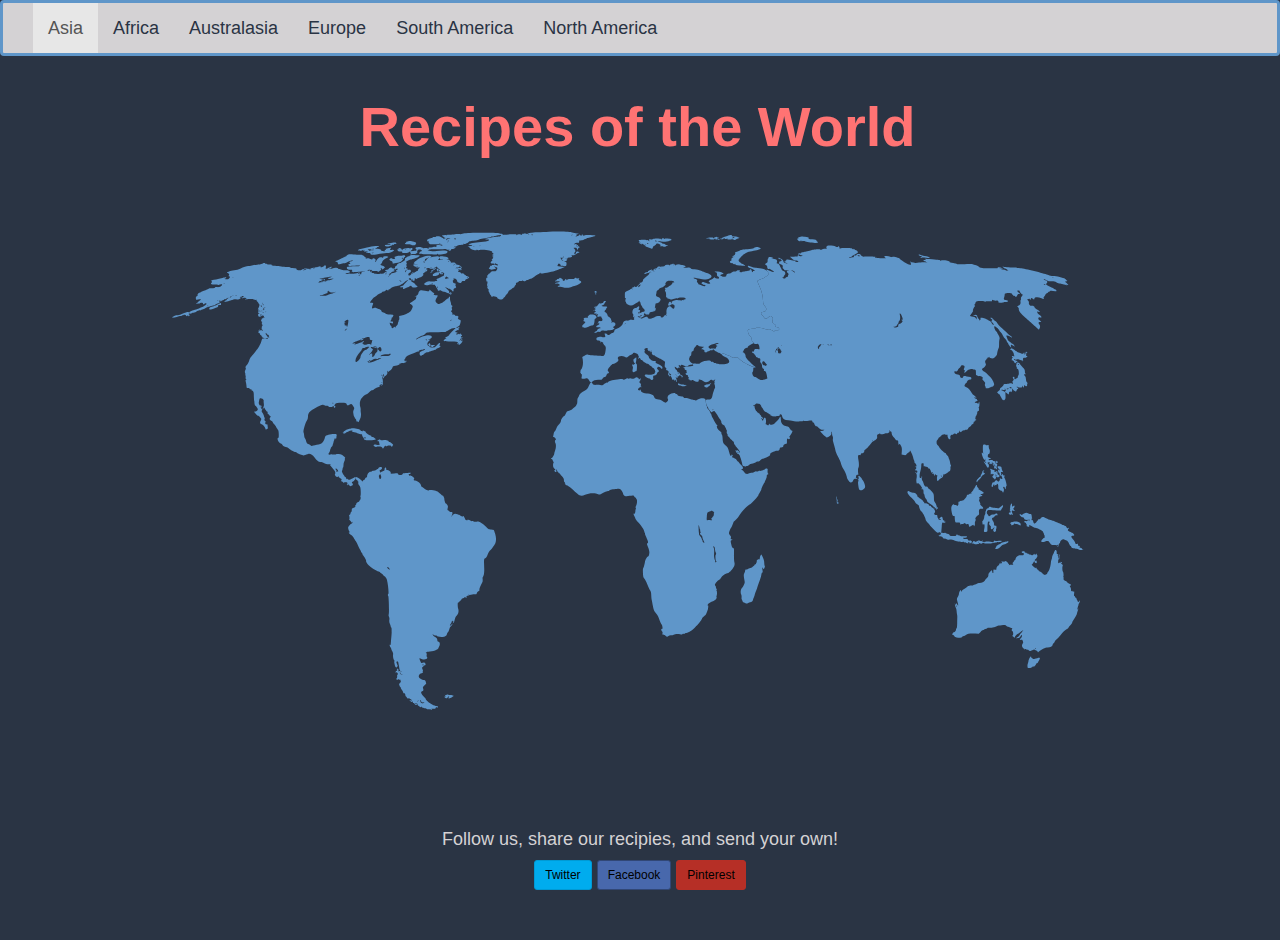
<file: index.html>
<!DOCTYPE html>
<html>
<head>
  <title>Recipes of the World</title>
  <link href='css/bootstrap.css' rel='stylesheet'>
  <meta name="viewport" content="width=device-width, initial-scale=1.0">
  <link href='css/titlepage.css'rel='stylesheet'>
</head>

<nav class="navbar navbar-default">
  <div class="container-fluid">
    <!-- Brand and toggle get grouped for better mobile display -->
    <div class="navbar-header">
      <button type="button" class="navbar-toggle collapsed" data-toggle="collapse" data-target="#bs-example-navbar-collapse-1" aria-expanded="false">
        <span class="sr-only">Toggle navigation</span>
        <span class="icon-bar"></span>
        <span class="icon-bar"></span>
        <span class="icon-bar"></span>
      </button>
    </div>
    <!-- Collect the nav links, forms, and other content for toggling -->
    <div class="collapse navbar-collapse mynav" id="bs-example-navbar-collapse-1">
      <ul class="nav navbar-nav">
        <li class="active"><a href="html/thaicurry.html">Asia </a></li>
        <li><a href="html/africa.html">Africa</a></li>
        <li><a href="html/australasia.html">Australasia</a></li>
        <li><a href="html/europe.html">Europe</a></li>
        <li><a href="#">South America</a></li>
        <li><a href="#">North America</a></li>
        </li>
      </ul>
          </ul>
        </li>
      </ul>
    </div><!-- /.navbar-collapse -->
  </div><!-- /.container-fluid -->
</nav>

<body class="body">

<div class="container">
<div class="header">
  <div class='row'>

<h1> <b>Recipes of the World </b></h1>
</div>

</div>
</nav>


<!-- world -->
<div class="map">
  <svg version="1.0" xmlns="http://www.w3.org/2000/svg" viewBox="0 0 468 239"
  preserveAspectRatio="xMidYMid meet">
    <metadata>Created by potrace 1.7, written by Peter Selinger
    2001-2005</metadata>

<a href="html/africa.html" >
    <g transform="translate(0,239) scale(0.016963,-0.016963)"
     stroke="none" class="africa">
  <path d="M13728 10231 c-34 -19 -84 -21 -109 -5 -6 4 -15 1 -19 -5 -5 -9 -14 -9 -35 1 -22 10 -29 10 -33 0 -2 -6 -11 -12 -21 -12 -9 0 -23 -6 -29 -12 -10 -10 -17 -10 -32 0 -27 16 -55 15 -190 -7 -113 -19 -180 -42 -180 -63 0 -5 -7 -8 -15 -5 -8 4 -17 2 -20 -3 -4 -6 -13 -10 -21 -10 -8 0 -26 -11 -40 -25 -14 -14 -30 -25 -37 -26 -25 -2 -62 3 -70 10 -4 4 -33 4 -65 0 -63 -9 -100 6 -109 42 -6 20 -20 24 -39 11 -6 -4 -22 -32 -35 -62 -34 -81 -57 -108 -119 -137 -60 -29 -120 -82 -120 -107 0 -9 -10 -31 -22 -47 -18 -24 -23 -44 -23 -94 0 -38 -5 -69 -12 -76 -7 -7 -13 -18 -13 -24 0 -5 -16 -24 -36 -40 -20 -17 -45 -38 -56 -48 -23 -21 -80 -47 -103 -47 -22 0 -36 -16 -62 -72 -13 -27 -27 -48 -31 -48 -27 0 -82 -82 -82 -123 0 -24 -26 -64 -66 -102 -12 -11 -32 -47 -45 -80 -12 -33 -30 -66 -40 -72 -9 -7 -20 -29 -24 -50 -3 -21 -9 -49 -12 -62 -4 -17 -2 -22 8 -19 7 2 24 -7 36 -20 23 -25 30 -52 14 -52 -17 0 -22 -50 -6 -73 21 -30 19 -116 -5 -177 -11 -28 -20 -62 -20 -77 0 -30 -49 -113 -67 -113 -7 0 -13 -4 -13 -10 0 -5 7 -10 15 -10 9 0 20 -12 26 -27 6 -16 15 -36 20 -45 5 -10 5 -19 -1 -23 -6 -3 -10 -27 -10 -53 1 -39 6 -52 30 -76 33 -32 39 -49 14 -39 -13 5 -15 2 -9 -18 11 -35 18 -39 40 -22 14 11 16 17 8 20 -15 5 -18 33 -4 33 5 0 14 -13 20 -30 5 -16 15 -30 20 -30 6 0 11 -7 11 -15 0 -8 7 -15 15 -15 8 0 15 -3 15 -8 0 -4 23 -31 50 -61 32 -35 50 -63 51 -80 1 -42 7 -64 20 -71 6 -4 8 -13 5 -19 -4 -6 -3 -11 3 -11 6 0 8 -6 6 -12 -3 -8 12 -20 37 -31 42 -17 77 -45 197 -153 121 -109 151 -118 242 -74 96 46 247 50 331 9 11 -5 28 -3 45 6 92 46 161 75 181 75 12 0 25 7 28 14 7 19 88 36 181 38 59 2 75 -1 93 -17 25 -23 60 -87 60 -109 0 -8 10 -25 23 -36 17 -17 30 -20 57 -15 19 3 53 8 75 10 22 3 54 6 72 8 26 4 33 0 37 -19 3 -12 15 -26 26 -29 11 -3 20 -12 20 -19 0 -8 6 -19 14 -25 19 -16 10 -113 -15 -163 -13 -25 -15 -38 -7 -40 7 -3 9 -11 3 -24 -4 -10 -10 -39 -12 -64 -5 -43 -18 -64 -35 -54 -13 8 -9 -20 6 -52 8 -16 22 -47 32 -69 10 -22 35 -56 54 -75 71 -69 160 -201 160 -238 0 -12 5 -24 10 -27 6 -4 8 -10 5 -15 -3 -5 5 -33 19 -62 13 -29 32 -77 43 -106 18 -52 18 -54 -1 -67 -18 -14 -18 -17 14 -97 22 -56 32 -98 31 -128 -2 -52 -18 -100 -35 -100 -19 -1 -65 -84 -72 -131 -8 -60 -34 -149 -42 -149 -13 0 -7 -184 7 -217 7 -18 17 -33 20 -33 10 0 53 -89 96 -195 9 -22 28 -60 43 -85 21 -36 27 -59 28 -115 1 -38 6 -92 12 -120 6 -27 18 -90 27 -139 19 -103 33 -135 85 -192 24 -26 45 -65 60 -110 24 -74 57 -146 71 -155 5 -3 12 -26 15 -52 6 -39 4 -47 -9 -47 -8 0 -17 -6 -20 -12 -4 -14 12 -48 27 -59 5 -4 7 -18 4 -32 -7 -34 8 -58 22 -37 6 10 10 11 10 3 0 -7 6 -13 13 -13 8 0 22 -9 32 -20 22 -25 42 -25 67 -3 12 11 34 17 60 16 23 -1 51 5 65 14 29 19 101 24 156 11 26 -6 43 -6 52 2 8 6 24 10 37 8 13 -2 22 2 21 8 -1 7 17 14 41 16 53 6 154 72 211 136 11 13 37 40 59 60 37 36 106 134 106 151 0 13 67 81 80 81 11 0 29 37 54 115 18 56 22 130 6 120 -18 -11 -10 13 13 40 12 14 54 38 92 54 51 20 76 37 93 61 14 21 19 37 13 43 -6 6 -6 19 1 36 13 32 11 112 -2 125 -6 6 -10 15 -10 20 0 6 5 4 10 -4 8 -12 10 -11 10 8 0 12 -5 21 -12 20 -7 -2 -12 11 -13 32 -1 19 -7 36 -14 38 -6 2 -11 14 -11 26 0 26 90 126 114 126 9 0 16 4 16 8 0 4 8 19 18 32 36 49 73 78 129 101 32 12 60 26 63 29 3 4 12 11 21 16 26 14 93 105 107 146 10 29 10 47 2 80 -7 24 -11 99 -10 173 3 167 4 160 -23 172 -19 9 -28 26 -40 80 -22 87 -21 100 3 106 11 3 20 11 20 17 0 7 -7 10 -15 6 -20 -7 -32 21 -18 43 8 13 4 25 -18 52 -16 18 -29 41 -29 49 0 21 33 114 43 121 10 7 56 113 64 147 3 12 15 27 26 33 31 17 83 73 103 110 43 85 178 230 260 282 54 34 213 208 214 234 0 4 16 33 35 63 19 30 35 62 35 72 0 20 61 151 73 156 4 2 7 8 7 14 0 5 11 32 25 60 14 27 25 65 25 85 0 26 5 36 20 40 21 6 27 19 10 25 -9 3 -14 56 -8 92 5 28 -37 40 -59 17 -22 -22 -108 -52 -129 -44 -8 3 -26 0 -39 -7 -13 -7 -34 -10 -46 -7 -13 4 -32 -2 -49 -15 -20 -14 -38 -19 -61 -16 -22 3 -44 -1 -64 -13 -52 -32 -90 -19 -130 44 -10 15 -28 30 -42 33 l-24 6 23 12 c38 19 34 48 -14 98 -24 25 -50 55 -58 67 -8 11 -19 21 -25 21 -5 0 -18 14 -27 30 -10 17 -25 33 -35 37 -10 4 -24 13 -31 20 -7 6 -19 10 -26 7 -9 -3 -15 4 -18 20 -4 18 -1 26 9 26 12 0 12 2 -1 15 -19 20 -23 19 -30 -7 -6 -23 -7 -23 -21 -3 -9 11 -20 38 -25 60 -28 115 -42 144 -91 182 -56 44 -70 76 -73 173 -2 38 -9 76 -15 84 -7 9 -14 27 -15 41 0 14 -3 25 -6 25 -3 0 -24 17 -48 38 -47 42 -75 112 -44 112 11 0 8 7 -11 24 -14 13 -38 50 -55 82 -16 33 -39 76 -51 97 -11 21 -21 43 -21 50 0 7 -8 24 -17 37 -10 14 -19 33 -20 43 -2 11 -19 37 -38 60 -19 22 -35 51 -35 63 0 13 -4 25 -9 29 -6 3 -13 37 -17 75 -3 38 -12 77 -19 87 -26 35 -145 23 -189 -19 -12 -11 -29 -17 -41 -14 -11 2 -40 10 -65 15 -25 6 -54 15 -65 20 -36 16 -103 29 -128 24 -19 -4 -27 0 -32 16 -5 16 -15 21 -38 21 -54 0 -104 19 -110 40 -3 12 -14 20 -25 20 -12 0 -24 5 -27 10 -15 24 -110 2 -155 -36 -31 -27 -40 -72 -21 -103 16 -26 -24 -80 -60 -81 -8 0 -33 13 -55 28 -41 30 -104 52 -145 52 -35 0 -66 25 -74 61 -5 20 -16 34 -33 41 -15 6 -40 17 -56 26 -18 9 -52 15 -82 14 -33 -1 -66 6 -93 18 -40 20 -67 51 -54 64 3 3 -1 6 -10 6 -9 0 -17 -4 -17 -10 0 -17 -29 -11 -40 9 -8 16 -4 24 20 45 17 14 37 23 45 20 8 -4 15 -1 15 6 0 6 -5 8 -10 5 -7 -4 -8 7 -4 33 5 34 3 42 -15 51 -25 14 -27 36 -5 58 8 9 13 22 10 30 -3 8 -1 11 4 8 6 -3 10 -2 10 3 0 19 -14 21 -32 5 -18 -16 -19 -16 -24 4 -5 17 -29 32 -54 33 -3 0 -22 -9 -42 -19z m1908 -3229 c8 -11 9 -21 2 -29 -5 -7 -7 -16 -4 -21 6 -11 -15 -62 -26 -62 -5 0 -8 -5 -8 -11 0 -7 -8 -18 -17 -25 -17 -13 -17 -15 0 -28 25 -20 10 -26 -43 -16 -27 5 -50 4 -57 -1 -19 -16 -24 6 -18 78 10 107 11 110 52 123 21 7 42 16 47 20 11 11 56 -6 72 -28z m-346 -384 c0 -15 5 -30 11 -33 6 -4 8 -14 5 -22 -3 -8 -1 -24 5 -36 9 -16 9 -22 0 -25 -20 -7 -12 -42 13 -51 24 -10 36 -30 36 -62 0 -11 11 -42 25 -69 31 -61 31 -62 0 -48 -16 7 -24 17 -20 26 3 7 -2 23 -10 35 -8 12 -15 28 -15 35 0 8 -13 30 -30 49 -16 18 -31 41 -32 51 0 9 -2 31 -4 47 -2 17 -5 66 -7 110 -3 72 -2 77 9 50 7 -16 13 -42 14 -57z m360 -458 c6 -11 12 -41 14 -65 1 -25 8 -51 14 -57 15 -15 16 -55 2 -63 -14 -9 -6 -148 9 -153 6 -2 11 -8 11 -13 0 -6 -4 -7 -10 -4 -5 3 -10 1 -10 -4 0 -6 -5 -11 -11 -11 -6 0 -8 9 -4 20 4 12 2 26 -3 33 -10 13 -25 90 -23 122 7 119 5 153 -6 175 -7 14 -13 28 -13 33 0 15 20 6 30 -13z" />
  <path d="M16760 5958 c-8 -13 -15 -38 -17 -57 -3 -42 -9 -48 -33 -33 -16 10 -20 10 -20 -2 0 -8 6 -17 13 -20 6 -3 2 -3 -10 0 -23 5 -27 -1 -24 -38 1 -9 -3 -19 -9 -23 -5 -3 -10 -15 -10 -25 0 -13 -5 -17 -15 -14 -9 4 -15 0 -15 -9 0 -20 -71 -70 -125 -88 -22 -7 -44 -17 -49 -21 -6 -4 -20 -8 -33 -8 -18 0 -23 -5 -23 -27 0 -16 -9 -41 -19 -57 -20 -30 -20 -54 0 -169 12 -67 12 -69 -17 -125 -16 -31 -33 -60 -37 -63 -35 -25 -48 -116 -23 -163 8 -16 12 -44 9 -70 -3 -26 -1 -46 6 -50 6 -4 11 -15 11 -25 0 -22 30 -51 53 -51 9 0 17 -4 17 -10 0 -15 52 -11 74 5 11 8 32 15 47 15 30 0 69 40 69 69 0 9 6 25 14 36 7 11 19 45 26 75 8 30 22 71 31 91 10 20 24 58 30 85 7 27 29 92 50 146 21 53 41 114 44 135 12 72 15 83 28 80 12 -2 13 7 1 83 l-7 45 20 -24 20 -25 17 32 c12 24 14 37 6 51 -5 11 -10 40 -10 64 0 24 -5 59 -11 78 -14 44 -53 128 -59 129 -3 0 -12 -10 -20 -22z" />
    </g>
</a>

<a href="html/thaicurry.html" >
    <g transform="translate(0,239) scale(0.016963,-0.016963)"
    fill="#000000" stroke="none" class="asia">
  <path d="M17725 13638 c-68 -17 -73 -19 -50 -28 19 -8 19 -9 -2 -9 -33 -1 -38 -20 -12 -47 25 -26 45 -31 52 -11 4 10 6 10 6 0 1 -7 8 -13 16 -13 8 0 15 6 15 13 0 8 3 8 9 -2 5 -8 16 -11 25 -8 9 4 36 0 59 -8 46 -15 187 -35 254 -35 45 0 68 18 34 27 -12 3 -21 13 -21 23 0 23 -24 31 -102 36 -79 5 -102 12 -89 28 8 9 -5 15 -52 25 -98 20 -100 20 -142 9z" />
  <path d="M18374 13421 c-27 -12 -38 -39 -23 -57 9 -12 3 -14 -34 -14 -25 0 -47 -4 -49 -9 -1 -5 -20 -12 -41 -15 -28 -4 -36 -3 -31 5 10 17 -184 3 -201 -15 -7 -7 -44 -16 -81 -19 -37 -4 -78 -14 -91 -23 -15 -9 -34 -13 -49 -10 -14 4 -24 2 -24 -4 0 -5 -7 -10 -15 -10 -8 0 -15 -8 -16 -17 0 -11 -3 -13 -6 -5 -7 18 -40 15 -47 -4 -4 -9 -3 -20 0 -23 4 -3 9 0 11 6 3 9 10 9 28 -3 13 -8 31 -14 41 -12 9 2 19 -3 21 -9 6 -16 -73 -18 -82 -3 -3 6 -14 10 -23 10 -14 0 -14 -2 -3 -9 21 -13 -10 -20 -108 -23 l-84 -2 29 -23 c16 -13 39 -33 50 -44 13 -13 40 -23 68 -26 25 -3 46 -9 46 -14 0 -4 8 -10 18 -12 9 -3 2 -5 -16 -6 -19 0 -46 5 -60 13 -24 13 -86 27 -188 43 -20 3 -35 -1 -43 -11 -12 -14 -10 -16 10 -17 26 -1 20 -4 -25 -14 -28 -6 -28 -7 -9 -20 10 -7 35 -18 54 -24 33 -11 33 -11 -14 -7 -49 4 -76 24 -77 57 0 18 -41 59 -58 59 -7 0 -21 6 -32 12 -14 9 -22 10 -31 1 -8 -8 -2 -14 21 -22 18 -6 37 -8 43 -4 5 3 7 1 3 -5 -3 -6 -2 -13 4 -17 18 -11 10 -23 -20 -30 -16 -4 -30 -13 -30 -20 0 -7 -5 -15 -12 -17 -6 -2 14 -17 46 -33 54 -27 56 -30 50 -61 -5 -26 -2 -35 15 -46 12 -7 21 -19 21 -27 0 -11 15 -12 73 -8 62 5 67 4 34 -5 -51 -14 -57 -34 -21 -63 23 -19 27 -26 17 -36 -7 -7 -13 -23 -13 -35 0 -17 -8 -24 -30 -29 -18 -4 -30 -13 -30 -22 0 -12 -7 -14 -32 -9 -18 3 -37 11 -43 17 -7 7 -5 8 6 4 11 -4 21 5 34 35 10 22 21 40 25 40 5 0 7 15 6 33 -1 28 -7 35 -43 51 -24 10 -43 24 -43 30 0 6 -10 27 -22 46 -12 19 -23 43 -25 53 -4 25 -26 45 -58 53 -19 5 -23 10 -16 17 15 15 13 48 -3 70 -10 13 -35 21 -83 26 -41 5 -54 9 -33 10 33 2 34 2 16 16 -25 19 -100 21 -94 3 3 -7 -1 -19 -9 -26 -7 -7 -13 -31 -13 -52 0 -34 -4 -42 -30 -55 -37 -19 -39 -42 -5 -55 19 -7 25 -17 25 -39 0 -32 22 -56 43 -48 8 3 27 -4 43 -14 16 -11 39 -24 52 -29 22 -9 29 -25 15 -33 -5 -3 -39 8 -78 24 -101 41 -118 39 -72 -9 20 -21 37 -42 37 -47 -2 -35 -111 -112 -212 -150 -26 -10 -52 -23 -58 -30 -7 -8 7 -49 46 -136 57 -126 83 -238 84 -351 0 -60 14 -96 51 -130 52 -48 28 -128 -39 -128 -16 0 -37 -9 -47 -20 -17 -18 -17 -20 6 -49 13 -16 35 -46 49 -65 34 -48 67 -48 109 -1 39 45 70 46 95 4 16 -26 16 -37 6 -77 -10 -43 -10 -48 9 -62 66 -49 66 -49 53 -58 -17 -12 4 -30 55 -47 67 -23 51 -81 -20 -72 -27 4 -40 1 -44 -9 -7 -18 -31 -18 -49 1 -9 8 -24 15 -35 15 -10 0 -19 5 -19 11 0 8 -15 10 -48 5 -36 -5 -62 -1 -107 16 -65 23 -188 29 -208 9 -6 -6 -34 -11 -61 -11 -28 0 -68 -5 -89 -11 -37 -10 -37 -10 -31 -52 8 -53 18 -72 61 -120 27 -30 33 -45 31 -73 -2 -29 3 -40 25 -56 15 -11 27 -26 27 -33 0 -18 34 -28 70 -20 23 5 32 2 45 -19 16 -23 29 -119 15 -111 -3 2 -29 6 -57 9 -46 4 -52 2 -62 -21 -6 -13 -9 -29 -6 -34 4 -5 -8 -9 -25 -9 -28 0 -30 -2 -20 -20 6 -11 17 -20 25 -20 8 0 22 -13 32 -30 9 -16 21 -30 25 -30 4 0 8 -9 8 -21 0 -13 4 -18 12 -13 6 4 16 0 22 -8 7 -9 23 -18 36 -20 34 -4 39 -14 33 -59 -3 -22 -2 -39 4 -39 16 0 45 -61 39 -83 -7 -29 16 -73 35 -69 12 2 14 -5 11 -30 -4 -25 -2 -30 11 -25 25 9 44 -24 55 -93 6 -36 13 -72 16 -80 5 -13 -8 -19 -62 -33 -82 -19 -120 -12 -177 33 -21 17 -48 30 -60 30 -30 0 -55 30 -62 75 -4 26 -2 40 8 45 8 6 13 28 14 57 0 46 1 48 28 48 15 -1 27 4 27 10 0 7 -14 9 -33 7 -48 -5 -251 99 -337 173 l-65 57 -54 -6 c-48 -6 -59 -3 -100 23 -25 16 -62 32 -81 36 -19 4 -50 15 -68 26 -25 14 -38 16 -59 8 l-26 -10 23 -24 c12 -13 48 -36 79 -51 43 -21 62 -37 75 -64 34 -70 -10 -100 -149 -105 -53 -2 -95 1 -95 6 0 5 -13 9 -29 9 -17 0 -33 5 -36 10 -4 6 -15 8 -25 5 -13 -4 -22 1 -30 15 -8 15 -17 19 -32 14 -15 -4 -26 0 -37 13 -15 18 -23 19 -98 13 -80 -8 -140 -31 -169 -66 -8 -10 -28 -11 -83 -5 -74 7 -104 -2 -79 -27 24 -24 -14 -38 -107 -40 -49 -1 -91 -6 -93 -11 -2 -6 -10 -7 -18 -4 -8 3 -14 0 -14 -6 0 -6 7 -11 15 -11 9 0 15 -9 15 -25 0 -23 8 -29 37 -26 6 1 10 -6 8 -16 -1 -10 0 -22 4 -28 3 -5 6 -19 8 -30 1 -11 -1 -14 -3 -7 -9 20 -31 13 -29 -10 1 -15 12 -26 36 -34 19 -7 28 -13 21 -13 -10 -1 -10 -5 0 -23 7 -13 17 -26 22 -29 4 -4 0 -12 -10 -18 -20 -11 -16 -13 31 -14 16 0 17 -1 3 -4 -10 -3 -18 -9 -18 -15 0 -5 7 -8 15 -4 8 3 15 1 15 -4 0 -6 7 -10 15 -10 8 0 15 5 15 11 0 16 47 2 70 -21 15 -15 31 -20 60 -18 39 3 45 10 41 46 -4 29 77 3 123 -40 30 -27 113 -17 139 18 21 27 38 30 67 12 15 -10 23 -9 40 7 25 22 39 13 16 -11 -12 -11 -14 -20 -7 -27 6 -6 6 -18 1 -32 -5 -12 -5 -26 -1 -31 12 -13 21 -80 12 -90 -13 -15 -49 -125 -61 -185 -12 -62 -34 -90 -71 -90 -13 -1 -39 -3 -56 -5 -29 -4 -33 -9 -33 -35 0 -48 20 -115 41 -138 10 -11 19 -27 19 -34 0 -15 72 -97 85 -97 3 0 13 7 21 15 9 8 24 15 35 15 10 0 19 -7 19 -15 0 -8 5 -15 10 -15 6 0 10 -5 10 -10 0 -6 8 -19 18 -30 9 -10 26 -36 37 -57 11 -21 28 -47 38 -58 24 -26 50 -75 43 -82 -9 -9 27 -63 41 -63 8 0 16 -7 19 -15 4 -8 11 -12 17 -8 5 3 7 1 4 -4 -4 -6 2 -22 13 -36 11 -14 20 -32 20 -40 0 -9 5 -19 11 -23 7 -4 9 -21 5 -44 -4 -28 -2 -41 10 -51 8 -7 13 -21 11 -31 -4 -12 3 -24 18 -34 14 -9 27 -23 30 -32 2 -10 18 -26 34 -37 16 -10 28 -22 26 -26 -3 -3 7 -11 20 -17 19 -9 25 -19 25 -43 0 -19 7 -37 18 -45 9 -7 17 -17 17 -22 0 -5 17 -26 38 -46 20 -21 37 -44 37 -52 0 -8 4 -14 9 -14 5 0 14 -14 20 -32 11 -31 11 -31 -9 -13 -11 10 -17 22 -14 26 3 5 -2 6 -11 3 -10 -4 -15 -2 -13 7 2 7 -5 15 -14 17 -13 2 -16 -1 -12 -15 5 -17 5 -17 -9 0 -8 10 -18 14 -20 9 -7 -10 47 -94 55 -86 9 8 51 -37 53 -55 0 -9 4 -21 7 -26 8 -14 42 -127 43 -145 3 -48 17 -68 52 -75 20 -3 40 -2 46 4 5 5 15 7 22 5 7 -3 28 9 46 25 22 21 44 31 65 31 34 0 99 24 109 40 3 5 21 10 40 10 24 0 39 7 54 26 13 17 49 36 103 55 97 35 144 61 140 79 -6 27 10 48 51 65 78 32 88 35 121 35 37 0 52 13 58 50 2 19 10 26 33 28 37 5 55 19 55 43 0 22 36 49 66 49 19 0 21 5 20 61 -1 65 10 82 36 55 13 -13 17 -12 30 3 15 18 13 45 -3 35 -17 -10 -9 15 15 43 29 35 56 87 56 108 0 9 -9 15 -21 15 -12 0 -23 8 -26 20 -3 11 -9 20 -14 20 -5 0 -9 5 -9 11 0 21 -32 42 -78 50 -90 17 -134 73 -134 170 0 62 -12 74 -33 32 -21 -40 -139 -160 -153 -155 -7 2 -12 0 -12 -5 0 -5 -16 -7 -35 -5 -19 2 -35 8 -35 13 0 5 -4 9 -10 9 -5 0 -10 -6 -10 -14 0 -23 -20 -29 -39 -12 -10 9 -23 16 -30 16 -8 0 -10 7 -4 23 11 32 4 120 -10 129 -24 15 -36 7 -48 -32 l-12 -40 -19 27 c-20 32 -23 43 -8 43 6 0 10 -7 10 -16 0 -8 5 -12 10 -9 17 11 11 37 -10 42 -11 3 -21 9 -21 14 -1 5 -2 13 -3 19 0 5 -10 16 -21 24 -11 8 -20 20 -20 28 -1 7 -6 12 -13 11 -7 -2 -12 1 -12 6 0 5 -9 13 -20 16 -11 3 -20 13 -20 21 0 8 -4 14 -8 14 -14 0 -53 96 -46 116 4 12 3 15 -3 7 -6 -8 -14 -9 -23 -3 -13 8 -13 10 0 10 9 0 23 8 32 18 33 34 44 40 62 30 9 -5 24 -7 34 -4 12 4 24 -5 40 -27 12 -18 22 -38 22 -44 0 -6 4 -13 9 -15 5 -1 22 -25 37 -52 21 -35 39 -51 64 -60 19 -7 48 -24 64 -39 16 -15 36 -27 45 -27 13 0 13 -2 3 -9 -10 -6 -3 -10 22 -15 20 -4 34 -11 31 -17 -4 -5 -1 -9 4 -9 6 0 11 5 11 10 0 7 7 7 20 0 11 -6 25 -8 31 -5 5 4 26 9 46 11 40 5 66 21 57 35 -8 14 34 10 43 -3 4 -7 13 -31 18 -53 13 -49 51 -70 144 -80 75 -8 106 -13 141 -21 43 -11 130 -13 130 -4 0 4 18 6 40 3 24 -4 40 -2 40 5 0 6 13 7 36 2 20 -5 64 -4 101 2 74 11 93 7 93 -22 0 -13 7 -20 19 -20 12 0 21 -10 26 -27 8 -34 33 -63 53 -63 8 0 28 -13 43 -30 41 -42 82 -61 121 -54 31 5 32 5 14 -10 -20 -16 -36 -20 -68 -17 -10 1 -18 -3 -18 -10 0 -19 138 -149 157 -149 52 2 127 70 104 93 -10 10 -3 47 9 47 4 0 5 -11 2 -25 -2 -15 0 -25 7 -25 7 0 9 -5 6 -10 -4 -6 1 -24 9 -42 11 -21 14 -43 10 -66 -4 -19 -2 -50 4 -70 26 -91 45 -161 57 -214 7 -31 30 -89 50 -130 21 -40 46 -89 55 -108 10 -19 25 -61 33 -94 9 -32 31 -81 50 -110 37 -55 87 -173 87 -203 0 -26 54 -109 80 -123 29 -15 65 8 73 48 7 32 42 48 79 36 15 -4 19 -2 16 7 -3 8 -11 14 -19 14 -16 0 -16 8 -5 48 6 20 15 27 33 27 22 0 24 3 18 29 -10 49 -9 129 3 143 16 19 17 101 2 178 -19 107 -14 136 26 126 19 -5 25 -2 30 19 3 14 12 25 20 25 34 0 64 24 64 52 0 15 4 28 9 28 16 0 116 101 148 150 17 26 48 55 70 65 21 11 48 30 61 42 23 21 25 33 20 82 -2 13 4 27 12 31 8 4 25 12 38 19 18 9 24 9 28 -3 6 -15 44 -13 98 4 16 6 41 10 55 10 35 1 76 33 68 53 -3 9 -2 19 2 22 5 2 11 -5 14 -16 3 -12 10 -18 15 -15 11 7 22 -16 22 -45 0 -24 22 -61 67 -112 18 -20 33 -42 33 -48 0 -6 8 -9 18 -7 20 6 46 -17 39 -35 -2 -7 0 -20 5 -29 6 -13 5 -18 -4 -18 -9 0 -9 -3 0 -12 10 -10 15 -10 20 -1 12 18 29 2 51 -48 17 -37 19 -58 15 -121 l-6 -75 28 -8 c56 -15 74 -14 88 7 8 11 30 31 50 44 23 16 36 33 36 47 1 31 67 -108 76 -158 3 -22 13 -52 20 -67 8 -15 14 -38 14 -53 0 -15 6 -25 14 -25 8 0 19 -14 25 -31 15 -42 14 -49 -4 -43 -11 5 -13 2 -9 -10 3 -9 10 -16 15 -16 4 0 3 -14 -3 -31 -8 -23 -13 -27 -19 -17 -5 7 -9 9 -9 3 0 -19 16 -34 35 -32 22 2 33 -29 16 -46 -7 -7 -15 -6 -26 3 -9 8 -15 8 -15 2 0 -6 8 -15 17 -21 19 -10 24 -78 10 -136 -10 -42 3 -129 16 -116 20 20 47 13 47 -11 0 -19 2 -20 10 -8 7 12 10 12 10 1 0 -7 14 -30 30 -51 27 -34 29 -40 15 -48 -15 -8 -15 -10 -1 -21 14 -11 16 -11 16 5 0 17 1 17 15 -2 8 -12 13 -40 12 -63 -1 -23 3 -45 9 -49 6 -4 14 -26 18 -49 3 -24 17 -54 31 -69 14 -15 25 -37 25 -49 0 -16 19 -35 73 -71 79 -53 97 -70 93 -87 -2 -7 -1 -9 1 -4 9 15 35 7 29 -9 -4 -12 -2 -15 9 -10 10 4 15 -1 15 -14 0 -11 5 -20 11 -20 7 0 9 9 6 21 -4 16 -3 18 8 9 9 -8 15 -8 20 0 10 16 -4 30 -33 31 -17 1 -21 3 -9 6 9 2 17 11 17 19 0 8 -3 13 -7 11 -5 -3 -9 6 -9 19 -1 13 -14 40 -29 60 -24 31 -27 44 -27 107 1 40 -4 86 -11 102 -11 29 -90 115 -105 115 -4 0 -16 14 -26 31 -13 21 -24 29 -36 26 -31 -8 -57 20 -71 75 -6 29 -18 58 -24 63 -15 12 -28 75 -16 75 10 0 9 26 -2 36 -4 4 -7 -3 -7 -15 0 -26 -28 -40 -41 -20 -13 19 -5 103 15 169 10 30 18 82 19 115 2 58 3 60 30 63 25 3 27 1 27 -36 0 -37 1 -39 35 -40 43 -2 75 -18 75 -38 0 -9 7 -14 18 -12 11 2 22 -8 34 -32 10 -19 17 -41 18 -47 0 -16 36 -53 51 -53 5 0 7 6 3 13 -4 7 -3 9 2 4 9 -9 10 -13 13 -42 2 -24 21 -18 21 7 0 19 2 20 18 6 9 -8 26 -18 37 -22 14 -5 16 -9 7 -15 -18 -11 -14 -121 5 -121 7 0 18 9 25 20 7 12 32 32 55 46 39 22 55 47 58 89 1 6 6 9 13 7 17 -3 69 25 101 54 14 13 31 24 38 24 14 0 25 52 19 92 -2 15 1 25 5 22 5 -3 9 4 9 15 0 11 -4 22 -9 25 -4 3 -11 27 -14 53 -3 26 -13 62 -21 78 -9 17 -16 37 -16 46 0 8 -13 28 -30 44 -16 16 -30 34 -30 41 0 7 -8 15 -19 19 -23 7 -141 120 -141 134 0 6 -15 26 -34 46 -29 29 -34 42 -34 81 0 29 5 47 13 50 7 3 21 21 30 40 9 19 20 32 25 29 4 -3 11 2 14 10 3 8 11 14 18 13 7 -2 12 4 12 13 -2 21 66 45 93 34 10 -4 29 -7 42 -6 19 2 22 -1 17 -14 -9 -25 25 -94 47 -95 23 0 31 23 17 50 -8 15 -8 20 -1 16 7 -4 11 1 11 13 0 12 6 22 13 22 6 1 17 2 22 4 6 1 16 3 23 3 7 1 10 7 6 14 -4 6 -3 8 4 4 6 -3 13 -2 17 3 4 7 15 7 31 1 36 -14 47 -12 40 6 -3 8 -2 12 4 9 6 -3 10 -1 10 5 0 6 5 8 11 4 16 -9 29 16 24 46 -4 24 -4 24 7 -2 11 -26 48 -40 48 -19 0 5 18 19 41 30 22 12 38 17 34 11 -3 -5 -1 -10 4 -10 6 0 11 5 11 10 0 6 3 9 8 9 35 -6 55 4 65 30 6 17 20 32 31 35 12 3 30 19 41 36 11 16 25 30 32 30 16 0 36 37 27 52 -4 6 -3 9 2 6 11 -7 35 17 27 26 -4 3 3 6 15 6 13 0 22 6 22 16 0 8 -4 13 -9 10 -13 -8 -22 36 -11 49 6 7 7 15 3 18 -3 4 -1 7 5 7 7 0 12 9 12 19 0 11 5 23 10 26 6 3 10 17 10 30 0 34 10 55 26 55 8 0 15 6 15 13 5 36 4 54 -4 70 -5 11 -4 16 4 15 7 -2 12 18 14 60 1 34 -2 62 -7 62 -4 0 -9 -4 -9 -10 -1 -5 -2 -14 -3 -19 -2 -20 -16 -23 -32 -6 -11 10 -25 14 -40 11 -34 -9 -21 19 17 36 30 14 36 23 19 33 -6 4 -8 10 -5 14 2 5 -8 11 -24 14 -32 7 -48 32 -25 41 7 3 13 0 11 -6 -1 -6 4 -13 11 -15 6 -3 12 2 12 9 0 12 -34 42 -85 76 -5 4 -17 19 -25 33 -40 70 -84 116 -130 138 -45 21 -49 26 -43 49 3 14 19 38 35 54 29 29 37 44 16 32 -7 -4 2 7 20 25 22 20 43 31 63 31 24 0 29 4 29 24 0 31 -6 34 -62 40 -25 2 -55 9 -66 15 -21 11 -76 5 -68 -8 2 -3 -2 -15 -10 -25 -12 -16 -18 -18 -39 -8 -14 6 -25 20 -25 29 -1 30 -23 50 -58 51 -46 1 -82 26 -82 58 0 20 4 25 16 20 30 -11 65 5 70 33 3 15 19 36 35 46 16 11 29 26 29 33 0 23 25 40 53 35 40 -8 53 -28 37 -61 -19 -37 -18 -45 3 -61 17 -12 17 -15 3 -30 -15 -17 -12 -31 5 -31 5 0 26 19 48 41 32 33 48 42 85 46 25 3 53 2 63 -2 10 -5 22 -7 26 -6 4 0 17 -3 27 -9 17 -9 20 -21 20 -78 0 -47 3 -63 10 -52 5 8 10 11 10 5 0 -14 49 -35 56 -24 3 5 13 5 25 -1 10 -6 19 -8 19 -5 0 3 11 -2 25 -11 25 -16 34 -44 15 -44 -17 0 -11 -17 18 -48 42 -46 51 -59 45 -66 -11 -11 -10 -61 1 -68 6 -4 11 -17 11 -30 0 -21 4 -23 45 -20 25 1 47 7 48 12 2 6 12 10 23 10 10 0 19 4 19 10 0 5 6 7 14 4 20 -8 56 31 56 59 0 40 -59 144 -107 189 -25 24 -55 53 -67 66 -11 13 -38 33 -59 45 -20 11 -44 31 -52 44 -15 22 -14 24 12 40 15 8 40 32 54 53 24 34 25 39 12 64 -17 32 -14 82 5 79 6 -2 12 6 12 18 0 11 4 18 9 15 5 -4 14 6 19 21 6 16 11 22 11 14 1 -11 5 -10 16 5 12 15 14 16 15 3 0 -22 70 -42 102 -30 32 12 88 77 88 101 0 27 28 130 39 144 5 6 9 52 9 101 0 50 4 101 10 115 7 20 4 37 -15 80 -13 30 -29 58 -36 62 -6 4 -8 10 -4 14 4 4 -3 14 -14 22 -37 25 -76 132 -49 132 20 0 98 -65 104 -85 3 -11 21 -36 39 -55 18 -19 43 -56 55 -81 12 -25 35 -58 51 -72 16 -14 34 -41 41 -61 6 -20 15 -36 20 -36 5 0 13 -15 19 -33 7 -19 25 -47 42 -63 l31 -29 -7 36 c-7 36 -6 36 21 31 16 -3 36 -15 46 -26 14 -17 17 -18 18 -5 0 19 -33 59 -48 59 -6 0 -22 10 -35 23 -14 12 -36 30 -50 39 -14 10 -32 37 -40 60 -8 24 -18 51 -22 61 -11 26 37 22 85 -8 42 -27 50 -29 50 -17 0 4 -15 16 -32 27 -18 10 -51 37 -74 59 -22 23 -80 77 -128 121 -48 44 -94 92 -102 107 -18 34 -58 78 -71 78 -6 0 -21 12 -34 28 -36 41 -55 53 -73 46 -14 -5 -11 -10 15 -26 31 -19 31 -19 13 -39 -17 -19 -17 -22 -3 -32 21 -16 53 -66 47 -73 -8 -8 -58 49 -58 66 0 5 -28 24 -62 41 -35 16 -76 37 -91 45 -33 18 -121 26 -108 10 10 -13 -4 -56 -19 -56 -5 0 -10 9 -10 20 0 11 -7 20 -15 20 -8 0 -15 9 -15 20 0 11 -5 20 -11 20 -6 0 -9 6 -6 14 8 21 -28 50 -50 41 -10 -5 -23 -7 -30 -6 -6 1 -14 -3 -18 -9 -6 -9 22 -14 70 -12 11 0 14 -2 7 -5 -10 -4 -9 -9 4 -24 9 -10 12 -19 6 -19 -5 0 -8 -10 -5 -22 3 -15 -2 -11 -15 12 -17 31 -25 36 -71 41 -86 11 -87 13 -49 61 43 55 59 86 46 90 -11 4 31 98 44 98 4 0 3 11 -2 25 -8 20 -6 27 5 31 8 4 15 17 15 30 0 16 8 27 21 32 33 13 176 15 184 3 3 -6 15 -11 26 -11 11 0 18 3 15 8 -2 4 32 6 76 5 76 -3 80 -2 75 18 -4 15 -1 19 11 15 40 -11 88 -20 96 -17 6 1 21 0 34 -4 19 -5 21 -9 12 -20 -13 -16 -2 -25 32 -25 79 0 98 2 98 11 0 6 11 8 28 4 16 -3 42 -1 57 5 35 13 24 24 -41 41 -44 11 -50 25 -32 71 5 14 10 41 11 59 2 31 5 33 42 37 22 2 49 3 60 3 11 -1 32 -1 48 -2 17 0 27 -5 27 -14 0 -20 38 -57 51 -50 5 4 18 -4 29 -17 13 -15 19 -18 20 -9 0 8 3 11 7 7 4 -3 12 8 17 26 9 25 17 34 39 36 24 3 40 22 17 22 -5 0 -21 12 -36 27 -26 26 -26 27 -5 34 24 9 54 1 45 -12 -6 -11 47 -79 62 -79 19 0 11 -33 -13 -55 -16 -14 -21 -28 -18 -44 2 -14 0 -30 -6 -38 -7 -7 -9 -27 -5 -43 7 -37 -8 -80 -29 -80 -8 0 -15 -4 -15 -10 0 -5 -10 -10 -22 -10 -23 0 -23 0 3 -24 19 -18 25 -32 22 -49 -8 -42 44 -110 160 -210 27 -23 68 -59 90 -81 23 -21 62 -55 87 -75 24 -20 55 -48 68 -63 13 -15 37 -37 52 -48 l29 -21 16 31 c18 35 13 81 -11 101 -18 15 -18 45 0 52 8 3 25 3 38 0 19 -4 15 3 -21 34 -35 32 -42 44 -36 62 6 19 11 21 42 15 30 -6 35 -4 31 12 -2 10 -21 30 -42 44 -61 42 -85 103 -31 78 14 -6 28 -8 32 -5 9 10 -37 57 -56 57 -22 1 -71 45 -71 64 0 21 -37 39 -66 32 -36 -9 -76 33 -68 72 5 23 0 35 -20 56 -25 24 -25 31 -3 27 4 -1 17 4 29 10 11 6 18 7 14 1 -3 -5 1 -12 9 -16 16 -6 29 9 21 23 -13 21 24 17 44 -4 25 -26 40 -25 40 4 0 38 93 41 169 6 58 -27 69 -27 53 1 -7 13 -4 23 14 41 13 13 27 35 30 48 3 14 17 28 35 34 16 5 29 15 29 20 0 6 6 11 14 11 7 0 20 7 27 16 13 16 52 15 132 -2 23 -5 27 -3 27 14 0 13 -9 23 -22 28 -13 3 -30 12 -38 19 -8 7 -26 16 -40 21 -39 14 -150 78 -150 87 0 4 9 17 19 29 26 27 11 52 -41 67 -21 7 -36 16 -33 21 3 6 32 -3 63 -19 48 -24 69 -29 127 -28 58 0 79 -4 120 -26 27 -15 60 -27 72 -27 11 0 49 -9 82 -19 57 -18 62 -18 72 -2 9 14 10 14 5 -1 -6 -20 19 -24 44 -8 13 8 11 11 -7 16 -13 4 -20 10 -17 15 3 5 0 9 -5 9 -6 0 -20 9 -30 19 -20 20 -20 20 6 23 15 2 29 9 31 17 3 10 0 12 -11 8 -10 -4 -14 -2 -11 6 2 7 -8 20 -24 29 -47 28 -218 68 -290 68 -50 0 -79 6 -117 24 -54 27 -503 139 -650 163 -49 8 -128 16 -175 18 -128 6 -243 15 -265 22 -16 4 -15 1 8 -21 15 -14 32 -26 37 -26 5 0 26 -10 47 -22 l38 -23 -28 -3 c-16 -2 -34 1 -41 7 -7 6 -34 14 -60 17 -26 4 -49 10 -51 14 -3 5 4 6 15 3 11 -3 20 0 20 6 0 6 -3 10 -7 10 -5 -1 -24 0 -43 1 l-35 3 35 7 35 7 -32 3 c-62 6 -68 5 -68 -10 0 -11 -11 -15 -45 -14 -81 3 -265 4 -280 2 -35 -5 -120 14 -120 28 0 19 -47 41 -127 60 -55 13 -99 15 -224 10 -125 -5 -162 -4 -191 8 -19 8 -56 17 -83 21 -69 8 -96 16 -89 26 16 26 -183 52 -213 28 -9 -8 -14 -9 -10 -2 11 17 -11 21 -198 38 -203 18 -196 18 -165 0 l25 -14 -37 -1 c-29 0 -36 -3 -32 -15 4 -8 18 -15 32 -15 14 0 22 -3 18 -7 -3 -4 6 -13 21 -20 l28 -13 -30 6 c-16 4 -39 6 -50 6 -11 -1 -48 -2 -83 -2 -34 0 -73 -5 -85 -9 -14 -5 -42 -5 -68 1 -24 5 -54 10 -66 11 -11 1 -19 5 -16 10 2 4 -1 7 -8 7 -6 0 -9 -8 -6 -17 21 -67 22 -63 -14 -57 -52 10 -130 48 -167 83 -18 17 -40 31 -48 31 -8 0 -14 6 -14 13 0 28 -181 79 -196 55 -3 -4 -11 -5 -17 -1 -7 4 -23 9 -37 10 -14 2 -45 8 -70 14 -32 7 -46 7 -48 0 -2 -6 -8 -9 -13 -5 -5 3 -9 0 -9 -5 0 -6 9 -16 20 -23 11 -7 20 -15 20 -18 0 -5 -85 -4 -180 4 -30 2 -64 4 -75 5 -15 1 -17 3 -6 10 8 5 9 11 3 15 -14 8 -256 11 -269 3 -15 -9 -83 31 -83 49 0 10 -13 14 -46 14 -37 0 -47 -4 -51 -19 -3 -13 -11 -17 -24 -14 -10 3 -26 2 -35 -1 -13 -5 -14 -9 -4 -20 9 -12 5 -17 -27 -25 -48 -14 -96 -14 -88 -1 3 6 17 10 30 10 13 0 28 6 32 13 10 15 36 31 95 60 26 12 50 28 53 36 9 23 -35 62 -65 58 -14 -2 -19 -2 -12 0 10 4 9 8 -5 19 -21 16 -37 18 -28 4 10 -16 -7 -12 -27 7 -15 13 -41 17 -141 17 -67 1 -133 -3 -146 -8 -18 -6 -22 -5 -19 5 7 20 -10 49 -28 49 -8 0 -12 -4 -9 -10 10 -15 -33 -12 -59 5 -27 18 -162 29 -192 16z m776 -241 c11 -7 7 -10 -17 -10 -18 0 -33 5 -33 10 0 13 30 13 50 0z m-1574 -381 c24 -27 12 -33 -16 -9 -13 11 -29 20 -36 20 -7 0 -15 4 -18 8 -10 17 53 -1 70 -19z m6239 -139 c3 -6 -1 -7 -9 -4 -18 7 -21 14 -7 14 6 0 13 -4 16 -10z m-190 -170 c8 -13 -15 -13 -35 0 -12 8 -11 10 7 10 12 0 25 -4 28 -10z m-3478 -727 c40 -93 45 -112 33 -130 -10 -16 -11 -16 -6 0 3 9 1 17 -4 17 -6 0 -10 -9 -10 -20 0 -12 7 -20 18 -20 10 0 13 -3 6 -8 -6 -4 -14 -16 -18 -27 -3 -13 -23 -27 -49 -36 -36 -14 -42 -19 -39 -42 3 -22 -2 -27 -37 -38 -30 -9 -47 -9 -63 -1 -22 10 -22 11 6 11 28 1 66 25 66 43 0 4 9 17 21 29 11 11 18 27 15 35 -3 7 0 17 7 21 33 21 42 100 21 176 -9 28 20 20 33 -10z m-1923 -722 c3 -5 -1 -11 -9 -15 -8 -3 -15 -12 -15 -21 0 -8 -7 -15 -15 -15 -10 0 -15 -10 -15 -31 0 -27 -2 -30 -15 -19 -18 15 -20 60 -3 60 6 0 9 3 6 6 -9 9 25 42 44 43 9 1 19 -3 22 -8z m59 2 c-7 -2 -19 -2 -25 0 -7 3 -2 5 12 5 14 0 19 -2 13 -5z m137 -13 c11 -8 7 -9 -15 -4 -37 8 -45 14 -19 14 10 0 26 -5 34 -10z m60 1 c0 -6 -9 -9 -20 -8 -11 1 -20 5 -20 9 0 4 9 8 20 8 11 0 20 -4 20 -9z m-1203 -17 c-3 -3 -12 -4 -19 -1 -8 3 -5 6 6 6 11 1 17 -2 13 -5z m-77 -44 c0 -5 -5 -10 -11 -10 -5 0 -7 -5 -4 -10 4 -6 15 -8 26 -5 14 5 20 0 25 -19 3 -14 12 -30 20 -37 11 -9 11 -16 -2 -41 -10 -20 -20 -28 -30 -24 -9 3 -22 6 -30 6 -10 0 -14 14 -14 54 0 30 -4 58 -10 61 -6 4 -5 11 3 20 14 17 27 19 27 5z m-35 -50 c10 -33 -6 -44 -21 -15 -17 34 -17 35 0 35 8 0 17 -9 21 -20z m-30 -78 c-6 -6 -25 45 -24 66 0 9 7 -1 15 -22 8 -22 12 -41 9 -44z m-274 -224 c6 -13 25 -36 43 -51 17 -16 25 -26 18 -22 -8 4 -20 -1 -28 -11 -11 -14 -17 -15 -20 -6 -3 6 -15 12 -26 12 -26 0 -47 27 -48 62 0 41 42 52 61 16z m-1241 -1143 c0 -8 -4 -15 -10 -15 -5 0 -7 7 -4 15 4 8 8 15 10 15 2 0 4 -7 4 -15z m3850 -755 c0 -5 -2 -10 -4 -10 -3 0 -8 5 -11 10 -3 6 -1 10 4 10 6 0 11 -4 11 -10z m-3246 -278 c3 -5 -1 -9 -9 -9 -8 0 -12 4 -9 9 3 4 7 8 9 8 2 0 6 -4 9 -8z m4691 -481 c3 -5 1 -12 -5 -16 -5 -3 -10 1 -10 9 0 18 6 21 15 7z m210 -91 c10 -11 13 -20 7 -20 -6 0 -16 9 -22 20 -6 11 -9 20 -7 20 2 0 12 -9 22 -20z" />
  <path d="M20570 13201 c0 -17 29 -33 48 -27 13 4 22 1 26 -9 4 -10 -1 -15 -15 -15 -12 0 -17 -4 -13 -11 3 -6 16 -8 29 -5 12 3 60 1 105 -5 82 -10 108 -6 80 11 -25 16 -116 40 -152 40 -18 0 -42 7 -52 15 -22 16 -56 20 -56 6z" />
  <path d="M22790 10934 c0 -8 -4 -12 -10 -9 -5 3 -10 1 -10 -5 0 -7 6 -10 14 -7 25 10 91 -87 80 -118 -3 -7 -1 -16 5 -20 22 -13 10 -23 -18 -15 -37 10 -46 2 -25 -21 14 -16 15 -19 2 -24 -9 -4 -15 -19 -15 -38 0 -18 2 -26 4 -20 7 19 50 -13 57 -43 7 -27 33 -32 42 -9 4 8 12 15 20 15 27 0 14 19 -26 36 -22 10 -40 21 -40 26 0 11 14 10 27 -3 8 -8 16 -7 31 2 16 10 29 9 75 -10 31 -13 61 -20 68 -15 8 4 9 3 5 -4 -4 -7 -2 -12 4 -12 8 0 10 9 6 24 -9 38 3 56 38 56 33 1 66 20 66 38 0 6 -7 9 -16 5 -12 -5 -15 2 -13 40 2 32 6 44 16 40 7 -3 13 -1 13 5 0 5 -9 12 -20 15 -17 4 -21 -1 -26 -34 -7 -41 -24 -44 -24 -3 0 29 -16 32 -25 4 -6 -19 -8 -19 -78 7 -65 23 -113 47 -127 63 -10 12 -78 50 -89 50 -6 0 -11 -7 -11 -16z" />
  <path d="M22940 10595 c0 -9 -5 -13 -11 -9 -8 5 -10 -1 -5 -19 3 -15 1 -29 -5 -32 -7 -5 -5 -13 6 -25 8 -9 13 -24 9 -34 -4 -11 -1 -16 10 -16 8 0 20 -9 26 -20 16 -31 19 -123 4 -140 -13 -15 -14 -19 -14 -45 0 -9 -12 -21 -27 -28 -16 -6 -31 -16 -35 -22 -11 -14 -29 16 -22 37 7 22 -7 29 -28 14 -14 -10 -14 -15 -2 -36 7 -14 13 -19 14 -11 0 8 2 12 5 9 6 -6 -18 -58 -27 -58 -12 0 -10 -38 2 -42 6 -2 6 -9 0 -17 -7 -12 -11 -12 -24 -2 -12 10 -26 11 -65 1 -27 -6 -60 -11 -73 -10 -42 4 -58 0 -58 -12 0 -17 -50 -73 -72 -81 -10 -3 -18 -15 -18 -26 0 -11 -6 -25 -12 -31 -7 -6 -23 -19 -36 -29 l-23 -20 27 -30 c15 -17 31 -28 37 -24 6 3 7 2 4 -4 -4 -5 6 -28 21 -49 15 -21 27 -46 27 -54 0 -8 10 -16 23 -18 12 -2 22 -9 22 -15 0 -7 10 -1 23 13 19 21 22 35 20 90 -1 37 -2 70 -4 75 -4 25 3 24 32 -4 33 -33 65 -42 55 -15 -8 20 11 54 29 54 8 0 15 -4 15 -10 0 -19 15 -10 27 16 6 14 10 31 7 39 -3 7 -1 16 5 20 6 3 11 0 11 -8 0 -18 40 -54 64 -59 15 -2 21 5 28 30 5 18 15 32 23 32 22 0 18 28 -5 35 -11 3 -20 10 -20 15 0 4 9 6 20 3 11 -3 20 -8 20 -12 0 -3 20 -6 45 -6 41 0 45 2 45 25 l1 25 15 -28 c17 -32 38 -26 31 9 -5 28 14 32 37 8 15 -14 17 -14 32 0 8 9 12 21 9 26 -4 6 -2 17 4 24 8 10 6 19 -9 36 -11 13 -21 32 -21 44 -1 12 -3 28 -4 36 -1 8 -3 22 -4 31 0 9 -10 26 -21 39 -11 13 -20 29 -20 37 0 10 6 12 20 8 11 -4 20 -2 20 4 0 6 -4 11 -10 11 -5 0 -10 22 -10 49 0 47 -3 53 -65 117 -36 37 -65 74 -65 81 0 7 -6 13 -14 13 -8 0 -21 3 -30 6 -11 4 -16 1 -16 -11z m50 -29 c0 -2 -7 -6 -15 -10 -8 -3 -15 -1 -15 4 0 6 7 10 15 10 8 0 15 -2 15 -4z m-183 -561 c8 -22 0 -27 -31 -19 -21 5 -24 9 -15 20 15 19 38 18 46 -1z m-73 -30 c-7 -17 -30 -20 -39 -6 -4 8 9 15 37 20 4 0 5 -6 2 -14z m-87 -17 c-3 -8 -6 -5 -6 6 -1 11 2 17 5 13 3 -3 4 -12 1 -19z m29 -5 c-7 -27 -31 -53 -48 -53 -4 0 -7 6 -5 13 1 7 -11 13 -30 15 -18 2 -33 8 -33 14 0 7 17 8 49 4 44 -6 50 -4 56 14 10 30 18 24 11 -7z" />
  <path d="M15534 10095 c-10 -8 -36 -15 -56 -15 -21 0 -38 -4 -38 -10 0 -5 -9 -10 -21 -10 -30 0 -20 -32 15 -48 25 -13 31 -12 57 7 15 12 33 21 38 21 6 0 8 6 5 14 -3 9 3 20 15 28 21 13 28 28 13 28 -5 0 -17 -7 -28 -15z" />
  <path d="M22123 8618 c-9 -14 -7 -158 2 -192 6 -19 5 -20 -8 -3 -32 39 -36 7 -10 -74 17 -52 43 -89 63 -89 6 0 10 8 10 17 0 9 3 13 7 10 3 -4 1 -18 -7 -31 -14 -26 -7 -61 10 -51 5 3 10 1 10 -4 0 -17 -30 -13 -36 4 -4 8 -13 15 -21 15 -10 0 -6 -11 15 -37 16 -21 37 -52 46 -70 21 -42 36 -50 52 -28 17 22 8 64 -16 86 -18 16 -18 17 5 29 25 14 58 4 34 -10 -10 -7 -10 -12 1 -25 13 -16 15 -16 26 0 11 15 13 15 22 -2 6 -10 14 -14 18 -10 5 4 2 17 -5 28 -23 38 -5 29 41 -20 42 -45 49 -61 26 -61 -4 0 -7 3 -6 8 3 10 -25 52 -34 52 -14 0 -8 -31 7 -36 10 -4 15 -20 15 -48 0 -27 3 -36 9 -27 7 11 13 11 32 -3 35 -24 41 -20 23 15 -9 19 -12 34 -6 38 5 3 11 18 14 33 4 22 0 29 -23 39 -31 12 -39 29 -14 29 8 0 15 -4 15 -10 0 -12 10 -13 29 -1 10 7 11 13 2 30 -14 24 -31 28 -31 6 0 -14 -3 -14 -30 0 -17 9 -34 13 -39 10 -5 -2 -12 2 -15 11 -5 13 -15 15 -50 10 -34 -5 -45 -4 -49 9 -6 14 5 19 41 18 6 -1 12 2 12 5 0 10 -35 31 -52 32 -20 0 -25 14 -20 52 3 18 10 28 22 28 25 0 36 84 14 117 -8 13 -16 42 -16 64 0 39 -1 39 -33 33 -19 -3 -35 -1 -39 5 -10 15 -53 14 -63 -1z" />
  <path d="M22470 8089 c0 -10 13 -28 29 -40 17 -12 27 -27 24 -36 -4 -11 -8 -10 -18 4 -19 25 -27 11 -20 -31 4 -21 13 -36 21 -36 9 0 14 -11 14 -29 0 -22 7 -31 28 -40 16 -7 29 -17 29 -24 0 -7 3 -22 7 -33 5 -18 3 -21 -19 -21 -14 0 -25 3 -25 8 0 5 -4 9 -10 9 -5 0 -7 -13 -3 -32 5 -23 3 -29 -6 -24 -8 5 -14 0 -18 -13 -7 -26 -11 -26 -33 1 -15 20 -21 21 -44 10 -14 -6 -26 -18 -26 -27 0 -9 -9 -15 -25 -15 -14 0 -27 -6 -29 -12 -2 -7 -7 -27 -13 -43 -5 -17 -8 -36 -5 -43 6 -18 32 -14 32 6 0 9 7 26 15 36 15 19 15 19 15 -2 0 -23 14 -30 25 -12 3 5 12 7 20 3 10 -3 15 2 15 16 0 18 3 20 19 11 16 -8 20 -20 19 -62 -1 -45 2 -54 27 -74 16 -13 38 -24 50 -26 12 -2 21 -12 23 -26 4 -24 26 -25 28 -1 0 8 4 22 8 32 5 11 3 29 -5 45 -18 36 -17 45 4 48 10 1 17 -4 17 -15 0 -9 7 -26 15 -37 13 -18 14 -17 15 18 0 20 5 40 10 43 6 3 10 15 10 27 0 37 -43 178 -52 172 -6 -4 -6 10 -2 32 6 33 5 36 -11 31 -12 -5 -18 -1 -22 13 -6 23 -23 27 -23 5 0 -8 -7 -15 -16 -15 -12 0 -14 4 -6 13 5 7 6 21 1 32 -13 33 -10 37 21 33 l29 -4 -19 31 c-11 18 -20 43 -20 56 0 38 -16 53 -59 55 -34 2 -41 -1 -41 -17z" />
  <path d="M22290 8041 c0 -6 5 -13 10 -16 7 -4 9 -30 7 -61 -4 -56 0 -63 22 -41 10 9 15 9 18 0 2 -7 11 -9 19 -6 21 8 17 -20 -6 -40 -17 -14 -18 -20 -8 -37 7 -11 18 -20 24 -20 7 0 14 -7 18 -15 9 -25 24 -17 36 20 6 19 16 35 21 35 6 0 7 -4 4 -10 -7 -11 24 -13 49 -4 24 9 19 39 -9 54 -20 11 -25 21 -25 52 0 31 -3 38 -20 38 -11 0 -20 -4 -20 -10 0 -5 -8 -10 -19 -10 -14 0 -17 6 -13 25 4 21 0 25 -19 25 -13 1 -35 7 -49 15 -30 17 -40 18 -40 6z m157 -93 c-3 -8 -6 -5 -6 6 -1 11 2 17 5 13 3 -3 4 -12 1 -19z m-7 -73 c0 -5 -5 -3 -10 5 -5 8 -10 20 -10 25 0 6 5 3 10 -5 5 -8 10 -19 10 -25z m17 3 c-3 -8 -6 -5 -6 6 -1 11 2 17 5 13 3 -3 4 -12 1 -19z m-40 -20 c-3 -8 -6 -5 -6 6 -1 11 2 17 5 13 3 -3 4 -12 1 -19z" />
  <path d="M22104 7970 c-4 -19 -15 -47 -26 -62 -11 -16 -16 -33 -13 -38 4 -6 3 -9 -2 -8 -12 4 -90 -76 -98 -101 -4 -13 -2 -28 4 -34 8 -8 11 -8 11 0 0 5 23 33 50 61 28 28 50 55 50 61 0 16 43 58 64 62 27 5 31 25 6 32 -14 3 -20 13 -20 32 0 15 4 24 10 20 6 -3 10 -2 10 4 0 5 -9 9 -20 8 -14 -1 -22 -11 -26 -37z" />
  <path d="M19114 7858 c-4 -6 -2 -14 4 -16 7 -2 12 -12 12 -23 0 -12 -5 -16 -15 -13 -8 4 -15 1 -15 -5 0 -6 5 -11 10 -11 13 0 13 -43 1 -55 -8 -9 10 -146 24 -183 9 -23 48 -31 80 -15 52 26 65 43 65 86 0 41 -40 136 -66 158 -8 6 -14 17 -14 23 0 15 -52 66 -67 66 -7 0 -15 -5 -19 -12z" />
  <path d="M21953 7652 c-5 -4 -16 -24 -24 -44 -7 -21 -17 -38 -22 -38 -4 0 -13 -13 -18 -29 -6 -16 -22 -37 -35 -46 -20 -13 -23 -19 -13 -31 9 -12 7 -14 -15 -14 -15 0 -34 -7 -42 -15 -9 -8 -24 -15 -35 -15 -13 0 -19 -7 -19 -21 0 -12 -18 -43 -40 -69 -33 -40 -47 -49 -85 -54 -24 -4 -47 -11 -50 -17 -4 -5 -11 -7 -16 -4 -8 5 -14 -32 -10 -58 1 -4 -3 -17 -9 -28 -9 -16 -14 -18 -33 -7 -12 7 -30 11 -40 9 -9 -1 -20 5 -23 13 -9 22 -37 4 -56 -35 -17 -33 -16 -70 0 -156 14 -71 27 -92 52 -86 17 5 20 1 19 -28 0 -19 3 -55 6 -81 8 -50 7 -49 83 -48 35 0 42 -3 42 -19 0 -23 16 -36 25 -21 4 6 14 8 24 5 10 -3 27 4 39 15 12 12 22 16 22 10 0 -5 7 -10 15 -10 8 0 15 -5 15 -11 0 -7 9 -9 21 -6 33 9 49 -3 49 -34 0 -35 6 -36 61 -4 l44 24 12 -22 c11 -22 12 -22 23 7 6 16 8 37 5 47 -4 10 2 35 11 56 12 24 14 38 7 40 -19 7 -2 47 34 81 19 17 38 32 44 32 5 0 7 22 3 53 -7 67 9 92 59 89 54 -4 57 16 8 59 -34 29 -42 41 -36 58 4 14 -1 31 -14 50 -18 25 -20 33 -9 56 8 19 8 29 0 37 -14 14 5 34 42 44 36 9 42 22 11 30 -30 7 -33 24 -4 24 25 0 59 17 59 31 0 5 -10 14 -22 19 -29 13 -61 33 -69 43 -3 4 -12 7 -20 5 -9 -2 -13 4 -11 17 1 12 -8 30 -23 43 -13 12 -22 28 -19 36 6 17 -7 28 -23 18z" />
  <path d="M20305 7500 c-20 -32 11 -76 128 -186 34 -32 57 -63 57 -77 0 -7 20 -27 45 -45 25 -17 44 -35 43 -39 -5 -21 34 -122 50 -128 28 -9 102 -142 108 -192 2 -24 32 -68 77 -113 15 -15 27 -31 27 -36 0 -4 40 -47 89 -95 88 -87 90 -88 121 -77 25 8 35 8 46 -4 12 -12 13 -20 3 -41 -13 -28 -29 -36 -29 -15 0 15 -13 1 -16 -17 -2 -11 8 -15 36 -15 34 0 70 -22 62 -39 -1 -3 14 -9 35 -14 21 -4 47 -11 58 -16 35 -16 53 -20 59 -13 12 12 90 0 127 -18 38 -20 188 -43 214 -34 8 4 15 1 15 -6 0 -6 6 -10 13 -7 6 2 26 -2 44 -10 44 -18 55 -17 48 6 -5 16 -2 18 15 14 12 -3 20 -14 20 -27 1 -21 1 -21 15 -2 8 11 15 15 15 8 0 -6 17 -14 38 -17 20 -4 47 -10 58 -15 14 -5 40 -4 70 5 27 7 43 14 35 14 -8 1 -11 4 -8 7 4 4 12 3 19 -3 20 -15 55 -13 69 3 9 11 15 11 25 3 23 -19 163 -20 224 -2 30 9 61 15 68 14 8 -1 19 2 26 8 6 5 18 6 25 2 13 -8 77 1 88 13 16 16 -10 19 -102 13 -27 -2 -53 2 -58 7 -5 7 -15 1 -28 -17 -11 -15 -25 -24 -31 -21 -13 8 -71 16 -131 18 -33 0 -51 -4 -57 -14 -7 -11 -10 -12 -10 -2 0 9 -7 11 -19 7 -11 -3 -22 -1 -26 5 -3 5 -1 10 5 10 6 0 8 5 4 11 -5 8 -8 8 -13 0 -8 -12 -45 -10 -57 2 -13 13 -55 7 -61 -9 -3 -8 -11 -13 -19 -10 -7 3 -14 0 -17 -7 -2 -8 -9 -6 -21 6 -22 22 -38 18 -51 -11 -5 -12 -15 -22 -22 -22 -16 0 -17 16 -2 25 15 10 -28 38 -46 31 -21 -8 -45 3 -45 20 0 15 -2 16 -70 18 -33 1 -45 5 -48 18 -2 13 2 16 17 13 28 -5 83 14 78 28 -2 6 -31 9 -74 8 -48 -2 -81 3 -101 13 -16 8 -32 12 -36 9 -3 -4 -12 2 -20 12 -13 18 -14 17 -30 -8 -13 -19 -24 -25 -44 -22 -15 1 -45 3 -67 4 -31 1 -43 6 -50 23 -6 12 -20 23 -33 25 -13 2 -37 10 -55 19 -19 11 -32 13 -35 6 -2 -7 -14 -7 -34 -1 -17 4 -35 6 -40 3 -5 -4 -7 8 -3 28 3 18 7 67 10 108 5 102 12 122 36 109 22 -11 59 4 59 24 0 8 -3 8 -9 -2 -6 -9 -11 -10 -15 -2 -4 6 -5 15 -2 20 3 5 -3 11 -14 14 -20 5 -24 11 -34 60 -8 33 -27 34 -60 4 -27 -25 -25 -37 6 -37 10 0 18 -5 18 -11 0 -7 -9 -9 -22 -5 -13 3 -26 6 -30 6 -5 0 -8 5 -8 11 0 6 -7 17 -15 25 -8 9 -15 29 -15 45 0 24 -4 29 -23 29 -13 0 -32 6 -42 14 -17 12 -18 16 -5 31 20 24 23 60 6 74 -8 7 -12 20 -9 28 5 12 2 15 -10 10 -11 -4 -17 -1 -17 8 0 8 -11 17 -25 21 -14 3 -25 12 -25 20 0 13 -5 16 -40 18 -8 1 -15 10 -15 21 0 12 -8 21 -20 23 -11 2 -25 8 -31 13 -5 4 -19 6 -31 3 -15 -4 -23 0 -28 15 -3 12 -11 21 -16 21 -5 0 -9 5 -9 11 0 13 -15 28 -60 59 -19 13 -41 30 -48 37 -7 7 -18 13 -23 13 -5 0 -9 7 -9 15 0 9 -5 21 -10 28 -6 7 -19 23 -30 36 -16 19 -29 23 -69 23 -35 0 -57 6 -72 19 -24 21 -45 24 -54 9z m1725 -1226 c0 -2 -7 -4 -15 -4 -8 0 -15 4 -15 10 0 5 7 7 15 4 8 -4 15 -8 15 -10z" />
  <path d="M18580 7351 c0 -17 4 -32 10 -36 5 -3 7 -12 4 -19 -3 -8 -1 -17 5 -21 6 -3 11 -12 11 -18 0 -7 -4 -6 -11 3 -9 12 -10 12 -5 -3 3 -10 6 -27 6 -38 0 -23 23 -25 40 -3 11 13 10 16 -8 21 -12 3 -19 10 -16 15 10 16 -6 79 -18 72 -7 -5 -9 4 -6 25 2 17 1 31 -4 31 -4 0 -8 -13 -8 -29z m50 -131 c0 -5 -4 -10 -10 -10 -5 0 -10 5 -10 10 0 6 5 10 10 10 6 0 10 -4 10 -10z" />
  <path d="M22790 7184 c-8 -14 -14 -43 -15 -65 0 -21 -4 -39 -10 -39 -5 0 -3 -5 5 -11 10 -7 11 -12 4 -15 -7 -3 -9 -15 -6 -26 5 -21 6 -21 13 -2 6 16 8 14 8 -10 1 -24 -2 -27 -19 -23 -24 6 -34 -6 -25 -32 7 -25 65 -35 65 -12 1 13 2 13 11 -2 20 -34 26 -7 8 31 -26 52 -18 74 22 60 40 -14 45 -6 15 23 -24 23 -24 24 -5 37 18 13 27 62 11 62 -4 0 -18 -7 -30 -16 -22 -15 -22 -14 -22 25 0 47 -11 52 -30 15z" />
  <path d="M22546 7130 c-23 -24 -45 -39 -55 -36 -9 3 -51 8 -93 12 -43 3 -78 10 -78 14 0 10 -36 19 -47 11 -5 -3 -12 -14 -16 -24 -4 -10 -12 -15 -17 -12 -14 9 -50 -32 -50 -57 0 -10 -4 -18 -8 -18 -5 0 -7 -13 -4 -29 2 -17 -3 -39 -12 -53 -9 -12 -16 -37 -16 -54 0 -34 -26 -94 -41 -94 -5 0 -8 -12 -5 -27 2 -16 5 -35 5 -44 1 -11 8 -15 24 -12 20 4 23 0 25 -33 2 -21 -2 -60 -9 -87 -14 -58 -6 -69 42 -61 32 6 35 9 36 42 2 157 8 202 26 208 27 9 33 -3 19 -38 -11 -29 -9 -34 17 -57 21 -20 26 -31 21 -46 -8 -21 5 -45 24 -45 6 0 19 9 29 20 9 11 22 20 28 20 8 0 7 -6 -3 -17 -25 -29 -28 -60 -7 -79 18 -16 20 -16 39 1 12 11 18 25 15 36 -3 9 -2 20 2 22 4 3 8 22 8 44 -1 31 -4 37 -19 35 -22 -4 -45 25 -39 49 3 10 -9 41 -26 70 -25 40 -29 54 -20 65 6 8 18 14 25 14 7 0 24 14 36 31 17 23 28 29 45 24 18 -4 23 -1 23 15 0 27 -25 36 -56 20 -13 -7 -40 -14 -60 -14 -25 -1 -42 -9 -55 -25 -18 -22 -49 -23 -49 -1 0 5 -9 19 -21 31 -16 16 -20 28 -15 52 10 51 19 54 146 45 170 -11 200 -10 200 13 0 6 11 25 25 43 15 20 23 40 19 50 -9 23 -14 21 -58 -24z" />
  <path d="M22855 6772 c-16 -2 -33 -9 -37 -15 -6 -9 -8 -9 -8 0 0 9 -7 7 -20 -4 -24 -20 -26 -38 -5 -29 11 4 15 -1 15 -18 0 -23 2 -24 35 -13 19 6 35 17 35 24 0 11 4 11 20 3 12 -6 29 -8 39 -5 11 3 34 -3 53 -15 42 -26 48 -25 48 3 0 51 -75 80 -175 69z" />
  <path d="M22699 6296 c-2 -2 -31 -7 -64 -11 -42 -4 -65 -12 -75 -25 -8 -11 -36 -28 -62 -40 -29 -13 -49 -29 -54 -43 -3 -12 -13 -29 -21 -39 -11 -12 -11 -18 -3 -23 21 -13 87 17 123 54 20 21 54 43 79 51 56 18 120 58 113 70 -6 10 -28 13 -36 6z" />
    </g>
</a>

<a href="html/australasia.html" >
    <g transform="translate(0,239) scale(0.016963,-0.016963)"
    fill="#000000" stroke="none" class="australasia">
  <path d="M23110 6970 c-19 -11 -40 -24 -47 -29 -8 -7 -14 -7 -18 -1 -7 11 -45 14 -45 4 0 -17 44 -64 60 -64 28 0 50 -11 50 -25 0 -29 34 -43 93 -39 42 3 57 2 52 -6 -4 -7 -17 -9 -30 -6 -14 4 -28 0 -35 -9 -7 -9 -21 -13 -30 -10 -20 6 -50 -3 -50 -16 0 -5 11 -14 25 -19 14 -5 25 -16 25 -25 0 -8 5 -15 11 -15 5 0 7 -5 4 -10 -9 -15 5 -51 16 -44 6 3 17 0 25 -7 8 -6 18 -9 21 -5 4 4 2 10 -4 14 -7 5 -9 13 -3 21 7 12 14 11 45 -3 20 -10 45 -25 55 -33 10 -9 32 -18 48 -19 39 -5 187 -76 186 -89 -1 -5 5 -19 12 -30 8 -11 14 -27 14 -37 0 -10 3 -18 8 -18 4 0 7 -16 8 -35 0 -27 -3 -35 -17 -35 -19 0 -69 -64 -69 -88 0 -14 90 -14 101 1 3 4 21 10 40 12 32 4 38 1 72 -44 37 -48 38 -49 92 -49 31 1 58 -2 62 -5 3 -4 14 -2 24 3 15 8 17 7 14 -10 -2 -11 -7 -25 -10 -30 -3 -6 -2 -10 3 -10 12 0 22 24 22 51 0 10 5 19 10 19 6 0 10 7 10 16 0 8 4 13 9 10 5 -3 9 5 9 18 0 40 73 92 96 68 4 -4 24 -12 44 -17 22 -6 41 -19 47 -33 5 -12 13 -22 17 -22 5 0 8 -8 8 -19 0 -10 7 -24 15 -31 8 -7 12 -16 9 -21 -3 -5 2 -9 10 -9 9 0 18 -11 22 -24 4 -18 17 -27 52 -37 26 -7 61 -12 77 -11 17 0 40 -6 52 -14 26 -16 99 -19 108 -4 4 6 3 10 -2 9 -4 -1 -15 -1 -23 0 -12 1 -12 3 -2 9 9 6 0 13 -28 22 -36 12 -55 30 -30 30 23 0 8 19 -17 22 -23 2 -27 7 -25 27 3 22 1 23 -26 18 -27 -6 -30 -3 -43 36 -8 23 -31 58 -51 78 -21 20 -38 46 -38 57 0 18 6 22 35 22 27 0 35 4 35 18 0 21 -33 55 -56 58 -9 1 -23 9 -32 17 -10 8 -29 17 -43 21 -22 5 -25 10 -21 31 2 14 8 25 13 25 5 0 9 7 9 16 0 14 -3 14 -15 4 -13 -11 -19 -9 -35 8 -11 12 -20 26 -20 32 0 6 -4 9 -9 5 -5 -3 -16 2 -24 10 -9 8 -24 15 -35 15 -11 0 -25 7 -32 15 -6 8 -37 21 -68 30 -32 9 -75 27 -97 39 -22 13 -46 21 -52 19 -7 -3 -13 0 -13 5 0 5 -19 12 -41 16 -23 4 -72 23 -109 43 -63 33 -70 35 -98 22 -17 -7 -33 -21 -35 -31 -3 -11 -15 -18 -31 -18 -14 0 -26 -4 -26 -8 0 -5 -8 -18 -17 -30 -10 -11 -25 -30 -33 -41 -8 -12 -24 -21 -36 -21 -17 0 -24 9 -34 48 -7 26 -15 41 -17 34 -7 -18 -23 -4 -23 21 0 18 2 20 11 7 9 -12 10 -11 4 5 -4 11 -8 37 -10 58 -5 46 -13 60 -30 53 -7 -2 -29 4 -49 15 -44 23 -61 23 -106 -1z" />
  <path d="M23852 6078 c-5 -7 -13 -24 -17 -38 -4 -14 -16 -40 -28 -58 -11 -19 -21 -52 -23 -74 -2 -22 -8 -46 -14 -53 -5 -7 -12 -41 -15 -76 -6 -76 -40 -186 -66 -215 -11 -11 -19 -25 -19 -31 0 -20 -31 -43 -56 -43 -16 0 -39 15 -64 40 -22 22 -48 40 -58 40 -10 0 -25 11 -32 25 -7 14 -19 25 -26 25 -8 0 -16 11 -20 25 -7 27 -24 34 -24 10 0 -10 -18 2 -49 31 l-49 47 20 21 c11 12 24 31 29 44 5 13 14 20 20 17 6 -4 8 -13 5 -20 -5 -13 31 -28 46 -19 8 5 4 52 -6 62 -3 3 -12 -1 -21 -8 -13 -11 -15 -9 -15 14 0 14 5 25 11 24 6 -2 22 17 36 42 20 37 21 46 10 55 -8 5 -12 16 -10 23 3 6 0 12 -6 12 -6 0 -11 -4 -11 -9 0 -5 -9 -11 -21 -14 -15 -4 -19 -2 -15 9 7 19 0 18 -34 -8 -23 -17 -33 -19 -42 -10 -7 7 -22 12 -34 12 -13 0 -29 6 -36 13 -7 8 -19 12 -26 9 -6 -2 -12 5 -12 15 0 15 -2 16 -10 3 -9 -13 -12 -13 -21 3 -6 9 -14 15 -20 12 -5 -4 -9 3 -9 14 0 18 -3 19 -25 11 -14 -5 -25 -6 -25 -3 0 4 -5 2 -12 -5 -14 -14 7 -43 26 -36 19 7 29 -25 14 -43 -9 -12 -26 -14 -65 -10 -30 3 -53 1 -53 -4 0 -5 -5 -9 -12 -9 -18 0 -67 -60 -62 -75 3 -8 -4 -18 -15 -25 -12 -6 -21 -16 -21 -22 0 -7 -10 -22 -22 -35 -18 -19 -20 -26 -9 -32 23 -15 2 -30 -35 -25 -20 2 -43 -1 -50 -7 -12 -10 -13 -9 -8 5 4 10 0 18 -10 22 -9 3 -16 12 -16 19 0 8 -14 24 -31 36 -29 20 -33 21 -44 6 -7 -9 -14 -15 -16 -12 -11 10 -69 15 -69 5 0 -5 5 -10 10 -10 6 0 10 -10 10 -22 -1 -22 -1 -23 -15 -4 -14 18 -15 18 -15 2 0 -13 -5 -16 -20 -11 -17 5 -20 2 -20 -21 0 -15 -3 -25 -6 -22 -11 11 -58 -44 -60 -70 -1 -15 -3 -31 -3 -36 -1 -4 -17 -5 -37 -1 -23 4 -34 3 -30 -4 4 -5 2 -12 -4 -16 -7 -4 -7 -12 0 -26 7 -11 7 -19 1 -19 -5 0 -11 -8 -14 -17 -2 -10 -8 1 -12 25 -4 23 -11 42 -14 42 -4 0 -24 -17 -44 -38 -29 -29 -37 -46 -37 -73 0 -27 -9 -45 -32 -71 -18 -20 -41 -47 -51 -62 -25 -36 -73 -59 -129 -61 -28 -1 -55 -8 -66 -18 -10 -9 -30 -17 -44 -17 -14 0 -31 -7 -38 -15 -9 -11 -25 -14 -51 -11 -22 2 -41 0 -45 -5 -3 -5 -12 -9 -20 -9 -8 0 -29 -13 -47 -29 -17 -17 -48 -37 -68 -46 -20 -10 -42 -29 -50 -44 l-12 -26 -6 30 c-5 24 -8 27 -16 15 -25 -38 -35 -65 -35 -92 0 -16 -11 -46 -25 -66 -30 -44 -30 -53 -7 -129 23 -75 18 -113 -8 -57 l-18 39 -10 -25 -10 -25 -11 25 c-10 22 -11 19 -6 -19 3 -24 13 -57 21 -73 9 -17 17 -53 19 -82 2 -28 7 -64 10 -81 4 -16 7 -43 6 -60 0 -16 -2 -84 -3 -149 -2 -85 -7 -121 -15 -123 -7 -3 -13 -15 -13 -27 0 -30 -27 -66 -51 -66 -12 0 -23 -10 -29 -26 -14 -36 -13 -44 9 -44 11 0 22 -8 25 -18 8 -24 40 -39 98 -46 45 -5 98 8 98 24 0 8 32 21 61 25 9 1 25 11 36 22 25 25 97 35 215 29 l86 -5 44 45 c23 24 51 44 60 44 9 0 19 4 22 9 3 5 18 12 33 16 16 3 36 13 45 22 12 11 27 13 50 9 33 -6 171 25 193 44 6 5 52 12 103 16 87 7 94 6 117 -16 13 -12 30 -20 37 -18 7 3 30 -6 50 -19 21 -12 43 -23 50 -23 9 0 9 -3 0 -12 -17 -17 -15 -48 2 -48 23 0 34 -91 13 -104 -14 -9 -12 -14 16 -39 32 -28 32 -28 35 -6 4 25 68 89 89 89 8 0 35 20 60 45 25 25 48 43 52 39 3 -4 0 -9 -6 -11 -7 -3 -13 -13 -13 -23 0 -10 -12 -25 -26 -35 -14 -9 -32 -32 -40 -51 -8 -19 -25 -39 -37 -43 -13 -5 -29 -17 -37 -27 -14 -16 -13 -17 10 -11 14 4 33 7 43 7 10 0 27 16 38 35 12 19 25 35 30 35 20 0 7 -50 -21 -78 -33 -33 -30 -44 10 -36 23 5 29 1 40 -27 12 -29 12 -36 -6 -68 -17 -31 -19 -41 -9 -70 7 -19 22 -38 34 -42 11 -5 21 -12 21 -17 0 -5 18 -9 41 -9 23 0 44 -5 48 -10 3 -6 16 -15 28 -22 19 -10 30 -8 70 13 26 14 50 22 53 18 3 -4 22 -16 43 -26 20 -11 37 -26 37 -34 0 -12 4 -12 21 4 58 52 164 104 216 104 64 0 122 32 123 67 0 7 11 24 25 39 14 15 25 32 25 39 0 6 20 30 45 53 25 23 67 68 92 100 61 76 110 123 156 147 20 11 37 25 37 31 0 6 12 24 28 41 45 49 62 73 62 85 0 7 10 28 23 47 57 87 89 146 93 175 3 17 12 48 20 70 16 41 11 65 -5 25 -5 -13 -10 -19 -10 -14 -1 11 17 82 26 105 3 8 5 19 4 23 -1 5 8 23 19 42 11 18 20 41 19 51 0 14 -2 15 -6 4 -15 -41 -53 -48 -53 -9 0 10 -4 19 -9 19 -5 0 -11 14 -14 30 -4 17 -13 30 -21 30 -8 0 -16 10 -18 23 -2 12 -9 21 -16 19 -11 -2 -12 10 -6 54 6 54 6 57 -14 52 -13 -4 -23 0 -26 9 -5 13 -9 13 -22 2 -13 -11 -15 -7 -13 28 2 25 -4 51 -14 67 -21 31 -21 36 -2 36 10 0 14 8 11 23 -2 12 -9 21 -16 19 -17 -4 -79 39 -86 60 -3 10 -11 15 -20 11 -7 -3 -14 0 -14 7 0 6 -4 9 -9 6 -15 -10 -34 23 -29 49 3 14 1 28 -4 31 -4 3 -5 10 -2 16 12 19 4 101 -11 118 -15 16 -17 123 -2 146 4 7 -4 19 -20 29 -24 16 -25 19 -10 30 12 9 14 14 5 23 -7 7 -19 12 -27 11 -11 0 -10 -3 4 -9 20 -9 20 -9 0 -10 -11 -2 -23 -2 -27 -1 -5 0 -8 -3 -8 -9 0 -5 -7 -10 -16 -10 -12 0 -14 10 -12 50 2 37 7 49 16 45 10 -4 13 5 12 33 -1 20 -1 39 0 42 7 21 7 40 -1 40 -10 0 -13 -20 -10 -69 2 -20 -1 -31 -7 -27 -6 3 -9 14 -7 24 1 9 -2 22 -7 28 -10 14 -7 35 7 47 6 5 3 7 -7 3 -17 -5 -43 25 -32 37 3 3 3 19 -1 36 -7 32 -25 40 -43 19z m-2362 -1343 c0 -8 -2 -15 -4 -15 -2 0 -6 7 -10 15 -3 8 -1 15 4 15 6 0 10 -7 10 -15z m1900 -1020 c-7 -9 -15 -13 -17 -11 -7 7 7 26 19 26 6 0 6 -6 -2 -15z" />
  <path d="M23246 3492 c-14 -21 -28 -57 -30 -80 -3 -22 -10 -50 -16 -61 -6 -12 -10 -39 -8 -60 2 -35 5 -40 31 -45 31 -6 97 19 97 36 0 7 5 7 13 0 10 -8 20 -4 40 18 15 15 27 35 27 44 0 9 8 16 19 16 12 0 23 9 27 23 4 12 17 38 30 58 31 49 18 60 -49 41 -88 -24 -91 -24 -112 -5 -11 11 -24 21 -30 24 -5 2 -9 10 -7 17 5 21 -4 13 -32 -26z" />
    </g>
</a>

<a href="html/europe.html" >
    <g transform="translate(0,239) scale(0.016963,-0.016963)"
    fill="#000000" stroke="none" class="europe">
  <path d="M16006 13671 c-4 -5 -25 -12 -49 -16 -42 -7 -127 -43 -138 -59 -4 -5 -12 -5 -18 -2 -6 4 -11 2 -11 -3 0 -6 6 -12 13 -12 6 -1 23 -3 35 -4 14 -1 33 7 44 19 12 11 18 16 15 10 -4 -7 3 -14 16 -18 31 -8 39 -7 32 4 -3 6 1 7 9 4 9 -3 13 -11 9 -17 -4 -7 20 -8 78 -4 50 3 76 2 64 -3 -16 -7 -11 -9 21 -9 29 -1 44 4 48 14 3 8 14 15 25 15 26 0 51 10 51 21 0 5 -9 9 -19 9 -11 0 -21 4 -23 10 -3 8 -68 18 -132 20 -15 0 -16 3 -6 15 11 13 7 15 -23 15 -20 0 -38 -4 -41 -9z m119 -51 c-10 -11 -30 -20 -44 -19 l-26 1 25 8 c14 4 18 9 10 10 -8 1 -4 6 10 10 40 13 44 11 25 -10z m-255 -14 c0 -3 -4 -8 -10 -11 -5 -3 -10 -1 -10 4 0 6 5 11 10 11 6 0 10 -2 10 -4z" />
  <path d="M15662 13626 c-18 -6 -30 -15 -26 -19 4 -4 2 -7 -4 -7 -7 0 -12 5 -12 10 0 12 -72 12 -145 0 -50 -7 -36 -13 32 -13 18 0 30 -4 27 -9 -3 -4 -4 -8 -2 -9 53 -9 119 -9 114 0 -5 7 2 11 16 11 16 0 19 -3 10 -9 -16 -9 30 -21 82 -21 24 0 28 3 16 10 -8 6 -28 7 -45 4 -27 -6 -28 -5 -16 10 7 9 22 16 33 16 10 0 16 5 13 10 -3 6 -15 10 -26 10 -10 0 -19 5 -19 10 0 12 -6 12 -48 -4z" />
  <path d="M14170 13582 c-9 -10 -25 -12 -52 -8 -30 5 -40 3 -45 -10 -3 -9 0 -20 8 -25 8 -5 9 -9 3 -9 -6 0 -17 7 -25 16 -7 9 -22 14 -36 11 -13 -2 -25 -1 -28 3 -2 4 -30 5 -62 4 -32 -2 -70 -3 -85 -4 -22 0 -26 -4 -21 -17 4 -10 18 -29 32 -42 l26 -24 -27 16 c-16 10 -29 13 -33 7 -3 -5 13 -18 37 -30 50 -24 54 -25 38 -5 -24 29 51 -18 78 -47 13 -16 31 -28 40 -28 10 -1 35 -9 57 -20 59 -29 82 -26 90 10 4 17 13 30 20 30 15 0 73 50 59 50 -5 0 -1 5 9 11 20 12 52 4 85 -22 21 -16 22 -18 5 -28 -20 -12 -13 -14 33 -11 18 1 35 -3 39 -9 7 -12 53 -5 70 10 5 5 17 9 28 9 10 0 15 5 12 10 -3 6 -19 10 -35 10 -16 0 -30 7 -34 16 -4 11 -14 15 -31 12 -14 -3 -25 -1 -25 3 0 14 -91 51 -108 44 -13 -5 -14 -3 -5 6 8 8 31 9 75 5 107 -12 199 -6 206 14 2 6 12 10 22 10 26 0 34 17 13 28 -29 15 -151 21 -158 8 -3 -8 -7 -7 -11 2 -9 18 -54 15 -54 -4 0 -13 -3 -14 -15 -4 -21 18 -178 19 -195 2z m88 -50 c3 -9 -2 -13 -14 -10 -9 1 -19 9 -22 16 -3 9 2 13 14 10 9 -1 19 -9 22 -16z m-198 -67 c0 -3 -8 -5 -18 -5 -10 0 -19 7 -19 14 0 11 5 13 19 5 10 -5 18 -12 18 -14z m-70 -25 c0 -5 -4 -10 -10 -10 -5 0 -10 5 -10 10 0 6 5 10 10 10 6 0 10 -4 10 -10z" />
  <path d="M16641 13383 c-14 -3 -35 -12 -48 -20 -16 -11 -65 -18 -149 -24 -120 -8 -163 -15 -174 -28 -11 -14 -86 -44 -103 -42 -13 2 -18 -3 -16 -16 5 -32 -11 -59 -44 -75 l-32 -16 25 -10 c15 -7 19 -11 9 -11 -9 -1 -29 -12 -45 -26 -23 -19 -25 -25 -11 -25 25 0 21 -19 -8 -30 -14 -5 -25 -16 -25 -24 0 -21 27 -39 50 -33 11 3 18 1 14 -4 -3 -5 7 -14 22 -19 21 -8 29 -8 36 2 6 10 8 9 8 -3 0 -22 21 -29 100 -36 120 -9 133 -9 138 6 3 10 0 12 -12 8 -9 -4 -15 -3 -12 2 3 4 -13 14 -34 21 -22 7 -40 16 -40 19 0 4 -12 14 -28 23 -27 16 -44 68 -22 68 6 0 10 5 10 10 0 14 105 120 119 120 6 0 19 8 29 18 23 23 66 36 197 62 174 35 209 57 127 80 -38 10 -41 10 -81 3z m-514 -219 c-3 -3 -12 -4 -19 -1 -8 3 -5 6 6 6 11 1 17 -2 13 -5z" />
  <path d="M14635 12979 c-4 -6 -14 -8 -23 -4 -8 3 -26 -4 -40 -17 -14 -13 -22 -17 -18 -10 5 8 -2 12 -26 12 -43 0 -79 -10 -73 -20 6 -10 -43 -24 -74 -21 -17 2 -21 -1 -16 -11 6 -10 5 -11 -6 0 -24 22 -89 12 -89 -14 0 -15 -1 -15 -37 -19 -41 -4 -55 -14 -50 -35 3 -11 0 -23 -5 -27 -7 -4 -8 -1 -3 7 6 10 2 11 -20 6 -25 -6 -27 -5 -16 8 19 22 0 21 -53 -5 -33 -15 -43 -25 -39 -36 4 -11 2 -14 -5 -9 -14 8 -82 -19 -82 -33 0 -14 4 -14 45 3 19 8 35 13 35 11 0 -2 14 0 30 5 18 5 30 5 30 -1 0 -5 -7 -9 -15 -9 -8 0 -15 -9 -15 -19 0 -11 -20 -34 -50 -55 -27 -20 -50 -40 -50 -45 0 -5 -9 -11 -20 -14 -14 -3 -20 -14 -20 -31 0 -34 -33 -66 -67 -66 -23 0 -25 -2 -13 -11 12 -9 13 -11 1 -16 -7 -3 -31 -23 -52 -44 -35 -35 -41 -38 -60 -27 -17 11 -22 10 -32 -3 -7 -9 -18 -14 -26 -11 -10 3 -12 0 -8 -11 4 -11 -2 -17 -24 -22 -16 -4 -29 -11 -29 -16 0 -5 -11 -11 -25 -15 -14 -3 -25 -10 -25 -16 0 -5 -4 -7 -8 -4 -5 3 -22 -3 -39 -14 -30 -18 -31 -21 -32 -94 -1 -63 2 -74 14 -70 16 6 21 -11 7 -20 -12 -7 -13 -66 -1 -66 5 0 9 -9 9 -20 0 -12 15 -29 40 -45 52 -33 106 -33 151 0 19 13 53 34 77 46 23 12 42 29 43 38 0 13 2 14 6 1 3 -8 12 -19 19 -23 8 -4 14 -20 14 -35 0 -15 9 -38 20 -52 11 -14 20 -29 20 -33 0 -5 16 -25 35 -45 19 -20 30 -38 25 -40 -6 -2 -10 -10 -10 -18 0 -8 -3 -13 -7 -13 -16 3 -73 -14 -73 -21 0 -10 -59 -24 -67 -17 -2 3 0 14 6 24 10 17 10 17 11 0 0 -10 5 -15 10 -12 6 4 8 10 5 15 -3 5 -1 11 5 15 18 11 11 35 -10 35 -20 0 -28 24 -11 35 12 7 11 65 -1 65 -4 0 -8 -4 -8 -10 0 -5 -6 -10 -14 -10 -7 0 -19 -7 -26 -15 -7 -8 -25 -15 -41 -15 -54 0 -91 -107 -51 -148 14 -16 15 -29 2 -37 -5 -3 -7 -12 -3 -21 4 -11 9 -12 19 -3 11 9 14 8 14 -5 0 -9 -5 -16 -11 -16 -8 0 -8 -5 1 -15 22 -26 -5 -46 -51 -39 -26 5 -46 2 -61 -8 -14 -9 -36 -13 -54 -11 -47 7 -90 -19 -98 -60 -10 -53 -76 -113 -151 -138 -44 -14 -51 -20 -58 -52 -8 -32 -14 -38 -48 -47 -22 -6 -45 -20 -52 -30 -14 -23 -49 -26 -69 -7 -7 8 -26 17 -42 21 -26 6 -28 5 -21 -16 21 -68 19 -73 -22 -73 -21 0 -43 4 -50 8 -13 8 -89 -1 -113 -14 -19 -9 -21 -59 -3 -59 7 0 13 -4 13 -10 0 -5 6 -7 13 -4 23 9 67 -14 61 -31 -3 -8 -1 -15 6 -15 6 0 8 5 5 10 -11 18 25 10 47 -10 13 -11 16 -20 9 -20 -9 0 -8 -5 3 -16 9 -8 16 -20 16 -25 0 -5 7 -9 16 -9 8 0 12 -4 9 -10 -3 -5 -2 -10 3 -10 5 0 9 -6 9 -12 0 -7 2 -17 4 -23 4 -14 -10 -114 -22 -153 -12 -36 -40 -56 -69 -47 -17 5 -151 15 -277 19 -29 1 -55 5 -59 9 -14 14 -51 7 -69 -13 -10 -11 -26 -20 -35 -20 -28 0 -42 -24 -31 -53 5 -13 11 -55 12 -93 3 -73 -20 -157 -50 -181 -8 -7 -12 -13 -9 -13 4 0 3 -13 -2 -30 -5 -18 -5 -30 1 -30 5 0 9 -7 9 -15 0 -8 6 -14 13 -12 13 2 15 -49 3 -93 -7 -24 -5 -25 36 -24 24 0 53 4 66 8 36 12 62 -3 79 -45 17 -44 55 -62 76 -36 22 27 81 46 142 47 33 0 68 0 78 1 9 0 24 14 32 30 11 20 26 32 46 36 23 4 34 15 46 44 8 22 21 39 28 39 7 0 18 7 25 15 11 13 10 18 -2 28 -24 19 -27 42 -10 69 36 53 97 118 111 118 8 0 38 12 67 27 54 27 84 67 64 87 -5 5 -10 20 -10 32 0 49 106 67 167 28 33 -21 56 -17 92 15 19 17 46 33 62 36 16 4 34 15 39 25 5 10 16 20 24 23 21 8 106 -31 106 -49 0 -8 6 -23 13 -35 10 -17 9 -22 -6 -34 -13 -9 -15 -15 -6 -20 6 -4 15 -2 19 6 7 10 11 10 24 0 9 -8 16 -20 16 -27 0 -8 9 -14 20 -14 11 0 20 -3 20 -8 0 -15 100 -86 123 -87 13 0 35 -12 49 -27 14 -16 33 -28 42 -28 9 0 16 -7 16 -16 0 -9 13 -21 30 -27 22 -8 33 -22 45 -57 10 -28 12 -46 5 -48 -5 -2 -10 -12 -10 -21 0 -23 -92 -44 -164 -37 -59 5 -76 0 -76 -24 0 -17 90 -70 118 -70 6 0 15 -6 19 -13 4 -8 18 -16 31 -20 25 -6 46 21 36 47 -3 9 -3 28 0 42 5 20 11 24 27 19 25 -8 69 29 69 58 0 10 9 21 20 24 28 7 26 45 -5 63 -22 14 -23 18 -12 40 10 20 19 24 42 22 17 -2 32 -8 33 -13 2 -5 11 -17 20 -25 15 -15 17 -15 26 5 13 30 -17 60 -104 102 -59 28 -67 36 -59 51 5 10 6 18 2 19 -4 0 -27 1 -50 3 -34 2 -50 10 -78 39 -19 20 -35 44 -35 54 -1 25 -18 45 -62 71 -41 25 -56 55 -38 77 7 9 8 15 0 20 -20 12 -10 31 23 43 40 14 69 16 49 4 -9 -6 -10 -16 -3 -34 12 -33 31 -45 42 -27 6 11 9 8 9 -8 0 -12 5 -25 10 -28 6 -3 10 3 10 14 0 11 5 23 12 27 8 5 9 2 5 -10 -4 -10 -1 -24 9 -33 11 -12 12 -18 4 -23 -13 -8 34 -50 56 -50 8 0 22 -9 31 -20 10 -11 29 -20 43 -21 l25 -1 -25 -8 c-24 -8 -24 -8 7 -9 17 -1 35 -5 38 -11 3 -5 14 -10 24 -10 9 0 40 -17 68 -37 l52 -38 -6 -62 c-5 -58 -4 -62 22 -79 16 -10 22 -20 15 -24 -14 -9 -2 -40 15 -40 8 0 21 -7 29 -16 16 -15 16 -33 1 -68 -4 -10 -4 -21 2 -25 5 -3 12 -14 16 -23 7 -20 27 -24 27 -6 0 25 38 -25 45 -59 6 -31 9 -34 31 -29 17 5 24 2 24 -9 0 -8 5 -15 10 -15 6 0 10 5 10 10 0 6 5 10 10 10 6 0 10 -11 10 -25 0 -14 5 -25 10 -25 19 0 15 51 -7 95 -11 21 -11 26 -2 18 7 -7 21 -13 32 -13 14 0 17 5 12 21 -6 17 -3 20 17 17 18 -2 22 1 20 16 -3 17 -2 18 12 7 9 -8 16 -10 16 -6 0 4 7 2 15 -5 8 -7 15 -21 15 -32 0 -18 1 -18 16 -4 14 14 13 18 -5 38 -12 12 -21 18 -21 14 0 -15 -32 18 -41 41 -5 14 -17 23 -29 23 -14 0 -24 10 -31 30 -6 17 -15 30 -20 30 -11 0 -41 58 -37 72 2 6 18 -1 35 -16 31 -26 49 -34 38 -16 -4 6 1 7 11 3 14 -5 16 -3 10 13 -6 15 -5 17 5 7 24 -24 33 -13 10 11 -23 24 -23 24 -3 35 15 8 23 8 28 -1 4 -7 3 -8 -4 -4 -7 4 -12 2 -12 -3 0 -19 27 -12 33 8 4 18 8 18 38 7 19 -6 44 -17 57 -24 31 -17 63 -12 84 14 13 16 28 21 54 20 19 -1 40 4 46 12 12 14 12 14 -23 29 -31 13 -74 92 -59 107 6 6 10 20 10 32 0 13 8 24 19 27 16 4 20 15 23 53 3 42 7 51 31 62 19 9 27 21 27 38 0 14 13 39 30 57 16 18 30 38 30 45 0 6 11 12 25 12 15 0 25 -6 25 -15 0 -15 52 -29 107 -28 18 1 30 -3 27 -8 -3 -5 -10 -9 -15 -9 -13 0 -55 -40 -43 -41 13 -2 26 -5 52 -14 18 -6 22 -14 20 -34 -3 -22 1 -26 26 -29 19 -2 32 2 38 12 5 9 20 16 33 16 13 0 27 5 30 10 3 6 22 10 41 10 24 0 34 5 34 15 0 17 5 14 51 -27 10 -10 25 -18 32 -18 7 0 22 -7 33 -15 10 -8 25 -15 33 -15 8 0 22 -7 32 -16 15 -13 24 -14 49 -6 25 9 36 8 63 -7 17 -11 48 -22 67 -26 19 -4 56 -20 81 -36 41 -26 52 -29 100 -23 l54 6 65 -57 c110 -95 375 -216 357 -162 -2 6 -11 12 -20 12 -10 0 -60 47 -112 104 -82 88 -95 108 -95 137 0 33 -29 74 -63 88 -8 3 -9 7 -2 13 6 4 15 21 20 37 10 31 61 66 83 58 6 -2 12 2 12 10 0 20 25 41 90 74 30 16 57 30 60 32 3 2 -8 14 -25 27 -24 20 -29 31 -27 59 2 28 -5 43 -31 73 -43 48 -53 67 -61 120 -6 42 -6 42 31 52 21 6 61 11 89 11 27 0 55 5 61 11 20 20 143 14 208 -9 45 -17 71 -21 107 -16 33 5 48 3 48 -5 0 -6 9 -11 19 -11 11 0 26 -7 35 -15 18 -19 42 -19 49 -1 4 10 17 13 44 9 71 -9 87 49 20 72 -51 17 -72 35 -55 47 13 9 6 16 -52 58 -20 14 -21 18 -10 62 10 41 10 50 -6 77 -25 42 -56 41 -95 -4 -42 -47 -75 -47 -109 1 -14 19 -36 49 -49 65 -23 29 -23 31 -6 49 10 11 31 20 47 20 67 0 91 80 39 128 -37 34 -51 70 -51 130 -1 113 -27 225 -84 351 -39 87 -53 128 -46 136 6 7 32 20 58 30 102 38 210 115 212 150 0 6 -19 29 -42 52 -49 47 -110 68 -228 78 -106 10 -111 11 -169 36 -39 16 -55 19 -63 11 -9 -9 -6 -17 10 -32 12 -12 26 -19 31 -16 10 6 88 -30 108 -49 19 -19 16 -25 -12 -25 -18 0 -23 -4 -19 -15 5 -11 2 -13 -10 -9 -8 3 -15 9 -15 12 3 20 -15 51 -32 55 -21 6 -27 -9 -6 -16 6 -2 -6 -8 -28 -12 -22 -4 -44 -11 -50 -15 -5 -4 -31 -7 -58 -7 -26 -1 -54 -6 -62 -13 -7 -6 -24 -10 -37 -8 -28 4 -36 34 -11 41 10 3 0 5 -22 6 -22 0 -50 -6 -62 -14 -11 -8 -36 -16 -54 -17 -19 -1 -52 -13 -74 -25 -22 -13 -49 -23 -60 -23 -31 -1 -61 -23 -60 -45 0 -11 -7 -23 -15 -27 -27 -12 -77 -8 -90 7 -7 8 -19 15 -27 15 -28 0 -6 24 32 34 l38 11 -34 26 c-27 21 -49 27 -107 31 -74 5 -106 -5 -52 -17 28 -6 30 -10 30 -49 0 -36 4 -45 25 -54 26 -12 31 -27 16 -51 -6 -10 -13 -11 -29 -2 -11 6 -30 11 -41 11 -12 0 -21 7 -21 16 0 10 -10 6 -32 -15 -18 -17 -40 -31 -48 -31 -8 0 -28 -11 -44 -23 l-29 -23 23 -22 c37 -34 15 -46 -53 -28 -30 8 -65 20 -78 26 -16 9 -27 9 -44 0 -24 -13 -23 -40 1 -40 8 0 14 -4 14 -10 0 -5 13 -10 29 -10 16 0 31 -6 35 -15 9 -26 -51 -22 -103 6 -20 10 -44 19 -53 19 -10 0 -18 6 -18 13 0 8 -9 22 -20 32 -15 14 -17 22 -9 37 12 23 -8 43 -53 53 -14 3 -28 12 -31 19 -4 9 14 8 77 -4 208 -43 266 -43 328 1 32 23 35 45 10 76 -17 21 -91 57 -100 49 -2 -3 -19 2 -36 11 -17 9 -33 16 -36 16 -8 -1 -31 8 -80 29 -25 11 -87 24 -137 30 -61 7 -93 15 -93 23 0 14 -69 28 -84 17 -6 -4 -31 -5 -56 -2 l-45 5 33 12 c19 7 31 16 28 21 -8 13 -124 44 -136 37 -6 -3 -10 -1 -10 4 0 6 -15 11 -34 11 -23 0 -38 -7 -49 -22 -11 -16 -16 -18 -17 -8 0 8 -12 21 -27 28 -33 15 -40 15 -48 1z m45 -19 c0 -5 -5 -10 -11 -10 -5 0 -7 5 -4 10 3 6 8 10 11 10 2 0 4 -4 4 -10z m110 6 c0 -9 -30 -14 -35 -6 -4 6 3 10 14 10 12 0 21 -2 21 -4z m-460 -96 c0 -5 -7 -7 -15 -4 -8 4 -15 8 -15 10 0 2 7 4 15 4 8 0 15 -4 15 -10z m-100 -20 c0 -5 -8 -10 -17 -10 -15 0 -16 2 -3 10 19 12 20 12 20 0z m-106 -66 c3 -8 2 -12 -4 -9 -6 3 -10 10 -10 16 0 14 7 11 14 -7z m79 9 c-7 -2 -19 -2 -25 0 -7 3 -2 5 12 5 14 0 19 -2 13 -5z m446 -219 c21 -4 31 -12 31 -24 0 -14 -5 -17 -21 -13 -16 4 -20 2 -17 -8 6 -16 -56 -79 -78 -79 -8 0 -14 -4 -14 -8 0 -14 -58 -42 -73 -36 -8 3 -18 1 -22 -5 -3 -6 1 -14 9 -17 14 -5 14 -8 1 -20 -11 -11 -12 -20 -5 -34 6 -11 14 -28 18 -37 5 -10 7 -41 6 -69 -2 -43 0 -51 14 -50 9 0 16 -4 15 -10 -1 -7 13 -15 32 -18 18 -4 35 -11 37 -17 2 -7 30 -3 77 9 41 11 81 18 88 15 8 -3 18 -1 22 5 3 6 38 13 76 16 58 4 74 2 95 -14 28 -21 25 -29 -13 -32 -15 -1 -27 -8 -27 -16 0 -13 -50 -12 -150 1 -47 6 -164 -47 -132 -60 17 -7 15 -24 -3 -17 -8 4 -15 12 -15 20 0 8 -6 14 -12 13 -19 -1 -55 -17 -40 -18 18 -1 15 -21 -4 -21 -13 0 -15 -6 -9 -27 8 -33 16 -42 22 -25 3 6 13 12 24 12 10 0 19 4 19 9 0 12 39 21 46 10 3 -5 13 -9 22 -9 34 0 24 -99 -9 -100 -3 0 -22 15 -43 34 -34 30 -41 32 -66 23 -39 -15 -64 -75 -57 -137 6 -51 -11 -80 -46 -80 -9 0 -17 -7 -17 -15 0 -9 -11 -20 -24 -27 -27 -12 -61 -4 -51 12 18 29 -124 16 -150 -15 -5 -6 -38 -17 -72 -25 -65 -13 -93 -6 -93 25 0 28 -28 24 -124 -19 -21 -9 -41 -14 -45 -11 -8 9 39 46 49 40 4 -3 10 2 14 10 3 8 13 15 21 15 9 0 13 5 10 10 -4 6 -12 7 -18 3 -8 -5 -8 -2 0 9 7 8 10 18 6 21 -3 4 -1 7 5 7 7 0 12 8 13 18 1 11 4 8 8 -8 6 -22 13 -25 51 -25 37 0 45 4 49 20 5 29 31 44 74 45 28 0 37 4 37 18 0 14 2 15 10 2 5 -8 11 -12 13 -10 12 13 36 84 31 89 -4 3 -9 0 -11 -6 -8 -23 -24 -14 -18 10 5 18 11 54 14 88 1 4 11 10 24 14 12 4 24 8 27 9 3 1 15 5 28 10 12 4 22 14 22 23 0 9 7 21 15 27 12 9 12 15 2 35 -12 25 -20 30 -72 53 -31 14 -42 37 -29 66 4 9 7 29 7 43 0 17 9 32 28 45 16 10 29 24 29 29 0 10 70 45 91 45 5 0 26 16 47 36 27 26 33 37 23 43 -11 7 -9 15 9 39 13 17 27 29 32 26 4 -3 8 0 8 5 0 12 79 15 129 5z m-779 -96 c0 -14 -48 -58 -63 -58 -5 0 -4 7 3 15 7 8 9 15 5 15 -5 0 2 9 15 20 26 23 40 25 40 8z m-183 -114 c-3 -3 -12 -4 -19 -1 -8 3 -5 6 6 6 11 1 17 -2 13 -5z m213 -624 c0 -4 -7 -11 -16 -14 -8 -3 -12 -2 -9 4 3 6 1 10 -4 10 -6 0 -11 4 -11 9 0 5 9 7 20 4 11 -3 20 -9 20 -13z m602 -2 c-7 -7 -12 -8 -12 -2 0 14 12 26 19 19 2 -3 -1 -11 -7 -17z m-652 -17 c0 5 6 4 14 -3 21 -19 -9 -34 -40 -19 -33 15 -32 33 1 21 16 -6 25 -6 25 1z m-345 -180 c-3 -6 -11 -11 -16 -11 -5 0 -4 6 3 14 14 16 24 13 13 -3z m2225 -480 c-19 -10 -38 -17 -42 -14 -5 2 -8 -2 -8 -10 0 -8 10 -18 23 -21 19 -6 20 -8 6 -16 -9 -5 -20 -21 -23 -36 -7 -25 -9 -26 -66 -21 -32 2 -63 0 -68 -5 -6 -6 -18 1 -30 17 l-21 27 27 29 c15 16 41 30 57 33 17 2 38 7 49 11 26 11 77 23 106 24 22 1 21 -1 -10 -18z m-1130 -734 c5 2 7 -4 4 -12 -4 -8 -10 -15 -15 -15 -5 0 -12 -1 -16 -2 -4 -2 -8 13 -10 32 -3 34 -3 34 13 15 8 -11 19 -19 24 -18z m190 23 c13 -8 13 -10 -2 -10 -9 0 -20 5 -23 10 -8 13 5 13 25 0z m-63 -36 c-3 -3 -12 -4 -19 -1 -8 3 -5 6 6 6 11 1 17 -2 13 -5z m20 -36 c-3 -8 -6 -5 -6 6 -1 11 2 17 5 13 3 -3 4 -12 1 -19z" />
  <path d="M11906 12634 c-9 -8 -25 -16 -36 -17 -11 -1 -20 -7 -20 -14 0 -7 -4 -13 -8 -13 -5 0 -17 -7 -28 -15 -17 -15 -14 -15 44 -12 79 5 87 -18 9 -29 -47 -7 -59 -13 -52 -24 3 -5 11 -10 16 -10 6 0 8 4 5 8 -7 12 68 1 76 -12 15 -22 8 -36 -17 -36 -15 0 -25 -6 -25 -14 0 -10 12 -13 48 -11 27 2 61 -3 79 -12 39 -18 127 -21 168 -6 56 21 100 35 146 48 63 18 129 61 129 84 0 11 -12 23 -30 31 -16 7 -27 16 -24 21 3 5 -1 9 -8 9 -8 1 -5 7 7 16 19 15 18 16 -17 10 -21 -4 -39 -2 -43 4 -10 16 -45 12 -45 -5 0 -9 -9 -15 -22 -15 -13 0 -51 0 -85 0 -48 0 -64 -4 -72 -18 -9 -16 -10 -16 -16 1 -10 24 -35 21 -35 -4 0 -14 -5 -19 -15 -16 -8 4 -17 2 -20 -3 -11 -17 -23 -11 -18 9 3 13 -6 24 -32 40 -43 25 -40 25 -59 5z" />
  <path d="M12767 12323 c-11 -10 -8 -35 2 -28 5 3 13 0 17 -6 3 -6 1 -15 -5 -19 -9 -5 -7 -11 5 -21 16 -12 17 -12 11 3 -3 10 -2 20 4 23 5 4 7 10 4 15 -3 5 -1 11 5 15 5 3 10 12 10 18 0 8 -3 8 -9 -2 -6 -9 -11 -10 -15 -2 -8 12 -19 14 -29 4z" />
  <path d="M12981 12077 c-6 -6 -11 -17 -11 -24 0 -15 -42 -27 -75 -21 -18 4 -29 -1 -40 -19 -26 -39 -55 -64 -66 -58 -5 4 -16 1 -25 -5 -11 -10 -12 -16 -2 -28 7 -8 12 -17 11 -19 -2 -1 -3 -6 -3 -10 0 -5 4 -2 9 6 5 8 11 9 15 3 3 -6 -9 -16 -29 -22 -19 -6 -35 -16 -35 -21 0 -6 8 -5 20 1 16 8 20 8 20 -4 0 -8 8 -16 18 -19 13 -3 11 -6 -10 -15 -16 -6 -28 -16 -28 -21 0 -16 20 -23 34 -12 14 11 26 5 26 -13 0 -6 -5 -4 -10 4 -8 13 -10 12 -10 -3 0 -15 5 -17 30 -12 25 5 29 4 24 -9 -3 -9 -10 -16 -15 -16 -6 0 -5 -10 2 -21 6 -12 14 -18 18 -13 10 14 81 14 75 0 -2 -6 4 -21 14 -31 18 -21 18 -55 -2 -67 -6 -4 -28 -5 -48 -2 -23 2 -38 0 -38 -6 0 -6 5 -8 10 -5 18 11 11 -4 -12 -25 l-23 -22 25 4 c44 6 37 -27 -10 -46 -56 -22 -52 -49 9 -52 48 -2 84 -24 40 -24 -24 0 -69 -32 -69 -49 0 -4 -16 -16 -35 -26 -19 -11 -32 -21 -29 -24 11 -11 38 -9 61 6 14 9 34 13 51 10 21 -4 33 0 45 13 13 16 27 18 86 15 39 -2 71 0 71 5 0 4 19 7 43 6 44 -3 127 26 127 43 0 6 -7 11 -15 11 -19 0 -20 26 -1 33 28 11 48 54 37 76 -14 25 -66 37 -89 19 -15 -11 -16 -11 -4 3 10 13 10 22 0 45 -6 16 -12 34 -12 39 -1 13 -29 40 -55 55 -11 6 -24 23 -27 38 -10 38 -36 71 -56 72 -24 0 -23 32 2 50 11 8 20 20 20 26 0 7 7 20 16 28 24 25 7 36 -56 36 -32 0 -62 5 -65 10 -3 6 -1 10 5 10 7 0 23 9 37 20 14 11 22 20 18 20 -5 0 1 10 12 23 11 12 23 27 26 33 9 15 -38 15 -52 1z m-191 -137 c0 -5 -5 -10 -11 -10 -5 0 -7 5 -4 10 3 6 8 10 11 10 2 0 4 -4 4 -10z" />
  <path d="M12653 11762 c-24 -8 -71 -62 -53 -62 6 0 8 -5 5 -10 -3 -6 -26 -8 -51 -6 -35 4 -46 1 -54 -14 -7 -13 -6 -20 3 -23 9 -4 9 -7 0 -18 -19 -19 -16 -26 12 -33 35 -9 31 -26 -15 -60 -37 -28 -54 -66 -29 -66 5 0 7 -5 3 -12 -5 -8 -2 -9 9 -5 10 3 17 2 17 -4 0 -17 77 0 128 27 25 13 59 24 77 24 28 0 33 4 43 39 7 21 12 56 12 78 0 33 4 42 25 51 29 13 32 38 7 68 -20 23 -99 38 -139 26z" />
  <path d="M13756 10728 c-4 -9 -18 -19 -31 -22 -13 -3 -25 -14 -27 -24 -6 -26 9 -73 28 -87 16 -11 15 -14 -10 -30 -21 -14 -29 -16 -35 -6 -6 9 -10 7 -13 -6 -3 -11 1 -28 8 -38 8 -10 12 -28 9 -39 -15 -79 -15 -85 7 -97 18 -9 24 -8 34 6 7 10 20 15 28 12 19 -8 25 11 28 96 3 57 0 71 -15 82 -16 12 -17 18 -7 52 13 42 10 130 -4 101z" />
  <path d="M14777 10103 c-4 -3 -7 -14 -7 -23 0 -13 12 -19 42 -24 23 -4 45 -11 48 -17 4 -6 27 -6 60 -2 51 8 70 21 41 31 -9 3 -11 0 -6 -9 6 -10 2 -9 -11 2 -10 9 -41 17 -69 18 -27 2 -52 7 -53 12 -2 5 -8 6 -14 3 -6 -4 -13 -1 -17 5 -4 6 -10 8 -14 4z" />
    </g>
</a>

    <g transform="translate(0,239) scale(0.016963,-0.016963)"
    fill="#000000" stroke="none" class="southamerica">
  <path d="M7578 8086 c-17 -6 -28 -17 -28 -28 0 -10 -6 -18 -14 -18 -7 0 -25 -9 -39 -20 -15 -12 -40 -20 -61 -20 -23 0 -39 -5 -42 -15 -4 -10 -14 -13 -28 -9 -41 10 -96 -72 -87 -128 0 -5 -4 -8 -10 -8 -13 0 -39 -25 -39 -37 0 -5 -13 -17 -30 -26 -21 -13 -27 -23 -23 -35 4 -9 -13 4 -38 30 -38 40 -101 78 -130 78 -5 0 -9 -13 -9 -28 0 -20 7 -33 25 -42 13 -7 27 -22 31 -32 3 -11 10 -15 17 -11 8 4 7 1 -1 -9 -15 -19 -7 -61 15 -80 8 -7 20 -24 26 -38 14 -33 19 -207 7 -215 -7 -4 -6 -13 1 -26 11 -22 -5 -89 -22 -89 -5 0 -9 -6 -9 -13 0 -7 -16 -19 -35 -27 -25 -10 -35 -20 -35 -36 0 -12 -7 -24 -15 -28 -11 -4 -14 -13 -10 -29 6 -21 1 -26 -39 -41 -44 -17 -46 -20 -46 -56 0 -24 -5 -40 -15 -44 -8 -3 -15 -17 -15 -30 0 -15 -8 -30 -20 -36 -11 -6 -18 -15 -15 -21 13 -20 14 -89 2 -89 -7 0 3 -13 21 -29 17 -16 32 -34 32 -40 0 -6 5 -11 10 -11 6 0 10 5 10 12 0 6 2 9 5 6 8 -8 -6 -38 -18 -38 -6 0 -28 -19 -50 -42 -35 -39 -38 -47 -32 -83 3 -22 12 -47 20 -56 17 -18 20 -39 5 -39 -26 0 -5 -31 34 -51 33 -16 51 -35 72 -73 15 -28 37 -64 49 -81 12 -16 36 -64 55 -105 18 -41 41 -87 52 -102 10 -14 18 -33 18 -40 0 -8 9 -23 20 -33 11 -10 20 -26 20 -36 0 -10 4 -20 9 -23 21 -13 82 -118 77 -132 -9 -24 12 -63 61 -112 47 -48 183 -134 241 -153 17 -6 32 -14 32 -18 0 -4 16 -16 35 -27 19 -10 35 -22 35 -27 0 -10 26 -37 35 -37 18 0 51 -46 62 -88 29 -108 51 -342 31 -342 -4 0 -8 -11 -8 -25 0 -14 3 -25 8 -25 14 0 26 -409 12 -444 -6 -16 -4 -32 7 -52 10 -21 13 -44 8 -80 -5 -39 -1 -61 15 -98 11 -26 20 -56 20 -67 0 -10 5 -19 10 -19 6 0 11 -19 10 -42 0 -24 0 -52 1 -63 1 -21 -7 -137 -16 -220 -2 -27 -5 -61 -5 -74 0 -17 -4 -22 -16 -17 -13 5 -15 1 -9 -21 3 -16 13 -35 21 -44 8 -8 14 -22 14 -29 0 -7 12 -33 26 -58 18 -31 24 -52 20 -72 -9 -46 5 -127 26 -150 10 -11 14 -20 7 -20 -7 0 -9 -10 -5 -30 3 -16 9 -45 12 -62 11 -59 43 -77 64 -37 9 15 8 24 -1 35 -6 8 -8 14 -4 14 4 0 2 7 -5 15 -7 8 -9 15 -4 15 4 0 3 5 -4 12 -17 17 -15 31 4 24 12 -5 15 -2 10 9 -3 9 -2 13 4 10 6 -3 10 -13 10 -21 0 -8 5 -14 11 -14 5 0 8 -4 5 -8 -3 -5 -1 -24 4 -43 5 -19 11 -56 15 -83 3 -28 11 -53 17 -57 9 -6 7 -10 -7 -15 -11 -4 -23 -9 -26 -10 -3 -2 -5 9 -3 24 3 27 -9 42 -34 42 -8 0 -10 -5 -5 -12 13 -22 12 -38 -3 -38 -7 0 -18 -9 -24 -19 -12 -24 -13 -42 -1 -22 13 21 51 -4 51 -34 0 -14 -5 -25 -11 -25 -7 0 -9 -11 -6 -30 4 -19 1 -34 -8 -44 -8 -8 -12 -22 -9 -30 7 -19 31 -21 36 -5 3 9 10 9 26 0 12 -7 27 -9 32 -6 6 3 7 -1 4 -9 -3 -9 -2 -16 4 -16 18 0 -3 -54 -26 -66 -12 -6 -19 -14 -14 -18 4 -4 7 -11 7 -14 2 -20 18 -52 26 -52 5 0 8 -3 7 -7 -2 -14 19 -58 35 -72 9 -7 19 -26 22 -42 4 -16 11 -30 16 -30 5 -1 15 -2 22 -3 6 0 15 -19 18 -41 3 -22 7 -35 8 -30 1 6 11 -5 23 -23 16 -26 26 -32 43 -28 14 4 30 -2 46 -17 13 -12 27 -21 31 -19 5 1 8 -3 8 -9 0 -11 -13 -9 -55 6 -13 5 -9 -3 14 -24 24 -23 36 -29 41 -20 11 16 31 2 23 -17 -3 -8 -2 -14 3 -13 17 4 44 -13 44 -27 0 -9 11 -14 30 -14 23 0 28 4 23 16 -3 9 -13 14 -24 11 -11 -3 -19 -1 -19 4 0 19 40 8 51 -13 7 -13 11 -25 10 -28 -1 -3 5 -9 15 -15 10 -5 24 -16 32 -23 17 -16 32 -16 32 1 0 8 3 7 10 -3 5 -8 13 -15 17 -16 4 0 21 -6 36 -12 16 -7 32 -10 37 -7 5 3 11 1 15 -5 4 -6 11 -8 16 -5 5 4 9 2 9 -4 0 -6 20 -10 45 -9 25 0 52 -5 60 -12 9 -7 19 -10 23 -6 4 4 -2 14 -12 21 -16 13 -12 14 39 10 47 -3 56 -2 51 10 -3 9 1 15 10 15 8 0 17 7 20 15 4 8 11 15 16 15 6 0 5 -6 -2 -15 -10 -12 -10 -15 4 -15 9 0 16 8 16 20 0 16 -7 20 -35 20 -52 0 -160 57 -219 115 -29 29 -50 57 -48 63 2 6 -9 18 -23 28 -33 22 -85 96 -85 123 0 14 8 23 25 27 30 7 39 32 25 69 -12 31 -7 40 47 88 19 17 30 34 26 41 -4 6 -9 20 -10 30 -5 31 -23 46 -54 46 -32 0 -95 34 -108 59 -23 41 16 101 66 101 25 0 39 15 22 26 -8 5 -7 9 2 14 10 7 9 17 -4 50 l-16 43 30 28 c17 16 37 29 45 29 16 0 18 23 4 50 -9 16 -18 19 -54 14 l-44 -6 -24 53 c-14 30 -21 56 -16 57 5 2 27 -3 49 -12 47 -19 79 -20 114 -4 26 11 34 41 14 54 -7 4 -8 20 -4 41 5 26 2 40 -11 54 -17 19 -17 20 1 13 13 -5 16 -4 11 4 -5 9 6 12 39 12 107 0 245 50 245 88 0 10 4 22 9 27 35 39 30 125 -8 125 -20 0 -31 18 -31 54 0 26 -24 50 -72 74 -18 10 -35 26 -37 37 -3 19 -3 19 16 3 11 -10 34 -18 51 -18 18 0 32 -4 32 -9 0 -13 47 -24 115 -26 83 -4 120 18 131 74 4 17 9 31 13 31 12 0 38 54 45 91 4 23 19 46 41 66 25 22 33 36 28 49 -6 15 -7 15 -14 -5 -8 -20 -35 -38 -44 -29 -3 2 6 20 20 38 14 19 25 44 25 55 0 13 6 22 16 22 11 0 14 -7 11 -23 -2 -13 2 -25 9 -28 9 -3 17 9 25 37 26 94 32 108 60 138 39 41 52 107 34 160 -13 36 -17 149 -6 146 8 -2 91 83 91 93 0 5 14 11 30 15 17 4 30 11 30 17 0 6 13 8 35 4 22 -4 35 -3 35 4 0 5 -5 10 -11 10 -5 0 -8 4 -5 9 11 17 136 52 189 52 51 1 55 3 60 28 4 15 19 33 38 44 25 14 30 22 25 40 -5 20 13 67 70 178 9 17 11 43 8 76 -5 39 -3 53 12 67 17 17 29 99 26 181 0 17 -2 75 -4 130 -4 95 3 125 28 125 11 0 33 31 55 80 35 79 43 92 67 114 31 29 110 139 122 170 23 60 22 132 -3 220 -14 48 -28 90 -31 93 -4 4 -33 10 -65 14 -64 7 -65 8 -146 86 -30 28 -79 66 -110 83 -50 29 -59 31 -99 22 -32 -7 -50 -5 -70 5 -15 8 -31 11 -37 8 -5 -4 -21 0 -34 9 -30 20 -89 31 -80 15 5 -8 0 -9 -16 -4 -29 10 -47 27 -42 41 2 7 -3 19 -12 27 -8 9 -15 20 -15 26 0 6 -4 11 -10 11 -5 0 -10 -4 -10 -10 0 -11 -71 19 -82 35 -4 6 -8 6 -8 1 0 -5 -6 -3 -14 3 -14 11 -39 19 -83 26 -27 4 -62 -20 -74 -52 -16 -42 -19 -21 -4 22 20 58 19 62 -22 68 -23 4 -43 15 -51 27 -7 11 -18 20 -26 20 -14 0 -14 14 0 72 4 20 0 35 -17 57 -13 16 -29 30 -34 30 -12 1 -35 78 -35 119 0 23 -39 91 -40 70 0 -4 -25 17 -57 47 -31 30 -61 55 -68 55 -7 0 -26 7 -44 16 -36 18 -152 28 -161 14 -11 -18 -85 11 -128 51 -24 21 -48 39 -53 39 -5 0 -9 10 -9 23 -1 12 -9 32 -19 44 -28 34 -110 81 -130 76 -22 -6 -37 13 -24 30 15 20 9 41 -14 52 -13 5 -23 13 -23 17 0 5 -8 8 -18 8 -10 0 -24 6 -30 12 -10 10 -15 10 -22 -2 -6 -9 -10 -10 -10 -3 0 6 -3 18 -6 27 -4 10 -1 16 8 16 8 0 23 7 34 15 17 15 11 15 -76 11 -52 -3 -98 -6 -102 -6 -5 0 -8 -6 -8 -13 0 -8 -11 -19 -24 -26 -30 -16 -96 2 -96 26 0 13 -12 14 -85 8 l-85 -7 0 26 c0 29 -48 66 -87 66 -17 0 -23 6 -23 23 0 29 -7 37 -26 30 -8 -3 -14 -19 -14 -39 0 -28 -4 -35 -27 -40 -16 -4 -41 -16 -57 -27 -25 -18 -29 -18 -23 -4 3 9 2 17 -3 17 -6 0 -10 9 -10 20 0 12 7 20 16 20 18 0 43 27 44 47 0 20 -33 31 -62 19z m42 -236 c0 -24 -16 -50 -30 -50 -4 0 -13 17 -20 39 -11 34 -10 41 6 60 l18 21 13 -23 c7 -12 12 -33 13 -47z m187 -2193 c14 -16 19 -28 13 -37 -7 -12 -10 -11 -16 3 -3 9 -12 17 -19 17 -7 0 -15 9 -18 20 -7 27 13 25 40 -3z m1933 -647 c0 -5 -2 -10 -4 -10 -3 0 -8 5 -11 10 -3 6 -1 10 4 10 6 0 11 -4 11 -10z m-373 -652 c-3 -8 -6 -5 -6 6 -1 11 2 17 5 13 3 -3 4 -12 1 -19z m-722 -1038 c3 -5 -3 -10 -14 -10 -12 0 -21 5 -21 10 0 6 6 10 14 10 8 0 18 -4 21 -10z m-541 -165 c-4 -8 -10 -12 -15 -9 -11 6 -2 24 11 24 5 0 7 -7 4 -15z m-19 -36 c10 -30 0 -33 -13 -4 -6 14 -7 25 -2 25 5 0 12 -9 15 -21z m45 -33 c0 -2 -7 -6 -15 -10 -8 -3 -15 -1 -15 4 0 6 7 10 15 10 8 0 15 -2 15 -4z m450 -636 c0 -24 17 -34 55 -32 29 2 29 1 7 -11 -12 -7 -19 -17 -15 -23 5 -5 -1 0 -11 11 -14 15 -20 17 -24 7 -2 -9 -9 -4 -18 13 -16 32 -19 69 -4 60 6 -3 10 -15 10 -25z m-65 1 c-3 -6 -14 -11 -23 -11 -13 0 -13 2 4 14 21 15 30 14 19 -3z" />
  <path d="M9195 2601 c-11 -5 -27 -6 -35 -3 -12 4 -13 2 -2 -9 17 -18 15 -40 -3 -33 -28 11 -15 -15 14 -31 29 -15 30 -14 62 23 17 21 28 28 24 17 -18 -48 -18 -55 1 -55 11 0 41 13 67 29 43 25 46 29 31 42 -9 8 -38 15 -63 16 -25 0 -53 4 -61 6 -8 3 -24 2 -35 -2z" />
    </g>


    <g transform="translate(0,239) scale(0.016963,-0.016963)"
    fill="#000000" stroke="none" class="northamerica">
  <path d="M11660 13759 c-74 -4 -196 -10 -270 -13 -74 -3 -148 -9 -165 -13 -16 -3 -41 -5 -55 -4 l-25 3 25 -21 c20 -16 22 -20 8 -21 -9 0 -20 5 -24 11 -3 6 -15 9 -25 6 -11 -3 -26 1 -33 9 -17 16 -30 19 -21 4 4 -6 -9 -10 -30 -10 -30 0 -36 -3 -31 -16 5 -13 2 -15 -16 -9 -56 16 -92 16 -105 -1 -12 -17 -13 -17 -13 1 0 17 -8 18 -113 12 -62 -4 -142 -9 -177 -12 -36 -3 -59 -3 -52 1 24 12 11 24 -26 24 -21 0 -43 5 -50 12 -8 8 -110 12 -354 13 -349 2 -462 -4 -533 -28 -28 -10 -51 -11 -82 -5 -28 6 -61 6 -96 -2 -30 -6 -90 -13 -133 -15 -115 -6 -184 -16 -184 -26 0 -5 9 -9 20 -9 11 0 20 -6 20 -14 0 -7 15 -18 33 -24 22 -7 26 -10 12 -11 -12 -1 -27 -7 -34 -13 -10 -11 -12 -10 -9 1 2 8 -7 15 -21 17 -14 3 -33 13 -43 24 -14 15 -32 20 -68 20 -27 0 -52 -4 -55 -10 -3 -5 -22 -10 -41 -10 -19 0 -34 -4 -34 -10 0 -5 -10 -10 -22 -11 -13 0 -43 -8 -68 -18 -35 -15 -44 -23 -44 -42 -1 -19 6 -25 29 -28 22 -2 25 -5 13 -10 -16 -6 -16 -8 2 -31 18 -24 22 -25 152 -26 135 -1 204 -14 164 -30 -13 -5 -21 -3 -24 4 -4 12 -78 17 -105 6 -9 -3 -13 -13 -9 -26 4 -18 2 -20 -16 -15 -12 3 -47 -1 -77 -8 -30 -7 -56 -10 -59 -8 -8 8 -46 -8 -46 -18 0 -6 5 -7 12 -3 7 5 8 3 4 -5 -6 -9 -12 -8 -26 4 -14 13 -29 15 -63 10 -29 -4 -47 -3 -51 4 -4 6 -18 11 -31 11 -13 0 -26 4 -29 9 -6 10 -98 2 -106 -9 -3 -4 -12 -10 -20 -13 -12 -4 -12 -6 2 -6 17 -1 36 -46 25 -57 -2 -3 -36 -7 -73 -9 l-69 -5 29 26 c26 24 26 28 12 43 -13 13 -20 13 -36 3 -24 -15 -33 -15 -25 -2 9 15 -60 12 -121 -6 -34 -10 -54 -21 -54 -30 0 -8 -5 -12 -10 -9 -6 4 -8 10 -5 15 8 13 -42 40 -61 33 -24 -9 -57 -43 -42 -43 6 0 8 -3 5 -7 -13 -12 29 -32 69 -33 34 0 42 -3 40 -17 -1 -16 8 -18 73 -15 55 2 77 7 86 19 8 11 18 14 31 8 13 -5 15 -9 6 -12 -10 -4 -8 -9 5 -19 11 -8 13 -13 6 -14 -18 0 -16 -20 2 -20 8 0 15 4 15 9 0 4 22 6 49 3 44 -4 53 -1 77 23 22 22 24 29 13 37 -11 7 -11 11 -1 15 6 2 12 11 12 19 0 21 86 19 94 -2 4 -9 5 -18 4 -18 -2 -1 -15 -7 -29 -13 -24 -10 -47 -51 -31 -54 31 -6 81 -9 235 -15 128 -5 181 -3 191 5 11 9 16 9 21 0 8 -12 117 -6 175 11 32 9 60 32 60 49 0 31 -138 38 -274 15 -44 -7 -83 -11 -88 -8 -5 3 -29 7 -54 8 -45 3 -89 26 -48 26 12 0 24 3 28 8 4 4 65 8 134 8 70 1 154 2 187 3 33 1 69 2 80 1 20 -1 20 -1 0 -11 -14 -6 -2 -8 40 -4 44 3 54 2 38 -5 -30 -12 -29 -20 3 -20 17 0 28 6 31 20 3 12 14 20 28 20 37 0 85 21 85 37 0 11 -7 14 -26 9 -17 -5 -23 -3 -19 4 3 5 16 10 28 10 12 0 36 7 52 16 17 9 53 18 80 20 70 6 92 14 74 25 -9 6 -3 7 17 3 19 -4 34 -1 38 5 4 6 15 11 25 11 10 0 28 11 40 24 23 24 49 31 160 42 30 2 69 12 87 20 18 9 38 17 46 18 209 38 266 51 255 58 -6 4 5 5 25 1 21 -3 43 -1 50 5 14 10 158 36 165 28 2 -2 -3 -11 -12 -20 -11 -11 -35 -16 -73 -16 -76 -1 -284 -42 -290 -58 -2 -8 10 -12 42 -12 25 0 46 -4 46 -10 0 -19 -47 -33 -140 -41 -146 -12 -303 -36 -333 -52 l-27 -14 26 -11 c14 -7 33 -12 44 -12 10 0 21 -4 24 -8 2 -4 -20 -7 -50 -6 -30 1 -57 -2 -60 -7 -3 -5 6 -9 20 -9 17 0 24 -4 20 -13 -9 -23 70 -69 128 -75 35 -3 49 -1 44 6 -4 7 3 8 25 2 18 -5 35 -7 40 -4 24 15 170 11 243 -7 79 -19 104 -29 73 -29 -23 0 -11 -27 16 -34 21 -6 21 -7 4 -20 -18 -14 -18 -14 0 -19 14 -4 13 -5 -5 -6 -13 0 -21 -5 -17 -11 3 -5 13 -7 23 -4 11 4 9 -2 -8 -17 l-25 -22 23 6 c23 5 23 5 6 -14 -16 -17 -16 -22 -4 -29 12 -8 10 -10 -7 -10 -25 0 -31 -15 -10 -24 8 -3 3 -13 -16 -28 -24 -21 -26 -26 -14 -43 11 -14 22 -17 50 -12 20 3 39 2 42 -4 3 -5 -1 -6 -9 -3 -9 3 -16 1 -16 -5 0 -6 9 -11 21 -11 14 0 19 6 17 18 -1 9 2 17 7 17 5 0 9 -6 7 -12 -2 -8 7 -13 20 -13 17 0 24 -6 25 -20 2 -21 -11 -27 -22 -10 -8 13 -122 13 -129 1 -4 -5 0 -12 6 -15 7 -3 0 -4 -15 -1 -16 3 -26 2 -23 -3 3 -5 -3 -21 -14 -34 l-19 -25 32 -18 c29 -15 38 -15 86 -3 62 15 73 29 35 47 -15 6 -24 15 -20 18 3 4 12 1 18 -5 7 -7 22 -12 34 -12 28 0 29 -32 2 -72 -17 -25 -23 -26 -66 -21 -45 5 -50 3 -74 -26 -15 -17 -29 -31 -33 -31 -11 0 -55 -53 -55 -66 0 -8 8 -14 18 -15 13 0 12 -2 -5 -9 -25 -10 -48 -46 -34 -54 5 -3 7 -16 3 -28 -4 -17 -2 -20 13 -15 13 5 16 3 11 -8 -3 -8 -2 -15 3 -15 5 0 3 -17 -4 -37 -11 -33 -11 -39 2 -47 11 -6 12 -10 4 -15 -15 -9 3 -61 20 -61 7 0 9 -11 6 -30 -4 -16 -3 -30 2 -30 4 0 13 -18 20 -39 6 -21 18 -42 26 -45 8 -3 15 -15 15 -26 0 -22 12 -25 38 -11 24 12 112 -15 112 -35 0 -8 8 -17 18 -20 9 -3 27 -10 39 -16 28 -14 75 2 88 30 5 12 15 22 22 22 6 0 14 9 18 20 3 10 21 34 39 52 18 18 36 46 40 61 4 17 17 32 32 37 13 5 37 21 52 35 15 14 35 28 45 31 9 3 17 12 17 19 0 8 10 23 21 34 14 13 20 27 16 40 -3 11 -2 19 2 18 13 -4 71 26 65 34 -3 5 16 9 41 9 34 0 44 3 39 13 -6 9 -4 9 7 1 21 -16 69 -26 69 -14 0 5 7 10 15 10 8 0 15 5 15 11 0 5 5 7 10 4 6 -4 16 -3 23 2 7 5 37 17 67 27 33 11 75 35 105 62 28 24 62 46 77 50 16 3 32 13 38 22 8 14 11 15 19 3 6 -10 21 -12 53 -7 144 22 293 55 336 76 23 11 45 20 49 20 5 0 39 13 76 29 l68 28 -58 7 c-81 9 -153 23 -125 25 18 1 23 6 20 24 -2 18 2 22 26 22 21 0 30 -5 32 -18 1 -11 5 -22 9 -25 9 -10 114 -19 126 -11 6 4 13 26 14 50 2 41 0 44 -34 61 -30 14 -32 16 -8 11 32 -6 66 15 45 28 -10 7 -8 9 5 9 13 0 17 5 12 19 -6 20 16 31 66 31 41 0 66 34 32 43 -13 3 -11 5 7 7 14 1 29 2 34 1 15 -3 90 32 102 48 6 8 18 11 27 8 9 -3 19 -2 22 3 4 6 -1 10 -10 10 -9 0 -13 5 -10 10 4 6 -6 10 -23 10 -29 0 -48 -22 -36 -41 6 -10 -39 -13 -49 -2 -4 3 2 13 13 20 28 20 23 70 -8 91 -29 19 -15 29 32 24 26 -3 33 -8 29 -20 -4 -9 -2 -13 4 -9 7 5 9 0 6 -13 -8 -31 7 -23 18 10 6 17 18 30 26 30 8 0 13 7 11 18 -2 12 -14 17 -41 19 -21 0 -41 4 -45 8 -4 5 3 6 14 3 12 -3 28 -2 35 3 10 6 6 10 -13 18 -14 5 -29 15 -33 21 -5 8 -11 8 -21 -1 -24 -20 -29 0 -5 20 18 16 32 19 64 14 34 -4 39 -3 34 11 -4 11 -1 16 11 17 14 0 14 2 -3 9 -25 10 -11 16 54 23 24 3 47 10 50 15 3 6 23 13 43 17 21 4 35 11 32 16 -3 5 11 9 30 9 19 0 37 4 40 8 3 5 37 14 76 21 101 18 77 32 -64 39 -83 3 -120 1 -130 -7 -17 -14 -60 -5 -51 10 4 5 -1 9 -9 9 -9 0 -15 -5 -13 -12 1 -6 -6 -14 -16 -16 -10 -2 -16 2 -15 9 2 7 -6 15 -17 17 -11 2 -17 1 -12 -4 4 -4 -14 -16 -40 -26 -57 -22 -63 -22 -38 -5 10 8 15 19 11 26 -4 6 0 13 8 16 9 3 23 7 32 10 27 9 13 13 -60 20 -38 4 -86 13 -106 20 -48 17 -361 25 -540 14z m-393 -74 c0 -17 0 -17 -23 -8 -16 6 -16 7 2 14 10 4 19 8 20 8 0 1 1 -6 1 -14z m963 -5 c-8 -5 -24 -9 -35 -9 -16 1 -16 2 5 9 35 11 48 11 30 0z m-3023 -16 c-3 -3 -12 -4 -19 -1 -8 3 -5 6 6 6 11 1 17 -2 13 -5z m50 -72 c-24 -2 -42 -10 -50 -23 -16 -26 -25 -24 -20 5 5 27 35 36 83 26 20 -4 18 -6 -13 -8z m158 8 c3 -5 -2 -10 -11 -10 -16 0 -16 -1 2 -15 18 -14 17 -14 -8 -4 -22 10 -25 15 -17 26 14 16 26 17 34 3z m-165 -67 c0 -9 -3 -12 -7 -7 -5 5 -12 12 -18 16 -6 4 -2 8 8 8 9 0 17 -7 17 -17z m-20 -17 c0 -3 -4 -8 -10 -11 -5 -3 -10 -1 -10 4 0 6 5 11 10 11 6 0 10 -2 10 -4z m-190 -41 c-7 -8 -17 -15 -23 -15 -6 0 -2 7 9 15 25 19 30 19 14 0z m973 -62 c-7 -2 -19 -2 -25 0 -7 3 -2 5 12 5 14 0 19 -2 13 -5z m-150 -10 c-7 -2 -19 -2 -25 0 -7 3 -2 5 12 5 14 0 19 -2 13 -5z m-1648 -64 c11 -17 -1 -21 -15 -4 -8 9 -8 15 -2 15 6 0 14 -5 17 -11z m-158 -15 c-3 -3 -12 -4 -19 -1 -8 3 -5 6 6 6 11 1 17 -2 13 -5z m3958 -174 c3 -5 1 -10 -4 -10 -6 0 -11 5 -11 10 0 6 2 10 4 10 3 0 8 -4 11 -10z m-22 -30 c-29 -12 -30 -37 -2 -45 27 -9 20 -16 -9 -8 -13 3 -22 13 -22 24 0 10 -8 23 -17 28 -14 8 -8 10 27 10 37 0 41 -2 23 -9z m90 3 c-7 -2 -21 -2 -30 0 -10 3 -4 5 12 5 17 0 24 -2 18 -5z m4 -19 c-3 -3 -12 -4 -19 -1 -8 3 -5 6 6 6 11 1 17 -2 13 -5z m-1882 -632 c-3 -3 -11 0 -18 7 -9 10 -8 11 6 5 10 -3 15 -9 12 -12z" />
  <path d="M8270 13531 c-25 -3 -45 -11 -45 -18 0 -7 -9 -19 -20 -27 -11 -8 -18 -17 -15 -20 3 -3 39 -7 79 -10 40 -2 78 -9 84 -15 6 -6 28 -11 48 -11 32 0 40 5 52 30 15 29 15 30 -16 44 -18 8 -43 16 -57 19 -14 3 -34 7 -45 10 -11 2 -40 2 -65 -2z" />
  <path d="M7853 13486 c-78 -12 -106 -26 -52 -26 19 0 39 -4 45 -8 7 -4 -19 -7 -57 -7 -51 0 -72 -4 -79 -15 -14 -23 16 -33 82 -26 61 6 111 29 86 39 -7 3 2 3 21 0 24 -4 32 -3 27 5 -5 8 1 12 16 12 13 0 30 5 38 10 13 9 13 11 0 20 -18 11 -32 11 -127 -4z" />
  <path d="M7430 13411 c-66 -6 -114 -17 -226 -52 -17 -5 -42 -9 -56 -9 -14 0 -39 -5 -57 -11 -38 -14 -43 -38 -5 -31 16 3 29 -1 34 -9 7 -11 13 -10 29 5 14 13 21 15 21 6 0 -9 9 -11 32 -6 30 6 31 5 13 -8 -19 -15 -19 -15 7 -16 15 0 38 4 52 10 14 5 26 7 26 5 0 -3 -12 -10 -27 -16 -24 -9 -26 -12 -11 -20 9 -5 36 -11 60 -13 26 -2 42 -7 40 -15 -6 -28 50 -32 172 -12 67 11 162 22 211 25 73 4 101 10 143 32 62 32 56 49 -14 45 l-47 -2 16 24 c15 24 13 37 -5 37 -5 0 -6 -5 -2 -12 4 -7 3 -8 -5 -4 -6 4 -28 2 -49 -4 -72 -22 -68 -20 -52 -30 12 -8 10 -10 -7 -10 -27 0 -31 -17 -5 -23 9 -3 -9 -5 -41 -6 -32 0 -56 3 -53 8 12 19 -33 41 -95 48 -63 6 -64 7 -34 19 17 7 26 14 20 15 -5 1 3 4 19 8 17 3 30 11 30 16 1 13 -38 14 -134 6z m-21 -92 l46 -8 -47 3 c-25 2 -52 0 -60 -5 -10 -7 -8 -9 7 -10 11 0 15 -3 9 -5 -6 -3 -22 0 -35 5 -17 7 -19 10 -6 10 9 1 17 6 17 12 0 7 -12 8 -32 4 -33 -6 -33 -6 -8 8 17 9 31 11 44 4 10 -5 39 -13 65 -18z m36 21 c-3 -5 -15 -10 -26 -10 -11 0 -17 5 -14 10 3 6 15 10 26 10 11 0 17 -4 14 -10z m-10 -90 c4 -6 -7 -10 -27 -9 -31 1 -32 1 -8 9 14 4 26 8 27 9 1 1 5 -3 8 -9z" />
  <path d="M6827 13213 c-17 -3 -32 -14 -39 -29 -6 -13 -17 -24 -23 -24 -7 0 -33 -11 -59 -25 -26 -14 -52 -25 -58 -25 -6 0 -19 -6 -27 -14 -9 -7 -37 -21 -63 -31 -26 -10 -45 -21 -42 -26 2 -4 10 -6 17 -4 19 7 50 -22 43 -40 -9 -23 15 -28 65 -12 24 8 62 15 83 16 22 1 51 10 65 20 34 24 149 62 156 51 3 -4 -10 -11 -28 -14 -17 -4 -41 -13 -51 -21 -19 -15 -19 -15 -1 -28 17 -13 16 -15 -13 -25 -37 -13 -38 -15 -16 -36 13 -14 31 -15 107 -10 103 8 101 8 141 6 16 -1 27 -5 23 -8 -3 -3 -57 -7 -119 -9 -150 -3 -198 -12 -198 -36 0 -33 28 -49 88 -49 43 0 53 -3 44 -12 -7 -7 -12 -19 -12 -28 0 -15 12 -16 88 -14 48 2 110 8 137 14 28 6 70 13 95 15 l45 4 -40 -8 c-82 -17 -101 -30 -95 -70 1 -10 -7 -12 -37 -6 -41 7 -50 12 -41 21 4 3 15 1 26 -5 24 -13 36 -3 17 15 -11 11 -20 12 -42 3 -56 -22 -182 -31 -217 -15 -14 7 -17 6 -12 -2 5 -9 -6 -12 -39 -10 -53 2 -42 14 23 24 52 8 62 22 33 45 -16 13 -38 18 -79 17 -31 -1 -79 6 -105 15 -26 9 -54 17 -61 17 -8 0 -19 7 -26 15 -17 20 -98 20 -138 -1 -18 -8 -41 -13 -52 -9 -21 7 -28 25 -10 25 6 0 10 -4 10 -10 0 -5 5 -10 11 -10 5 0 8 4 5 9 -3 5 1 11 9 15 8 3 15 10 15 16 0 12 -48 3 -70 -14 -14 -12 -66 -36 -76 -36 -2 0 -1 18 2 40 5 32 3 41 -11 46 -9 4 -20 2 -25 -5 -10 -17 -58 -41 -81 -41 -13 0 -17 5 -12 17 5 13 3 15 -13 9 -10 -5 -28 -10 -39 -11 -68 -10 -189 -36 -203 -45 -13 -8 -10 -9 13 -5 26 5 27 5 11 -5 -14 -10 -24 -9 -45 1 -28 14 -121 19 -121 7 0 -5 -9 -8 -19 -8 -11 0 -27 -8 -36 -17 -29 -29 -141 -12 -129 20 3 9 -10 13 -48 15 -69 3 -108 11 -108 24 0 5 -30 9 -72 8 -40 0 -102 4 -138 10 -36 6 -103 14 -150 18 -63 5 -84 10 -82 20 2 11 -10 13 -53 10 -39 -2 -56 1 -60 11 -3 7 -12 11 -20 7 -8 -3 -18 1 -23 10 -7 12 -16 11 -67 -7 -33 -11 -89 -22 -125 -24 -36 -2 -92 -10 -125 -19 -32 -9 -73 -16 -91 -16 -35 0 -111 -25 -195 -64 -34 -16 -91 -31 -140 -37 -46 -6 -97 -17 -112 -25 -16 -8 -37 -14 -48 -14 -25 0 -24 -17 1 -25 27 -9 46 -43 31 -58 -17 -17 -13 -27 9 -27 14 0 18 -5 13 -17 -9 -25 -43 -53 -62 -52 -28 2 -77 17 -60 18 9 0 22 8 29 16 16 20 5 20 -85 -1 -86 -19 -134 -30 -205 -44 -61 -13 -82 -26 -57 -36 15 -6 15 -9 -3 -34 -27 -37 -16 -43 73 -42 39 1 76 -3 82 -8 8 -7 24 -5 48 5 42 17 71 20 47 5 -12 -8 -12 -10 -1 -10 21 0 -35 -49 -64 -56 -14 -3 -41 -3 -60 0 -20 4 -35 3 -35 -3 0 -16 -62 -32 -98 -25 -34 7 -60 -2 -114 -38 -14 -10 -33 -18 -42 -18 -16 0 -87 -30 -96 -41 -3 -3 -18 -9 -33 -13 -28 -7 -53 -48 -41 -67 3 -5 -6 -13 -19 -18 -21 -8 -25 -16 -24 -45 1 -32 4 -36 26 -36 15 0 43 4 63 9 34 8 37 7 28 -9 -6 -10 -19 -21 -29 -25 -11 -3 -26 -17 -35 -30 -9 -14 -24 -25 -33 -25 -12 0 -14 -3 -6 -11 8 -8 17 -8 33 1 15 8 20 8 16 1 -10 -15 0 -14 34 4 35 18 84 10 76 -11 -7 -19 24 -18 38 2 9 11 18 13 36 6 24 -9 24 -9 -20 -42 -25 -18 -65 -41 -90 -52 -25 -11 -54 -23 -65 -28 -11 -5 -54 -20 -95 -33 -91 -30 -130 -47 -130 -59 0 -5 -9 -4 -19 1 -19 11 -51 2 -166 -42 -67 -26 -79 -29 -117 -33 -48 -5 -123 -43 -110 -56 6 -6 17 -6 30 1 11 6 33 11 49 11 15 0 41 7 58 16 16 8 39 13 50 10 11 -3 29 2 39 9 10 8 22 12 27 10 4 -3 10 -1 14 5 11 19 56 11 62 -10 6 -23 14 -25 31 -8 8 8 15 8 26 -1 12 -10 17 -8 26 8 9 17 8 21 -5 21 -8 0 -15 7 -15 16 0 12 6 15 25 10 16 -4 34 0 50 10 13 8 29 13 34 9 12 -7 78 21 99 42 8 7 18 11 23 8 5 -4 9 -1 9 5 0 6 12 8 31 5 18 -3 28 -2 25 4 -3 5 12 12 34 16 22 4 50 14 62 24 19 14 46 25 118 46 3 1 18 7 33 13 16 7 36 12 45 12 9 0 35 11 57 25 22 13 50 25 61 25 30 0 53 28 33 41 -11 7 -10 9 6 10 11 1 25 1 31 0 7 -1 14 5 18 14 3 8 17 15 31 15 14 0 25 5 25 10 0 6 8 10 18 10 10 0 26 6 37 13 28 19 55 28 55 18 0 -4 -12 -13 -26 -19 -14 -7 -22 -17 -19 -22 4 -6 -7 -15 -24 -21 -17 -6 -31 -15 -31 -20 0 -16 53 -9 123 15 37 13 67 22 67 19 0 -3 6 -1 13 5 15 13 76 17 99 7 11 -4 35 2 63 15 41 20 59 40 35 40 -5 0 -10 -4 -10 -10 0 -5 -4 -10 -9 -10 -5 0 -8 8 -6 18 1 11 10 16 24 15 11 -2 21 2 21 7 0 6 11 10 25 10 29 0 30 -22 1 -30 -11 -3 -21 -11 -23 -17 -3 -9 5 -9 30 -1 24 7 43 7 63 0 28 -10 28 -11 7 -17 -13 -4 -23 -12 -23 -17 0 -6 7 -7 18 -2 9 4 49 9 88 12 54 3 79 0 104 -13 20 -10 42 -14 59 -11 17 5 22 4 12 -3 -11 -7 -9 -13 12 -31 14 -12 28 -33 31 -46 4 -13 11 -24 16 -24 16 0 -2 -74 -24 -99 -14 -16 -16 -22 -6 -19 11 4 15 -1 15 -17 0 -13 -3 -21 -7 -18 -5 2 -8 -3 -8 -11 0 -23 16 -20 34 6 9 12 18 19 21 16 3 -3 -8 -17 -25 -31 -36 -31 -37 -37 -7 -38 l22 0 -22 -9 c-19 -8 -22 -16 -19 -42 3 -28 7 -33 33 -35 20 -2 37 4 48 17 17 19 19 19 31 2 12 -16 13 -15 24 8 l10 25 -5 -27 c-3 -15 -1 -30 5 -33 5 -3 10 -12 10 -18 0 -8 -3 -7 -9 2 -7 11 -11 10 -19 -5 -6 -10 -14 -16 -17 -12 -10 10 -38 -19 -30 -31 3 -5 1 -12 -5 -16 -15 -10 -12 -22 12 -45 12 -11 16 -20 9 -20 -7 0 -11 -9 -9 -22 2 -13 9 -22 17 -20 9 2 7 -8 -7 -32 -14 -23 -17 -38 -10 -42 7 -4 6 -9 -2 -14 -10 -6 -5 -15 16 -36 21 -20 24 -25 9 -19 -26 10 -44 10 -72 1 -14 -4 -23 -3 -23 3 0 5 10 12 23 14 19 3 19 4 -3 3 -21 -1 -25 -6 -23 -28 1 -16 -3 -28 -10 -28 -7 0 -1 -6 13 -13 14 -7 26 -18 26 -25 1 -7 2 -16 3 -21 0 -5 10 -13 21 -16 11 -4 18 -11 15 -16 -4 -5 1 -12 9 -15 9 -3 13 -10 10 -15 -3 -5 1 -9 8 -9 7 0 21 -7 32 -15 17 -13 17 -14 -9 -12 -30 2 -34 -3 -59 -81 -17 -52 -74 -158 -99 -184 -7 -7 -24 -29 -37 -48 -13 -19 -42 -54 -64 -78 -55 -59 -73 -89 -91 -147 -8 -27 -32 -72 -54 -98 -34 -40 -38 -51 -29 -67 9 -14 7 -26 -6 -55 -15 -30 -16 -42 -7 -62 7 -14 9 -33 6 -43 -3 -10 -1 -21 4 -24 5 -4 7 -22 4 -42 -4 -25 -2 -39 8 -45 12 -8 12 -10 0 -18 -13 -8 -13 -18 -1 -68 8 -32 14 -74 14 -93 1 -33 3 -35 39 -38 24 -2 37 -8 37 -18 0 -12 19 -19 44 -15 5 1 6 -5 3 -14 -4 -9 -1 -15 7 -15 25 0 45 -35 45 -80 0 -44 8 -165 11 -165 1 0 3 -24 5 -54 3 -39 9 -57 24 -67 11 -8 29 -30 41 -49 21 -33 21 -37 6 -60 -16 -25 -25 -29 -58 -26 -10 1 -18 -1 -18 -6 0 -17 82 -103 92 -97 12 8 78 -61 78 -80 0 -8 -7 -27 -15 -42 -8 -16 -15 -36 -15 -44 0 -20 19 -40 38 -40 23 0 92 -80 92 -107 0 -16 4 -23 13 -19 6 3 20 9 31 12 15 6 17 14 12 43 -3 20 -6 44 -6 54 0 9 -5 17 -11 17 -5 0 -7 -6 -4 -12 4 -7 -2 -2 -13 11 -19 23 -20 23 -25 5 -3 -14 -5 -12 -6 8 0 15 4 30 9 33 15 9 12 25 -4 25 -15 0 -28 58 -14 66 4 3 8 10 8 15 0 6 -4 7 -10 4 -6 -3 -10 5 -10 18 0 25 -38 109 -52 115 -12 6 -9 57 4 70 6 6 8 15 4 19 -4 4 -11 1 -16 -7 -8 -12 -10 -10 -10 7 0 12 -4 25 -10 28 -5 3 -10 11 -10 18 0 6 7 2 16 -9 15 -18 15 -18 9 11 -8 37 -14 43 -24 26 -6 -9 -13 -4 -28 19 -18 28 -18 36 -7 91 14 70 17 74 41 64 10 -5 22 -7 26 -6 14 3 50 -38 45 -51 -3 -7 -2 -38 2 -68 5 -39 4 -63 -6 -81 -12 -25 -10 -39 7 -39 4 0 5 10 2 23 -3 13 3 8 13 -13 10 -19 24 -41 31 -48 7 -7 13 -17 13 -22 0 -5 8 -11 19 -15 13 -4 17 -12 13 -31 -3 -20 0 -26 17 -31 11 -3 21 -13 21 -23 0 -10 10 -20 22 -23 20 -6 20 -7 5 -31 -10 -14 -17 -31 -17 -37 0 -13 38 -49 52 -49 5 0 14 -12 21 -27 6 -16 23 -39 38 -53 14 -14 34 -41 44 -60 9 -19 28 -49 40 -66 22 -28 26 -50 26 -134 0 -62 -2 -70 -17 -70 -21 0 -17 -44 9 -83 12 -19 38 -43 57 -53 19 -10 39 -29 44 -41 9 -20 67 -46 102 -46 9 0 30 -14 48 -32 30 -31 133 -85 161 -85 7 0 20 -6 27 -12 21 -20 74 -48 91 -48 8 0 27 -6 42 -14 29 -15 59 -10 117 18 17 9 39 16 48 16 41 0 91 -32 129 -83 62 -83 92 -107 147 -116 27 -4 58 -12 69 -18 57 -30 96 -41 139 -38 37 2 44 0 32 -9 -14 -9 -11 -17 22 -53 91 -104 109 -138 89 -171 -13 -20 2 -50 33 -66 27 -13 31 -13 40 2 9 16 9 16 10 0 0 -9 15 -24 34 -33 35 -17 52 -40 36 -50 -12 -7 -1 -35 13 -35 6 0 21 -10 34 -22 21 -19 23 -20 23 -4 0 12 5 16 16 12 9 -3 24 -6 34 -6 21 0 35 -29 20 -44 -14 -14 -12 -26 5 -26 9 0 12 6 9 15 -9 24 22 8 40 -21 16 -23 17 -23 51 -7 38 18 42 29 20 59 -20 26 -19 27 15 42 17 8 30 20 30 27 0 7 7 15 15 19 14 5 22 66 9 66 -3 0 -35 -16 -70 -35 -72 -40 -80 -41 -106 -18 -13 11 -18 12 -18 3 0 -10 -3 -10 -14 0 -8 6 -13 17 -10 24 3 7 -7 18 -21 24 -14 6 -25 18 -25 27 0 8 -5 15 -10 15 -6 0 -15 12 -20 28 -6 15 -15 37 -21 48 -8 16 -8 27 0 42 6 11 11 32 11 46 0 14 5 26 10 26 6 0 10 24 10 53 0 33 7 66 19 88 11 20 17 46 15 57 -3 11 -1 23 6 27 7 4 1 15 -17 31 -15 13 -35 31 -44 39 -20 19 -139 36 -156 23 -14 -11 -97 -13 -113 -3 -6 4 -17 1 -25 -5 -12 -10 -18 -10 -30 0 -8 6 -20 8 -27 4 -7 -4 0 6 15 23 16 17 30 46 34 69 3 21 10 45 16 52 5 6 7 12 4 12 -3 0 5 11 18 25 14 13 25 31 25 39 0 8 5 27 12 43 6 15 12 36 12 45 1 9 4 20 9 24 4 4 7 15 7 24 0 10 7 23 15 30 13 11 14 10 9 -4 -9 -23 9 -20 24 4 8 13 8 20 2 20 -7 0 -7 7 0 21 7 11 9 31 6 44 -6 22 -10 23 -68 20 -35 -1 -93 -10 -129 -19 -52 -14 -69 -22 -78 -42 -6 -14 -11 -30 -11 -35 0 -6 -11 -34 -24 -62 -24 -54 -68 -86 -126 -93 -54 -6 -130 -23 -150 -34 -18 -10 -25 -8 -46 13 -13 14 -37 27 -52 30 -27 6 -43 30 -57 92 -3 17 -14 38 -23 48 -9 10 -17 37 -18 60 -1 23 -6 53 -11 67 -6 14 -9 34 -7 45 16 99 54 213 84 255 14 20 22 49 25 91 6 91 28 118 159 196 146 88 198 107 223 82 5 -5 33 -11 62 -11 35 -1 51 -6 51 -15 0 -7 6 -14 13 -15 42 -5 73 -3 79 6 7 11 40 18 34 8 -2 -4 -1 -15 3 -25 6 -16 8 -16 26 -2 20 15 20 15 -3 33 -22 17 -22 18 -3 34 10 8 20 21 23 28 6 19 216 22 246 4 12 -8 22 -21 22 -28 0 -25 33 -28 62 -6 34 25 58 23 74 -8 6 -12 18 -30 27 -40 21 -23 21 -45 2 -81 -7 -15 -13 -39 -11 -52 7 -61 19 -109 27 -109 5 0 9 -7 9 -15 0 -8 9 -23 20 -32 11 -10 20 -30 20 -45 0 -21 4 -26 16 -21 9 3 20 0 25 -8 8 -12 11 -12 18 1 5 8 10 20 11 25 0 6 7 19 14 30 27 44 36 99 25 163 -5 35 -7 67 -4 72 3 4 -2 37 -11 71 -32 126 23 236 151 299 16 8 48 34 71 58 27 28 49 42 67 42 14 0 29 5 32 10 13 20 85 60 109 60 30 0 56 28 37 39 -9 6 0 15 28 28 38 19 40 19 30 2 -5 -11 -17 -19 -27 -20 -9 0 -12 -3 -5 -5 7 -3 21 0 32 6 18 9 21 20 21 78 0 38 -5 73 -10 78 -8 8 -7 20 1 40 6 16 13 38 15 48 6 34 21 38 19 6 -1 -17 -7 -36 -13 -42 -7 -7 -12 -21 -12 -32 0 -19 3 -17 24 9 13 16 22 34 19 39 -4 5 -1 6 5 2 7 -4 23 5 38 21 20 22 25 35 21 60 -3 18 -1 35 4 38 5 4 9 -1 9 -9 0 -23 6 -20 54 19 23 19 48 50 55 69 13 31 20 35 70 45 70 15 126 39 96 41 -11 1 1 8 28 15 26 7 56 11 66 8 10 -3 22 0 25 6 4 6 15 11 26 11 21 0 35 29 20 44 -7 7 -10 5 -10 -7 0 -24 -19 -21 -29 6 -7 15 -5 25 5 33 8 6 14 18 14 26 0 30 65 74 150 103 47 16 95 35 107 42 12 8 35 15 52 15 29 1 45 17 19 19 -18 1 23 16 58 22 16 3 41 10 56 16 16 6 30 7 33 1 3 -5 -25 -24 -61 -42 -58 -28 -68 -37 -70 -62 -2 -16 3 -35 11 -42 16 -16 45 -19 45 -4 0 6 9 10 20 10 11 0 20 4 20 9 0 14 78 63 89 56 6 -3 16 -3 23 1 22 14 172 63 177 59 2 -3 10 4 18 15 8 11 21 20 30 20 22 0 73 32 73 47 0 7 -7 13 -15 13 -18 0 -19 4 -3 30 10 15 10 22 0 32 -9 9 -25 -2 -72 -50 -33 -34 -60 -58 -60 -52 0 6 -9 6 -22 1 -27 -9 -111 6 -103 19 7 11 55 9 55 -2 0 -4 9 -8 20 -8 11 0 20 4 20 10 0 5 12 16 28 24 27 15 26 15 -28 16 -64 0 -83 9 -74 35 5 13 3 16 -7 13 -8 -3 -13 -10 -12 -16 2 -6 -4 -9 -12 -6 -19 8 -19 -10 0 -30 20 -20 19 -25 -5 -19 -21 6 -32 34 -27 67 2 11 19 35 38 53 l34 34 -27 -6 c-41 -10 -34 3 12 21 80 32 58 90 -33 87 -61 -2 -193 -43 -253 -78 -56 -33 -62 -32 -22 4 39 33 113 71 141 71 11 0 32 13 47 29 14 17 38 35 54 41 17 6 111 10 238 9 126 -1 213 3 217 9 3 5 16 12 29 16 12 4 34 18 50 30 33 27 84 46 126 46 l31 0 -45 -44 c-72 -69 -120 -123 -120 -135 0 -6 -7 -11 -15 -11 -9 0 -18 -7 -21 -15 -4 -8 -10 -12 -15 -9 -9 5 -39 -18 -39 -31 0 -3 10 -4 23 0 12 3 3 -6 -21 -21 -70 -43 -55 -54 83 -59 255 -11 235 -8 219 -26 -17 -18 -18 -39 -3 -39 5 0 8 4 4 9 -3 5 -1 13 5 16 6 4 10 3 9 -2 -5 -30 2 -40 26 -35 38 7 98 102 65 102 -5 0 -10 -4 -10 -10 0 -5 -4 -10 -8 -10 -5 0 -9 7 -9 15 0 8 4 12 8 10 3 -3 12 2 19 10 10 12 9 15 -4 15 -9 0 -24 -9 -33 -20 -10 -11 -22 -20 -27 -20 -5 0 1 11 13 24 17 18 19 25 9 29 -7 3 0 4 17 4 20 -2 30 3 33 15 2 12 -2 15 -17 11 -25 -6 -30 21 -6 31 22 8 18 25 -7 36 -13 5 -17 9 -10 9 7 1 10 6 6 13 -5 7 -11 5 -21 -7 -7 -11 -13 -13 -13 -7 0 7 -7 12 -15 12 -8 0 -15 -3 -15 -8 0 -4 -13 -8 -29 -8 -21 -1 -28 2 -24 12 3 8 11 14 19 14 27 0 14 18 -18 24 l-33 7 34 29 c23 19 37 26 42 19 9 -16 21 5 13 25 -3 9 -2 16 4 16 5 0 12 7 16 15 4 11 -2 15 -22 15 -19 0 -23 -3 -14 -9 9 -5 3 -8 -17 -7 -17 1 -31 2 -31 3 0 2 20 12 45 24 42 20 49 28 61 81 16 64 13 77 -18 83 -34 8 -54 45 -32 58 23 13 -13 42 -48 38 -18 -1 -28 2 -26 10 3 14 -46 30 -70 22 -10 -3 -13 -1 -7 4 19 15 16 35 -9 58 -24 22 -24 24 -7 30 19 6 26 50 10 61 -5 3 -2 16 7 29 14 22 14 24 -4 34 -14 7 -20 21 -20 44 0 19 -7 47 -15 63 -8 17 -13 47 -10 72 2 23 1 42 -3 42 -12 0 -35 -30 -29 -40 3 -5 0 -7 -8 -4 -8 3 -39 -19 -72 -51 -32 -30 -64 -55 -70 -55 -6 0 -30 -9 -54 -21 -36 -17 -45 -18 -59 -7 -36 29 -53 50 -55 67 -1 20 29 87 43 96 6 4 8 11 4 16 -3 5 -2 8 3 7 4 -2 8 1 8 6 0 6 -13 11 -30 13 -16 1 -41 5 -53 8 -20 5 -22 8 -11 21 10 13 10 17 -2 24 -29 18 -63 46 -78 63 -9 9 -21 17 -28 17 -17 0 -17 -20 0 -20 6 0 4 -5 -6 -11 -18 -11 -34 -9 -153 13 -58 10 -62 10 -83 -11 -12 -12 -24 -33 -25 -46 -3 -32 -24 -55 -63 -72 -40 -16 -43 -26 -7 -17 24 6 26 5 19 -17 -5 -13 -8 -30 -8 -36 0 -7 -3 -13 -7 -13 -4 0 -27 -16 -51 -35 -24 -19 -48 -35 -52 -35 -10 0 -37 -26 -37 -34 0 -3 4 -6 10 -6 18 0 60 -43 60 -62 0 -25 -37 -102 -58 -121 -38 -34 -155 -89 -212 -99 l-60 -10 5 -44 c3 -26 1 -44 -5 -44 -5 0 -10 -11 -10 -24 0 -14 -4 -27 -8 -30 -4 -2 -9 -19 -10 -38 -2 -23 -12 -40 -32 -56 -17 -13 -28 -28 -25 -33 4 -5 2 -9 -4 -9 -5 0 -11 6 -14 13 -3 8 -12 5 -30 -12 -27 -25 -47 -21 -47 9 0 10 -8 25 -17 32 -10 7 -19 20 -19 28 -1 8 -5 23 -9 32 -6 15 -3 16 22 9 57 -17 58 -17 58 9 0 22 -4 25 -31 24 -26 -1 -31 1 -27 17 3 11 9 22 14 25 5 3 9 16 9 30 0 13 4 24 8 24 13 0 43 58 33 64 -5 3 -44 8 -87 11 -46 3 -84 11 -93 19 -9 8 -35 20 -58 28 -24 7 -43 19 -43 25 0 18 -34 50 -62 58 -12 4 -38 13 -56 21 -25 12 -40 13 -70 5 -20 -6 -40 -11 -43 -11 -8 0 3 52 20 93 15 37 7 47 -35 47 -19 0 -34 3 -34 6 0 9 91 124 98 124 4 0 34 20 66 45 33 24 72 47 87 50 15 4 30 12 33 20 3 8 21 17 40 21 20 3 36 10 36 15 0 5 6 8 13 7 6 -2 11 3 9 11 -3 13 6 13 53 -4 14 -5 16 -4 6 3 -10 7 -5 12 21 21 18 6 40 20 48 31 8 11 22 20 30 20 9 0 21 5 27 11 7 7 33 13 60 15 54 5 159 53 197 91 22 22 87 63 100 63 3 0 -22 -26 -55 -57 -32 -32 -59 -62 -59 -68 0 -6 -20 -17 -45 -24 -54 -16 -55 -37 -1 -33 34 3 37 2 31 -17 -8 -28 17 -28 68 -1 20 11 44 20 52 20 8 0 22 9 32 20 21 21 65 18 57 -5 -8 -20 68 -29 110 -14 29 10 33 16 25 30 -5 10 -15 16 -23 13 -8 -3 -16 4 -19 18 -6 21 -43 50 -90 70 -13 6 -16 14 -11 35 4 16 9 30 11 33 6 7 22 -23 17 -32 -5 -7 1 -9 39 -12 6 -1 12 8 13 19 3 60 3 59 23 34 18 -22 20 -22 26 -6 4 9 15 17 24 17 9 0 29 7 45 15 15 8 34 15 40 15 7 0 23 11 36 25 18 19 20 27 12 38 -14 17 9 41 54 57 16 6 34 22 41 35 10 22 9 25 -7 25 -35 0 -31 19 6 29 28 8 43 7 65 -4 16 -9 40 -12 57 -9 37 7 53 -13 18 -22 -30 -7 -56 -34 -35 -34 9 -1 5 -8 -10 -21 -13 -11 -20 -23 -16 -27 4 -4 10 -1 12 6 3 6 11 12 19 12 13 0 18 12 15 33 0 4 4 7 9 7 16 0 90 51 90 62 0 6 -8 7 -17 3 -37 -15 -53 -17 -53 -6 0 6 11 11 25 11 17 0 29 7 35 23 5 12 9 16 9 10 1 -7 8 -13 16 -13 9 0 12 -6 8 -17 -4 -11 -3 -14 5 -9 7 4 12 3 12 -1 0 -5 12 -16 28 -25 l27 -17 -28 -1 c-16 0 -26 4 -22 9 9 16 -15 24 -31 11 -10 -10 -11 -16 -3 -26 6 -7 7 -18 3 -25 -5 -9 2 -10 28 -5 27 5 35 3 35 -9 0 -11 -11 -15 -42 -15 -67 0 -140 -48 -120 -80 15 -24 145 7 145 35 0 7 6 18 14 24 11 9 14 8 12 -6 -1 -14 8 -19 37 -21 27 -2 37 1 37 12 0 8 -10 16 -22 18 -12 2 -24 10 -26 18 -4 13 -3 13 10 2 13 -10 17 -10 21 0 4 10 6 10 6 1 1 -7 10 -13 21 -13 15 0 19 -5 16 -22 -3 -13 -5 -31 -5 -40 -1 -10 -9 -18 -18 -18 -9 0 -24 -6 -32 -13 -9 -8 -38 -22 -66 -32 -62 -22 -73 -31 -57 -47 17 -17 15 -27 -5 -27 -10 0 -35 -4 -55 -9 -23 -6 -56 -6 -89 0 -43 8 -58 6 -88 -9 -53 -27 -75 -51 -62 -67 17 -20 58 -25 104 -12 23 7 58 11 77 10 19 -1 45 -2 58 -3 13 0 20 -5 17 -11 -3 -5 1 -10 10 -10 10 0 15 -7 13 -17 -2 -10 7 -29 19 -43 13 -14 23 -32 23 -42 0 -24 15 -30 44 -17 21 10 29 8 52 -10 15 -11 37 -21 50 -21 13 0 46 -9 74 -20 27 -11 50 -18 50 -15 0 3 9 -4 21 -16 24 -24 50 -11 42 21 -6 21 -33 28 -33 9 0 -6 -6 -9 -12 -6 -7 2 -12 13 -10 23 1 11 -8 29 -23 42 -14 12 -25 26 -25 31 0 5 -9 11 -20 14 -11 3 -20 13 -20 23 0 16 1 16 20 -1 11 -10 23 -15 27 -12 3 4 13 -2 21 -14 12 -17 16 -18 30 -7 9 7 13 8 9 2 -4 -7 3 -14 17 -18 13 -3 26 -15 29 -26 6 -22 31 -27 43 -9 3 6 0 15 -7 20 -10 6 -11 9 -1 9 6 0 12 9 12 20 0 12 5 17 14 14 7 -3 21 2 30 12 15 14 15 19 2 38 -10 16 -11 27 -4 40 11 20 -3 36 -33 36 -17 0 -29 18 -35 53 -2 10 2 17 11 17 18 0 19 11 3 29 -11 11 -10 12 0 7 7 -4 19 -3 25 3 16 13 60 -24 65 -54 4 -23 22 -48 30 -41 2 3 13 1 23 -4 23 -13 49 -2 59 24 7 18 14 21 44 18 23 -3 36 0 36 8 0 15 25 40 42 40 7 0 24 9 37 19 l23 18 -28 20 c-16 11 -35 18 -43 15 -8 -3 -11 0 -7 7 4 6 1 11 -7 11 -7 0 -24 11 -37 26 -17 17 -31 23 -47 19 -12 -3 -25 0 -29 6 -3 6 -22 17 -40 25 -19 8 -34 18 -34 22 0 13 47 35 59 28 19 -12 33 4 19 22 -10 12 -10 16 0 19 33 12 -9 67 -63 82 -21 6 -42 8 -47 5 -4 -3 -8 2 -8 11 0 9 -4 14 -9 11 -5 -3 -11 3 -14 14 -4 16 -14 20 -49 20 -24 0 -50 -6 -58 -12 -12 -11 -12 -10 -1 5 10 12 10 17 2 17 -7 0 -9 5 -6 10 3 6 -1 10 -9 10 -9 0 -16 7 -16 15 0 8 -10 17 -22 19 -13 3 -32 7 -43 9 -14 3 -12 5 8 6 15 1 27 7 27 14 0 29 -35 44 -115 50 -65 5 -83 3 -97 -10 -17 -15 -18 -15 -18 0 0 21 -49 22 -140 2 -76 -17 -95 -18 -60 -3 l25 10 -25 10 c-68 26 -260 -33 -342 -106 -10 -9 -21 -16 -25 -16 -9 -1 -47 -50 -41 -54 1 -2 28 -8 58 -13 l55 -11 -59 2 c-67 1 -79 -11 -45 -43 15 -14 30 -19 42 -15 13 4 17 2 13 -5 -8 -12 1 -14 59 -13 22 1 33 -1 25 -5 -24 -10 -40 -30 -43 -55 -2 -13 -10 -23 -18 -23 -8 0 -30 -13 -50 -28 -37 -28 -55 -35 -44 -17 3 6 0 10 -8 10 -17 0 -53 -38 -43 -47 3 -4 -8 -13 -26 -20 -25 -11 -33 -11 -40 -1 -13 21 -4 42 24 56 58 28 38 94 -23 73 -28 -9 -30 -9 -24 9 5 16 2 20 -14 20 -23 0 -30 35 -10 42 9 3 9 10 0 27 -9 17 -10 26 -1 36 15 18 3 55 -18 56 -9 0 2 8 26 18 24 9 47 22 50 28 4 6 32 13 62 15 68 7 221 75 199 89 -8 5 -32 9 -54 9 -22 0 -58 3 -80 6 -48 6 -121 -8 -118 -24 2 -6 -4 -9 -13 -5 -8 3 -25 -3 -37 -14 -12 -11 -30 -23 -41 -27 -12 -4 -17 -13 -13 -25 6 -23 -23 -52 -70 -71 -18 -7 -33 -15 -33 -19 0 -4 -9 -7 -21 -8 -28 -2 -69 -30 -69 -47 0 -7 -11 -19 -25 -26 -17 -9 -25 -21 -23 -34 2 -16 -3 -22 -25 -24 -17 -2 -36 3 -47 13 -15 13 -22 14 -46 3 -16 -7 -33 -18 -37 -25 -4 -7 -26 -16 -47 -19 -43 -7 -55 -30 -18 -36 12 -2 23 -9 26 -17 3 -9 -2 -11 -17 -6 -15 4 -27 -1 -43 -17 -21 -22 -32 -24 -136 -26 -92 -1 -114 1 -119 14 -3 9 -12 12 -24 9 -27 -9 -48 6 -23 16 18 7 18 7 0 14 -11 5 -21 3 -26 -5 -6 -9 -9 -7 -12 10 -1 13 -9 25 -17 28 -8 3 -11 0 -8 -5 3 -5 -7 -8 -24 -5 l-30 4 27 14 c19 10 31 11 38 4 13 -13 29 -13 21 0 -3 5 0 7 9 4 8 -3 17 -11 19 -18 3 -8 28 -13 67 -14 35 -1 69 -7 77 -13 11 -9 19 -7 36 10 13 11 29 21 35 21 14 0 15 6 3 29 -7 13 -5 17 10 18 10 1 19 -5 19 -13 0 -8 3 -14 6 -14 13 0 64 42 64 53 0 11 -42 34 -92 50 -24 8 -23 24 2 37 11 6 20 17 20 25 0 34 44 81 96 104 30 13 54 27 54 31 0 11 -27 20 -60 20 -35 0 -90 -21 -72 -27 6 -3 12 -9 12 -14 0 -6 -8 -6 -19 1 -39 20 -81 12 -113 -22 -17 -18 -34 -43 -39 -55 -5 -13 -13 -23 -18 -23 -11 0 -9 19 3 38 5 8 1 21 -10 33 -21 23 -64 26 -64 4 0 -19 -14 -19 -67 1 -34 13 -48 14 -75 5 -26 -9 -30 -9 -20 1 17 17 15 28 -6 28 -10 0 -25 11 -32 25 -16 30 -38 38 -110 41 -30 1 -98 5 -150 7 -52 3 -108 3 -123 0z m1928 -88 c-16 -9 -38 -30 -49 -48 l-18 -32 -10 25 c-5 13 -5 26 -1 27 5 2 24 12 43 23 19 10 42 19 50 19 8 0 2 -6 -15 -14z m278 -16 c5 -19 11 -21 49 -16 37 5 39 5 18 -5 -14 -5 -45 -11 -70 -12 -44 -2 -45 -1 -27 17 10 10 15 22 12 27 -4 6 -2 10 3 10 5 0 12 -10 15 -21z m-370 -56 c-9 -3 -10 -10 -3 -24 11 -20 -3 -28 -15 -9 -9 15 2 40 17 39 10 0 10 -2 1 -6z m592 -13 c-3 -5 -14 -10 -23 -9 -14 0 -13 2 3 9 27 11 27 11 20 0z m145 -80 c-8 -5 -24 -9 -35 -9 -16 1 -16 2 5 9 35 11 48 11 30 0z m104 -42 c-5 -8 -2 -9 11 -4 11 4 22 2 26 -6 6 -10 -9 -16 -58 -25 -78 -14 -95 -11 -28 6 25 6 44 15 44 19 -2 12 1 22 7 22 3 0 2 -5 -2 -12z m-997 -4 c-3 -3 -12 -4 -19 -1 -8 3 -5 6 6 6 11 1 17 -2 13 -5z m953 -8 c0 -2 -9 -6 -20 -9 -11 -3 -18 -1 -14 4 5 9 34 13 34 5z m-3373 -12 c-3 -3 -12 -4 -19 -1 -8 3 -5 6 6 6 11 1 17 -2 13 -5z m2603 -4 c0 -5 -10 -10 -22 -10 -19 0 -20 2 -8 10 19 13 30 13 30 0z m148 3 c-10 -2 -26 -2 -35 0 -10 3 -2 5 17 5 19 0 27 -2 18 -5z m-2828 -13 c-8 -5 -22 -9 -30 -9 -10 0 -8 3 5 9 27 12 43 12 25 0z m2180 0 c0 -5 -4 -10 -10 -10 -5 0 -10 5 -10 10 0 6 5 10 10 10 6 0 10 -4 10 -10z m-170 -22 c0 -4 -11 -15 -25 -24 -31 -20 -33 -38 -4 -31 12 3 18 2 13 -2 -11 -9 -87 -36 -127 -45 -17 -4 -31 -16 -37 -31 -7 -17 -14 -23 -26 -18 -16 6 -16 7 1 19 10 8 14 18 9 26 -4 7 -4 10 1 6 10 -9 47 10 40 21 -2 5 16 14 41 20 25 6 42 16 39 21 -4 6 -11 7 -17 4 -6 -4 -8 1 -6 12 2 13 11 18 25 16 12 -2 24 1 27 7 7 11 46 11 46 -1z m-2230 -13 c-46 -18 -72 -18 -40 -1 14 8 36 14 50 14 22 0 20 -1 -10 -13z m3750 7 c0 -4 -16 -6 -35 -4 -19 2 -35 6 -35 8 0 2 16 4 35 4 19 0 35 -4 35 -8z m-1316 -34 c-6 -21 -25 -41 -31 -34 -5 5 22 56 30 56 5 0 5 -10 1 -22z m781 2 c-3 -5 -11 -10 -16 -10 -6 0 -7 5 -4 10 3 6 11 10 16 10 6 0 7 -4 4 -10z m-305 -10 c0 -5 -5 -10 -11 -10 -5 0 -7 5 -4 10 3 6 8 10 11 10 2 0 4 -4 4 -10z m367 4 c-3 -3 -12 -4 -19 -1 -8 3 -5 6 6 6 11 1 17 -2 13 -5z m-692 -63 c-3 -6 -11 -11 -17 -11 -6 0 -6 6 2 15 14 17 26 13 15 -4z m-625 -5 c0 -2 -7 -6 -15 -10 -8 -3 -15 -1 -15 4 0 6 7 10 15 10 8 0 15 -2 15 -4z m1338 -3 c-10 -2 -26 -2 -35 0 -10 3 -2 5 17 5 19 0 27 -2 18 -5z m-1978 -49 c0 -2 -9 -4 -21 -4 -11 0 -18 4 -14 10 5 8 35 3 35 -6z m697 -10 c-3 -3 -12 -4 -19 -1 -8 3 -5 6 6 6 11 1 17 -2 13 -5z m-1392 -14 c-11 -4 -35 -14 -54 -21 -33 -12 -33 -13 -10 -22 13 -5 47 -6 74 -2 l50 6 -32 -20 c-18 -11 -48 -20 -71 -19 -48 0 -84 -10 -77 -23 5 -8 -16 -14 -38 -10 -4 1 -24 -6 -44 -14 -20 -8 -38 -13 -41 -10 -8 8 69 37 84 31 7 -3 16 0 20 6 12 19 -76 0 -108 -24 -24 -16 -34 -18 -51 -10 -18 9 -19 11 -4 11 9 1 17 6 17 11 0 6 9 10 19 10 11 0 26 7 35 15 8 8 23 14 33 13 10 0 26 0 37 0 37 4 -4 32 -43 30 l-36 -1 33 -4 c17 -2 32 -8 32 -14 0 -5 -1 -9 -2 -9 -2 1 -28 7 -58 14 l-55 12 80 13 c44 7 109 19 145 26 76 16 93 17 65 5z m2785 1 c0 -5 12 -12 26 -15 35 -9 20 -22 -33 -29 -36 -4 -41 -3 -35 12 12 31 42 54 42 32z m514 -10 c4 -5 -3 -7 -14 -4 -23 6 -26 13 -6 13 8 0 17 -4 20 -9z m-5657 -17 c-3 -3 -12 -4 -19 -1 -8 3 -5 6 6 6 11 1 17 -2 13 -5z m4280 -36 c0 -18 -2 -27 -4 -20 -3 6 -14 12 -25 12 -12 0 -18 3 -15 7 4 3 2 12 -4 20 -9 10 -5 13 18 13 27 0 30 -3 30 -32z m-242 -34 c20 -15 20 -16 -4 -12 -14 2 -26 9 -29 16 -5 16 9 15 33 -4z m-4250 -64 c-3 -5 -12 -10 -18 -10 -7 0 -6 4 3 10 19 12 23 12 15 0z m5015 -11 c0 -5 -7 -9 -15 -9 -9 0 -12 6 -9 15 6 15 24 11 24 -6z m125 -79 c-3 -5 -10 -10 -16 -10 -5 0 -9 5 -9 10 0 6 7 10 16 10 8 0 12 -4 9 -10z m-2592 -119 c17 -15 68 -9 132 13 11 4 -2 -5 -30 -20 -27 -15 -72 -31 -100 -35 -27 -5 -55 -15 -60 -23 -13 -17 -163 -31 -185 -16 -13 9 -13 10 0 11 8 1 23 0 33 -1 10 -1 30 6 45 16 15 10 43 20 62 24 31 5 35 9 38 37 3 30 5 32 25 20 12 -7 30 -18 40 -26z m2904 -37 c-3 -3 -12 -4 -19 -1 -8 3 -5 6 6 6 11 1 17 -2 13 -5z m-5157 -40 c0 -2 -7 -4 -15 -4 -8 0 -15 4 -15 10 0 5 7 7 15 4 8 -4 15 -8 15 -10z m-83 -10 c-3 -3 -12 -4 -19 -1 -8 3 -5 6 6 6 11 1 17 -2 13 -5z m-42 -14 c-9 -14 -45 -32 -45 -23 0 7 24 22 48 32 2 0 0 -3 -3 -9z m-322 -97 c-7 -2 -21 -2 -30 0 -10 3 -4 5 12 5 17 0 24 -2 18 -5z m57 3 c0 -2 -9 -6 -20 -9 -11 -3 -18 -1 -14 4 5 9 34 13 34 5z m1018 -81 c-3 -3 -9 2 -12 12 -6 14 -5 15 5 6 7 -7 10 -15 7 -18z m17 -25 c3 -5 2 -10 -4 -10 -5 0 -13 5 -16 10 -3 6 -2 10 4 10 5 0 13 -4 16 -10z m-50 -20 c-4 -6 -2 -17 4 -24 8 -9 7 -13 -4 -13 -8 0 -12 4 -9 8 2 4 -1 11 -7 15 -8 4 -7 9 2 15 18 11 21 11 14 -1z m-1285 -10 c0 -5 -2 -10 -4 -10 -3 0 -8 5 -11 10 -3 6 -1 10 4 10 6 0 11 -4 11 -10z m1370 -45 c-14 -17 -46 -20 -54 -6 -4 5 2 7 13 4 10 -3 22 0 25 6 4 6 12 11 18 11 7 0 6 -6 -2 -15z m-14 -37 c4 -6 3 -8 -4 -4 -6 3 -15 -1 -20 -10 -6 -11 -11 -13 -16 -5 -4 6 -2 11 4 11 6 0 8 5 5 10 -3 6 1 10 9 10 8 0 18 -5 22 -12z m-66 -32 c0 -2 -8 -10 -17 -17 -16 -13 -17 -12 -4 4 13 16 21 21 21 13z m40 -41 c0 -8 -2 -15 -4 -15 -2 0 -6 7 -10 15 -3 8 -1 15 4 15 6 0 10 -7 10 -15z m67 9 c-3 -3 -12 -4 -19 -1 -8 3 -5 6 6 6 11 1 17 -2 13 -5z m-119 -77 c-6 -12 -12 -23 -13 -24 -1 -2 -2 10 -2 26 0 20 4 28 13 24 11 -4 11 -10 2 -26z m2098 -118 c8 -14 -16 -159 -27 -159 -5 0 -9 3 -9 8 0 4 -4 13 -9 21 -7 11 -13 12 -24 3 -10 -9 -14 -9 -14 1 0 6 -3 22 -7 35 -6 17 -3 24 16 31 l23 10 -22 0 c-30 1 -29 7 5 36 29 26 57 32 68 14z m2504 7 c0 -2 -15 -9 -32 -15 -30 -10 -31 -9 -14 4 18 14 46 20 46 11z m-4580 -36 c0 -5 -2 -10 -4 -10 -3 0 -8 5 -11 10 -3 6 -1 10 4 10 6 0 11 -4 11 -10z m2050 -175 c0 -2 -13 -18 -30 -35 -19 -19 -30 -25 -30 -16 0 8 12 24 26 35 27 21 34 25 34 16z m-1944 -121 c0 -11 11 -21 32 -28 26 -9 30 -14 20 -24 -9 -9 -9 -12 0 -12 7 0 12 -10 12 -22 0 -17 -3 -19 -9 -9 -5 8 -14 10 -21 6 -8 -5 -11 -3 -8 6 3 8 -7 26 -21 40 -28 27 -37 59 -16 59 7 0 12 -7 11 -16z m2477 -90 c9 -3 12 -14 10 -29 -6 -27 25 -49 54 -38 15 6 16 4 6 -9 -7 -8 -10 -18 -7 -21 4 -3 3 -14 -1 -24 -10 -23 -12 -29 -14 -48 0 -8 -6 -15 -12 -15 -6 0 -9 7 -5 15 4 12 -3 13 -42 8 -26 -3 -55 -10 -64 -15 -22 -11 -65 0 -72 18 -3 8 -13 14 -23 14 -12 0 -7 7 16 21 37 22 35 35 -4 25 -16 -4 -23 -11 -19 -18 4 -7 3 -8 -4 -4 -6 4 -26 -1 -44 -10 -18 -10 -46 -21 -63 -25 -16 -4 -41 -11 -55 -15 -25 -6 -25 -6 -5 10 19 17 18 17 -22 13 -24 -3 -43 -4 -43 -2 0 9 111 64 153 75 26 7 50 17 53 21 3 5 10 9 17 9 6 0 2 -7 -9 -15 -10 -8 -14 -15 -7 -15 21 0 63 19 63 29 0 6 -6 8 -14 5 -8 -3 -17 0 -22 7 -4 7 -3 10 2 6 5 -3 34 3 64 13 57 20 88 24 113 14z m-2448 -35 c-4 -5 -21 -8 -38 -8 -21 1 -25 3 -12 6 11 3 24 9 29 14 11 10 28 1 21 -12z m3840 -29 c8 -13 -5 -13 -25 0 -13 8 -13 10 2 10 9 0 20 -4 23 -10z m105 -136 c0 -2 -9 -4 -21 -4 -11 0 -18 4 -14 10 5 8 35 3 35 -6z m-1315 -19 c6 -2 -11 -4 -37 -4 -27 -1 -48 3 -48 7 0 7 62 5 85 -3z m-185 -11 c0 -9 -63 -68 -76 -72 -33 -9 -44 -17 -77 -56 -41 -49 -57 -84 -57 -123 0 -17 -15 -40 -44 -69 -48 -49 -75 -56 -77 -21 -3 58 41 141 126 235 42 47 51 72 15 40 -8 -7 -4 0 10 15 15 17 31 26 42 24 9 -3 25 1 35 8 26 18 103 32 103 19z m170 -30 c33 -14 36 -14 52 5 25 31 54 27 67 -10 24 -69 -20 -108 -56 -49 -22 38 -42 40 -35 4 4 -21 -2 -33 -26 -54 -17 -14 -34 -38 -37 -53 -6 -22 -42 -57 -59 -57 -3 0 -4 19 -3 43 2 37 0 42 -18 39 -11 -2 -27 -10 -36 -18 -8 -8 -19 -14 -24 -14 -4 0 13 20 39 45 26 25 44 50 41 55 -3 5 -1 11 5 15 17 11 11 25 -15 37 -14 6 -25 18 -25 26 0 11 9 13 48 7 26 -4 63 -13 82 -21z m24 14 c-3 -4 -9 -8 -15 -8 -5 0 -9 4 -9 8 0 5 7 9 15 9 8 0 12 -4 9 -9z m326 -155 c-1 -33 -61 -56 -125 -48 -28 4 -68 2 -88 -3 -48 -13 -48 2 1 25 24 12 60 18 105 18 37 0 67 3 67 8 0 4 9 7 20 7 11 0 20 -3 20 -7z m-230 -98 c0 -7 -79 -46 -150 -72 -97 -37 -138 -45 -160 -33 -26 14 -26 30 0 30 11 0 20 -6 20 -12 0 -10 2 -10 8 -1 4 7 34 26 67 42 48 25 67 29 105 25 32 -4 41 -3 31 4 -11 8 -7 11 20 15 19 2 40 5 47 5 6 1 12 0 12 -3z m-255 -55 c-3 -5 -15 -10 -26 -10 -10 0 -19 5 -19 10 0 6 12 10 26 10 14 0 23 -4 19 -10z m280 -361 c11 -17 -1 -21 -15 -4 -8 9 -8 15 -2 15 6 0 14 -5 17 -11z m0 -169 c3 -6 -1 -7 -9 -4 -18 7 -21 14 -7 14 6 0 13 -4 16 -10z m-1180 -500 c3 -5 -1 -10 -10 -10 -9 0 -13 5 -10 10 3 6 8 10 10 10 2 0 7 -4 10 -10z m113 -1624 c10 -23 9 -24 -24 -23 -29 2 -32 4 -18 14 16 12 16 13 1 19 -10 3 -17 15 -17 25 0 18 2 18 23 4 13 -8 29 -26 35 -39z" />
  <path d="M8135 13188 c-27 -5 -68 -10 -90 -11 -22 -2 -58 -9 -79 -16 -31 -11 -36 -15 -23 -23 24 -13 9 -38 -24 -38 -16 0 -29 5 -29 10 0 13 -36 13 -61 0 -25 -14 -14 -35 32 -58 25 -12 34 -23 33 -40 -1 -27 1 -27 124 -1 51 10 70 20 107 56 25 23 45 52 45 63 0 11 7 20 15 20 16 0 17 6 7 30 -6 13 -16 14 -57 8z m15 -69 c13 -9 13 -10 -2 -6 -9 3 -18 1 -21 -6 -2 -6 -6 -4 -10 6 -7 19 10 23 33 6z" />
  <path d="M3703 12016 c-28 -12 -55 -25 -59 -29 -4 -4 -17 -7 -29 -7 -13 0 -28 -7 -35 -15 -7 -8 -16 -13 -20 -10 -13 8 -70 -16 -80 -34 -14 -27 3 -45 36 -36 16 5 36 9 44 11 8 2 23 7 35 13 11 6 37 17 58 25 32 13 42 26 39 56 0 3 15 4 34 2 31 -4 34 -2 34 22 0 14 -1 26 -2 25 -2 0 -26 -11 -55 -23z" />
  <path d="M6890 9019 c-14 -4 -46 -13 -72 -20 -26 -6 -55 -20 -64 -30 -9 -11 -24 -19 -33 -19 -14 0 -14 -2 -1 -10 13 -8 11 -11 -7 -16 -30 -8 -29 -20 1 -26 14 -3 34 3 47 13 13 10 31 19 40 19 9 0 26 9 39 20 16 14 36 20 64 19 23 -1 33 -3 24 -6 -10 -2 -18 -8 -18 -13 0 -9 62 -30 90 -30 8 0 38 -11 65 -25 30 -14 59 -22 73 -18 18 4 22 1 22 -20 0 -13 7 -30 15 -37 8 -7 15 -18 15 -25 0 -7 7 -18 15 -25 9 -7 14 -19 11 -26 -7 -17 204 -12 249 5 l29 12 -29 24 c-17 13 -42 24 -56 25 -18 0 -26 5 -25 16 1 11 -13 21 -42 29 -42 13 -102 63 -102 87 0 6 -3 9 -6 5 -4 -3 -13 0 -21 8 -17 18 -47 20 -37 3 5 -8 2 -9 -10 -5 -10 4 -24 7 -32 7 -8 0 -13 5 -11 12 6 30 -172 66 -233 47z m365 -229 c4 -6 -7 -10 -24 -10 -17 0 -31 5 -31 10 0 6 11 10 24 10 14 0 28 -4 31 -10z" />
  <path d="M7552 8740 c-33 -16 -34 -30 0 -30 13 0 18 -8 18 -28 0 -15 5 -33 12 -40 19 -19 -18 -26 -79 -15 -48 9 -55 8 -63 -8 -8 -14 -4 -21 22 -33 34 -17 52 -21 44 -8 -2 4 22 8 55 7 55 0 63 -3 81 -28 l20 -28 25 35 c24 36 38 44 45 26 2 -6 14 -4 31 5 29 15 90 12 95 -5 2 -5 11 -10 20 -10 8 0 12 3 9 7 -4 3 1 12 11 19 16 12 14 16 -20 49 -20 19 -46 35 -57 35 -12 0 -21 6 -21 14 0 20 -82 40 -136 31 -33 -5 -50 -3 -62 8 -15 12 -22 11 -50 -3z" />
    </g>
  </svg>
</div>
</div>

<div class="social">
<h2>Follow us, share our recipies, and send your own!</h2>

<a href="https://twitter.com" >
  <button class='btn btn-sm btn-twitter'>Twitter</button> </a>
<a href="https://facebook.com" >
  <button class='btn btn-sm btn-facebook'>Facebook</button></a>
<a href="https://pinterest.com" >
  <button class='btn btn-sm btn-pinterest'>Pinterest</button></a>
</div>
</div>
<script src="js/jquery-3.3.1.min.js"></script>
<script src="js/bootstrap.min.js"></script>
</body>
</html>
</file>
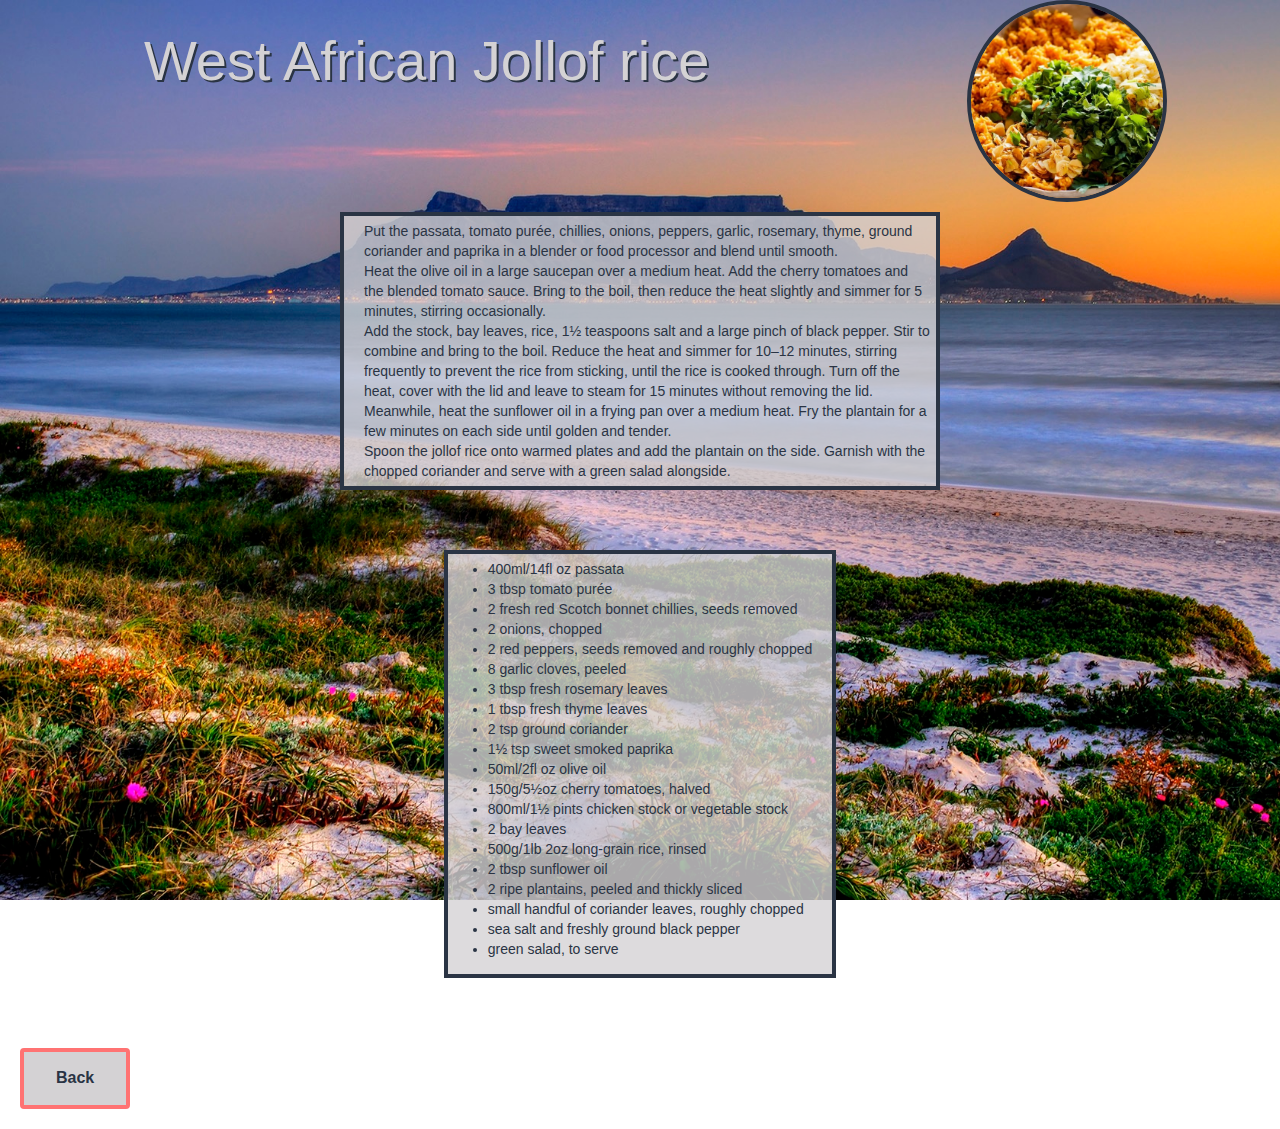
<file: html/africa.html>
<!DOCTYPE html>
<html>
<head>
  <title>West African Jollof rice</title>
  <link href='../css/bootstrap.css' rel='stylesheet'>
  <link href='../css/africa.css' rel='stylesheet'>
</head>

<body id='container'>
  <div class='head'>
   <div class='col-sm-8'>
  <h1>West African Jollof rice</h1>
</div>
<div class='col-sm-4'>
 <img  class='img-responsive' src='../images/jollofrice2.jpg'>
</div>
</div>

<div id=wrap>
<div class=recipe>
  <ol class="nav navbar-nav navbar-right">
      <li>Put the passata, tomato purée, chillies, onions, peppers, garlic, rosemary, thyme, ground coriander and paprika in a blender or food processor and blend until smooth.</li>
      <li>Heat the olive oil in a large saucepan over a medium heat. Add the cherry tomatoes and the blended tomato sauce. Bring to the boil, then reduce the heat slightly and simmer for 5 minutes, stirring occasionally.</a></li>
      <li>Add the stock, bay leaves, rice, 1½ teaspoons salt and a large pinch of black pepper. Stir to combine and bring to the boil. Reduce the heat and simmer for 10–12 minutes, stirring frequently to prevent the rice from sticking, until the rice is cooked through. Turn off the heat, cover with the lid and leave to steam for 15 minutes without removing the lid.</li>
      <li>Meanwhile, heat the sunflower oil in a frying pan over a medium heat. Fry the plantain for a few minutes on each side until golden and tender.</li>
      <li>Spoon the jollof rice onto warmed plates and add the plantain on the side. Garnish with the chopped coriander and serve with a green salad alongside.</li>
</div>
</div>

<div id=wrap>
<div class=ingredients>
    <ul>
      <li>400ml/14fl oz passata</li>
      <li>3 tbsp tomato purée</li>
      <li>2 fresh red Scotch bonnet chillies, seeds removed</li>
      <li>2 onions, chopped</li>
      <li>2 red peppers, seeds removed and roughly chopped</li>
      <li>8 garlic cloves, peeled</li>
      <li>3 tbsp fresh rosemary leaves</li>
      <li>1 tbsp fresh thyme leaves</li>
      <li>2 tsp ground coriander</li>
      <li>1½ tsp sweet smoked paprika</li>
      <li>50ml/2fl oz olive oil</li>
      <li>150g/5½oz cherry tomatoes, halved</li>
      <li>800ml/1½ pints chicken stock or vegetable stock</li>
      <li>2 bay leaves</li>
      <li>500g/1lb 2oz long-grain rice, rinsed</li>
      <li>2 tbsp sunflower oil</li>
      <li>2 ripe plantains, peeled and thickly sliced</li>
      <li>small handful of coriander leaves, roughly chopped</li>
      <li>sea salt and freshly ground black pepper</li>
      <li>green salad, to serve</li>
    </ul>
</div>
</div>

<div id=back>
<a href="../index.html" >
<button class="btn" type="submit"><b>Back</b></button>
</a>
</div>

</body>
</file>
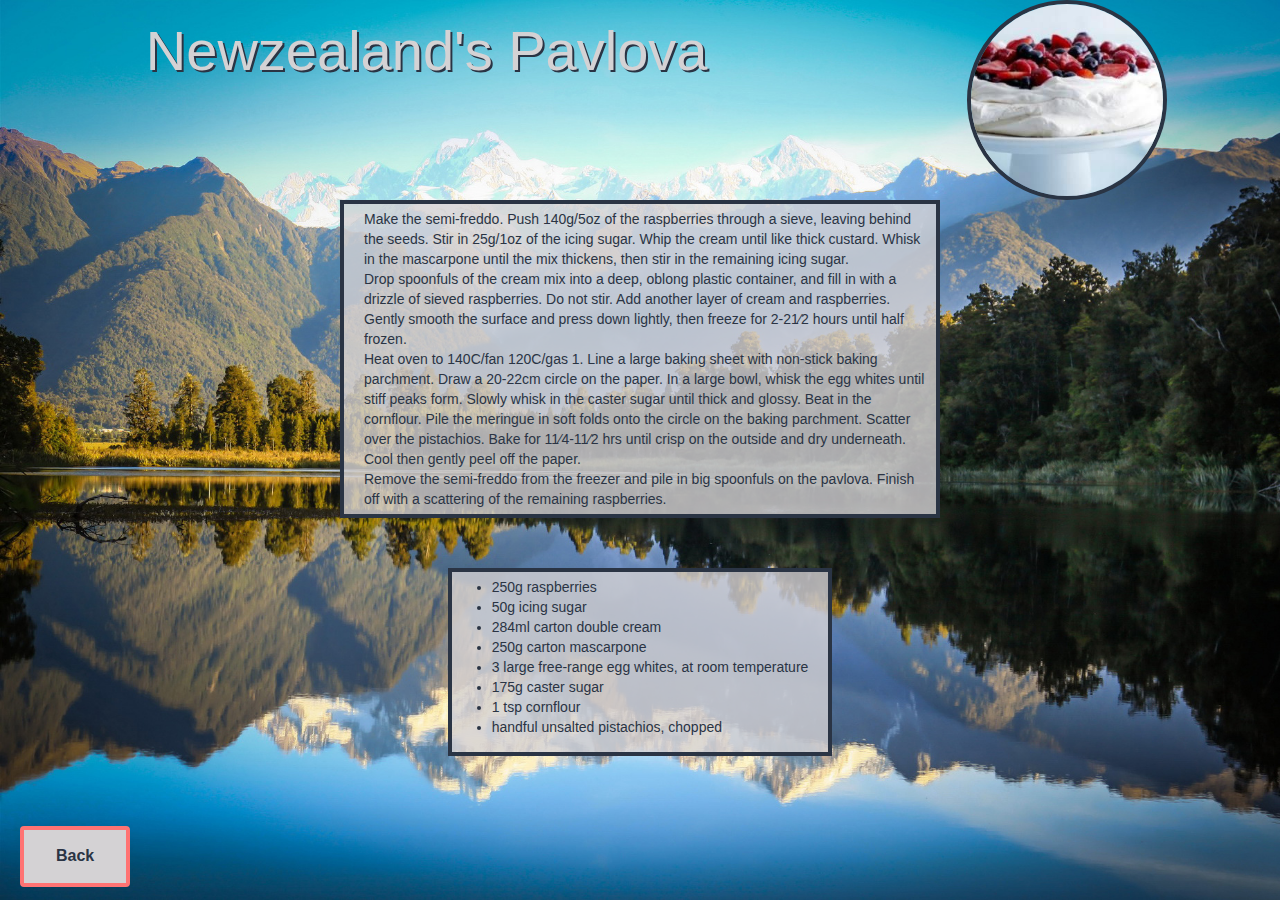
<file: html/australasia.html>
<!DOCTYPE html>
<html>
<head>
  <title>Newzealand's Pavlova</title>
  <link href='../css/bootstrap.css' rel='stylesheet'>
  <link href='../css/australasia.css' rel='stylesheet'>
</head>

<body id='container'>
  <div class='head'>
   <div class='col-sm-8'>
  <h1>Newzealand's Pavlova</h1>
</div>
<div class='col-sm-4'>
 <img  class='img-responsive' src='../images/pavlova2.jpg'>
</div>
</div>
<div id=wrap>
<div class=recipe>
  <ol class="nav navbar-nav navbar-right">
      <li>Make the semi-freddo. Push 140g/5oz of the raspberries through a sieve, leaving behind the seeds. Stir in 25g/1oz of the icing sugar. Whip the cream until like thick custard. Whisk in the mascarpone until the mix thickens, then stir in the remaining icing sugar.</li>
      <li>Drop spoonfuls of the cream mix into a deep, oblong plastic container, and fill in with a drizzle of sieved raspberries. Do not stir. Add another layer of cream and raspberries. Gently smooth the surface and press down lightly, then freeze for 2-21⁄2 hours until half frozen.</a></li>
      <li>Heat oven to 140C/fan 120C/gas 1. Line a large baking sheet with non-stick baking parchment. Draw a 20-22cm circle on the paper. In a large bowl, whisk the egg whites until stiff peaks form. Slowly whisk in the caster sugar until thick and glossy. Beat in the cornflour. Pile the meringue in soft folds onto the circle on the baking parchment. Scatter over the pistachios. Bake for 11⁄4-11⁄2 hrs until crisp on the outside and dry underneath. Cool then gently peel off the paper.</li>
      <li>Remove the semi-freddo from the freezer and pile in big spoonfuls on the pavlova. Finish off with a scattering of the remaining raspberries.</li>
  </ol>
</div>
</div>

<div id=wrap>
<div class=ingredients>
    <ul>
      <li>250g raspberries</li>
      <li>50g icing sugar</li>
      <li>284ml carton double cream</li>
      <li>250g carton mascarpone</li>
      <li>3 large free-range egg whites, at room temperature</li>
      <li>175g caster sugar</li>
      <li>1 tsp cornflour</li>
      <li>handful unsalted pistachios, chopped</li>
    </ul>
</div>
</div>

<div id=back>
<a href="../index.html" >
<button class="btn" type="submit"><b>Back</b></button>
</a>
</div>

</body>
</file>
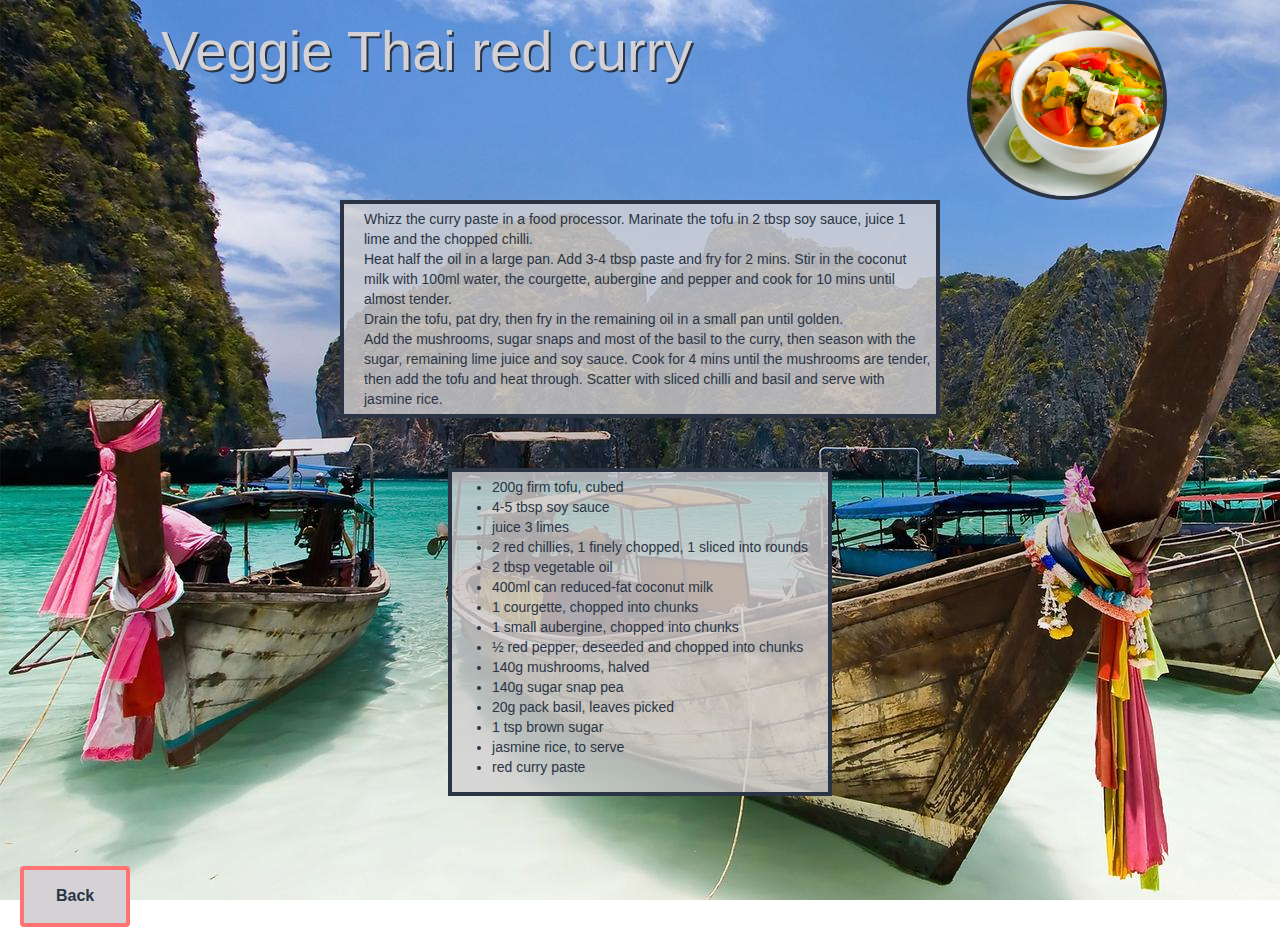
<file: html/thaicurry.html>
<!DOCTYPE html>
<html>
<head>
  <title>Veggie Thai red curry</title>
  <link href='../css/bootstrap.css' rel='stylesheet'>
  <link href='../css/thaicurry.css' rel='stylesheet'>
</head>

<body id='container'>
  <div class='head'>
   <div class='col-sm-8'>
  <h1>Veggie Thai red curry</h1>
</div>
<div class='col-sm-4'>
 <img  class='img-responsive' src='../images/thaicurry3.jpg'>
</div>
</div>
<div id=wrap>
<div class=recipe>
  <ol class="nav navbar-nav navbar-right">
      <li>Whizz the curry paste in a food processor. Marinate the tofu in 2 tbsp soy sauce, juice 1 lime and the chopped chilli.</li>
      <li>Heat half the oil in a large pan. Add 3-4 tbsp paste and fry for 2 mins. Stir in the coconut milk with 100ml water, the courgette, aubergine and pepper and cook for 10 mins until almost tender.</a></li>
      <li>Drain the tofu, pat dry, then fry in the remaining oil in a small pan until golden.</li>
      <li>Add the mushrooms, sugar snaps and most of the basil to the curry, then season with the sugar, remaining lime juice and soy sauce. Cook for 4 mins until the mushrooms are tender, then add the tofu and heat through. Scatter with sliced chilli and basil and serve with jasmine rice.</li>
  </ol>
</div>
</div>

<div id=wrap>
<div class=ingredients>
    <ul>
      <li>200g firm tofu, cubed</li>
      <li>4-5 tbsp soy sauce</li>
      <li>juice 3 limes</li>
      <li>2 red chillies, 1 finely chopped, 1 sliced into rounds</li>
      <li>2 tbsp vegetable oil</li>
      <li>400ml can reduced-fat coconut milk</li>
      <li>1 courgette, chopped into chunks</li>
      <li>1 small aubergine, chopped into chunks</li>
      <li>½ red pepper, deseeded and chopped into chunks</li>
      <li>140g mushrooms, halved</li>
      <li>140g sugar snap pea</li>
      <li>20g pack basil, leaves picked</li>
      <li>1 tsp brown sugar</li>
      <li>jasmine rice, to serve</li>
      <li>red curry paste</li>
    </ul>
</div>
</div>

<html>
<head>
  <title>Your Website Title</title>
    <!-- You can use open graph tags to customize link previews.
    Learn more: https://developers.facebook.com/docs/sharing/webmasters -->
  <meta property="og:url"           content="https://www.your-domain.com/your-page.html" />
  <meta property="og:type"          content="website" />
  <meta property="og:title"         content="Your Website Title" />
  <meta property="og:description"   content="Your description" />
  <meta property="og:image"         content="https://www.your-domain.com/path/image.jpg" />
</head>
<body>

  <!-- Load Facebook SDK for JavaScript -->
  <div id="fb-root"></div>
  <script>(function(d, s, id) {
    var js, fjs = d.getElementsByTagName(s)[0];
    if (d.getElementById(id)) return;
    js = d.createElement(s); js.id = id;
    js.src = "https://connect.facebook.net/en_US/sdk.js#xfbml=1&version=v3.0";
    fjs.parentNode.insertBefore(js, fjs);
  }(document, 'script', 'facebook-jssdk'));</script>

  <!-- Your like button code -->
  <div class="fb-like"
    data-href="https://www.your-domain.com/your-page.html"
    data-layout="standard"
    data-action="like"
    data-show-faces="true">
  </div>

</body>
</html>

<div id=back>
<a href="../index.html" >
<button class="btn" type="submit"><b>Back</b></button>
</a>
</div>


</body>
</file>
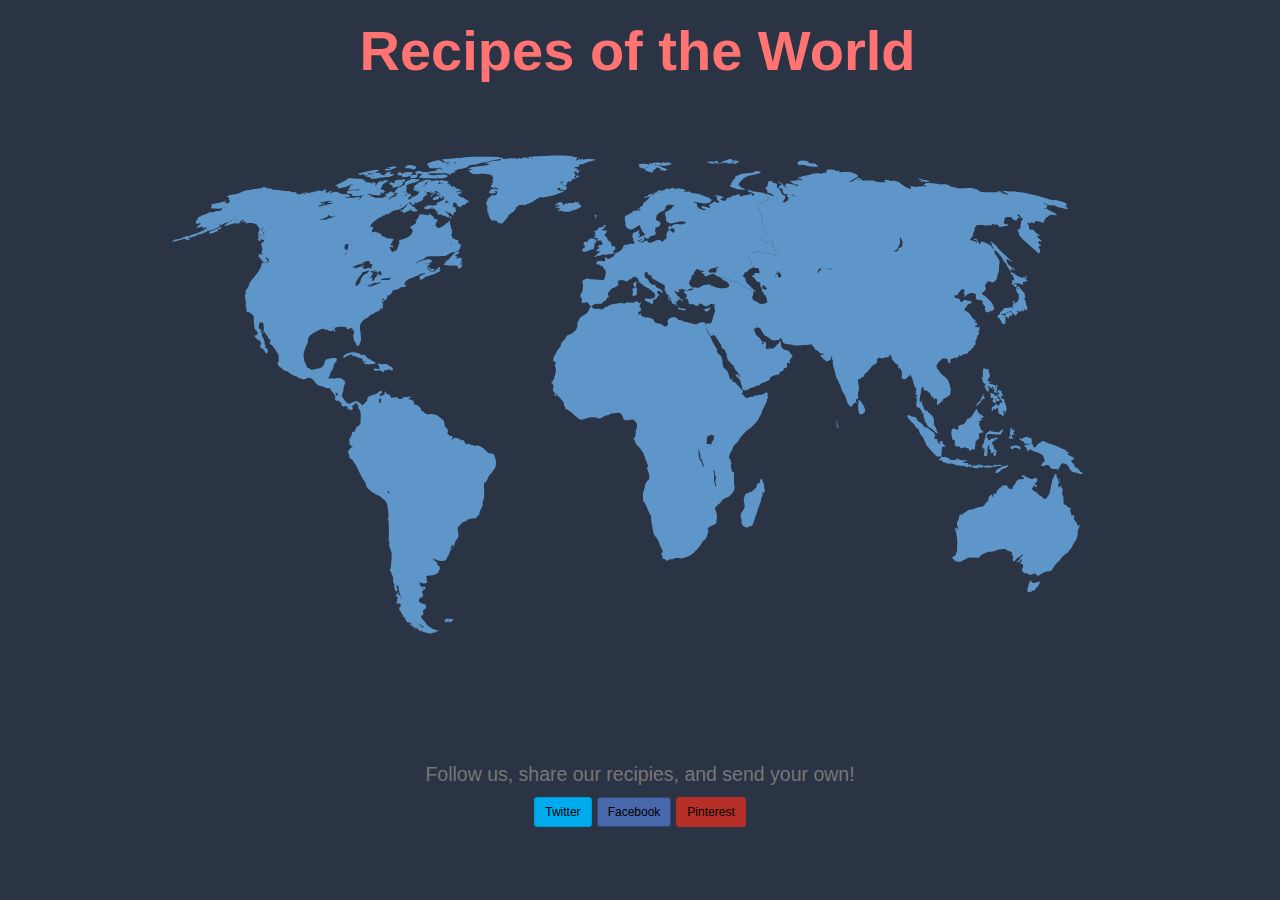
<file: html/titlepage.html>
<!DOCTYPE html>
<html>
<head>
  <title>Recipes of the World</title>
  <link href='../css/bootstrap.css' rel='stylesheet'>
  <link href='../css/titlepage.css'rel='stylesheet'>
</head>

<body class="body">
<div class="container">
<div class="header">
  <div class='row'>

<h1> <b>Recipes of the World </b></h1>
</div>

</div>
</nav>


<!-- world -->
<div class="map">
  <svg version="1.0" xmlns="http://www.w3.org/2000/svg" viewBox="0 0 468 239"
  preserveAspectRatio="xMidYMid meet">
    <metadata>Created by potrace 1.7, written by Peter Selinger
    2001-2005</metadata>

<a href="africa.html" >
    <g transform="translate(0,239) scale(0.016963,-0.016963)"
     stroke="none" class="africa">
  <path d="M13728 10231 c-34 -19 -84 -21 -109 -5 -6 4 -15 1 -19 -5 -5 -9 -14 -9 -35 1 -22 10 -29 10 -33 0 -2 -6 -11 -12 -21 -12 -9 0 -23 -6 -29 -12 -10 -10 -17 -10 -32 0 -27 16 -55 15 -190 -7 -113 -19 -180 -42 -180 -63 0 -5 -7 -8 -15 -5 -8 4 -17 2 -20 -3 -4 -6 -13 -10 -21 -10 -8 0 -26 -11 -40 -25 -14 -14 -30 -25 -37 -26 -25 -2 -62 3 -70 10 -4 4 -33 4 -65 0 -63 -9 -100 6 -109 42 -6 20 -20 24 -39 11 -6 -4 -22 -32 -35 -62 -34 -81 -57 -108 -119 -137 -60 -29 -120 -82 -120 -107 0 -9 -10 -31 -22 -47 -18 -24 -23 -44 -23 -94 0 -38 -5 -69 -12 -76 -7 -7 -13 -18 -13 -24 0 -5 -16 -24 -36 -40 -20 -17 -45 -38 -56 -48 -23 -21 -80 -47 -103 -47 -22 0 -36 -16 -62 -72 -13 -27 -27 -48 -31 -48 -27 0 -82 -82 -82 -123 0 -24 -26 -64 -66 -102 -12 -11 -32 -47 -45 -80 -12 -33 -30 -66 -40 -72 -9 -7 -20 -29 -24 -50 -3 -21 -9 -49 -12 -62 -4 -17 -2 -22 8 -19 7 2 24 -7 36 -20 23 -25 30 -52 14 -52 -17 0 -22 -50 -6 -73 21 -30 19 -116 -5 -177 -11 -28 -20 -62 -20 -77 0 -30 -49 -113 -67 -113 -7 0 -13 -4 -13 -10 0 -5 7 -10 15 -10 9 0 20 -12 26 -27 6 -16 15 -36 20 -45 5 -10 5 -19 -1 -23 -6 -3 -10 -27 -10 -53 1 -39 6 -52 30 -76 33 -32 39 -49 14 -39 -13 5 -15 2 -9 -18 11 -35 18 -39 40 -22 14 11 16 17 8 20 -15 5 -18 33 -4 33 5 0 14 -13 20 -30 5 -16 15 -30 20 -30 6 0 11 -7 11 -15 0 -8 7 -15 15 -15 8 0 15 -3 15 -8 0 -4 23 -31 50 -61 32 -35 50 -63 51 -80 1 -42 7 -64 20 -71 6 -4 8 -13 5 -19 -4 -6 -3 -11 3 -11 6 0 8 -6 6 -12 -3 -8 12 -20 37 -31 42 -17 77 -45 197 -153 121 -109 151 -118 242 -74 96 46 247 50 331 9 11 -5 28 -3 45 6 92 46 161 75 181 75 12 0 25 7 28 14 7 19 88 36 181 38 59 2 75 -1 93 -17 25 -23 60 -87 60 -109 0 -8 10 -25 23 -36 17 -17 30 -20 57 -15 19 3 53 8 75 10 22 3 54 6 72 8 26 4 33 0 37 -19 3 -12 15 -26 26 -29 11 -3 20 -12 20 -19 0 -8 6 -19 14 -25 19 -16 10 -113 -15 -163 -13 -25 -15 -38 -7 -40 7 -3 9 -11 3 -24 -4 -10 -10 -39 -12 -64 -5 -43 -18 -64 -35 -54 -13 8 -9 -20 6 -52 8 -16 22 -47 32 -69 10 -22 35 -56 54 -75 71 -69 160 -201 160 -238 0 -12 5 -24 10 -27 6 -4 8 -10 5 -15 -3 -5 5 -33 19 -62 13 -29 32 -77 43 -106 18 -52 18 -54 -1 -67 -18 -14 -18 -17 14 -97 22 -56 32 -98 31 -128 -2 -52 -18 -100 -35 -100 -19 -1 -65 -84 -72 -131 -8 -60 -34 -149 -42 -149 -13 0 -7 -184 7 -217 7 -18 17 -33 20 -33 10 0 53 -89 96 -195 9 -22 28 -60 43 -85 21 -36 27 -59 28 -115 1 -38 6 -92 12 -120 6 -27 18 -90 27 -139 19 -103 33 -135 85 -192 24 -26 45 -65 60 -110 24 -74 57 -146 71 -155 5 -3 12 -26 15 -52 6 -39 4 -47 -9 -47 -8 0 -17 -6 -20 -12 -4 -14 12 -48 27 -59 5 -4 7 -18 4 -32 -7 -34 8 -58 22 -37 6 10 10 11 10 3 0 -7 6 -13 13 -13 8 0 22 -9 32 -20 22 -25 42 -25 67 -3 12 11 34 17 60 16 23 -1 51 5 65 14 29 19 101 24 156 11 26 -6 43 -6 52 2 8 6 24 10 37 8 13 -2 22 2 21 8 -1 7 17 14 41 16 53 6 154 72 211 136 11 13 37 40 59 60 37 36 106 134 106 151 0 13 67 81 80 81 11 0 29 37 54 115 18 56 22 130 6 120 -18 -11 -10 13 13 40 12 14 54 38 92 54 51 20 76 37 93 61 14 21 19 37 13 43 -6 6 -6 19 1 36 13 32 11 112 -2 125 -6 6 -10 15 -10 20 0 6 5 4 10 -4 8 -12 10 -11 10 8 0 12 -5 21 -12 20 -7 -2 -12 11 -13 32 -1 19 -7 36 -14 38 -6 2 -11 14 -11 26 0 26 90 126 114 126 9 0 16 4 16 8 0 4 8 19 18 32 36 49 73 78 129 101 32 12 60 26 63 29 3 4 12 11 21 16 26 14 93 105 107 146 10 29 10 47 2 80 -7 24 -11 99 -10 173 3 167 4 160 -23 172 -19 9 -28 26 -40 80 -22 87 -21 100 3 106 11 3 20 11 20 17 0 7 -7 10 -15 6 -20 -7 -32 21 -18 43 8 13 4 25 -18 52 -16 18 -29 41 -29 49 0 21 33 114 43 121 10 7 56 113 64 147 3 12 15 27 26 33 31 17 83 73 103 110 43 85 178 230 260 282 54 34 213 208 214 234 0 4 16 33 35 63 19 30 35 62 35 72 0 20 61 151 73 156 4 2 7 8 7 14 0 5 11 32 25 60 14 27 25 65 25 85 0 26 5 36 20 40 21 6 27 19 10 25 -9 3 -14 56 -8 92 5 28 -37 40 -59 17 -22 -22 -108 -52 -129 -44 -8 3 -26 0 -39 -7 -13 -7 -34 -10 -46 -7 -13 4 -32 -2 -49 -15 -20 -14 -38 -19 -61 -16 -22 3 -44 -1 -64 -13 -52 -32 -90 -19 -130 44 -10 15 -28 30 -42 33 l-24 6 23 12 c38 19 34 48 -14 98 -24 25 -50 55 -58 67 -8 11 -19 21 -25 21 -5 0 -18 14 -27 30 -10 17 -25 33 -35 37 -10 4 -24 13 -31 20 -7 6 -19 10 -26 7 -9 -3 -15 4 -18 20 -4 18 -1 26 9 26 12 0 12 2 -1 15 -19 20 -23 19 -30 -7 -6 -23 -7 -23 -21 -3 -9 11 -20 38 -25 60 -28 115 -42 144 -91 182 -56 44 -70 76 -73 173 -2 38 -9 76 -15 84 -7 9 -14 27 -15 41 0 14 -3 25 -6 25 -3 0 -24 17 -48 38 -47 42 -75 112 -44 112 11 0 8 7 -11 24 -14 13 -38 50 -55 82 -16 33 -39 76 -51 97 -11 21 -21 43 -21 50 0 7 -8 24 -17 37 -10 14 -19 33 -20 43 -2 11 -19 37 -38 60 -19 22 -35 51 -35 63 0 13 -4 25 -9 29 -6 3 -13 37 -17 75 -3 38 -12 77 -19 87 -26 35 -145 23 -189 -19 -12 -11 -29 -17 -41 -14 -11 2 -40 10 -65 15 -25 6 -54 15 -65 20 -36 16 -103 29 -128 24 -19 -4 -27 0 -32 16 -5 16 -15 21 -38 21 -54 0 -104 19 -110 40 -3 12 -14 20 -25 20 -12 0 -24 5 -27 10 -15 24 -110 2 -155 -36 -31 -27 -40 -72 -21 -103 16 -26 -24 -80 -60 -81 -8 0 -33 13 -55 28 -41 30 -104 52 -145 52 -35 0 -66 25 -74 61 -5 20 -16 34 -33 41 -15 6 -40 17 -56 26 -18 9 -52 15 -82 14 -33 -1 -66 6 -93 18 -40 20 -67 51 -54 64 3 3 -1 6 -10 6 -9 0 -17 -4 -17 -10 0 -17 -29 -11 -40 9 -8 16 -4 24 20 45 17 14 37 23 45 20 8 -4 15 -1 15 6 0 6 -5 8 -10 5 -7 -4 -8 7 -4 33 5 34 3 42 -15 51 -25 14 -27 36 -5 58 8 9 13 22 10 30 -3 8 -1 11 4 8 6 -3 10 -2 10 3 0 19 -14 21 -32 5 -18 -16 -19 -16 -24 4 -5 17 -29 32 -54 33 -3 0 -22 -9 -42 -19z m1908 -3229 c8 -11 9 -21 2 -29 -5 -7 -7 -16 -4 -21 6 -11 -15 -62 -26 -62 -5 0 -8 -5 -8 -11 0 -7 -8 -18 -17 -25 -17 -13 -17 -15 0 -28 25 -20 10 -26 -43 -16 -27 5 -50 4 -57 -1 -19 -16 -24 6 -18 78 10 107 11 110 52 123 21 7 42 16 47 20 11 11 56 -6 72 -28z m-346 -384 c0 -15 5 -30 11 -33 6 -4 8 -14 5 -22 -3 -8 -1 -24 5 -36 9 -16 9 -22 0 -25 -20 -7 -12 -42 13 -51 24 -10 36 -30 36 -62 0 -11 11 -42 25 -69 31 -61 31 -62 0 -48 -16 7 -24 17 -20 26 3 7 -2 23 -10 35 -8 12 -15 28 -15 35 0 8 -13 30 -30 49 -16 18 -31 41 -32 51 0 9 -2 31 -4 47 -2 17 -5 66 -7 110 -3 72 -2 77 9 50 7 -16 13 -42 14 -57z m360 -458 c6 -11 12 -41 14 -65 1 -25 8 -51 14 -57 15 -15 16 -55 2 -63 -14 -9 -6 -148 9 -153 6 -2 11 -8 11 -13 0 -6 -4 -7 -10 -4 -5 3 -10 1 -10 -4 0 -6 -5 -11 -11 -11 -6 0 -8 9 -4 20 4 12 2 26 -3 33 -10 13 -25 90 -23 122 7 119 5 153 -6 175 -7 14 -13 28 -13 33 0 15 20 6 30 -13z" />
  <path d="M16760 5958 c-8 -13 -15 -38 -17 -57 -3 -42 -9 -48 -33 -33 -16 10 -20 10 -20 -2 0 -8 6 -17 13 -20 6 -3 2 -3 -10 0 -23 5 -27 -1 -24 -38 1 -9 -3 -19 -9 -23 -5 -3 -10 -15 -10 -25 0 -13 -5 -17 -15 -14 -9 4 -15 0 -15 -9 0 -20 -71 -70 -125 -88 -22 -7 -44 -17 -49 -21 -6 -4 -20 -8 -33 -8 -18 0 -23 -5 -23 -27 0 -16 -9 -41 -19 -57 -20 -30 -20 -54 0 -169 12 -67 12 -69 -17 -125 -16 -31 -33 -60 -37 -63 -35 -25 -48 -116 -23 -163 8 -16 12 -44 9 -70 -3 -26 -1 -46 6 -50 6 -4 11 -15 11 -25 0 -22 30 -51 53 -51 9 0 17 -4 17 -10 0 -15 52 -11 74 5 11 8 32 15 47 15 30 0 69 40 69 69 0 9 6 25 14 36 7 11 19 45 26 75 8 30 22 71 31 91 10 20 24 58 30 85 7 27 29 92 50 146 21 53 41 114 44 135 12 72 15 83 28 80 12 -2 13 7 1 83 l-7 45 20 -24 20 -25 17 32 c12 24 14 37 6 51 -5 11 -10 40 -10 64 0 24 -5 59 -11 78 -14 44 -53 128 -59 129 -3 0 -12 -10 -20 -22z" />
    </g>
</a>

<a href="thaicurry.html" >
    <g transform="translate(0,239) scale(0.016963,-0.016963)"
    fill="#000000" stroke="none" class="asia">
  <path d="M17725 13638 c-68 -17 -73 -19 -50 -28 19 -8 19 -9 -2 -9 -33 -1 -38 -20 -12 -47 25 -26 45 -31 52 -11 4 10 6 10 6 0 1 -7 8 -13 16 -13 8 0 15 6 15 13 0 8 3 8 9 -2 5 -8 16 -11 25 -8 9 4 36 0 59 -8 46 -15 187 -35 254 -35 45 0 68 18 34 27 -12 3 -21 13 -21 23 0 23 -24 31 -102 36 -79 5 -102 12 -89 28 8 9 -5 15 -52 25 -98 20 -100 20 -142 9z" />
  <path d="M18374 13421 c-27 -12 -38 -39 -23 -57 9 -12 3 -14 -34 -14 -25 0 -47 -4 -49 -9 -1 -5 -20 -12 -41 -15 -28 -4 -36 -3 -31 5 10 17 -184 3 -201 -15 -7 -7 -44 -16 -81 -19 -37 -4 -78 -14 -91 -23 -15 -9 -34 -13 -49 -10 -14 4 -24 2 -24 -4 0 -5 -7 -10 -15 -10 -8 0 -15 -8 -16 -17 0 -11 -3 -13 -6 -5 -7 18 -40 15 -47 -4 -4 -9 -3 -20 0 -23 4 -3 9 0 11 6 3 9 10 9 28 -3 13 -8 31 -14 41 -12 9 2 19 -3 21 -9 6 -16 -73 -18 -82 -3 -3 6 -14 10 -23 10 -14 0 -14 -2 -3 -9 21 -13 -10 -20 -108 -23 l-84 -2 29 -23 c16 -13 39 -33 50 -44 13 -13 40 -23 68 -26 25 -3 46 -9 46 -14 0 -4 8 -10 18 -12 9 -3 2 -5 -16 -6 -19 0 -46 5 -60 13 -24 13 -86 27 -188 43 -20 3 -35 -1 -43 -11 -12 -14 -10 -16 10 -17 26 -1 20 -4 -25 -14 -28 -6 -28 -7 -9 -20 10 -7 35 -18 54 -24 33 -11 33 -11 -14 -7 -49 4 -76 24 -77 57 0 18 -41 59 -58 59 -7 0 -21 6 -32 12 -14 9 -22 10 -31 1 -8 -8 -2 -14 21 -22 18 -6 37 -8 43 -4 5 3 7 1 3 -5 -3 -6 -2 -13 4 -17 18 -11 10 -23 -20 -30 -16 -4 -30 -13 -30 -20 0 -7 -5 -15 -12 -17 -6 -2 14 -17 46 -33 54 -27 56 -30 50 -61 -5 -26 -2 -35 15 -46 12 -7 21 -19 21 -27 0 -11 15 -12 73 -8 62 5 67 4 34 -5 -51 -14 -57 -34 -21 -63 23 -19 27 -26 17 -36 -7 -7 -13 -23 -13 -35 0 -17 -8 -24 -30 -29 -18 -4 -30 -13 -30 -22 0 -12 -7 -14 -32 -9 -18 3 -37 11 -43 17 -7 7 -5 8 6 4 11 -4 21 5 34 35 10 22 21 40 25 40 5 0 7 15 6 33 -1 28 -7 35 -43 51 -24 10 -43 24 -43 30 0 6 -10 27 -22 46 -12 19 -23 43 -25 53 -4 25 -26 45 -58 53 -19 5 -23 10 -16 17 15 15 13 48 -3 70 -10 13 -35 21 -83 26 -41 5 -54 9 -33 10 33 2 34 2 16 16 -25 19 -100 21 -94 3 3 -7 -1 -19 -9 -26 -7 -7 -13 -31 -13 -52 0 -34 -4 -42 -30 -55 -37 -19 -39 -42 -5 -55 19 -7 25 -17 25 -39 0 -32 22 -56 43 -48 8 3 27 -4 43 -14 16 -11 39 -24 52 -29 22 -9 29 -25 15 -33 -5 -3 -39 8 -78 24 -101 41 -118 39 -72 -9 20 -21 37 -42 37 -47 -2 -35 -111 -112 -212 -150 -26 -10 -52 -23 -58 -30 -7 -8 7 -49 46 -136 57 -126 83 -238 84 -351 0 -60 14 -96 51 -130 52 -48 28 -128 -39 -128 -16 0 -37 -9 -47 -20 -17 -18 -17 -20 6 -49 13 -16 35 -46 49 -65 34 -48 67 -48 109 -1 39 45 70 46 95 4 16 -26 16 -37 6 -77 -10 -43 -10 -48 9 -62 66 -49 66 -49 53 -58 -17 -12 4 -30 55 -47 67 -23 51 -81 -20 -72 -27 4 -40 1 -44 -9 -7 -18 -31 -18 -49 1 -9 8 -24 15 -35 15 -10 0 -19 5 -19 11 0 8 -15 10 -48 5 -36 -5 -62 -1 -107 16 -65 23 -188 29 -208 9 -6 -6 -34 -11 -61 -11 -28 0 -68 -5 -89 -11 -37 -10 -37 -10 -31 -52 8 -53 18 -72 61 -120 27 -30 33 -45 31 -73 -2 -29 3 -40 25 -56 15 -11 27 -26 27 -33 0 -18 34 -28 70 -20 23 5 32 2 45 -19 16 -23 29 -119 15 -111 -3 2 -29 6 -57 9 -46 4 -52 2 -62 -21 -6 -13 -9 -29 -6 -34 4 -5 -8 -9 -25 -9 -28 0 -30 -2 -20 -20 6 -11 17 -20 25 -20 8 0 22 -13 32 -30 9 -16 21 -30 25 -30 4 0 8 -9 8 -21 0 -13 4 -18 12 -13 6 4 16 0 22 -8 7 -9 23 -18 36 -20 34 -4 39 -14 33 -59 -3 -22 -2 -39 4 -39 16 0 45 -61 39 -83 -7 -29 16 -73 35 -69 12 2 14 -5 11 -30 -4 -25 -2 -30 11 -25 25 9 44 -24 55 -93 6 -36 13 -72 16 -80 5 -13 -8 -19 -62 -33 -82 -19 -120 -12 -177 33 -21 17 -48 30 -60 30 -30 0 -55 30 -62 75 -4 26 -2 40 8 45 8 6 13 28 14 57 0 46 1 48 28 48 15 -1 27 4 27 10 0 7 -14 9 -33 7 -48 -5 -251 99 -337 173 l-65 57 -54 -6 c-48 -6 -59 -3 -100 23 -25 16 -62 32 -81 36 -19 4 -50 15 -68 26 -25 14 -38 16 -59 8 l-26 -10 23 -24 c12 -13 48 -36 79 -51 43 -21 62 -37 75 -64 34 -70 -10 -100 -149 -105 -53 -2 -95 1 -95 6 0 5 -13 9 -29 9 -17 0 -33 5 -36 10 -4 6 -15 8 -25 5 -13 -4 -22 1 -30 15 -8 15 -17 19 -32 14 -15 -4 -26 0 -37 13 -15 18 -23 19 -98 13 -80 -8 -140 -31 -169 -66 -8 -10 -28 -11 -83 -5 -74 7 -104 -2 -79 -27 24 -24 -14 -38 -107 -40 -49 -1 -91 -6 -93 -11 -2 -6 -10 -7 -18 -4 -8 3 -14 0 -14 -6 0 -6 7 -11 15 -11 9 0 15 -9 15 -25 0 -23 8 -29 37 -26 6 1 10 -6 8 -16 -1 -10 0 -22 4 -28 3 -5 6 -19 8 -30 1 -11 -1 -14 -3 -7 -9 20 -31 13 -29 -10 1 -15 12 -26 36 -34 19 -7 28 -13 21 -13 -10 -1 -10 -5 0 -23 7 -13 17 -26 22 -29 4 -4 0 -12 -10 -18 -20 -11 -16 -13 31 -14 16 0 17 -1 3 -4 -10 -3 -18 -9 -18 -15 0 -5 7 -8 15 -4 8 3 15 1 15 -4 0 -6 7 -10 15 -10 8 0 15 5 15 11 0 16 47 2 70 -21 15 -15 31 -20 60 -18 39 3 45 10 41 46 -4 29 77 3 123 -40 30 -27 113 -17 139 18 21 27 38 30 67 12 15 -10 23 -9 40 7 25 22 39 13 16 -11 -12 -11 -14 -20 -7 -27 6 -6 6 -18 1 -32 -5 -12 -5 -26 -1 -31 12 -13 21 -80 12 -90 -13 -15 -49 -125 -61 -185 -12 -62 -34 -90 -71 -90 -13 -1 -39 -3 -56 -5 -29 -4 -33 -9 -33 -35 0 -48 20 -115 41 -138 10 -11 19 -27 19 -34 0 -15 72 -97 85 -97 3 0 13 7 21 15 9 8 24 15 35 15 10 0 19 -7 19 -15 0 -8 5 -15 10 -15 6 0 10 -5 10 -10 0 -6 8 -19 18 -30 9 -10 26 -36 37 -57 11 -21 28 -47 38 -58 24 -26 50 -75 43 -82 -9 -9 27 -63 41 -63 8 0 16 -7 19 -15 4 -8 11 -12 17 -8 5 3 7 1 4 -4 -4 -6 2 -22 13 -36 11 -14 20 -32 20 -40 0 -9 5 -19 11 -23 7 -4 9 -21 5 -44 -4 -28 -2 -41 10 -51 8 -7 13 -21 11 -31 -4 -12 3 -24 18 -34 14 -9 27 -23 30 -32 2 -10 18 -26 34 -37 16 -10 28 -22 26 -26 -3 -3 7 -11 20 -17 19 -9 25 -19 25 -43 0 -19 7 -37 18 -45 9 -7 17 -17 17 -22 0 -5 17 -26 38 -46 20 -21 37 -44 37 -52 0 -8 4 -14 9 -14 5 0 14 -14 20 -32 11 -31 11 -31 -9 -13 -11 10 -17 22 -14 26 3 5 -2 6 -11 3 -10 -4 -15 -2 -13 7 2 7 -5 15 -14 17 -13 2 -16 -1 -12 -15 5 -17 5 -17 -9 0 -8 10 -18 14 -20 9 -7 -10 47 -94 55 -86 9 8 51 -37 53 -55 0 -9 4 -21 7 -26 8 -14 42 -127 43 -145 3 -48 17 -68 52 -75 20 -3 40 -2 46 4 5 5 15 7 22 5 7 -3 28 9 46 25 22 21 44 31 65 31 34 0 99 24 109 40 3 5 21 10 40 10 24 0 39 7 54 26 13 17 49 36 103 55 97 35 144 61 140 79 -6 27 10 48 51 65 78 32 88 35 121 35 37 0 52 13 58 50 2 19 10 26 33 28 37 5 55 19 55 43 0 22 36 49 66 49 19 0 21 5 20 61 -1 65 10 82 36 55 13 -13 17 -12 30 3 15 18 13 45 -3 35 -17 -10 -9 15 15 43 29 35 56 87 56 108 0 9 -9 15 -21 15 -12 0 -23 8 -26 20 -3 11 -9 20 -14 20 -5 0 -9 5 -9 11 0 21 -32 42 -78 50 -90 17 -134 73 -134 170 0 62 -12 74 -33 32 -21 -40 -139 -160 -153 -155 -7 2 -12 0 -12 -5 0 -5 -16 -7 -35 -5 -19 2 -35 8 -35 13 0 5 -4 9 -10 9 -5 0 -10 -6 -10 -14 0 -23 -20 -29 -39 -12 -10 9 -23 16 -30 16 -8 0 -10 7 -4 23 11 32 4 120 -10 129 -24 15 -36 7 -48 -32 l-12 -40 -19 27 c-20 32 -23 43 -8 43 6 0 10 -7 10 -16 0 -8 5 -12 10 -9 17 11 11 37 -10 42 -11 3 -21 9 -21 14 -1 5 -2 13 -3 19 0 5 -10 16 -21 24 -11 8 -20 20 -20 28 -1 7 -6 12 -13 11 -7 -2 -12 1 -12 6 0 5 -9 13 -20 16 -11 3 -20 13 -20 21 0 8 -4 14 -8 14 -14 0 -53 96 -46 116 4 12 3 15 -3 7 -6 -8 -14 -9 -23 -3 -13 8 -13 10 0 10 9 0 23 8 32 18 33 34 44 40 62 30 9 -5 24 -7 34 -4 12 4 24 -5 40 -27 12 -18 22 -38 22 -44 0 -6 4 -13 9 -15 5 -1 22 -25 37 -52 21 -35 39 -51 64 -60 19 -7 48 -24 64 -39 16 -15 36 -27 45 -27 13 0 13 -2 3 -9 -10 -6 -3 -10 22 -15 20 -4 34 -11 31 -17 -4 -5 -1 -9 4 -9 6 0 11 5 11 10 0 7 7 7 20 0 11 -6 25 -8 31 -5 5 4 26 9 46 11 40 5 66 21 57 35 -8 14 34 10 43 -3 4 -7 13 -31 18 -53 13 -49 51 -70 144 -80 75 -8 106 -13 141 -21 43 -11 130 -13 130 -4 0 4 18 6 40 3 24 -4 40 -2 40 5 0 6 13 7 36 2 20 -5 64 -4 101 2 74 11 93 7 93 -22 0 -13 7 -20 19 -20 12 0 21 -10 26 -27 8 -34 33 -63 53 -63 8 0 28 -13 43 -30 41 -42 82 -61 121 -54 31 5 32 5 14 -10 -20 -16 -36 -20 -68 -17 -10 1 -18 -3 -18 -10 0 -19 138 -149 157 -149 52 2 127 70 104 93 -10 10 -3 47 9 47 4 0 5 -11 2 -25 -2 -15 0 -25 7 -25 7 0 9 -5 6 -10 -4 -6 1 -24 9 -42 11 -21 14 -43 10 -66 -4 -19 -2 -50 4 -70 26 -91 45 -161 57 -214 7 -31 30 -89 50 -130 21 -40 46 -89 55 -108 10 -19 25 -61 33 -94 9 -32 31 -81 50 -110 37 -55 87 -173 87 -203 0 -26 54 -109 80 -123 29 -15 65 8 73 48 7 32 42 48 79 36 15 -4 19 -2 16 7 -3 8 -11 14 -19 14 -16 0 -16 8 -5 48 6 20 15 27 33 27 22 0 24 3 18 29 -10 49 -9 129 3 143 16 19 17 101 2 178 -19 107 -14 136 26 126 19 -5 25 -2 30 19 3 14 12 25 20 25 34 0 64 24 64 52 0 15 4 28 9 28 16 0 116 101 148 150 17 26 48 55 70 65 21 11 48 30 61 42 23 21 25 33 20 82 -2 13 4 27 12 31 8 4 25 12 38 19 18 9 24 9 28 -3 6 -15 44 -13 98 4 16 6 41 10 55 10 35 1 76 33 68 53 -3 9 -2 19 2 22 5 2 11 -5 14 -16 3 -12 10 -18 15 -15 11 7 22 -16 22 -45 0 -24 22 -61 67 -112 18 -20 33 -42 33 -48 0 -6 8 -9 18 -7 20 6 46 -17 39 -35 -2 -7 0 -20 5 -29 6 -13 5 -18 -4 -18 -9 0 -9 -3 0 -12 10 -10 15 -10 20 -1 12 18 29 2 51 -48 17 -37 19 -58 15 -121 l-6 -75 28 -8 c56 -15 74 -14 88 7 8 11 30 31 50 44 23 16 36 33 36 47 1 31 67 -108 76 -158 3 -22 13 -52 20 -67 8 -15 14 -38 14 -53 0 -15 6 -25 14 -25 8 0 19 -14 25 -31 15 -42 14 -49 -4 -43 -11 5 -13 2 -9 -10 3 -9 10 -16 15 -16 4 0 3 -14 -3 -31 -8 -23 -13 -27 -19 -17 -5 7 -9 9 -9 3 0 -19 16 -34 35 -32 22 2 33 -29 16 -46 -7 -7 -15 -6 -26 3 -9 8 -15 8 -15 2 0 -6 8 -15 17 -21 19 -10 24 -78 10 -136 -10 -42 3 -129 16 -116 20 20 47 13 47 -11 0 -19 2 -20 10 -8 7 12 10 12 10 1 0 -7 14 -30 30 -51 27 -34 29 -40 15 -48 -15 -8 -15 -10 -1 -21 14 -11 16 -11 16 5 0 17 1 17 15 -2 8 -12 13 -40 12 -63 -1 -23 3 -45 9 -49 6 -4 14 -26 18 -49 3 -24 17 -54 31 -69 14 -15 25 -37 25 -49 0 -16 19 -35 73 -71 79 -53 97 -70 93 -87 -2 -7 -1 -9 1 -4 9 15 35 7 29 -9 -4 -12 -2 -15 9 -10 10 4 15 -1 15 -14 0 -11 5 -20 11 -20 7 0 9 9 6 21 -4 16 -3 18 8 9 9 -8 15 -8 20 0 10 16 -4 30 -33 31 -17 1 -21 3 -9 6 9 2 17 11 17 19 0 8 -3 13 -7 11 -5 -3 -9 6 -9 19 -1 13 -14 40 -29 60 -24 31 -27 44 -27 107 1 40 -4 86 -11 102 -11 29 -90 115 -105 115 -4 0 -16 14 -26 31 -13 21 -24 29 -36 26 -31 -8 -57 20 -71 75 -6 29 -18 58 -24 63 -15 12 -28 75 -16 75 10 0 9 26 -2 36 -4 4 -7 -3 -7 -15 0 -26 -28 -40 -41 -20 -13 19 -5 103 15 169 10 30 18 82 19 115 2 58 3 60 30 63 25 3 27 1 27 -36 0 -37 1 -39 35 -40 43 -2 75 -18 75 -38 0 -9 7 -14 18 -12 11 2 22 -8 34 -32 10 -19 17 -41 18 -47 0 -16 36 -53 51 -53 5 0 7 6 3 13 -4 7 -3 9 2 4 9 -9 10 -13 13 -42 2 -24 21 -18 21 7 0 19 2 20 18 6 9 -8 26 -18 37 -22 14 -5 16 -9 7 -15 -18 -11 -14 -121 5 -121 7 0 18 9 25 20 7 12 32 32 55 46 39 22 55 47 58 89 1 6 6 9 13 7 17 -3 69 25 101 54 14 13 31 24 38 24 14 0 25 52 19 92 -2 15 1 25 5 22 5 -3 9 4 9 15 0 11 -4 22 -9 25 -4 3 -11 27 -14 53 -3 26 -13 62 -21 78 -9 17 -16 37 -16 46 0 8 -13 28 -30 44 -16 16 -30 34 -30 41 0 7 -8 15 -19 19 -23 7 -141 120 -141 134 0 6 -15 26 -34 46 -29 29 -34 42 -34 81 0 29 5 47 13 50 7 3 21 21 30 40 9 19 20 32 25 29 4 -3 11 2 14 10 3 8 11 14 18 13 7 -2 12 4 12 13 -2 21 66 45 93 34 10 -4 29 -7 42 -6 19 2 22 -1 17 -14 -9 -25 25 -94 47 -95 23 0 31 23 17 50 -8 15 -8 20 -1 16 7 -4 11 1 11 13 0 12 6 22 13 22 6 1 17 2 22 4 6 1 16 3 23 3 7 1 10 7 6 14 -4 6 -3 8 4 4 6 -3 13 -2 17 3 4 7 15 7 31 1 36 -14 47 -12 40 6 -3 8 -2 12 4 9 6 -3 10 -1 10 5 0 6 5 8 11 4 16 -9 29 16 24 46 -4 24 -4 24 7 -2 11 -26 48 -40 48 -19 0 5 18 19 41 30 22 12 38 17 34 11 -3 -5 -1 -10 4 -10 6 0 11 5 11 10 0 6 3 9 8 9 35 -6 55 4 65 30 6 17 20 32 31 35 12 3 30 19 41 36 11 16 25 30 32 30 16 0 36 37 27 52 -4 6 -3 9 2 6 11 -7 35 17 27 26 -4 3 3 6 15 6 13 0 22 6 22 16 0 8 -4 13 -9 10 -13 -8 -22 36 -11 49 6 7 7 15 3 18 -3 4 -1 7 5 7 7 0 12 9 12 19 0 11 5 23 10 26 6 3 10 17 10 30 0 34 10 55 26 55 8 0 15 6 15 13 5 36 4 54 -4 70 -5 11 -4 16 4 15 7 -2 12 18 14 60 1 34 -2 62 -7 62 -4 0 -9 -4 -9 -10 -1 -5 -2 -14 -3 -19 -2 -20 -16 -23 -32 -6 -11 10 -25 14 -40 11 -34 -9 -21 19 17 36 30 14 36 23 19 33 -6 4 -8 10 -5 14 2 5 -8 11 -24 14 -32 7 -48 32 -25 41 7 3 13 0 11 -6 -1 -6 4 -13 11 -15 6 -3 12 2 12 9 0 12 -34 42 -85 76 -5 4 -17 19 -25 33 -40 70 -84 116 -130 138 -45 21 -49 26 -43 49 3 14 19 38 35 54 29 29 37 44 16 32 -7 -4 2 7 20 25 22 20 43 31 63 31 24 0 29 4 29 24 0 31 -6 34 -62 40 -25 2 -55 9 -66 15 -21 11 -76 5 -68 -8 2 -3 -2 -15 -10 -25 -12 -16 -18 -18 -39 -8 -14 6 -25 20 -25 29 -1 30 -23 50 -58 51 -46 1 -82 26 -82 58 0 20 4 25 16 20 30 -11 65 5 70 33 3 15 19 36 35 46 16 11 29 26 29 33 0 23 25 40 53 35 40 -8 53 -28 37 -61 -19 -37 -18 -45 3 -61 17 -12 17 -15 3 -30 -15 -17 -12 -31 5 -31 5 0 26 19 48 41 32 33 48 42 85 46 25 3 53 2 63 -2 10 -5 22 -7 26 -6 4 0 17 -3 27 -9 17 -9 20 -21 20 -78 0 -47 3 -63 10 -52 5 8 10 11 10 5 0 -14 49 -35 56 -24 3 5 13 5 25 -1 10 -6 19 -8 19 -5 0 3 11 -2 25 -11 25 -16 34 -44 15 -44 -17 0 -11 -17 18 -48 42 -46 51 -59 45 -66 -11 -11 -10 -61 1 -68 6 -4 11 -17 11 -30 0 -21 4 -23 45 -20 25 1 47 7 48 12 2 6 12 10 23 10 10 0 19 4 19 10 0 5 6 7 14 4 20 -8 56 31 56 59 0 40 -59 144 -107 189 -25 24 -55 53 -67 66 -11 13 -38 33 -59 45 -20 11 -44 31 -52 44 -15 22 -14 24 12 40 15 8 40 32 54 53 24 34 25 39 12 64 -17 32 -14 82 5 79 6 -2 12 6 12 18 0 11 4 18 9 15 5 -4 14 6 19 21 6 16 11 22 11 14 1 -11 5 -10 16 5 12 15 14 16 15 3 0 -22 70 -42 102 -30 32 12 88 77 88 101 0 27 28 130 39 144 5 6 9 52 9 101 0 50 4 101 10 115 7 20 4 37 -15 80 -13 30 -29 58 -36 62 -6 4 -8 10 -4 14 4 4 -3 14 -14 22 -37 25 -76 132 -49 132 20 0 98 -65 104 -85 3 -11 21 -36 39 -55 18 -19 43 -56 55 -81 12 -25 35 -58 51 -72 16 -14 34 -41 41 -61 6 -20 15 -36 20 -36 5 0 13 -15 19 -33 7 -19 25 -47 42 -63 l31 -29 -7 36 c-7 36 -6 36 21 31 16 -3 36 -15 46 -26 14 -17 17 -18 18 -5 0 19 -33 59 -48 59 -6 0 -22 10 -35 23 -14 12 -36 30 -50 39 -14 10 -32 37 -40 60 -8 24 -18 51 -22 61 -11 26 37 22 85 -8 42 -27 50 -29 50 -17 0 4 -15 16 -32 27 -18 10 -51 37 -74 59 -22 23 -80 77 -128 121 -48 44 -94 92 -102 107 -18 34 -58 78 -71 78 -6 0 -21 12 -34 28 -36 41 -55 53 -73 46 -14 -5 -11 -10 15 -26 31 -19 31 -19 13 -39 -17 -19 -17 -22 -3 -32 21 -16 53 -66 47 -73 -8 -8 -58 49 -58 66 0 5 -28 24 -62 41 -35 16 -76 37 -91 45 -33 18 -121 26 -108 10 10 -13 -4 -56 -19 -56 -5 0 -10 9 -10 20 0 11 -7 20 -15 20 -8 0 -15 9 -15 20 0 11 -5 20 -11 20 -6 0 -9 6 -6 14 8 21 -28 50 -50 41 -10 -5 -23 -7 -30 -6 -6 1 -14 -3 -18 -9 -6 -9 22 -14 70 -12 11 0 14 -2 7 -5 -10 -4 -9 -9 4 -24 9 -10 12 -19 6 -19 -5 0 -8 -10 -5 -22 3 -15 -2 -11 -15 12 -17 31 -25 36 -71 41 -86 11 -87 13 -49 61 43 55 59 86 46 90 -11 4 31 98 44 98 4 0 3 11 -2 25 -8 20 -6 27 5 31 8 4 15 17 15 30 0 16 8 27 21 32 33 13 176 15 184 3 3 -6 15 -11 26 -11 11 0 18 3 15 8 -2 4 32 6 76 5 76 -3 80 -2 75 18 -4 15 -1 19 11 15 40 -11 88 -20 96 -17 6 1 21 0 34 -4 19 -5 21 -9 12 -20 -13 -16 -2 -25 32 -25 79 0 98 2 98 11 0 6 11 8 28 4 16 -3 42 -1 57 5 35 13 24 24 -41 41 -44 11 -50 25 -32 71 5 14 10 41 11 59 2 31 5 33 42 37 22 2 49 3 60 3 11 -1 32 -1 48 -2 17 0 27 -5 27 -14 0 -20 38 -57 51 -50 5 4 18 -4 29 -17 13 -15 19 -18 20 -9 0 8 3 11 7 7 4 -3 12 8 17 26 9 25 17 34 39 36 24 3 40 22 17 22 -5 0 -21 12 -36 27 -26 26 -26 27 -5 34 24 9 54 1 45 -12 -6 -11 47 -79 62 -79 19 0 11 -33 -13 -55 -16 -14 -21 -28 -18 -44 2 -14 0 -30 -6 -38 -7 -7 -9 -27 -5 -43 7 -37 -8 -80 -29 -80 -8 0 -15 -4 -15 -10 0 -5 -10 -10 -22 -10 -23 0 -23 0 3 -24 19 -18 25 -32 22 -49 -8 -42 44 -110 160 -210 27 -23 68 -59 90 -81 23 -21 62 -55 87 -75 24 -20 55 -48 68 -63 13 -15 37 -37 52 -48 l29 -21 16 31 c18 35 13 81 -11 101 -18 15 -18 45 0 52 8 3 25 3 38 0 19 -4 15 3 -21 34 -35 32 -42 44 -36 62 6 19 11 21 42 15 30 -6 35 -4 31 12 -2 10 -21 30 -42 44 -61 42 -85 103 -31 78 14 -6 28 -8 32 -5 9 10 -37 57 -56 57 -22 1 -71 45 -71 64 0 21 -37 39 -66 32 -36 -9 -76 33 -68 72 5 23 0 35 -20 56 -25 24 -25 31 -3 27 4 -1 17 4 29 10 11 6 18 7 14 1 -3 -5 1 -12 9 -16 16 -6 29 9 21 23 -13 21 24 17 44 -4 25 -26 40 -25 40 4 0 38 93 41 169 6 58 -27 69 -27 53 1 -7 13 -4 23 14 41 13 13 27 35 30 48 3 14 17 28 35 34 16 5 29 15 29 20 0 6 6 11 14 11 7 0 20 7 27 16 13 16 52 15 132 -2 23 -5 27 -3 27 14 0 13 -9 23 -22 28 -13 3 -30 12 -38 19 -8 7 -26 16 -40 21 -39 14 -150 78 -150 87 0 4 9 17 19 29 26 27 11 52 -41 67 -21 7 -36 16 -33 21 3 6 32 -3 63 -19 48 -24 69 -29 127 -28 58 0 79 -4 120 -26 27 -15 60 -27 72 -27 11 0 49 -9 82 -19 57 -18 62 -18 72 -2 9 14 10 14 5 -1 -6 -20 19 -24 44 -8 13 8 11 11 -7 16 -13 4 -20 10 -17 15 3 5 0 9 -5 9 -6 0 -20 9 -30 19 -20 20 -20 20 6 23 15 2 29 9 31 17 3 10 0 12 -11 8 -10 -4 -14 -2 -11 6 2 7 -8 20 -24 29 -47 28 -218 68 -290 68 -50 0 -79 6 -117 24 -54 27 -503 139 -650 163 -49 8 -128 16 -175 18 -128 6 -243 15 -265 22 -16 4 -15 1 8 -21 15 -14 32 -26 37 -26 5 0 26 -10 47 -22 l38 -23 -28 -3 c-16 -2 -34 1 -41 7 -7 6 -34 14 -60 17 -26 4 -49 10 -51 14 -3 5 4 6 15 3 11 -3 20 0 20 6 0 6 -3 10 -7 10 -5 -1 -24 0 -43 1 l-35 3 35 7 35 7 -32 3 c-62 6 -68 5 -68 -10 0 -11 -11 -15 -45 -14 -81 3 -265 4 -280 2 -35 -5 -120 14 -120 28 0 19 -47 41 -127 60 -55 13 -99 15 -224 10 -125 -5 -162 -4 -191 8 -19 8 -56 17 -83 21 -69 8 -96 16 -89 26 16 26 -183 52 -213 28 -9 -8 -14 -9 -10 -2 11 17 -11 21 -198 38 -203 18 -196 18 -165 0 l25 -14 -37 -1 c-29 0 -36 -3 -32 -15 4 -8 18 -15 32 -15 14 0 22 -3 18 -7 -3 -4 6 -13 21 -20 l28 -13 -30 6 c-16 4 -39 6 -50 6 -11 -1 -48 -2 -83 -2 -34 0 -73 -5 -85 -9 -14 -5 -42 -5 -68 1 -24 5 -54 10 -66 11 -11 1 -19 5 -16 10 2 4 -1 7 -8 7 -6 0 -9 -8 -6 -17 21 -67 22 -63 -14 -57 -52 10 -130 48 -167 83 -18 17 -40 31 -48 31 -8 0 -14 6 -14 13 0 28 -181 79 -196 55 -3 -4 -11 -5 -17 -1 -7 4 -23 9 -37 10 -14 2 -45 8 -70 14 -32 7 -46 7 -48 0 -2 -6 -8 -9 -13 -5 -5 3 -9 0 -9 -5 0 -6 9 -16 20 -23 11 -7 20 -15 20 -18 0 -5 -85 -4 -180 4 -30 2 -64 4 -75 5 -15 1 -17 3 -6 10 8 5 9 11 3 15 -14 8 -256 11 -269 3 -15 -9 -83 31 -83 49 0 10 -13 14 -46 14 -37 0 -47 -4 -51 -19 -3 -13 -11 -17 -24 -14 -10 3 -26 2 -35 -1 -13 -5 -14 -9 -4 -20 9 -12 5 -17 -27 -25 -48 -14 -96 -14 -88 -1 3 6 17 10 30 10 13 0 28 6 32 13 10 15 36 31 95 60 26 12 50 28 53 36 9 23 -35 62 -65 58 -14 -2 -19 -2 -12 0 10 4 9 8 -5 19 -21 16 -37 18 -28 4 10 -16 -7 -12 -27 7 -15 13 -41 17 -141 17 -67 1 -133 -3 -146 -8 -18 -6 -22 -5 -19 5 7 20 -10 49 -28 49 -8 0 -12 -4 -9 -10 10 -15 -33 -12 -59 5 -27 18 -162 29 -192 16z m776 -241 c11 -7 7 -10 -17 -10 -18 0 -33 5 -33 10 0 13 30 13 50 0z m-1574 -381 c24 -27 12 -33 -16 -9 -13 11 -29 20 -36 20 -7 0 -15 4 -18 8 -10 17 53 -1 70 -19z m6239 -139 c3 -6 -1 -7 -9 -4 -18 7 -21 14 -7 14 6 0 13 -4 16 -10z m-190 -170 c8 -13 -15 -13 -35 0 -12 8 -11 10 7 10 12 0 25 -4 28 -10z m-3478 -727 c40 -93 45 -112 33 -130 -10 -16 -11 -16 -6 0 3 9 1 17 -4 17 -6 0 -10 -9 -10 -20 0 -12 7 -20 18 -20 10 0 13 -3 6 -8 -6 -4 -14 -16 -18 -27 -3 -13 -23 -27 -49 -36 -36 -14 -42 -19 -39 -42 3 -22 -2 -27 -37 -38 -30 -9 -47 -9 -63 -1 -22 10 -22 11 6 11 28 1 66 25 66 43 0 4 9 17 21 29 11 11 18 27 15 35 -3 7 0 17 7 21 33 21 42 100 21 176 -9 28 20 20 33 -10z m-1923 -722 c3 -5 -1 -11 -9 -15 -8 -3 -15 -12 -15 -21 0 -8 -7 -15 -15 -15 -10 0 -15 -10 -15 -31 0 -27 -2 -30 -15 -19 -18 15 -20 60 -3 60 6 0 9 3 6 6 -9 9 25 42 44 43 9 1 19 -3 22 -8z m59 2 c-7 -2 -19 -2 -25 0 -7 3 -2 5 12 5 14 0 19 -2 13 -5z m137 -13 c11 -8 7 -9 -15 -4 -37 8 -45 14 -19 14 10 0 26 -5 34 -10z m60 1 c0 -6 -9 -9 -20 -8 -11 1 -20 5 -20 9 0 4 9 8 20 8 11 0 20 -4 20 -9z m-1203 -17 c-3 -3 -12 -4 -19 -1 -8 3 -5 6 6 6 11 1 17 -2 13 -5z m-77 -44 c0 -5 -5 -10 -11 -10 -5 0 -7 -5 -4 -10 4 -6 15 -8 26 -5 14 5 20 0 25 -19 3 -14 12 -30 20 -37 11 -9 11 -16 -2 -41 -10 -20 -20 -28 -30 -24 -9 3 -22 6 -30 6 -10 0 -14 14 -14 54 0 30 -4 58 -10 61 -6 4 -5 11 3 20 14 17 27 19 27 5z m-35 -50 c10 -33 -6 -44 -21 -15 -17 34 -17 35 0 35 8 0 17 -9 21 -20z m-30 -78 c-6 -6 -25 45 -24 66 0 9 7 -1 15 -22 8 -22 12 -41 9 -44z m-274 -224 c6 -13 25 -36 43 -51 17 -16 25 -26 18 -22 -8 4 -20 -1 -28 -11 -11 -14 -17 -15 -20 -6 -3 6 -15 12 -26 12 -26 0 -47 27 -48 62 0 41 42 52 61 16z m-1241 -1143 c0 -8 -4 -15 -10 -15 -5 0 -7 7 -4 15 4 8 8 15 10 15 2 0 4 -7 4 -15z m3850 -755 c0 -5 -2 -10 -4 -10 -3 0 -8 5 -11 10 -3 6 -1 10 4 10 6 0 11 -4 11 -10z m-3246 -278 c3 -5 -1 -9 -9 -9 -8 0 -12 4 -9 9 3 4 7 8 9 8 2 0 6 -4 9 -8z m4691 -481 c3 -5 1 -12 -5 -16 -5 -3 -10 1 -10 9 0 18 6 21 15 7z m210 -91 c10 -11 13 -20 7 -20 -6 0 -16 9 -22 20 -6 11 -9 20 -7 20 2 0 12 -9 22 -20z" />
  <path d="M20570 13201 c0 -17 29 -33 48 -27 13 4 22 1 26 -9 4 -10 -1 -15 -15 -15 -12 0 -17 -4 -13 -11 3 -6 16 -8 29 -5 12 3 60 1 105 -5 82 -10 108 -6 80 11 -25 16 -116 40 -152 40 -18 0 -42 7 -52 15 -22 16 -56 20 -56 6z" />
  <path d="M22790 10934 c0 -8 -4 -12 -10 -9 -5 3 -10 1 -10 -5 0 -7 6 -10 14 -7 25 10 91 -87 80 -118 -3 -7 -1 -16 5 -20 22 -13 10 -23 -18 -15 -37 10 -46 2 -25 -21 14 -16 15 -19 2 -24 -9 -4 -15 -19 -15 -38 0 -18 2 -26 4 -20 7 19 50 -13 57 -43 7 -27 33 -32 42 -9 4 8 12 15 20 15 27 0 14 19 -26 36 -22 10 -40 21 -40 26 0 11 14 10 27 -3 8 -8 16 -7 31 2 16 10 29 9 75 -10 31 -13 61 -20 68 -15 8 4 9 3 5 -4 -4 -7 -2 -12 4 -12 8 0 10 9 6 24 -9 38 3 56 38 56 33 1 66 20 66 38 0 6 -7 9 -16 5 -12 -5 -15 2 -13 40 2 32 6 44 16 40 7 -3 13 -1 13 5 0 5 -9 12 -20 15 -17 4 -21 -1 -26 -34 -7 -41 -24 -44 -24 -3 0 29 -16 32 -25 4 -6 -19 -8 -19 -78 7 -65 23 -113 47 -127 63 -10 12 -78 50 -89 50 -6 0 -11 -7 -11 -16z" />
  <path d="M22940 10595 c0 -9 -5 -13 -11 -9 -8 5 -10 -1 -5 -19 3 -15 1 -29 -5 -32 -7 -5 -5 -13 6 -25 8 -9 13 -24 9 -34 -4 -11 -1 -16 10 -16 8 0 20 -9 26 -20 16 -31 19 -123 4 -140 -13 -15 -14 -19 -14 -45 0 -9 -12 -21 -27 -28 -16 -6 -31 -16 -35 -22 -11 -14 -29 16 -22 37 7 22 -7 29 -28 14 -14 -10 -14 -15 -2 -36 7 -14 13 -19 14 -11 0 8 2 12 5 9 6 -6 -18 -58 -27 -58 -12 0 -10 -38 2 -42 6 -2 6 -9 0 -17 -7 -12 -11 -12 -24 -2 -12 10 -26 11 -65 1 -27 -6 -60 -11 -73 -10 -42 4 -58 0 -58 -12 0 -17 -50 -73 -72 -81 -10 -3 -18 -15 -18 -26 0 -11 -6 -25 -12 -31 -7 -6 -23 -19 -36 -29 l-23 -20 27 -30 c15 -17 31 -28 37 -24 6 3 7 2 4 -4 -4 -5 6 -28 21 -49 15 -21 27 -46 27 -54 0 -8 10 -16 23 -18 12 -2 22 -9 22 -15 0 -7 10 -1 23 13 19 21 22 35 20 90 -1 37 -2 70 -4 75 -4 25 3 24 32 -4 33 -33 65 -42 55 -15 -8 20 11 54 29 54 8 0 15 -4 15 -10 0 -19 15 -10 27 16 6 14 10 31 7 39 -3 7 -1 16 5 20 6 3 11 0 11 -8 0 -18 40 -54 64 -59 15 -2 21 5 28 30 5 18 15 32 23 32 22 0 18 28 -5 35 -11 3 -20 10 -20 15 0 4 9 6 20 3 11 -3 20 -8 20 -12 0 -3 20 -6 45 -6 41 0 45 2 45 25 l1 25 15 -28 c17 -32 38 -26 31 9 -5 28 14 32 37 8 15 -14 17 -14 32 0 8 9 12 21 9 26 -4 6 -2 17 4 24 8 10 6 19 -9 36 -11 13 -21 32 -21 44 -1 12 -3 28 -4 36 -1 8 -3 22 -4 31 0 9 -10 26 -21 39 -11 13 -20 29 -20 37 0 10 6 12 20 8 11 -4 20 -2 20 4 0 6 -4 11 -10 11 -5 0 -10 22 -10 49 0 47 -3 53 -65 117 -36 37 -65 74 -65 81 0 7 -6 13 -14 13 -8 0 -21 3 -30 6 -11 4 -16 1 -16 -11z m50 -29 c0 -2 -7 -6 -15 -10 -8 -3 -15 -1 -15 4 0 6 7 10 15 10 8 0 15 -2 15 -4z m-183 -561 c8 -22 0 -27 -31 -19 -21 5 -24 9 -15 20 15 19 38 18 46 -1z m-73 -30 c-7 -17 -30 -20 -39 -6 -4 8 9 15 37 20 4 0 5 -6 2 -14z m-87 -17 c-3 -8 -6 -5 -6 6 -1 11 2 17 5 13 3 -3 4 -12 1 -19z m29 -5 c-7 -27 -31 -53 -48 -53 -4 0 -7 6 -5 13 1 7 -11 13 -30 15 -18 2 -33 8 -33 14 0 7 17 8 49 4 44 -6 50 -4 56 14 10 30 18 24 11 -7z" />
  <path d="M15534 10095 c-10 -8 -36 -15 -56 -15 -21 0 -38 -4 -38 -10 0 -5 -9 -10 -21 -10 -30 0 -20 -32 15 -48 25 -13 31 -12 57 7 15 12 33 21 38 21 6 0 8 6 5 14 -3 9 3 20 15 28 21 13 28 28 13 28 -5 0 -17 -7 -28 -15z" />
  <path d="M22123 8618 c-9 -14 -7 -158 2 -192 6 -19 5 -20 -8 -3 -32 39 -36 7 -10 -74 17 -52 43 -89 63 -89 6 0 10 8 10 17 0 9 3 13 7 10 3 -4 1 -18 -7 -31 -14 -26 -7 -61 10 -51 5 3 10 1 10 -4 0 -17 -30 -13 -36 4 -4 8 -13 15 -21 15 -10 0 -6 -11 15 -37 16 -21 37 -52 46 -70 21 -42 36 -50 52 -28 17 22 8 64 -16 86 -18 16 -18 17 5 29 25 14 58 4 34 -10 -10 -7 -10 -12 1 -25 13 -16 15 -16 26 0 11 15 13 15 22 -2 6 -10 14 -14 18 -10 5 4 2 17 -5 28 -23 38 -5 29 41 -20 42 -45 49 -61 26 -61 -4 0 -7 3 -6 8 3 10 -25 52 -34 52 -14 0 -8 -31 7 -36 10 -4 15 -20 15 -48 0 -27 3 -36 9 -27 7 11 13 11 32 -3 35 -24 41 -20 23 15 -9 19 -12 34 -6 38 5 3 11 18 14 33 4 22 0 29 -23 39 -31 12 -39 29 -14 29 8 0 15 -4 15 -10 0 -12 10 -13 29 -1 10 7 11 13 2 30 -14 24 -31 28 -31 6 0 -14 -3 -14 -30 0 -17 9 -34 13 -39 10 -5 -2 -12 2 -15 11 -5 13 -15 15 -50 10 -34 -5 -45 -4 -49 9 -6 14 5 19 41 18 6 -1 12 2 12 5 0 10 -35 31 -52 32 -20 0 -25 14 -20 52 3 18 10 28 22 28 25 0 36 84 14 117 -8 13 -16 42 -16 64 0 39 -1 39 -33 33 -19 -3 -35 -1 -39 5 -10 15 -53 14 -63 -1z" />
  <path d="M22470 8089 c0 -10 13 -28 29 -40 17 -12 27 -27 24 -36 -4 -11 -8 -10 -18 4 -19 25 -27 11 -20 -31 4 -21 13 -36 21 -36 9 0 14 -11 14 -29 0 -22 7 -31 28 -40 16 -7 29 -17 29 -24 0 -7 3 -22 7 -33 5 -18 3 -21 -19 -21 -14 0 -25 3 -25 8 0 5 -4 9 -10 9 -5 0 -7 -13 -3 -32 5 -23 3 -29 -6 -24 -8 5 -14 0 -18 -13 -7 -26 -11 -26 -33 1 -15 20 -21 21 -44 10 -14 -6 -26 -18 -26 -27 0 -9 -9 -15 -25 -15 -14 0 -27 -6 -29 -12 -2 -7 -7 -27 -13 -43 -5 -17 -8 -36 -5 -43 6 -18 32 -14 32 6 0 9 7 26 15 36 15 19 15 19 15 -2 0 -23 14 -30 25 -12 3 5 12 7 20 3 10 -3 15 2 15 16 0 18 3 20 19 11 16 -8 20 -20 19 -62 -1 -45 2 -54 27 -74 16 -13 38 -24 50 -26 12 -2 21 -12 23 -26 4 -24 26 -25 28 -1 0 8 4 22 8 32 5 11 3 29 -5 45 -18 36 -17 45 4 48 10 1 17 -4 17 -15 0 -9 7 -26 15 -37 13 -18 14 -17 15 18 0 20 5 40 10 43 6 3 10 15 10 27 0 37 -43 178 -52 172 -6 -4 -6 10 -2 32 6 33 5 36 -11 31 -12 -5 -18 -1 -22 13 -6 23 -23 27 -23 5 0 -8 -7 -15 -16 -15 -12 0 -14 4 -6 13 5 7 6 21 1 32 -13 33 -10 37 21 33 l29 -4 -19 31 c-11 18 -20 43 -20 56 0 38 -16 53 -59 55 -34 2 -41 -1 -41 -17z" />
  <path d="M22290 8041 c0 -6 5 -13 10 -16 7 -4 9 -30 7 -61 -4 -56 0 -63 22 -41 10 9 15 9 18 0 2 -7 11 -9 19 -6 21 8 17 -20 -6 -40 -17 -14 -18 -20 -8 -37 7 -11 18 -20 24 -20 7 0 14 -7 18 -15 9 -25 24 -17 36 20 6 19 16 35 21 35 6 0 7 -4 4 -10 -7 -11 24 -13 49 -4 24 9 19 39 -9 54 -20 11 -25 21 -25 52 0 31 -3 38 -20 38 -11 0 -20 -4 -20 -10 0 -5 -8 -10 -19 -10 -14 0 -17 6 -13 25 4 21 0 25 -19 25 -13 1 -35 7 -49 15 -30 17 -40 18 -40 6z m157 -93 c-3 -8 -6 -5 -6 6 -1 11 2 17 5 13 3 -3 4 -12 1 -19z m-7 -73 c0 -5 -5 -3 -10 5 -5 8 -10 20 -10 25 0 6 5 3 10 -5 5 -8 10 -19 10 -25z m17 3 c-3 -8 -6 -5 -6 6 -1 11 2 17 5 13 3 -3 4 -12 1 -19z m-40 -20 c-3 -8 -6 -5 -6 6 -1 11 2 17 5 13 3 -3 4 -12 1 -19z" />
  <path d="M22104 7970 c-4 -19 -15 -47 -26 -62 -11 -16 -16 -33 -13 -38 4 -6 3 -9 -2 -8 -12 4 -90 -76 -98 -101 -4 -13 -2 -28 4 -34 8 -8 11 -8 11 0 0 5 23 33 50 61 28 28 50 55 50 61 0 16 43 58 64 62 27 5 31 25 6 32 -14 3 -20 13 -20 32 0 15 4 24 10 20 6 -3 10 -2 10 4 0 5 -9 9 -20 8 -14 -1 -22 -11 -26 -37z" />
  <path d="M19114 7858 c-4 -6 -2 -14 4 -16 7 -2 12 -12 12 -23 0 -12 -5 -16 -15 -13 -8 4 -15 1 -15 -5 0 -6 5 -11 10 -11 13 0 13 -43 1 -55 -8 -9 10 -146 24 -183 9 -23 48 -31 80 -15 52 26 65 43 65 86 0 41 -40 136 -66 158 -8 6 -14 17 -14 23 0 15 -52 66 -67 66 -7 0 -15 -5 -19 -12z" />
  <path d="M21953 7652 c-5 -4 -16 -24 -24 -44 -7 -21 -17 -38 -22 -38 -4 0 -13 -13 -18 -29 -6 -16 -22 -37 -35 -46 -20 -13 -23 -19 -13 -31 9 -12 7 -14 -15 -14 -15 0 -34 -7 -42 -15 -9 -8 -24 -15 -35 -15 -13 0 -19 -7 -19 -21 0 -12 -18 -43 -40 -69 -33 -40 -47 -49 -85 -54 -24 -4 -47 -11 -50 -17 -4 -5 -11 -7 -16 -4 -8 5 -14 -32 -10 -58 1 -4 -3 -17 -9 -28 -9 -16 -14 -18 -33 -7 -12 7 -30 11 -40 9 -9 -1 -20 5 -23 13 -9 22 -37 4 -56 -35 -17 -33 -16 -70 0 -156 14 -71 27 -92 52 -86 17 5 20 1 19 -28 0 -19 3 -55 6 -81 8 -50 7 -49 83 -48 35 0 42 -3 42 -19 0 -23 16 -36 25 -21 4 6 14 8 24 5 10 -3 27 4 39 15 12 12 22 16 22 10 0 -5 7 -10 15 -10 8 0 15 -5 15 -11 0 -7 9 -9 21 -6 33 9 49 -3 49 -34 0 -35 6 -36 61 -4 l44 24 12 -22 c11 -22 12 -22 23 7 6 16 8 37 5 47 -4 10 2 35 11 56 12 24 14 38 7 40 -19 7 -2 47 34 81 19 17 38 32 44 32 5 0 7 22 3 53 -7 67 9 92 59 89 54 -4 57 16 8 59 -34 29 -42 41 -36 58 4 14 -1 31 -14 50 -18 25 -20 33 -9 56 8 19 8 29 0 37 -14 14 5 34 42 44 36 9 42 22 11 30 -30 7 -33 24 -4 24 25 0 59 17 59 31 0 5 -10 14 -22 19 -29 13 -61 33 -69 43 -3 4 -12 7 -20 5 -9 -2 -13 4 -11 17 1 12 -8 30 -23 43 -13 12 -22 28 -19 36 6 17 -7 28 -23 18z" />
  <path d="M20305 7500 c-20 -32 11 -76 128 -186 34 -32 57 -63 57 -77 0 -7 20 -27 45 -45 25 -17 44 -35 43 -39 -5 -21 34 -122 50 -128 28 -9 102 -142 108 -192 2 -24 32 -68 77 -113 15 -15 27 -31 27 -36 0 -4 40 -47 89 -95 88 -87 90 -88 121 -77 25 8 35 8 46 -4 12 -12 13 -20 3 -41 -13 -28 -29 -36 -29 -15 0 15 -13 1 -16 -17 -2 -11 8 -15 36 -15 34 0 70 -22 62 -39 -1 -3 14 -9 35 -14 21 -4 47 -11 58 -16 35 -16 53 -20 59 -13 12 12 90 0 127 -18 38 -20 188 -43 214 -34 8 4 15 1 15 -6 0 -6 6 -10 13 -7 6 2 26 -2 44 -10 44 -18 55 -17 48 6 -5 16 -2 18 15 14 12 -3 20 -14 20 -27 1 -21 1 -21 15 -2 8 11 15 15 15 8 0 -6 17 -14 38 -17 20 -4 47 -10 58 -15 14 -5 40 -4 70 5 27 7 43 14 35 14 -8 1 -11 4 -8 7 4 4 12 3 19 -3 20 -15 55 -13 69 3 9 11 15 11 25 3 23 -19 163 -20 224 -2 30 9 61 15 68 14 8 -1 19 2 26 8 6 5 18 6 25 2 13 -8 77 1 88 13 16 16 -10 19 -102 13 -27 -2 -53 2 -58 7 -5 7 -15 1 -28 -17 -11 -15 -25 -24 -31 -21 -13 8 -71 16 -131 18 -33 0 -51 -4 -57 -14 -7 -11 -10 -12 -10 -2 0 9 -7 11 -19 7 -11 -3 -22 -1 -26 5 -3 5 -1 10 5 10 6 0 8 5 4 11 -5 8 -8 8 -13 0 -8 -12 -45 -10 -57 2 -13 13 -55 7 -61 -9 -3 -8 -11 -13 -19 -10 -7 3 -14 0 -17 -7 -2 -8 -9 -6 -21 6 -22 22 -38 18 -51 -11 -5 -12 -15 -22 -22 -22 -16 0 -17 16 -2 25 15 10 -28 38 -46 31 -21 -8 -45 3 -45 20 0 15 -2 16 -70 18 -33 1 -45 5 -48 18 -2 13 2 16 17 13 28 -5 83 14 78 28 -2 6 -31 9 -74 8 -48 -2 -81 3 -101 13 -16 8 -32 12 -36 9 -3 -4 -12 2 -20 12 -13 18 -14 17 -30 -8 -13 -19 -24 -25 -44 -22 -15 1 -45 3 -67 4 -31 1 -43 6 -50 23 -6 12 -20 23 -33 25 -13 2 -37 10 -55 19 -19 11 -32 13 -35 6 -2 -7 -14 -7 -34 -1 -17 4 -35 6 -40 3 -5 -4 -7 8 -3 28 3 18 7 67 10 108 5 102 12 122 36 109 22 -11 59 4 59 24 0 8 -3 8 -9 -2 -6 -9 -11 -10 -15 -2 -4 6 -5 15 -2 20 3 5 -3 11 -14 14 -20 5 -24 11 -34 60 -8 33 -27 34 -60 4 -27 -25 -25 -37 6 -37 10 0 18 -5 18 -11 0 -7 -9 -9 -22 -5 -13 3 -26 6 -30 6 -5 0 -8 5 -8 11 0 6 -7 17 -15 25 -8 9 -15 29 -15 45 0 24 -4 29 -23 29 -13 0 -32 6 -42 14 -17 12 -18 16 -5 31 20 24 23 60 6 74 -8 7 -12 20 -9 28 5 12 2 15 -10 10 -11 -4 -17 -1 -17 8 0 8 -11 17 -25 21 -14 3 -25 12 -25 20 0 13 -5 16 -40 18 -8 1 -15 10 -15 21 0 12 -8 21 -20 23 -11 2 -25 8 -31 13 -5 4 -19 6 -31 3 -15 -4 -23 0 -28 15 -3 12 -11 21 -16 21 -5 0 -9 5 -9 11 0 13 -15 28 -60 59 -19 13 -41 30 -48 37 -7 7 -18 13 -23 13 -5 0 -9 7 -9 15 0 9 -5 21 -10 28 -6 7 -19 23 -30 36 -16 19 -29 23 -69 23 -35 0 -57 6 -72 19 -24 21 -45 24 -54 9z m1725 -1226 c0 -2 -7 -4 -15 -4 -8 0 -15 4 -15 10 0 5 7 7 15 4 8 -4 15 -8 15 -10z" />
  <path d="M18580 7351 c0 -17 4 -32 10 -36 5 -3 7 -12 4 -19 -3 -8 -1 -17 5 -21 6 -3 11 -12 11 -18 0 -7 -4 -6 -11 3 -9 12 -10 12 -5 -3 3 -10 6 -27 6 -38 0 -23 23 -25 40 -3 11 13 10 16 -8 21 -12 3 -19 10 -16 15 10 16 -6 79 -18 72 -7 -5 -9 4 -6 25 2 17 1 31 -4 31 -4 0 -8 -13 -8 -29z m50 -131 c0 -5 -4 -10 -10 -10 -5 0 -10 5 -10 10 0 6 5 10 10 10 6 0 10 -4 10 -10z" />
  <path d="M22790 7184 c-8 -14 -14 -43 -15 -65 0 -21 -4 -39 -10 -39 -5 0 -3 -5 5 -11 10 -7 11 -12 4 -15 -7 -3 -9 -15 -6 -26 5 -21 6 -21 13 -2 6 16 8 14 8 -10 1 -24 -2 -27 -19 -23 -24 6 -34 -6 -25 -32 7 -25 65 -35 65 -12 1 13 2 13 11 -2 20 -34 26 -7 8 31 -26 52 -18 74 22 60 40 -14 45 -6 15 23 -24 23 -24 24 -5 37 18 13 27 62 11 62 -4 0 -18 -7 -30 -16 -22 -15 -22 -14 -22 25 0 47 -11 52 -30 15z" />
  <path d="M22546 7130 c-23 -24 -45 -39 -55 -36 -9 3 -51 8 -93 12 -43 3 -78 10 -78 14 0 10 -36 19 -47 11 -5 -3 -12 -14 -16 -24 -4 -10 -12 -15 -17 -12 -14 9 -50 -32 -50 -57 0 -10 -4 -18 -8 -18 -5 0 -7 -13 -4 -29 2 -17 -3 -39 -12 -53 -9 -12 -16 -37 -16 -54 0 -34 -26 -94 -41 -94 -5 0 -8 -12 -5 -27 2 -16 5 -35 5 -44 1 -11 8 -15 24 -12 20 4 23 0 25 -33 2 -21 -2 -60 -9 -87 -14 -58 -6 -69 42 -61 32 6 35 9 36 42 2 157 8 202 26 208 27 9 33 -3 19 -38 -11 -29 -9 -34 17 -57 21 -20 26 -31 21 -46 -8 -21 5 -45 24 -45 6 0 19 9 29 20 9 11 22 20 28 20 8 0 7 -6 -3 -17 -25 -29 -28 -60 -7 -79 18 -16 20 -16 39 1 12 11 18 25 15 36 -3 9 -2 20 2 22 4 3 8 22 8 44 -1 31 -4 37 -19 35 -22 -4 -45 25 -39 49 3 10 -9 41 -26 70 -25 40 -29 54 -20 65 6 8 18 14 25 14 7 0 24 14 36 31 17 23 28 29 45 24 18 -4 23 -1 23 15 0 27 -25 36 -56 20 -13 -7 -40 -14 -60 -14 -25 -1 -42 -9 -55 -25 -18 -22 -49 -23 -49 -1 0 5 -9 19 -21 31 -16 16 -20 28 -15 52 10 51 19 54 146 45 170 -11 200 -10 200 13 0 6 11 25 25 43 15 20 23 40 19 50 -9 23 -14 21 -58 -24z" />
  <path d="M22855 6772 c-16 -2 -33 -9 -37 -15 -6 -9 -8 -9 -8 0 0 9 -7 7 -20 -4 -24 -20 -26 -38 -5 -29 11 4 15 -1 15 -18 0 -23 2 -24 35 -13 19 6 35 17 35 24 0 11 4 11 20 3 12 -6 29 -8 39 -5 11 3 34 -3 53 -15 42 -26 48 -25 48 3 0 51 -75 80 -175 69z" />
  <path d="M22699 6296 c-2 -2 -31 -7 -64 -11 -42 -4 -65 -12 -75 -25 -8 -11 -36 -28 -62 -40 -29 -13 -49 -29 -54 -43 -3 -12 -13 -29 -21 -39 -11 -12 -11 -18 -3 -23 21 -13 87 17 123 54 20 21 54 43 79 51 56 18 120 58 113 70 -6 10 -28 13 -36 6z" />
    </g>
</a>

<a href="australasia.html" >
    <g transform="translate(0,239) scale(0.016963,-0.016963)"
    fill="#000000" stroke="none" class="australasia">
  <path d="M23110 6970 c-19 -11 -40 -24 -47 -29 -8 -7 -14 -7 -18 -1 -7 11 -45 14 -45 4 0 -17 44 -64 60 -64 28 0 50 -11 50 -25 0 -29 34 -43 93 -39 42 3 57 2 52 -6 -4 -7 -17 -9 -30 -6 -14 4 -28 0 -35 -9 -7 -9 -21 -13 -30 -10 -20 6 -50 -3 -50 -16 0 -5 11 -14 25 -19 14 -5 25 -16 25 -25 0 -8 5 -15 11 -15 5 0 7 -5 4 -10 -9 -15 5 -51 16 -44 6 3 17 0 25 -7 8 -6 18 -9 21 -5 4 4 2 10 -4 14 -7 5 -9 13 -3 21 7 12 14 11 45 -3 20 -10 45 -25 55 -33 10 -9 32 -18 48 -19 39 -5 187 -76 186 -89 -1 -5 5 -19 12 -30 8 -11 14 -27 14 -37 0 -10 3 -18 8 -18 4 0 7 -16 8 -35 0 -27 -3 -35 -17 -35 -19 0 -69 -64 -69 -88 0 -14 90 -14 101 1 3 4 21 10 40 12 32 4 38 1 72 -44 37 -48 38 -49 92 -49 31 1 58 -2 62 -5 3 -4 14 -2 24 3 15 8 17 7 14 -10 -2 -11 -7 -25 -10 -30 -3 -6 -2 -10 3 -10 12 0 22 24 22 51 0 10 5 19 10 19 6 0 10 7 10 16 0 8 4 13 9 10 5 -3 9 5 9 18 0 40 73 92 96 68 4 -4 24 -12 44 -17 22 -6 41 -19 47 -33 5 -12 13 -22 17 -22 5 0 8 -8 8 -19 0 -10 7 -24 15 -31 8 -7 12 -16 9 -21 -3 -5 2 -9 10 -9 9 0 18 -11 22 -24 4 -18 17 -27 52 -37 26 -7 61 -12 77 -11 17 0 40 -6 52 -14 26 -16 99 -19 108 -4 4 6 3 10 -2 9 -4 -1 -15 -1 -23 0 -12 1 -12 3 -2 9 9 6 0 13 -28 22 -36 12 -55 30 -30 30 23 0 8 19 -17 22 -23 2 -27 7 -25 27 3 22 1 23 -26 18 -27 -6 -30 -3 -43 36 -8 23 -31 58 -51 78 -21 20 -38 46 -38 57 0 18 6 22 35 22 27 0 35 4 35 18 0 21 -33 55 -56 58 -9 1 -23 9 -32 17 -10 8 -29 17 -43 21 -22 5 -25 10 -21 31 2 14 8 25 13 25 5 0 9 7 9 16 0 14 -3 14 -15 4 -13 -11 -19 -9 -35 8 -11 12 -20 26 -20 32 0 6 -4 9 -9 5 -5 -3 -16 2 -24 10 -9 8 -24 15 -35 15 -11 0 -25 7 -32 15 -6 8 -37 21 -68 30 -32 9 -75 27 -97 39 -22 13 -46 21 -52 19 -7 -3 -13 0 -13 5 0 5 -19 12 -41 16 -23 4 -72 23 -109 43 -63 33 -70 35 -98 22 -17 -7 -33 -21 -35 -31 -3 -11 -15 -18 -31 -18 -14 0 -26 -4 -26 -8 0 -5 -8 -18 -17 -30 -10 -11 -25 -30 -33 -41 -8 -12 -24 -21 -36 -21 -17 0 -24 9 -34 48 -7 26 -15 41 -17 34 -7 -18 -23 -4 -23 21 0 18 2 20 11 7 9 -12 10 -11 4 5 -4 11 -8 37 -10 58 -5 46 -13 60 -30 53 -7 -2 -29 4 -49 15 -44 23 -61 23 -106 -1z" />
  <path d="M23852 6078 c-5 -7 -13 -24 -17 -38 -4 -14 -16 -40 -28 -58 -11 -19 -21 -52 -23 -74 -2 -22 -8 -46 -14 -53 -5 -7 -12 -41 -15 -76 -6 -76 -40 -186 -66 -215 -11 -11 -19 -25 -19 -31 0 -20 -31 -43 -56 -43 -16 0 -39 15 -64 40 -22 22 -48 40 -58 40 -10 0 -25 11 -32 25 -7 14 -19 25 -26 25 -8 0 -16 11 -20 25 -7 27 -24 34 -24 10 0 -10 -18 2 -49 31 l-49 47 20 21 c11 12 24 31 29 44 5 13 14 20 20 17 6 -4 8 -13 5 -20 -5 -13 31 -28 46 -19 8 5 4 52 -6 62 -3 3 -12 -1 -21 -8 -13 -11 -15 -9 -15 14 0 14 5 25 11 24 6 -2 22 17 36 42 20 37 21 46 10 55 -8 5 -12 16 -10 23 3 6 0 12 -6 12 -6 0 -11 -4 -11 -9 0 -5 -9 -11 -21 -14 -15 -4 -19 -2 -15 9 7 19 0 18 -34 -8 -23 -17 -33 -19 -42 -10 -7 7 -22 12 -34 12 -13 0 -29 6 -36 13 -7 8 -19 12 -26 9 -6 -2 -12 5 -12 15 0 15 -2 16 -10 3 -9 -13 -12 -13 -21 3 -6 9 -14 15 -20 12 -5 -4 -9 3 -9 14 0 18 -3 19 -25 11 -14 -5 -25 -6 -25 -3 0 4 -5 2 -12 -5 -14 -14 7 -43 26 -36 19 7 29 -25 14 -43 -9 -12 -26 -14 -65 -10 -30 3 -53 1 -53 -4 0 -5 -5 -9 -12 -9 -18 0 -67 -60 -62 -75 3 -8 -4 -18 -15 -25 -12 -6 -21 -16 -21 -22 0 -7 -10 -22 -22 -35 -18 -19 -20 -26 -9 -32 23 -15 2 -30 -35 -25 -20 2 -43 -1 -50 -7 -12 -10 -13 -9 -8 5 4 10 0 18 -10 22 -9 3 -16 12 -16 19 0 8 -14 24 -31 36 -29 20 -33 21 -44 6 -7 -9 -14 -15 -16 -12 -11 10 -69 15 -69 5 0 -5 5 -10 10 -10 6 0 10 -10 10 -22 -1 -22 -1 -23 -15 -4 -14 18 -15 18 -15 2 0 -13 -5 -16 -20 -11 -17 5 -20 2 -20 -21 0 -15 -3 -25 -6 -22 -11 11 -58 -44 -60 -70 -1 -15 -3 -31 -3 -36 -1 -4 -17 -5 -37 -1 -23 4 -34 3 -30 -4 4 -5 2 -12 -4 -16 -7 -4 -7 -12 0 -26 7 -11 7 -19 1 -19 -5 0 -11 -8 -14 -17 -2 -10 -8 1 -12 25 -4 23 -11 42 -14 42 -4 0 -24 -17 -44 -38 -29 -29 -37 -46 -37 -73 0 -27 -9 -45 -32 -71 -18 -20 -41 -47 -51 -62 -25 -36 -73 -59 -129 -61 -28 -1 -55 -8 -66 -18 -10 -9 -30 -17 -44 -17 -14 0 -31 -7 -38 -15 -9 -11 -25 -14 -51 -11 -22 2 -41 0 -45 -5 -3 -5 -12 -9 -20 -9 -8 0 -29 -13 -47 -29 -17 -17 -48 -37 -68 -46 -20 -10 -42 -29 -50 -44 l-12 -26 -6 30 c-5 24 -8 27 -16 15 -25 -38 -35 -65 -35 -92 0 -16 -11 -46 -25 -66 -30 -44 -30 -53 -7 -129 23 -75 18 -113 -8 -57 l-18 39 -10 -25 -10 -25 -11 25 c-10 22 -11 19 -6 -19 3 -24 13 -57 21 -73 9 -17 17 -53 19 -82 2 -28 7 -64 10 -81 4 -16 7 -43 6 -60 0 -16 -2 -84 -3 -149 -2 -85 -7 -121 -15 -123 -7 -3 -13 -15 -13 -27 0 -30 -27 -66 -51 -66 -12 0 -23 -10 -29 -26 -14 -36 -13 -44 9 -44 11 0 22 -8 25 -18 8 -24 40 -39 98 -46 45 -5 98 8 98 24 0 8 32 21 61 25 9 1 25 11 36 22 25 25 97 35 215 29 l86 -5 44 45 c23 24 51 44 60 44 9 0 19 4 22 9 3 5 18 12 33 16 16 3 36 13 45 22 12 11 27 13 50 9 33 -6 171 25 193 44 6 5 52 12 103 16 87 7 94 6 117 -16 13 -12 30 -20 37 -18 7 3 30 -6 50 -19 21 -12 43 -23 50 -23 9 0 9 -3 0 -12 -17 -17 -15 -48 2 -48 23 0 34 -91 13 -104 -14 -9 -12 -14 16 -39 32 -28 32 -28 35 -6 4 25 68 89 89 89 8 0 35 20 60 45 25 25 48 43 52 39 3 -4 0 -9 -6 -11 -7 -3 -13 -13 -13 -23 0 -10 -12 -25 -26 -35 -14 -9 -32 -32 -40 -51 -8 -19 -25 -39 -37 -43 -13 -5 -29 -17 -37 -27 -14 -16 -13 -17 10 -11 14 4 33 7 43 7 10 0 27 16 38 35 12 19 25 35 30 35 20 0 7 -50 -21 -78 -33 -33 -30 -44 10 -36 23 5 29 1 40 -27 12 -29 12 -36 -6 -68 -17 -31 -19 -41 -9 -70 7 -19 22 -38 34 -42 11 -5 21 -12 21 -17 0 -5 18 -9 41 -9 23 0 44 -5 48 -10 3 -6 16 -15 28 -22 19 -10 30 -8 70 13 26 14 50 22 53 18 3 -4 22 -16 43 -26 20 -11 37 -26 37 -34 0 -12 4 -12 21 4 58 52 164 104 216 104 64 0 122 32 123 67 0 7 11 24 25 39 14 15 25 32 25 39 0 6 20 30 45 53 25 23 67 68 92 100 61 76 110 123 156 147 20 11 37 25 37 31 0 6 12 24 28 41 45 49 62 73 62 85 0 7 10 28 23 47 57 87 89 146 93 175 3 17 12 48 20 70 16 41 11 65 -5 25 -5 -13 -10 -19 -10 -14 -1 11 17 82 26 105 3 8 5 19 4 23 -1 5 8 23 19 42 11 18 20 41 19 51 0 14 -2 15 -6 4 -15 -41 -53 -48 -53 -9 0 10 -4 19 -9 19 -5 0 -11 14 -14 30 -4 17 -13 30 -21 30 -8 0 -16 10 -18 23 -2 12 -9 21 -16 19 -11 -2 -12 10 -6 54 6 54 6 57 -14 52 -13 -4 -23 0 -26 9 -5 13 -9 13 -22 2 -13 -11 -15 -7 -13 28 2 25 -4 51 -14 67 -21 31 -21 36 -2 36 10 0 14 8 11 23 -2 12 -9 21 -16 19 -17 -4 -79 39 -86 60 -3 10 -11 15 -20 11 -7 -3 -14 0 -14 7 0 6 -4 9 -9 6 -15 -10 -34 23 -29 49 3 14 1 28 -4 31 -4 3 -5 10 -2 16 12 19 4 101 -11 118 -15 16 -17 123 -2 146 4 7 -4 19 -20 29 -24 16 -25 19 -10 30 12 9 14 14 5 23 -7 7 -19 12 -27 11 -11 0 -10 -3 4 -9 20 -9 20 -9 0 -10 -11 -2 -23 -2 -27 -1 -5 0 -8 -3 -8 -9 0 -5 -7 -10 -16 -10 -12 0 -14 10 -12 50 2 37 7 49 16 45 10 -4 13 5 12 33 -1 20 -1 39 0 42 7 21 7 40 -1 40 -10 0 -13 -20 -10 -69 2 -20 -1 -31 -7 -27 -6 3 -9 14 -7 24 1 9 -2 22 -7 28 -10 14 -7 35 7 47 6 5 3 7 -7 3 -17 -5 -43 25 -32 37 3 3 3 19 -1 36 -7 32 -25 40 -43 19z m-2362 -1343 c0 -8 -2 -15 -4 -15 -2 0 -6 7 -10 15 -3 8 -1 15 4 15 6 0 10 -7 10 -15z m1900 -1020 c-7 -9 -15 -13 -17 -11 -7 7 7 26 19 26 6 0 6 -6 -2 -15z" />
  <path d="M23246 3492 c-14 -21 -28 -57 -30 -80 -3 -22 -10 -50 -16 -61 -6 -12 -10 -39 -8 -60 2 -35 5 -40 31 -45 31 -6 97 19 97 36 0 7 5 7 13 0 10 -8 20 -4 40 18 15 15 27 35 27 44 0 9 8 16 19 16 12 0 23 9 27 23 4 12 17 38 30 58 31 49 18 60 -49 41 -88 -24 -91 -24 -112 -5 -11 11 -24 21 -30 24 -5 2 -9 10 -7 17 5 21 -4 13 -32 -26z" />
    </g>
</a>

<a href="europe.html" >
    <g transform="translate(0,239) scale(0.016963,-0.016963)"
    fill="#000000" stroke="none" class="europe">
  <path d="M16006 13671 c-4 -5 -25 -12 -49 -16 -42 -7 -127 -43 -138 -59 -4 -5 -12 -5 -18 -2 -6 4 -11 2 -11 -3 0 -6 6 -12 13 -12 6 -1 23 -3 35 -4 14 -1 33 7 44 19 12 11 18 16 15 10 -4 -7 3 -14 16 -18 31 -8 39 -7 32 4 -3 6 1 7 9 4 9 -3 13 -11 9 -17 -4 -7 20 -8 78 -4 50 3 76 2 64 -3 -16 -7 -11 -9 21 -9 29 -1 44 4 48 14 3 8 14 15 25 15 26 0 51 10 51 21 0 5 -9 9 -19 9 -11 0 -21 4 -23 10 -3 8 -68 18 -132 20 -15 0 -16 3 -6 15 11 13 7 15 -23 15 -20 0 -38 -4 -41 -9z m119 -51 c-10 -11 -30 -20 -44 -19 l-26 1 25 8 c14 4 18 9 10 10 -8 1 -4 6 10 10 40 13 44 11 25 -10z m-255 -14 c0 -3 -4 -8 -10 -11 -5 -3 -10 -1 -10 4 0 6 5 11 10 11 6 0 10 -2 10 -4z" />
  <path d="M15662 13626 c-18 -6 -30 -15 -26 -19 4 -4 2 -7 -4 -7 -7 0 -12 5 -12 10 0 12 -72 12 -145 0 -50 -7 -36 -13 32 -13 18 0 30 -4 27 -9 -3 -4 -4 -8 -2 -9 53 -9 119 -9 114 0 -5 7 2 11 16 11 16 0 19 -3 10 -9 -16 -9 30 -21 82 -21 24 0 28 3 16 10 -8 6 -28 7 -45 4 -27 -6 -28 -5 -16 10 7 9 22 16 33 16 10 0 16 5 13 10 -3 6 -15 10 -26 10 -10 0 -19 5 -19 10 0 12 -6 12 -48 -4z" />
  <path d="M14170 13582 c-9 -10 -25 -12 -52 -8 -30 5 -40 3 -45 -10 -3 -9 0 -20 8 -25 8 -5 9 -9 3 -9 -6 0 -17 7 -25 16 -7 9 -22 14 -36 11 -13 -2 -25 -1 -28 3 -2 4 -30 5 -62 4 -32 -2 -70 -3 -85 -4 -22 0 -26 -4 -21 -17 4 -10 18 -29 32 -42 l26 -24 -27 16 c-16 10 -29 13 -33 7 -3 -5 13 -18 37 -30 50 -24 54 -25 38 -5 -24 29 51 -18 78 -47 13 -16 31 -28 40 -28 10 -1 35 -9 57 -20 59 -29 82 -26 90 10 4 17 13 30 20 30 15 0 73 50 59 50 -5 0 -1 5 9 11 20 12 52 4 85 -22 21 -16 22 -18 5 -28 -20 -12 -13 -14 33 -11 18 1 35 -3 39 -9 7 -12 53 -5 70 10 5 5 17 9 28 9 10 0 15 5 12 10 -3 6 -19 10 -35 10 -16 0 -30 7 -34 16 -4 11 -14 15 -31 12 -14 -3 -25 -1 -25 3 0 14 -91 51 -108 44 -13 -5 -14 -3 -5 6 8 8 31 9 75 5 107 -12 199 -6 206 14 2 6 12 10 22 10 26 0 34 17 13 28 -29 15 -151 21 -158 8 -3 -8 -7 -7 -11 2 -9 18 -54 15 -54 -4 0 -13 -3 -14 -15 -4 -21 18 -178 19 -195 2z m88 -50 c3 -9 -2 -13 -14 -10 -9 1 -19 9 -22 16 -3 9 2 13 14 10 9 -1 19 -9 22 -16z m-198 -67 c0 -3 -8 -5 -18 -5 -10 0 -19 7 -19 14 0 11 5 13 19 5 10 -5 18 -12 18 -14z m-70 -25 c0 -5 -4 -10 -10 -10 -5 0 -10 5 -10 10 0 6 5 10 10 10 6 0 10 -4 10 -10z" />
  <path d="M16641 13383 c-14 -3 -35 -12 -48 -20 -16 -11 -65 -18 -149 -24 -120 -8 -163 -15 -174 -28 -11 -14 -86 -44 -103 -42 -13 2 -18 -3 -16 -16 5 -32 -11 -59 -44 -75 l-32 -16 25 -10 c15 -7 19 -11 9 -11 -9 -1 -29 -12 -45 -26 -23 -19 -25 -25 -11 -25 25 0 21 -19 -8 -30 -14 -5 -25 -16 -25 -24 0 -21 27 -39 50 -33 11 3 18 1 14 -4 -3 -5 7 -14 22 -19 21 -8 29 -8 36 2 6 10 8 9 8 -3 0 -22 21 -29 100 -36 120 -9 133 -9 138 6 3 10 0 12 -12 8 -9 -4 -15 -3 -12 2 3 4 -13 14 -34 21 -22 7 -40 16 -40 19 0 4 -12 14 -28 23 -27 16 -44 68 -22 68 6 0 10 5 10 10 0 14 105 120 119 120 6 0 19 8 29 18 23 23 66 36 197 62 174 35 209 57 127 80 -38 10 -41 10 -81 3z m-514 -219 c-3 -3 -12 -4 -19 -1 -8 3 -5 6 6 6 11 1 17 -2 13 -5z" />
  <path d="M14635 12979 c-4 -6 -14 -8 -23 -4 -8 3 -26 -4 -40 -17 -14 -13 -22 -17 -18 -10 5 8 -2 12 -26 12 -43 0 -79 -10 -73 -20 6 -10 -43 -24 -74 -21 -17 2 -21 -1 -16 -11 6 -10 5 -11 -6 0 -24 22 -89 12 -89 -14 0 -15 -1 -15 -37 -19 -41 -4 -55 -14 -50 -35 3 -11 0 -23 -5 -27 -7 -4 -8 -1 -3 7 6 10 2 11 -20 6 -25 -6 -27 -5 -16 8 19 22 0 21 -53 -5 -33 -15 -43 -25 -39 -36 4 -11 2 -14 -5 -9 -14 8 -82 -19 -82 -33 0 -14 4 -14 45 3 19 8 35 13 35 11 0 -2 14 0 30 5 18 5 30 5 30 -1 0 -5 -7 -9 -15 -9 -8 0 -15 -9 -15 -19 0 -11 -20 -34 -50 -55 -27 -20 -50 -40 -50 -45 0 -5 -9 -11 -20 -14 -14 -3 -20 -14 -20 -31 0 -34 -33 -66 -67 -66 -23 0 -25 -2 -13 -11 12 -9 13 -11 1 -16 -7 -3 -31 -23 -52 -44 -35 -35 -41 -38 -60 -27 -17 11 -22 10 -32 -3 -7 -9 -18 -14 -26 -11 -10 3 -12 0 -8 -11 4 -11 -2 -17 -24 -22 -16 -4 -29 -11 -29 -16 0 -5 -11 -11 -25 -15 -14 -3 -25 -10 -25 -16 0 -5 -4 -7 -8 -4 -5 3 -22 -3 -39 -14 -30 -18 -31 -21 -32 -94 -1 -63 2 -74 14 -70 16 6 21 -11 7 -20 -12 -7 -13 -66 -1 -66 5 0 9 -9 9 -20 0 -12 15 -29 40 -45 52 -33 106 -33 151 0 19 13 53 34 77 46 23 12 42 29 43 38 0 13 2 14 6 1 3 -8 12 -19 19 -23 8 -4 14 -20 14 -35 0 -15 9 -38 20 -52 11 -14 20 -29 20 -33 0 -5 16 -25 35 -45 19 -20 30 -38 25 -40 -6 -2 -10 -10 -10 -18 0 -8 -3 -13 -7 -13 -16 3 -73 -14 -73 -21 0 -10 -59 -24 -67 -17 -2 3 0 14 6 24 10 17 10 17 11 0 0 -10 5 -15 10 -12 6 4 8 10 5 15 -3 5 -1 11 5 15 18 11 11 35 -10 35 -20 0 -28 24 -11 35 12 7 11 65 -1 65 -4 0 -8 -4 -8 -10 0 -5 -6 -10 -14 -10 -7 0 -19 -7 -26 -15 -7 -8 -25 -15 -41 -15 -54 0 -91 -107 -51 -148 14 -16 15 -29 2 -37 -5 -3 -7 -12 -3 -21 4 -11 9 -12 19 -3 11 9 14 8 14 -5 0 -9 -5 -16 -11 -16 -8 0 -8 -5 1 -15 22 -26 -5 -46 -51 -39 -26 5 -46 2 -61 -8 -14 -9 -36 -13 -54 -11 -47 7 -90 -19 -98 -60 -10 -53 -76 -113 -151 -138 -44 -14 -51 -20 -58 -52 -8 -32 -14 -38 -48 -47 -22 -6 -45 -20 -52 -30 -14 -23 -49 -26 -69 -7 -7 8 -26 17 -42 21 -26 6 -28 5 -21 -16 21 -68 19 -73 -22 -73 -21 0 -43 4 -50 8 -13 8 -89 -1 -113 -14 -19 -9 -21 -59 -3 -59 7 0 13 -4 13 -10 0 -5 6 -7 13 -4 23 9 67 -14 61 -31 -3 -8 -1 -15 6 -15 6 0 8 5 5 10 -11 18 25 10 47 -10 13 -11 16 -20 9 -20 -9 0 -8 -5 3 -16 9 -8 16 -20 16 -25 0 -5 7 -9 16 -9 8 0 12 -4 9 -10 -3 -5 -2 -10 3 -10 5 0 9 -6 9 -12 0 -7 2 -17 4 -23 4 -14 -10 -114 -22 -153 -12 -36 -40 -56 -69 -47 -17 5 -151 15 -277 19 -29 1 -55 5 -59 9 -14 14 -51 7 -69 -13 -10 -11 -26 -20 -35 -20 -28 0 -42 -24 -31 -53 5 -13 11 -55 12 -93 3 -73 -20 -157 -50 -181 -8 -7 -12 -13 -9 -13 4 0 3 -13 -2 -30 -5 -18 -5 -30 1 -30 5 0 9 -7 9 -15 0 -8 6 -14 13 -12 13 2 15 -49 3 -93 -7 -24 -5 -25 36 -24 24 0 53 4 66 8 36 12 62 -3 79 -45 17 -44 55 -62 76 -36 22 27 81 46 142 47 33 0 68 0 78 1 9 0 24 14 32 30 11 20 26 32 46 36 23 4 34 15 46 44 8 22 21 39 28 39 7 0 18 7 25 15 11 13 10 18 -2 28 -24 19 -27 42 -10 69 36 53 97 118 111 118 8 0 38 12 67 27 54 27 84 67 64 87 -5 5 -10 20 -10 32 0 49 106 67 167 28 33 -21 56 -17 92 15 19 17 46 33 62 36 16 4 34 15 39 25 5 10 16 20 24 23 21 8 106 -31 106 -49 0 -8 6 -23 13 -35 10 -17 9 -22 -6 -34 -13 -9 -15 -15 -6 -20 6 -4 15 -2 19 6 7 10 11 10 24 0 9 -8 16 -20 16 -27 0 -8 9 -14 20 -14 11 0 20 -3 20 -8 0 -15 100 -86 123 -87 13 0 35 -12 49 -27 14 -16 33 -28 42 -28 9 0 16 -7 16 -16 0 -9 13 -21 30 -27 22 -8 33 -22 45 -57 10 -28 12 -46 5 -48 -5 -2 -10 -12 -10 -21 0 -23 -92 -44 -164 -37 -59 5 -76 0 -76 -24 0 -17 90 -70 118 -70 6 0 15 -6 19 -13 4 -8 18 -16 31 -20 25 -6 46 21 36 47 -3 9 -3 28 0 42 5 20 11 24 27 19 25 -8 69 29 69 58 0 10 9 21 20 24 28 7 26 45 -5 63 -22 14 -23 18 -12 40 10 20 19 24 42 22 17 -2 32 -8 33 -13 2 -5 11 -17 20 -25 15 -15 17 -15 26 5 13 30 -17 60 -104 102 -59 28 -67 36 -59 51 5 10 6 18 2 19 -4 0 -27 1 -50 3 -34 2 -50 10 -78 39 -19 20 -35 44 -35 54 -1 25 -18 45 -62 71 -41 25 -56 55 -38 77 7 9 8 15 0 20 -20 12 -10 31 23 43 40 14 69 16 49 4 -9 -6 -10 -16 -3 -34 12 -33 31 -45 42 -27 6 11 9 8 9 -8 0 -12 5 -25 10 -28 6 -3 10 3 10 14 0 11 5 23 12 27 8 5 9 2 5 -10 -4 -10 -1 -24 9 -33 11 -12 12 -18 4 -23 -13 -8 34 -50 56 -50 8 0 22 -9 31 -20 10 -11 29 -20 43 -21 l25 -1 -25 -8 c-24 -8 -24 -8 7 -9 17 -1 35 -5 38 -11 3 -5 14 -10 24 -10 9 0 40 -17 68 -37 l52 -38 -6 -62 c-5 -58 -4 -62 22 -79 16 -10 22 -20 15 -24 -14 -9 -2 -40 15 -40 8 0 21 -7 29 -16 16 -15 16 -33 1 -68 -4 -10 -4 -21 2 -25 5 -3 12 -14 16 -23 7 -20 27 -24 27 -6 0 25 38 -25 45 -59 6 -31 9 -34 31 -29 17 5 24 2 24 -9 0 -8 5 -15 10 -15 6 0 10 5 10 10 0 6 5 10 10 10 6 0 10 -11 10 -25 0 -14 5 -25 10 -25 19 0 15 51 -7 95 -11 21 -11 26 -2 18 7 -7 21 -13 32 -13 14 0 17 5 12 21 -6 17 -3 20 17 17 18 -2 22 1 20 16 -3 17 -2 18 12 7 9 -8 16 -10 16 -6 0 4 7 2 15 -5 8 -7 15 -21 15 -32 0 -18 1 -18 16 -4 14 14 13 18 -5 38 -12 12 -21 18 -21 14 0 -15 -32 18 -41 41 -5 14 -17 23 -29 23 -14 0 -24 10 -31 30 -6 17 -15 30 -20 30 -11 0 -41 58 -37 72 2 6 18 -1 35 -16 31 -26 49 -34 38 -16 -4 6 1 7 11 3 14 -5 16 -3 10 13 -6 15 -5 17 5 7 24 -24 33 -13 10 11 -23 24 -23 24 -3 35 15 8 23 8 28 -1 4 -7 3 -8 -4 -4 -7 4 -12 2 -12 -3 0 -19 27 -12 33 8 4 18 8 18 38 7 19 -6 44 -17 57 -24 31 -17 63 -12 84 14 13 16 28 21 54 20 19 -1 40 4 46 12 12 14 12 14 -23 29 -31 13 -74 92 -59 107 6 6 10 20 10 32 0 13 8 24 19 27 16 4 20 15 23 53 3 42 7 51 31 62 19 9 27 21 27 38 0 14 13 39 30 57 16 18 30 38 30 45 0 6 11 12 25 12 15 0 25 -6 25 -15 0 -15 52 -29 107 -28 18 1 30 -3 27 -8 -3 -5 -10 -9 -15 -9 -13 0 -55 -40 -43 -41 13 -2 26 -5 52 -14 18 -6 22 -14 20 -34 -3 -22 1 -26 26 -29 19 -2 32 2 38 12 5 9 20 16 33 16 13 0 27 5 30 10 3 6 22 10 41 10 24 0 34 5 34 15 0 17 5 14 51 -27 10 -10 25 -18 32 -18 7 0 22 -7 33 -15 10 -8 25 -15 33 -15 8 0 22 -7 32 -16 15 -13 24 -14 49 -6 25 9 36 8 63 -7 17 -11 48 -22 67 -26 19 -4 56 -20 81 -36 41 -26 52 -29 100 -23 l54 6 65 -57 c110 -95 375 -216 357 -162 -2 6 -11 12 -20 12 -10 0 -60 47 -112 104 -82 88 -95 108 -95 137 0 33 -29 74 -63 88 -8 3 -9 7 -2 13 6 4 15 21 20 37 10 31 61 66 83 58 6 -2 12 2 12 10 0 20 25 41 90 74 30 16 57 30 60 32 3 2 -8 14 -25 27 -24 20 -29 31 -27 59 2 28 -5 43 -31 73 -43 48 -53 67 -61 120 -6 42 -6 42 31 52 21 6 61 11 89 11 27 0 55 5 61 11 20 20 143 14 208 -9 45 -17 71 -21 107 -16 33 5 48 3 48 -5 0 -6 9 -11 19 -11 11 0 26 -7 35 -15 18 -19 42 -19 49 -1 4 10 17 13 44 9 71 -9 87 49 20 72 -51 17 -72 35 -55 47 13 9 6 16 -52 58 -20 14 -21 18 -10 62 10 41 10 50 -6 77 -25 42 -56 41 -95 -4 -42 -47 -75 -47 -109 1 -14 19 -36 49 -49 65 -23 29 -23 31 -6 49 10 11 31 20 47 20 67 0 91 80 39 128 -37 34 -51 70 -51 130 -1 113 -27 225 -84 351 -39 87 -53 128 -46 136 6 7 32 20 58 30 102 38 210 115 212 150 0 6 -19 29 -42 52 -49 47 -110 68 -228 78 -106 10 -111 11 -169 36 -39 16 -55 19 -63 11 -9 -9 -6 -17 10 -32 12 -12 26 -19 31 -16 10 6 88 -30 108 -49 19 -19 16 -25 -12 -25 -18 0 -23 -4 -19 -15 5 -11 2 -13 -10 -9 -8 3 -15 9 -15 12 3 20 -15 51 -32 55 -21 6 -27 -9 -6 -16 6 -2 -6 -8 -28 -12 -22 -4 -44 -11 -50 -15 -5 -4 -31 -7 -58 -7 -26 -1 -54 -6 -62 -13 -7 -6 -24 -10 -37 -8 -28 4 -36 34 -11 41 10 3 0 5 -22 6 -22 0 -50 -6 -62 -14 -11 -8 -36 -16 -54 -17 -19 -1 -52 -13 -74 -25 -22 -13 -49 -23 -60 -23 -31 -1 -61 -23 -60 -45 0 -11 -7 -23 -15 -27 -27 -12 -77 -8 -90 7 -7 8 -19 15 -27 15 -28 0 -6 24 32 34 l38 11 -34 26 c-27 21 -49 27 -107 31 -74 5 -106 -5 -52 -17 28 -6 30 -10 30 -49 0 -36 4 -45 25 -54 26 -12 31 -27 16 -51 -6 -10 -13 -11 -29 -2 -11 6 -30 11 -41 11 -12 0 -21 7 -21 16 0 10 -10 6 -32 -15 -18 -17 -40 -31 -48 -31 -8 0 -28 -11 -44 -23 l-29 -23 23 -22 c37 -34 15 -46 -53 -28 -30 8 -65 20 -78 26 -16 9 -27 9 -44 0 -24 -13 -23 -40 1 -40 8 0 14 -4 14 -10 0 -5 13 -10 29 -10 16 0 31 -6 35 -15 9 -26 -51 -22 -103 6 -20 10 -44 19 -53 19 -10 0 -18 6 -18 13 0 8 -9 22 -20 32 -15 14 -17 22 -9 37 12 23 -8 43 -53 53 -14 3 -28 12 -31 19 -4 9 14 8 77 -4 208 -43 266 -43 328 1 32 23 35 45 10 76 -17 21 -91 57 -100 49 -2 -3 -19 2 -36 11 -17 9 -33 16 -36 16 -8 -1 -31 8 -80 29 -25 11 -87 24 -137 30 -61 7 -93 15 -93 23 0 14 -69 28 -84 17 -6 -4 -31 -5 -56 -2 l-45 5 33 12 c19 7 31 16 28 21 -8 13 -124 44 -136 37 -6 -3 -10 -1 -10 4 0 6 -15 11 -34 11 -23 0 -38 -7 -49 -22 -11 -16 -16 -18 -17 -8 0 8 -12 21 -27 28 -33 15 -40 15 -48 1z m45 -19 c0 -5 -5 -10 -11 -10 -5 0 -7 5 -4 10 3 6 8 10 11 10 2 0 4 -4 4 -10z m110 6 c0 -9 -30 -14 -35 -6 -4 6 3 10 14 10 12 0 21 -2 21 -4z m-460 -96 c0 -5 -7 -7 -15 -4 -8 4 -15 8 -15 10 0 2 7 4 15 4 8 0 15 -4 15 -10z m-100 -20 c0 -5 -8 -10 -17 -10 -15 0 -16 2 -3 10 19 12 20 12 20 0z m-106 -66 c3 -8 2 -12 -4 -9 -6 3 -10 10 -10 16 0 14 7 11 14 -7z m79 9 c-7 -2 -19 -2 -25 0 -7 3 -2 5 12 5 14 0 19 -2 13 -5z m446 -219 c21 -4 31 -12 31 -24 0 -14 -5 -17 -21 -13 -16 4 -20 2 -17 -8 6 -16 -56 -79 -78 -79 -8 0 -14 -4 -14 -8 0 -14 -58 -42 -73 -36 -8 3 -18 1 -22 -5 -3 -6 1 -14 9 -17 14 -5 14 -8 1 -20 -11 -11 -12 -20 -5 -34 6 -11 14 -28 18 -37 5 -10 7 -41 6 -69 -2 -43 0 -51 14 -50 9 0 16 -4 15 -10 -1 -7 13 -15 32 -18 18 -4 35 -11 37 -17 2 -7 30 -3 77 9 41 11 81 18 88 15 8 -3 18 -1 22 5 3 6 38 13 76 16 58 4 74 2 95 -14 28 -21 25 -29 -13 -32 -15 -1 -27 -8 -27 -16 0 -13 -50 -12 -150 1 -47 6 -164 -47 -132 -60 17 -7 15 -24 -3 -17 -8 4 -15 12 -15 20 0 8 -6 14 -12 13 -19 -1 -55 -17 -40 -18 18 -1 15 -21 -4 -21 -13 0 -15 -6 -9 -27 8 -33 16 -42 22 -25 3 6 13 12 24 12 10 0 19 4 19 9 0 12 39 21 46 10 3 -5 13 -9 22 -9 34 0 24 -99 -9 -100 -3 0 -22 15 -43 34 -34 30 -41 32 -66 23 -39 -15 -64 -75 -57 -137 6 -51 -11 -80 -46 -80 -9 0 -17 -7 -17 -15 0 -9 -11 -20 -24 -27 -27 -12 -61 -4 -51 12 18 29 -124 16 -150 -15 -5 -6 -38 -17 -72 -25 -65 -13 -93 -6 -93 25 0 28 -28 24 -124 -19 -21 -9 -41 -14 -45 -11 -8 9 39 46 49 40 4 -3 10 2 14 10 3 8 13 15 21 15 9 0 13 5 10 10 -4 6 -12 7 -18 3 -8 -5 -8 -2 0 9 7 8 10 18 6 21 -3 4 -1 7 5 7 7 0 12 8 13 18 1 11 4 8 8 -8 6 -22 13 -25 51 -25 37 0 45 4 49 20 5 29 31 44 74 45 28 0 37 4 37 18 0 14 2 15 10 2 5 -8 11 -12 13 -10 12 13 36 84 31 89 -4 3 -9 0 -11 -6 -8 -23 -24 -14 -18 10 5 18 11 54 14 88 1 4 11 10 24 14 12 4 24 8 27 9 3 1 15 5 28 10 12 4 22 14 22 23 0 9 7 21 15 27 12 9 12 15 2 35 -12 25 -20 30 -72 53 -31 14 -42 37 -29 66 4 9 7 29 7 43 0 17 9 32 28 45 16 10 29 24 29 29 0 10 70 45 91 45 5 0 26 16 47 36 27 26 33 37 23 43 -11 7 -9 15 9 39 13 17 27 29 32 26 4 -3 8 0 8 5 0 12 79 15 129 5z m-779 -96 c0 -14 -48 -58 -63 -58 -5 0 -4 7 3 15 7 8 9 15 5 15 -5 0 2 9 15 20 26 23 40 25 40 8z m-183 -114 c-3 -3 -12 -4 -19 -1 -8 3 -5 6 6 6 11 1 17 -2 13 -5z m213 -624 c0 -4 -7 -11 -16 -14 -8 -3 -12 -2 -9 4 3 6 1 10 -4 10 -6 0 -11 4 -11 9 0 5 9 7 20 4 11 -3 20 -9 20 -13z m602 -2 c-7 -7 -12 -8 -12 -2 0 14 12 26 19 19 2 -3 -1 -11 -7 -17z m-652 -17 c0 5 6 4 14 -3 21 -19 -9 -34 -40 -19 -33 15 -32 33 1 21 16 -6 25 -6 25 1z m-345 -180 c-3 -6 -11 -11 -16 -11 -5 0 -4 6 3 14 14 16 24 13 13 -3z m2225 -480 c-19 -10 -38 -17 -42 -14 -5 2 -8 -2 -8 -10 0 -8 10 -18 23 -21 19 -6 20 -8 6 -16 -9 -5 -20 -21 -23 -36 -7 -25 -9 -26 -66 -21 -32 2 -63 0 -68 -5 -6 -6 -18 1 -30 17 l-21 27 27 29 c15 16 41 30 57 33 17 2 38 7 49 11 26 11 77 23 106 24 22 1 21 -1 -10 -18z m-1130 -734 c5 2 7 -4 4 -12 -4 -8 -10 -15 -15 -15 -5 0 -12 -1 -16 -2 -4 -2 -8 13 -10 32 -3 34 -3 34 13 15 8 -11 19 -19 24 -18z m190 23 c13 -8 13 -10 -2 -10 -9 0 -20 5 -23 10 -8 13 5 13 25 0z m-63 -36 c-3 -3 -12 -4 -19 -1 -8 3 -5 6 6 6 11 1 17 -2 13 -5z m20 -36 c-3 -8 -6 -5 -6 6 -1 11 2 17 5 13 3 -3 4 -12 1 -19z" />
  <path d="M11906 12634 c-9 -8 -25 -16 -36 -17 -11 -1 -20 -7 -20 -14 0 -7 -4 -13 -8 -13 -5 0 -17 -7 -28 -15 -17 -15 -14 -15 44 -12 79 5 87 -18 9 -29 -47 -7 -59 -13 -52 -24 3 -5 11 -10 16 -10 6 0 8 4 5 8 -7 12 68 1 76 -12 15 -22 8 -36 -17 -36 -15 0 -25 -6 -25 -14 0 -10 12 -13 48 -11 27 2 61 -3 79 -12 39 -18 127 -21 168 -6 56 21 100 35 146 48 63 18 129 61 129 84 0 11 -12 23 -30 31 -16 7 -27 16 -24 21 3 5 -1 9 -8 9 -8 1 -5 7 7 16 19 15 18 16 -17 10 -21 -4 -39 -2 -43 4 -10 16 -45 12 -45 -5 0 -9 -9 -15 -22 -15 -13 0 -51 0 -85 0 -48 0 -64 -4 -72 -18 -9 -16 -10 -16 -16 1 -10 24 -35 21 -35 -4 0 -14 -5 -19 -15 -16 -8 4 -17 2 -20 -3 -11 -17 -23 -11 -18 9 3 13 -6 24 -32 40 -43 25 -40 25 -59 5z" />
  <path d="M12767 12323 c-11 -10 -8 -35 2 -28 5 3 13 0 17 -6 3 -6 1 -15 -5 -19 -9 -5 -7 -11 5 -21 16 -12 17 -12 11 3 -3 10 -2 20 4 23 5 4 7 10 4 15 -3 5 -1 11 5 15 5 3 10 12 10 18 0 8 -3 8 -9 -2 -6 -9 -11 -10 -15 -2 -8 12 -19 14 -29 4z" />
  <path d="M12981 12077 c-6 -6 -11 -17 -11 -24 0 -15 -42 -27 -75 -21 -18 4 -29 -1 -40 -19 -26 -39 -55 -64 -66 -58 -5 4 -16 1 -25 -5 -11 -10 -12 -16 -2 -28 7 -8 12 -17 11 -19 -2 -1 -3 -6 -3 -10 0 -5 4 -2 9 6 5 8 11 9 15 3 3 -6 -9 -16 -29 -22 -19 -6 -35 -16 -35 -21 0 -6 8 -5 20 1 16 8 20 8 20 -4 0 -8 8 -16 18 -19 13 -3 11 -6 -10 -15 -16 -6 -28 -16 -28 -21 0 -16 20 -23 34 -12 14 11 26 5 26 -13 0 -6 -5 -4 -10 4 -8 13 -10 12 -10 -3 0 -15 5 -17 30 -12 25 5 29 4 24 -9 -3 -9 -10 -16 -15 -16 -6 0 -5 -10 2 -21 6 -12 14 -18 18 -13 10 14 81 14 75 0 -2 -6 4 -21 14 -31 18 -21 18 -55 -2 -67 -6 -4 -28 -5 -48 -2 -23 2 -38 0 -38 -6 0 -6 5 -8 10 -5 18 11 11 -4 -12 -25 l-23 -22 25 4 c44 6 37 -27 -10 -46 -56 -22 -52 -49 9 -52 48 -2 84 -24 40 -24 -24 0 -69 -32 -69 -49 0 -4 -16 -16 -35 -26 -19 -11 -32 -21 -29 -24 11 -11 38 -9 61 6 14 9 34 13 51 10 21 -4 33 0 45 13 13 16 27 18 86 15 39 -2 71 0 71 5 0 4 19 7 43 6 44 -3 127 26 127 43 0 6 -7 11 -15 11 -19 0 -20 26 -1 33 28 11 48 54 37 76 -14 25 -66 37 -89 19 -15 -11 -16 -11 -4 3 10 13 10 22 0 45 -6 16 -12 34 -12 39 -1 13 -29 40 -55 55 -11 6 -24 23 -27 38 -10 38 -36 71 -56 72 -24 0 -23 32 2 50 11 8 20 20 20 26 0 7 7 20 16 28 24 25 7 36 -56 36 -32 0 -62 5 -65 10 -3 6 -1 10 5 10 7 0 23 9 37 20 14 11 22 20 18 20 -5 0 1 10 12 23 11 12 23 27 26 33 9 15 -38 15 -52 1z m-191 -137 c0 -5 -5 -10 -11 -10 -5 0 -7 5 -4 10 3 6 8 10 11 10 2 0 4 -4 4 -10z" />
  <path d="M12653 11762 c-24 -8 -71 -62 -53 -62 6 0 8 -5 5 -10 -3 -6 -26 -8 -51 -6 -35 4 -46 1 -54 -14 -7 -13 -6 -20 3 -23 9 -4 9 -7 0 -18 -19 -19 -16 -26 12 -33 35 -9 31 -26 -15 -60 -37 -28 -54 -66 -29 -66 5 0 7 -5 3 -12 -5 -8 -2 -9 9 -5 10 3 17 2 17 -4 0 -17 77 0 128 27 25 13 59 24 77 24 28 0 33 4 43 39 7 21 12 56 12 78 0 33 4 42 25 51 29 13 32 38 7 68 -20 23 -99 38 -139 26z" />
  <path d="M13756 10728 c-4 -9 -18 -19 -31 -22 -13 -3 -25 -14 -27 -24 -6 -26 9 -73 28 -87 16 -11 15 -14 -10 -30 -21 -14 -29 -16 -35 -6 -6 9 -10 7 -13 -6 -3 -11 1 -28 8 -38 8 -10 12 -28 9 -39 -15 -79 -15 -85 7 -97 18 -9 24 -8 34 6 7 10 20 15 28 12 19 -8 25 11 28 96 3 57 0 71 -15 82 -16 12 -17 18 -7 52 13 42 10 130 -4 101z" />
  <path d="M14777 10103 c-4 -3 -7 -14 -7 -23 0 -13 12 -19 42 -24 23 -4 45 -11 48 -17 4 -6 27 -6 60 -2 51 8 70 21 41 31 -9 3 -11 0 -6 -9 6 -10 2 -9 -11 2 -10 9 -41 17 -69 18 -27 2 -52 7 -53 12 -2 5 -8 6 -14 3 -6 -4 -13 -1 -17 5 -4 6 -10 8 -14 4z" />
    </g>
</a>

    <g transform="translate(0,239) scale(0.016963,-0.016963)"
    fill="#000000" stroke="none" class="southamerica">
  <path d="M7578 8086 c-17 -6 -28 -17 -28 -28 0 -10 -6 -18 -14 -18 -7 0 -25 -9 -39 -20 -15 -12 -40 -20 -61 -20 -23 0 -39 -5 -42 -15 -4 -10 -14 -13 -28 -9 -41 10 -96 -72 -87 -128 0 -5 -4 -8 -10 -8 -13 0 -39 -25 -39 -37 0 -5 -13 -17 -30 -26 -21 -13 -27 -23 -23 -35 4 -9 -13 4 -38 30 -38 40 -101 78 -130 78 -5 0 -9 -13 -9 -28 0 -20 7 -33 25 -42 13 -7 27 -22 31 -32 3 -11 10 -15 17 -11 8 4 7 1 -1 -9 -15 -19 -7 -61 15 -80 8 -7 20 -24 26 -38 14 -33 19 -207 7 -215 -7 -4 -6 -13 1 -26 11 -22 -5 -89 -22 -89 -5 0 -9 -6 -9 -13 0 -7 -16 -19 -35 -27 -25 -10 -35 -20 -35 -36 0 -12 -7 -24 -15 -28 -11 -4 -14 -13 -10 -29 6 -21 1 -26 -39 -41 -44 -17 -46 -20 -46 -56 0 -24 -5 -40 -15 -44 -8 -3 -15 -17 -15 -30 0 -15 -8 -30 -20 -36 -11 -6 -18 -15 -15 -21 13 -20 14 -89 2 -89 -7 0 3 -13 21 -29 17 -16 32 -34 32 -40 0 -6 5 -11 10 -11 6 0 10 5 10 12 0 6 2 9 5 6 8 -8 -6 -38 -18 -38 -6 0 -28 -19 -50 -42 -35 -39 -38 -47 -32 -83 3 -22 12 -47 20 -56 17 -18 20 -39 5 -39 -26 0 -5 -31 34 -51 33 -16 51 -35 72 -73 15 -28 37 -64 49 -81 12 -16 36 -64 55 -105 18 -41 41 -87 52 -102 10 -14 18 -33 18 -40 0 -8 9 -23 20 -33 11 -10 20 -26 20 -36 0 -10 4 -20 9 -23 21 -13 82 -118 77 -132 -9 -24 12 -63 61 -112 47 -48 183 -134 241 -153 17 -6 32 -14 32 -18 0 -4 16 -16 35 -27 19 -10 35 -22 35 -27 0 -10 26 -37 35 -37 18 0 51 -46 62 -88 29 -108 51 -342 31 -342 -4 0 -8 -11 -8 -25 0 -14 3 -25 8 -25 14 0 26 -409 12 -444 -6 -16 -4 -32 7 -52 10 -21 13 -44 8 -80 -5 -39 -1 -61 15 -98 11 -26 20 -56 20 -67 0 -10 5 -19 10 -19 6 0 11 -19 10 -42 0 -24 0 -52 1 -63 1 -21 -7 -137 -16 -220 -2 -27 -5 -61 -5 -74 0 -17 -4 -22 -16 -17 -13 5 -15 1 -9 -21 3 -16 13 -35 21 -44 8 -8 14 -22 14 -29 0 -7 12 -33 26 -58 18 -31 24 -52 20 -72 -9 -46 5 -127 26 -150 10 -11 14 -20 7 -20 -7 0 -9 -10 -5 -30 3 -16 9 -45 12 -62 11 -59 43 -77 64 -37 9 15 8 24 -1 35 -6 8 -8 14 -4 14 4 0 2 7 -5 15 -7 8 -9 15 -4 15 4 0 3 5 -4 12 -17 17 -15 31 4 24 12 -5 15 -2 10 9 -3 9 -2 13 4 10 6 -3 10 -13 10 -21 0 -8 5 -14 11 -14 5 0 8 -4 5 -8 -3 -5 -1 -24 4 -43 5 -19 11 -56 15 -83 3 -28 11 -53 17 -57 9 -6 7 -10 -7 -15 -11 -4 -23 -9 -26 -10 -3 -2 -5 9 -3 24 3 27 -9 42 -34 42 -8 0 -10 -5 -5 -12 13 -22 12 -38 -3 -38 -7 0 -18 -9 -24 -19 -12 -24 -13 -42 -1 -22 13 21 51 -4 51 -34 0 -14 -5 -25 -11 -25 -7 0 -9 -11 -6 -30 4 -19 1 -34 -8 -44 -8 -8 -12 -22 -9 -30 7 -19 31 -21 36 -5 3 9 10 9 26 0 12 -7 27 -9 32 -6 6 3 7 -1 4 -9 -3 -9 -2 -16 4 -16 18 0 -3 -54 -26 -66 -12 -6 -19 -14 -14 -18 4 -4 7 -11 7 -14 2 -20 18 -52 26 -52 5 0 8 -3 7 -7 -2 -14 19 -58 35 -72 9 -7 19 -26 22 -42 4 -16 11 -30 16 -30 5 -1 15 -2 22 -3 6 0 15 -19 18 -41 3 -22 7 -35 8 -30 1 6 11 -5 23 -23 16 -26 26 -32 43 -28 14 4 30 -2 46 -17 13 -12 27 -21 31 -19 5 1 8 -3 8 -9 0 -11 -13 -9 -55 6 -13 5 -9 -3 14 -24 24 -23 36 -29 41 -20 11 16 31 2 23 -17 -3 -8 -2 -14 3 -13 17 4 44 -13 44 -27 0 -9 11 -14 30 -14 23 0 28 4 23 16 -3 9 -13 14 -24 11 -11 -3 -19 -1 -19 4 0 19 40 8 51 -13 7 -13 11 -25 10 -28 -1 -3 5 -9 15 -15 10 -5 24 -16 32 -23 17 -16 32 -16 32 1 0 8 3 7 10 -3 5 -8 13 -15 17 -16 4 0 21 -6 36 -12 16 -7 32 -10 37 -7 5 3 11 1 15 -5 4 -6 11 -8 16 -5 5 4 9 2 9 -4 0 -6 20 -10 45 -9 25 0 52 -5 60 -12 9 -7 19 -10 23 -6 4 4 -2 14 -12 21 -16 13 -12 14 39 10 47 -3 56 -2 51 10 -3 9 1 15 10 15 8 0 17 7 20 15 4 8 11 15 16 15 6 0 5 -6 -2 -15 -10 -12 -10 -15 4 -15 9 0 16 8 16 20 0 16 -7 20 -35 20 -52 0 -160 57 -219 115 -29 29 -50 57 -48 63 2 6 -9 18 -23 28 -33 22 -85 96 -85 123 0 14 8 23 25 27 30 7 39 32 25 69 -12 31 -7 40 47 88 19 17 30 34 26 41 -4 6 -9 20 -10 30 -5 31 -23 46 -54 46 -32 0 -95 34 -108 59 -23 41 16 101 66 101 25 0 39 15 22 26 -8 5 -7 9 2 14 10 7 9 17 -4 50 l-16 43 30 28 c17 16 37 29 45 29 16 0 18 23 4 50 -9 16 -18 19 -54 14 l-44 -6 -24 53 c-14 30 -21 56 -16 57 5 2 27 -3 49 -12 47 -19 79 -20 114 -4 26 11 34 41 14 54 -7 4 -8 20 -4 41 5 26 2 40 -11 54 -17 19 -17 20 1 13 13 -5 16 -4 11 4 -5 9 6 12 39 12 107 0 245 50 245 88 0 10 4 22 9 27 35 39 30 125 -8 125 -20 0 -31 18 -31 54 0 26 -24 50 -72 74 -18 10 -35 26 -37 37 -3 19 -3 19 16 3 11 -10 34 -18 51 -18 18 0 32 -4 32 -9 0 -13 47 -24 115 -26 83 -4 120 18 131 74 4 17 9 31 13 31 12 0 38 54 45 91 4 23 19 46 41 66 25 22 33 36 28 49 -6 15 -7 15 -14 -5 -8 -20 -35 -38 -44 -29 -3 2 6 20 20 38 14 19 25 44 25 55 0 13 6 22 16 22 11 0 14 -7 11 -23 -2 -13 2 -25 9 -28 9 -3 17 9 25 37 26 94 32 108 60 138 39 41 52 107 34 160 -13 36 -17 149 -6 146 8 -2 91 83 91 93 0 5 14 11 30 15 17 4 30 11 30 17 0 6 13 8 35 4 22 -4 35 -3 35 4 0 5 -5 10 -11 10 -5 0 -8 4 -5 9 11 17 136 52 189 52 51 1 55 3 60 28 4 15 19 33 38 44 25 14 30 22 25 40 -5 20 13 67 70 178 9 17 11 43 8 76 -5 39 -3 53 12 67 17 17 29 99 26 181 0 17 -2 75 -4 130 -4 95 3 125 28 125 11 0 33 31 55 80 35 79 43 92 67 114 31 29 110 139 122 170 23 60 22 132 -3 220 -14 48 -28 90 -31 93 -4 4 -33 10 -65 14 -64 7 -65 8 -146 86 -30 28 -79 66 -110 83 -50 29 -59 31 -99 22 -32 -7 -50 -5 -70 5 -15 8 -31 11 -37 8 -5 -4 -21 0 -34 9 -30 20 -89 31 -80 15 5 -8 0 -9 -16 -4 -29 10 -47 27 -42 41 2 7 -3 19 -12 27 -8 9 -15 20 -15 26 0 6 -4 11 -10 11 -5 0 -10 -4 -10 -10 0 -11 -71 19 -82 35 -4 6 -8 6 -8 1 0 -5 -6 -3 -14 3 -14 11 -39 19 -83 26 -27 4 -62 -20 -74 -52 -16 -42 -19 -21 -4 22 20 58 19 62 -22 68 -23 4 -43 15 -51 27 -7 11 -18 20 -26 20 -14 0 -14 14 0 72 4 20 0 35 -17 57 -13 16 -29 30 -34 30 -12 1 -35 78 -35 119 0 23 -39 91 -40 70 0 -4 -25 17 -57 47 -31 30 -61 55 -68 55 -7 0 -26 7 -44 16 -36 18 -152 28 -161 14 -11 -18 -85 11 -128 51 -24 21 -48 39 -53 39 -5 0 -9 10 -9 23 -1 12 -9 32 -19 44 -28 34 -110 81 -130 76 -22 -6 -37 13 -24 30 15 20 9 41 -14 52 -13 5 -23 13 -23 17 0 5 -8 8 -18 8 -10 0 -24 6 -30 12 -10 10 -15 10 -22 -2 -6 -9 -10 -10 -10 -3 0 6 -3 18 -6 27 -4 10 -1 16 8 16 8 0 23 7 34 15 17 15 11 15 -76 11 -52 -3 -98 -6 -102 -6 -5 0 -8 -6 -8 -13 0 -8 -11 -19 -24 -26 -30 -16 -96 2 -96 26 0 13 -12 14 -85 8 l-85 -7 0 26 c0 29 -48 66 -87 66 -17 0 -23 6 -23 23 0 29 -7 37 -26 30 -8 -3 -14 -19 -14 -39 0 -28 -4 -35 -27 -40 -16 -4 -41 -16 -57 -27 -25 -18 -29 -18 -23 -4 3 9 2 17 -3 17 -6 0 -10 9 -10 20 0 12 7 20 16 20 18 0 43 27 44 47 0 20 -33 31 -62 19z m42 -236 c0 -24 -16 -50 -30 -50 -4 0 -13 17 -20 39 -11 34 -10 41 6 60 l18 21 13 -23 c7 -12 12 -33 13 -47z m187 -2193 c14 -16 19 -28 13 -37 -7 -12 -10 -11 -16 3 -3 9 -12 17 -19 17 -7 0 -15 9 -18 20 -7 27 13 25 40 -3z m1933 -647 c0 -5 -2 -10 -4 -10 -3 0 -8 5 -11 10 -3 6 -1 10 4 10 6 0 11 -4 11 -10z m-373 -652 c-3 -8 -6 -5 -6 6 -1 11 2 17 5 13 3 -3 4 -12 1 -19z m-722 -1038 c3 -5 -3 -10 -14 -10 -12 0 -21 5 -21 10 0 6 6 10 14 10 8 0 18 -4 21 -10z m-541 -165 c-4 -8 -10 -12 -15 -9 -11 6 -2 24 11 24 5 0 7 -7 4 -15z m-19 -36 c10 -30 0 -33 -13 -4 -6 14 -7 25 -2 25 5 0 12 -9 15 -21z m45 -33 c0 -2 -7 -6 -15 -10 -8 -3 -15 -1 -15 4 0 6 7 10 15 10 8 0 15 -2 15 -4z m450 -636 c0 -24 17 -34 55 -32 29 2 29 1 7 -11 -12 -7 -19 -17 -15 -23 5 -5 -1 0 -11 11 -14 15 -20 17 -24 7 -2 -9 -9 -4 -18 13 -16 32 -19 69 -4 60 6 -3 10 -15 10 -25z m-65 1 c-3 -6 -14 -11 -23 -11 -13 0 -13 2 4 14 21 15 30 14 19 -3z" />
  <path d="M9195 2601 c-11 -5 -27 -6 -35 -3 -12 4 -13 2 -2 -9 17 -18 15 -40 -3 -33 -28 11 -15 -15 14 -31 29 -15 30 -14 62 23 17 21 28 28 24 17 -18 -48 -18 -55 1 -55 11 0 41 13 67 29 43 25 46 29 31 42 -9 8 -38 15 -63 16 -25 0 -53 4 -61 6 -8 3 -24 2 -35 -2z" />
    </g>


    <g transform="translate(0,239) scale(0.016963,-0.016963)"
    fill="#000000" stroke="none" class="northamerica">
  <path d="M11660 13759 c-74 -4 -196 -10 -270 -13 -74 -3 -148 -9 -165 -13 -16 -3 -41 -5 -55 -4 l-25 3 25 -21 c20 -16 22 -20 8 -21 -9 0 -20 5 -24 11 -3 6 -15 9 -25 6 -11 -3 -26 1 -33 9 -17 16 -30 19 -21 4 4 -6 -9 -10 -30 -10 -30 0 -36 -3 -31 -16 5 -13 2 -15 -16 -9 -56 16 -92 16 -105 -1 -12 -17 -13 -17 -13 1 0 17 -8 18 -113 12 -62 -4 -142 -9 -177 -12 -36 -3 -59 -3 -52 1 24 12 11 24 -26 24 -21 0 -43 5 -50 12 -8 8 -110 12 -354 13 -349 2 -462 -4 -533 -28 -28 -10 -51 -11 -82 -5 -28 6 -61 6 -96 -2 -30 -6 -90 -13 -133 -15 -115 -6 -184 -16 -184 -26 0 -5 9 -9 20 -9 11 0 20 -6 20 -14 0 -7 15 -18 33 -24 22 -7 26 -10 12 -11 -12 -1 -27 -7 -34 -13 -10 -11 -12 -10 -9 1 2 8 -7 15 -21 17 -14 3 -33 13 -43 24 -14 15 -32 20 -68 20 -27 0 -52 -4 -55 -10 -3 -5 -22 -10 -41 -10 -19 0 -34 -4 -34 -10 0 -5 -10 -10 -22 -11 -13 0 -43 -8 -68 -18 -35 -15 -44 -23 -44 -42 -1 -19 6 -25 29 -28 22 -2 25 -5 13 -10 -16 -6 -16 -8 2 -31 18 -24 22 -25 152 -26 135 -1 204 -14 164 -30 -13 -5 -21 -3 -24 4 -4 12 -78 17 -105 6 -9 -3 -13 -13 -9 -26 4 -18 2 -20 -16 -15 -12 3 -47 -1 -77 -8 -30 -7 -56 -10 -59 -8 -8 8 -46 -8 -46 -18 0 -6 5 -7 12 -3 7 5 8 3 4 -5 -6 -9 -12 -8 -26 4 -14 13 -29 15 -63 10 -29 -4 -47 -3 -51 4 -4 6 -18 11 -31 11 -13 0 -26 4 -29 9 -6 10 -98 2 -106 -9 -3 -4 -12 -10 -20 -13 -12 -4 -12 -6 2 -6 17 -1 36 -46 25 -57 -2 -3 -36 -7 -73 -9 l-69 -5 29 26 c26 24 26 28 12 43 -13 13 -20 13 -36 3 -24 -15 -33 -15 -25 -2 9 15 -60 12 -121 -6 -34 -10 -54 -21 -54 -30 0 -8 -5 -12 -10 -9 -6 4 -8 10 -5 15 8 13 -42 40 -61 33 -24 -9 -57 -43 -42 -43 6 0 8 -3 5 -7 -13 -12 29 -32 69 -33 34 0 42 -3 40 -17 -1 -16 8 -18 73 -15 55 2 77 7 86 19 8 11 18 14 31 8 13 -5 15 -9 6 -12 -10 -4 -8 -9 5 -19 11 -8 13 -13 6 -14 -18 0 -16 -20 2 -20 8 0 15 4 15 9 0 4 22 6 49 3 44 -4 53 -1 77 23 22 22 24 29 13 37 -11 7 -11 11 -1 15 6 2 12 11 12 19 0 21 86 19 94 -2 4 -9 5 -18 4 -18 -2 -1 -15 -7 -29 -13 -24 -10 -47 -51 -31 -54 31 -6 81 -9 235 -15 128 -5 181 -3 191 5 11 9 16 9 21 0 8 -12 117 -6 175 11 32 9 60 32 60 49 0 31 -138 38 -274 15 -44 -7 -83 -11 -88 -8 -5 3 -29 7 -54 8 -45 3 -89 26 -48 26 12 0 24 3 28 8 4 4 65 8 134 8 70 1 154 2 187 3 33 1 69 2 80 1 20 -1 20 -1 0 -11 -14 -6 -2 -8 40 -4 44 3 54 2 38 -5 -30 -12 -29 -20 3 -20 17 0 28 6 31 20 3 12 14 20 28 20 37 0 85 21 85 37 0 11 -7 14 -26 9 -17 -5 -23 -3 -19 4 3 5 16 10 28 10 12 0 36 7 52 16 17 9 53 18 80 20 70 6 92 14 74 25 -9 6 -3 7 17 3 19 -4 34 -1 38 5 4 6 15 11 25 11 10 0 28 11 40 24 23 24 49 31 160 42 30 2 69 12 87 20 18 9 38 17 46 18 209 38 266 51 255 58 -6 4 5 5 25 1 21 -3 43 -1 50 5 14 10 158 36 165 28 2 -2 -3 -11 -12 -20 -11 -11 -35 -16 -73 -16 -76 -1 -284 -42 -290 -58 -2 -8 10 -12 42 -12 25 0 46 -4 46 -10 0 -19 -47 -33 -140 -41 -146 -12 -303 -36 -333 -52 l-27 -14 26 -11 c14 -7 33 -12 44 -12 10 0 21 -4 24 -8 2 -4 -20 -7 -50 -6 -30 1 -57 -2 -60 -7 -3 -5 6 -9 20 -9 17 0 24 -4 20 -13 -9 -23 70 -69 128 -75 35 -3 49 -1 44 6 -4 7 3 8 25 2 18 -5 35 -7 40 -4 24 15 170 11 243 -7 79 -19 104 -29 73 -29 -23 0 -11 -27 16 -34 21 -6 21 -7 4 -20 -18 -14 -18 -14 0 -19 14 -4 13 -5 -5 -6 -13 0 -21 -5 -17 -11 3 -5 13 -7 23 -4 11 4 9 -2 -8 -17 l-25 -22 23 6 c23 5 23 5 6 -14 -16 -17 -16 -22 -4 -29 12 -8 10 -10 -7 -10 -25 0 -31 -15 -10 -24 8 -3 3 -13 -16 -28 -24 -21 -26 -26 -14 -43 11 -14 22 -17 50 -12 20 3 39 2 42 -4 3 -5 -1 -6 -9 -3 -9 3 -16 1 -16 -5 0 -6 9 -11 21 -11 14 0 19 6 17 18 -1 9 2 17 7 17 5 0 9 -6 7 -12 -2 -8 7 -13 20 -13 17 0 24 -6 25 -20 2 -21 -11 -27 -22 -10 -8 13 -122 13 -129 1 -4 -5 0 -12 6 -15 7 -3 0 -4 -15 -1 -16 3 -26 2 -23 -3 3 -5 -3 -21 -14 -34 l-19 -25 32 -18 c29 -15 38 -15 86 -3 62 15 73 29 35 47 -15 6 -24 15 -20 18 3 4 12 1 18 -5 7 -7 22 -12 34 -12 28 0 29 -32 2 -72 -17 -25 -23 -26 -66 -21 -45 5 -50 3 -74 -26 -15 -17 -29 -31 -33 -31 -11 0 -55 -53 -55 -66 0 -8 8 -14 18 -15 13 0 12 -2 -5 -9 -25 -10 -48 -46 -34 -54 5 -3 7 -16 3 -28 -4 -17 -2 -20 13 -15 13 5 16 3 11 -8 -3 -8 -2 -15 3 -15 5 0 3 -17 -4 -37 -11 -33 -11 -39 2 -47 11 -6 12 -10 4 -15 -15 -9 3 -61 20 -61 7 0 9 -11 6 -30 -4 -16 -3 -30 2 -30 4 0 13 -18 20 -39 6 -21 18 -42 26 -45 8 -3 15 -15 15 -26 0 -22 12 -25 38 -11 24 12 112 -15 112 -35 0 -8 8 -17 18 -20 9 -3 27 -10 39 -16 28 -14 75 2 88 30 5 12 15 22 22 22 6 0 14 9 18 20 3 10 21 34 39 52 18 18 36 46 40 61 4 17 17 32 32 37 13 5 37 21 52 35 15 14 35 28 45 31 9 3 17 12 17 19 0 8 10 23 21 34 14 13 20 27 16 40 -3 11 -2 19 2 18 13 -4 71 26 65 34 -3 5 16 9 41 9 34 0 44 3 39 13 -6 9 -4 9 7 1 21 -16 69 -26 69 -14 0 5 7 10 15 10 8 0 15 5 15 11 0 5 5 7 10 4 6 -4 16 -3 23 2 7 5 37 17 67 27 33 11 75 35 105 62 28 24 62 46 77 50 16 3 32 13 38 22 8 14 11 15 19 3 6 -10 21 -12 53 -7 144 22 293 55 336 76 23 11 45 20 49 20 5 0 39 13 76 29 l68 28 -58 7 c-81 9 -153 23 -125 25 18 1 23 6 20 24 -2 18 2 22 26 22 21 0 30 -5 32 -18 1 -11 5 -22 9 -25 9 -10 114 -19 126 -11 6 4 13 26 14 50 2 41 0 44 -34 61 -30 14 -32 16 -8 11 32 -6 66 15 45 28 -10 7 -8 9 5 9 13 0 17 5 12 19 -6 20 16 31 66 31 41 0 66 34 32 43 -13 3 -11 5 7 7 14 1 29 2 34 1 15 -3 90 32 102 48 6 8 18 11 27 8 9 -3 19 -2 22 3 4 6 -1 10 -10 10 -9 0 -13 5 -10 10 4 6 -6 10 -23 10 -29 0 -48 -22 -36 -41 6 -10 -39 -13 -49 -2 -4 3 2 13 13 20 28 20 23 70 -8 91 -29 19 -15 29 32 24 26 -3 33 -8 29 -20 -4 -9 -2 -13 4 -9 7 5 9 0 6 -13 -8 -31 7 -23 18 10 6 17 18 30 26 30 8 0 13 7 11 18 -2 12 -14 17 -41 19 -21 0 -41 4 -45 8 -4 5 3 6 14 3 12 -3 28 -2 35 3 10 6 6 10 -13 18 -14 5 -29 15 -33 21 -5 8 -11 8 -21 -1 -24 -20 -29 0 -5 20 18 16 32 19 64 14 34 -4 39 -3 34 11 -4 11 -1 16 11 17 14 0 14 2 -3 9 -25 10 -11 16 54 23 24 3 47 10 50 15 3 6 23 13 43 17 21 4 35 11 32 16 -3 5 11 9 30 9 19 0 37 4 40 8 3 5 37 14 76 21 101 18 77 32 -64 39 -83 3 -120 1 -130 -7 -17 -14 -60 -5 -51 10 4 5 -1 9 -9 9 -9 0 -15 -5 -13 -12 1 -6 -6 -14 -16 -16 -10 -2 -16 2 -15 9 2 7 -6 15 -17 17 -11 2 -17 1 -12 -4 4 -4 -14 -16 -40 -26 -57 -22 -63 -22 -38 -5 10 8 15 19 11 26 -4 6 0 13 8 16 9 3 23 7 32 10 27 9 13 13 -60 20 -38 4 -86 13 -106 20 -48 17 -361 25 -540 14z m-393 -74 c0 -17 0 -17 -23 -8 -16 6 -16 7 2 14 10 4 19 8 20 8 0 1 1 -6 1 -14z m963 -5 c-8 -5 -24 -9 -35 -9 -16 1 -16 2 5 9 35 11 48 11 30 0z m-3023 -16 c-3 -3 -12 -4 -19 -1 -8 3 -5 6 6 6 11 1 17 -2 13 -5z m50 -72 c-24 -2 -42 -10 -50 -23 -16 -26 -25 -24 -20 5 5 27 35 36 83 26 20 -4 18 -6 -13 -8z m158 8 c3 -5 -2 -10 -11 -10 -16 0 -16 -1 2 -15 18 -14 17 -14 -8 -4 -22 10 -25 15 -17 26 14 16 26 17 34 3z m-165 -67 c0 -9 -3 -12 -7 -7 -5 5 -12 12 -18 16 -6 4 -2 8 8 8 9 0 17 -7 17 -17z m-20 -17 c0 -3 -4 -8 -10 -11 -5 -3 -10 -1 -10 4 0 6 5 11 10 11 6 0 10 -2 10 -4z m-190 -41 c-7 -8 -17 -15 -23 -15 -6 0 -2 7 9 15 25 19 30 19 14 0z m973 -62 c-7 -2 -19 -2 -25 0 -7 3 -2 5 12 5 14 0 19 -2 13 -5z m-150 -10 c-7 -2 -19 -2 -25 0 -7 3 -2 5 12 5 14 0 19 -2 13 -5z m-1648 -64 c11 -17 -1 -21 -15 -4 -8 9 -8 15 -2 15 6 0 14 -5 17 -11z m-158 -15 c-3 -3 -12 -4 -19 -1 -8 3 -5 6 6 6 11 1 17 -2 13 -5z m3958 -174 c3 -5 1 -10 -4 -10 -6 0 -11 5 -11 10 0 6 2 10 4 10 3 0 8 -4 11 -10z m-22 -30 c-29 -12 -30 -37 -2 -45 27 -9 20 -16 -9 -8 -13 3 -22 13 -22 24 0 10 -8 23 -17 28 -14 8 -8 10 27 10 37 0 41 -2 23 -9z m90 3 c-7 -2 -21 -2 -30 0 -10 3 -4 5 12 5 17 0 24 -2 18 -5z m4 -19 c-3 -3 -12 -4 -19 -1 -8 3 -5 6 6 6 11 1 17 -2 13 -5z m-1882 -632 c-3 -3 -11 0 -18 7 -9 10 -8 11 6 5 10 -3 15 -9 12 -12z" />
  <path d="M8270 13531 c-25 -3 -45 -11 -45 -18 0 -7 -9 -19 -20 -27 -11 -8 -18 -17 -15 -20 3 -3 39 -7 79 -10 40 -2 78 -9 84 -15 6 -6 28 -11 48 -11 32 0 40 5 52 30 15 29 15 30 -16 44 -18 8 -43 16 -57 19 -14 3 -34 7 -45 10 -11 2 -40 2 -65 -2z" />
  <path d="M7853 13486 c-78 -12 -106 -26 -52 -26 19 0 39 -4 45 -8 7 -4 -19 -7 -57 -7 -51 0 -72 -4 -79 -15 -14 -23 16 -33 82 -26 61 6 111 29 86 39 -7 3 2 3 21 0 24 -4 32 -3 27 5 -5 8 1 12 16 12 13 0 30 5 38 10 13 9 13 11 0 20 -18 11 -32 11 -127 -4z" />
  <path d="M7430 13411 c-66 -6 -114 -17 -226 -52 -17 -5 -42 -9 -56 -9 -14 0 -39 -5 -57 -11 -38 -14 -43 -38 -5 -31 16 3 29 -1 34 -9 7 -11 13 -10 29 5 14 13 21 15 21 6 0 -9 9 -11 32 -6 30 6 31 5 13 -8 -19 -15 -19 -15 7 -16 15 0 38 4 52 10 14 5 26 7 26 5 0 -3 -12 -10 -27 -16 -24 -9 -26 -12 -11 -20 9 -5 36 -11 60 -13 26 -2 42 -7 40 -15 -6 -28 50 -32 172 -12 67 11 162 22 211 25 73 4 101 10 143 32 62 32 56 49 -14 45 l-47 -2 16 24 c15 24 13 37 -5 37 -5 0 -6 -5 -2 -12 4 -7 3 -8 -5 -4 -6 4 -28 2 -49 -4 -72 -22 -68 -20 -52 -30 12 -8 10 -10 -7 -10 -27 0 -31 -17 -5 -23 9 -3 -9 -5 -41 -6 -32 0 -56 3 -53 8 12 19 -33 41 -95 48 -63 6 -64 7 -34 19 17 7 26 14 20 15 -5 1 3 4 19 8 17 3 30 11 30 16 1 13 -38 14 -134 6z m-21 -92 l46 -8 -47 3 c-25 2 -52 0 -60 -5 -10 -7 -8 -9 7 -10 11 0 15 -3 9 -5 -6 -3 -22 0 -35 5 -17 7 -19 10 -6 10 9 1 17 6 17 12 0 7 -12 8 -32 4 -33 -6 -33 -6 -8 8 17 9 31 11 44 4 10 -5 39 -13 65 -18z m36 21 c-3 -5 -15 -10 -26 -10 -11 0 -17 5 -14 10 3 6 15 10 26 10 11 0 17 -4 14 -10z m-10 -90 c4 -6 -7 -10 -27 -9 -31 1 -32 1 -8 9 14 4 26 8 27 9 1 1 5 -3 8 -9z" />
  <path d="M6827 13213 c-17 -3 -32 -14 -39 -29 -6 -13 -17 -24 -23 -24 -7 0 -33 -11 -59 -25 -26 -14 -52 -25 -58 -25 -6 0 -19 -6 -27 -14 -9 -7 -37 -21 -63 -31 -26 -10 -45 -21 -42 -26 2 -4 10 -6 17 -4 19 7 50 -22 43 -40 -9 -23 15 -28 65 -12 24 8 62 15 83 16 22 1 51 10 65 20 34 24 149 62 156 51 3 -4 -10 -11 -28 -14 -17 -4 -41 -13 -51 -21 -19 -15 -19 -15 -1 -28 17 -13 16 -15 -13 -25 -37 -13 -38 -15 -16 -36 13 -14 31 -15 107 -10 103 8 101 8 141 6 16 -1 27 -5 23 -8 -3 -3 -57 -7 -119 -9 -150 -3 -198 -12 -198 -36 0 -33 28 -49 88 -49 43 0 53 -3 44 -12 -7 -7 -12 -19 -12 -28 0 -15 12 -16 88 -14 48 2 110 8 137 14 28 6 70 13 95 15 l45 4 -40 -8 c-82 -17 -101 -30 -95 -70 1 -10 -7 -12 -37 -6 -41 7 -50 12 -41 21 4 3 15 1 26 -5 24 -13 36 -3 17 15 -11 11 -20 12 -42 3 -56 -22 -182 -31 -217 -15 -14 7 -17 6 -12 -2 5 -9 -6 -12 -39 -10 -53 2 -42 14 23 24 52 8 62 22 33 45 -16 13 -38 18 -79 17 -31 -1 -79 6 -105 15 -26 9 -54 17 -61 17 -8 0 -19 7 -26 15 -17 20 -98 20 -138 -1 -18 -8 -41 -13 -52 -9 -21 7 -28 25 -10 25 6 0 10 -4 10 -10 0 -5 5 -10 11 -10 5 0 8 4 5 9 -3 5 1 11 9 15 8 3 15 10 15 16 0 12 -48 3 -70 -14 -14 -12 -66 -36 -76 -36 -2 0 -1 18 2 40 5 32 3 41 -11 46 -9 4 -20 2 -25 -5 -10 -17 -58 -41 -81 -41 -13 0 -17 5 -12 17 5 13 3 15 -13 9 -10 -5 -28 -10 -39 -11 -68 -10 -189 -36 -203 -45 -13 -8 -10 -9 13 -5 26 5 27 5 11 -5 -14 -10 -24 -9 -45 1 -28 14 -121 19 -121 7 0 -5 -9 -8 -19 -8 -11 0 -27 -8 -36 -17 -29 -29 -141 -12 -129 20 3 9 -10 13 -48 15 -69 3 -108 11 -108 24 0 5 -30 9 -72 8 -40 0 -102 4 -138 10 -36 6 -103 14 -150 18 -63 5 -84 10 -82 20 2 11 -10 13 -53 10 -39 -2 -56 1 -60 11 -3 7 -12 11 -20 7 -8 -3 -18 1 -23 10 -7 12 -16 11 -67 -7 -33 -11 -89 -22 -125 -24 -36 -2 -92 -10 -125 -19 -32 -9 -73 -16 -91 -16 -35 0 -111 -25 -195 -64 -34 -16 -91 -31 -140 -37 -46 -6 -97 -17 -112 -25 -16 -8 -37 -14 -48 -14 -25 0 -24 -17 1 -25 27 -9 46 -43 31 -58 -17 -17 -13 -27 9 -27 14 0 18 -5 13 -17 -9 -25 -43 -53 -62 -52 -28 2 -77 17 -60 18 9 0 22 8 29 16 16 20 5 20 -85 -1 -86 -19 -134 -30 -205 -44 -61 -13 -82 -26 -57 -36 15 -6 15 -9 -3 -34 -27 -37 -16 -43 73 -42 39 1 76 -3 82 -8 8 -7 24 -5 48 5 42 17 71 20 47 5 -12 -8 -12 -10 -1 -10 21 0 -35 -49 -64 -56 -14 -3 -41 -3 -60 0 -20 4 -35 3 -35 -3 0 -16 -62 -32 -98 -25 -34 7 -60 -2 -114 -38 -14 -10 -33 -18 -42 -18 -16 0 -87 -30 -96 -41 -3 -3 -18 -9 -33 -13 -28 -7 -53 -48 -41 -67 3 -5 -6 -13 -19 -18 -21 -8 -25 -16 -24 -45 1 -32 4 -36 26 -36 15 0 43 4 63 9 34 8 37 7 28 -9 -6 -10 -19 -21 -29 -25 -11 -3 -26 -17 -35 -30 -9 -14 -24 -25 -33 -25 -12 0 -14 -3 -6 -11 8 -8 17 -8 33 1 15 8 20 8 16 1 -10 -15 0 -14 34 4 35 18 84 10 76 -11 -7 -19 24 -18 38 2 9 11 18 13 36 6 24 -9 24 -9 -20 -42 -25 -18 -65 -41 -90 -52 -25 -11 -54 -23 -65 -28 -11 -5 -54 -20 -95 -33 -91 -30 -130 -47 -130 -59 0 -5 -9 -4 -19 1 -19 11 -51 2 -166 -42 -67 -26 -79 -29 -117 -33 -48 -5 -123 -43 -110 -56 6 -6 17 -6 30 1 11 6 33 11 49 11 15 0 41 7 58 16 16 8 39 13 50 10 11 -3 29 2 39 9 10 8 22 12 27 10 4 -3 10 -1 14 5 11 19 56 11 62 -10 6 -23 14 -25 31 -8 8 8 15 8 26 -1 12 -10 17 -8 26 8 9 17 8 21 -5 21 -8 0 -15 7 -15 16 0 12 6 15 25 10 16 -4 34 0 50 10 13 8 29 13 34 9 12 -7 78 21 99 42 8 7 18 11 23 8 5 -4 9 -1 9 5 0 6 12 8 31 5 18 -3 28 -2 25 4 -3 5 12 12 34 16 22 4 50 14 62 24 19 14 46 25 118 46 3 1 18 7 33 13 16 7 36 12 45 12 9 0 35 11 57 25 22 13 50 25 61 25 30 0 53 28 33 41 -11 7 -10 9 6 10 11 1 25 1 31 0 7 -1 14 5 18 14 3 8 17 15 31 15 14 0 25 5 25 10 0 6 8 10 18 10 10 0 26 6 37 13 28 19 55 28 55 18 0 -4 -12 -13 -26 -19 -14 -7 -22 -17 -19 -22 4 -6 -7 -15 -24 -21 -17 -6 -31 -15 -31 -20 0 -16 53 -9 123 15 37 13 67 22 67 19 0 -3 6 -1 13 5 15 13 76 17 99 7 11 -4 35 2 63 15 41 20 59 40 35 40 -5 0 -10 -4 -10 -10 0 -5 -4 -10 -9 -10 -5 0 -8 8 -6 18 1 11 10 16 24 15 11 -2 21 2 21 7 0 6 11 10 25 10 29 0 30 -22 1 -30 -11 -3 -21 -11 -23 -17 -3 -9 5 -9 30 -1 24 7 43 7 63 0 28 -10 28 -11 7 -17 -13 -4 -23 -12 -23 -17 0 -6 7 -7 18 -2 9 4 49 9 88 12 54 3 79 0 104 -13 20 -10 42 -14 59 -11 17 5 22 4 12 -3 -11 -7 -9 -13 12 -31 14 -12 28 -33 31 -46 4 -13 11 -24 16 -24 16 0 -2 -74 -24 -99 -14 -16 -16 -22 -6 -19 11 4 15 -1 15 -17 0 -13 -3 -21 -7 -18 -5 2 -8 -3 -8 -11 0 -23 16 -20 34 6 9 12 18 19 21 16 3 -3 -8 -17 -25 -31 -36 -31 -37 -37 -7 -38 l22 0 -22 -9 c-19 -8 -22 -16 -19 -42 3 -28 7 -33 33 -35 20 -2 37 4 48 17 17 19 19 19 31 2 12 -16 13 -15 24 8 l10 25 -5 -27 c-3 -15 -1 -30 5 -33 5 -3 10 -12 10 -18 0 -8 -3 -7 -9 2 -7 11 -11 10 -19 -5 -6 -10 -14 -16 -17 -12 -10 10 -38 -19 -30 -31 3 -5 1 -12 -5 -16 -15 -10 -12 -22 12 -45 12 -11 16 -20 9 -20 -7 0 -11 -9 -9 -22 2 -13 9 -22 17 -20 9 2 7 -8 -7 -32 -14 -23 -17 -38 -10 -42 7 -4 6 -9 -2 -14 -10 -6 -5 -15 16 -36 21 -20 24 -25 9 -19 -26 10 -44 10 -72 1 -14 -4 -23 -3 -23 3 0 5 10 12 23 14 19 3 19 4 -3 3 -21 -1 -25 -6 -23 -28 1 -16 -3 -28 -10 -28 -7 0 -1 -6 13 -13 14 -7 26 -18 26 -25 1 -7 2 -16 3 -21 0 -5 10 -13 21 -16 11 -4 18 -11 15 -16 -4 -5 1 -12 9 -15 9 -3 13 -10 10 -15 -3 -5 1 -9 8 -9 7 0 21 -7 32 -15 17 -13 17 -14 -9 -12 -30 2 -34 -3 -59 -81 -17 -52 -74 -158 -99 -184 -7 -7 -24 -29 -37 -48 -13 -19 -42 -54 -64 -78 -55 -59 -73 -89 -91 -147 -8 -27 -32 -72 -54 -98 -34 -40 -38 -51 -29 -67 9 -14 7 -26 -6 -55 -15 -30 -16 -42 -7 -62 7 -14 9 -33 6 -43 -3 -10 -1 -21 4 -24 5 -4 7 -22 4 -42 -4 -25 -2 -39 8 -45 12 -8 12 -10 0 -18 -13 -8 -13 -18 -1 -68 8 -32 14 -74 14 -93 1 -33 3 -35 39 -38 24 -2 37 -8 37 -18 0 -12 19 -19 44 -15 5 1 6 -5 3 -14 -4 -9 -1 -15 7 -15 25 0 45 -35 45 -80 0 -44 8 -165 11 -165 1 0 3 -24 5 -54 3 -39 9 -57 24 -67 11 -8 29 -30 41 -49 21 -33 21 -37 6 -60 -16 -25 -25 -29 -58 -26 -10 1 -18 -1 -18 -6 0 -17 82 -103 92 -97 12 8 78 -61 78 -80 0 -8 -7 -27 -15 -42 -8 -16 -15 -36 -15 -44 0 -20 19 -40 38 -40 23 0 92 -80 92 -107 0 -16 4 -23 13 -19 6 3 20 9 31 12 15 6 17 14 12 43 -3 20 -6 44 -6 54 0 9 -5 17 -11 17 -5 0 -7 -6 -4 -12 4 -7 -2 -2 -13 11 -19 23 -20 23 -25 5 -3 -14 -5 -12 -6 8 0 15 4 30 9 33 15 9 12 25 -4 25 -15 0 -28 58 -14 66 4 3 8 10 8 15 0 6 -4 7 -10 4 -6 -3 -10 5 -10 18 0 25 -38 109 -52 115 -12 6 -9 57 4 70 6 6 8 15 4 19 -4 4 -11 1 -16 -7 -8 -12 -10 -10 -10 7 0 12 -4 25 -10 28 -5 3 -10 11 -10 18 0 6 7 2 16 -9 15 -18 15 -18 9 11 -8 37 -14 43 -24 26 -6 -9 -13 -4 -28 19 -18 28 -18 36 -7 91 14 70 17 74 41 64 10 -5 22 -7 26 -6 14 3 50 -38 45 -51 -3 -7 -2 -38 2 -68 5 -39 4 -63 -6 -81 -12 -25 -10 -39 7 -39 4 0 5 10 2 23 -3 13 3 8 13 -13 10 -19 24 -41 31 -48 7 -7 13 -17 13 -22 0 -5 8 -11 19 -15 13 -4 17 -12 13 -31 -3 -20 0 -26 17 -31 11 -3 21 -13 21 -23 0 -10 10 -20 22 -23 20 -6 20 -7 5 -31 -10 -14 -17 -31 -17 -37 0 -13 38 -49 52 -49 5 0 14 -12 21 -27 6 -16 23 -39 38 -53 14 -14 34 -41 44 -60 9 -19 28 -49 40 -66 22 -28 26 -50 26 -134 0 -62 -2 -70 -17 -70 -21 0 -17 -44 9 -83 12 -19 38 -43 57 -53 19 -10 39 -29 44 -41 9 -20 67 -46 102 -46 9 0 30 -14 48 -32 30 -31 133 -85 161 -85 7 0 20 -6 27 -12 21 -20 74 -48 91 -48 8 0 27 -6 42 -14 29 -15 59 -10 117 18 17 9 39 16 48 16 41 0 91 -32 129 -83 62 -83 92 -107 147 -116 27 -4 58 -12 69 -18 57 -30 96 -41 139 -38 37 2 44 0 32 -9 -14 -9 -11 -17 22 -53 91 -104 109 -138 89 -171 -13 -20 2 -50 33 -66 27 -13 31 -13 40 2 9 16 9 16 10 0 0 -9 15 -24 34 -33 35 -17 52 -40 36 -50 -12 -7 -1 -35 13 -35 6 0 21 -10 34 -22 21 -19 23 -20 23 -4 0 12 5 16 16 12 9 -3 24 -6 34 -6 21 0 35 -29 20 -44 -14 -14 -12 -26 5 -26 9 0 12 6 9 15 -9 24 22 8 40 -21 16 -23 17 -23 51 -7 38 18 42 29 20 59 -20 26 -19 27 15 42 17 8 30 20 30 27 0 7 7 15 15 19 14 5 22 66 9 66 -3 0 -35 -16 -70 -35 -72 -40 -80 -41 -106 -18 -13 11 -18 12 -18 3 0 -10 -3 -10 -14 0 -8 6 -13 17 -10 24 3 7 -7 18 -21 24 -14 6 -25 18 -25 27 0 8 -5 15 -10 15 -6 0 -15 12 -20 28 -6 15 -15 37 -21 48 -8 16 -8 27 0 42 6 11 11 32 11 46 0 14 5 26 10 26 6 0 10 24 10 53 0 33 7 66 19 88 11 20 17 46 15 57 -3 11 -1 23 6 27 7 4 1 15 -17 31 -15 13 -35 31 -44 39 -20 19 -139 36 -156 23 -14 -11 -97 -13 -113 -3 -6 4 -17 1 -25 -5 -12 -10 -18 -10 -30 0 -8 6 -20 8 -27 4 -7 -4 0 6 15 23 16 17 30 46 34 69 3 21 10 45 16 52 5 6 7 12 4 12 -3 0 5 11 18 25 14 13 25 31 25 39 0 8 5 27 12 43 6 15 12 36 12 45 1 9 4 20 9 24 4 4 7 15 7 24 0 10 7 23 15 30 13 11 14 10 9 -4 -9 -23 9 -20 24 4 8 13 8 20 2 20 -7 0 -7 7 0 21 7 11 9 31 6 44 -6 22 -10 23 -68 20 -35 -1 -93 -10 -129 -19 -52 -14 -69 -22 -78 -42 -6 -14 -11 -30 -11 -35 0 -6 -11 -34 -24 -62 -24 -54 -68 -86 -126 -93 -54 -6 -130 -23 -150 -34 -18 -10 -25 -8 -46 13 -13 14 -37 27 -52 30 -27 6 -43 30 -57 92 -3 17 -14 38 -23 48 -9 10 -17 37 -18 60 -1 23 -6 53 -11 67 -6 14 -9 34 -7 45 16 99 54 213 84 255 14 20 22 49 25 91 6 91 28 118 159 196 146 88 198 107 223 82 5 -5 33 -11 62 -11 35 -1 51 -6 51 -15 0 -7 6 -14 13 -15 42 -5 73 -3 79 6 7 11 40 18 34 8 -2 -4 -1 -15 3 -25 6 -16 8 -16 26 -2 20 15 20 15 -3 33 -22 17 -22 18 -3 34 10 8 20 21 23 28 6 19 216 22 246 4 12 -8 22 -21 22 -28 0 -25 33 -28 62 -6 34 25 58 23 74 -8 6 -12 18 -30 27 -40 21 -23 21 -45 2 -81 -7 -15 -13 -39 -11 -52 7 -61 19 -109 27 -109 5 0 9 -7 9 -15 0 -8 9 -23 20 -32 11 -10 20 -30 20 -45 0 -21 4 -26 16 -21 9 3 20 0 25 -8 8 -12 11 -12 18 1 5 8 10 20 11 25 0 6 7 19 14 30 27 44 36 99 25 163 -5 35 -7 67 -4 72 3 4 -2 37 -11 71 -32 126 23 236 151 299 16 8 48 34 71 58 27 28 49 42 67 42 14 0 29 5 32 10 13 20 85 60 109 60 30 0 56 28 37 39 -9 6 0 15 28 28 38 19 40 19 30 2 -5 -11 -17 -19 -27 -20 -9 0 -12 -3 -5 -5 7 -3 21 0 32 6 18 9 21 20 21 78 0 38 -5 73 -10 78 -8 8 -7 20 1 40 6 16 13 38 15 48 6 34 21 38 19 6 -1 -17 -7 -36 -13 -42 -7 -7 -12 -21 -12 -32 0 -19 3 -17 24 9 13 16 22 34 19 39 -4 5 -1 6 5 2 7 -4 23 5 38 21 20 22 25 35 21 60 -3 18 -1 35 4 38 5 4 9 -1 9 -9 0 -23 6 -20 54 19 23 19 48 50 55 69 13 31 20 35 70 45 70 15 126 39 96 41 -11 1 1 8 28 15 26 7 56 11 66 8 10 -3 22 0 25 6 4 6 15 11 26 11 21 0 35 29 20 44 -7 7 -10 5 -10 -7 0 -24 -19 -21 -29 6 -7 15 -5 25 5 33 8 6 14 18 14 26 0 30 65 74 150 103 47 16 95 35 107 42 12 8 35 15 52 15 29 1 45 17 19 19 -18 1 23 16 58 22 16 3 41 10 56 16 16 6 30 7 33 1 3 -5 -25 -24 -61 -42 -58 -28 -68 -37 -70 -62 -2 -16 3 -35 11 -42 16 -16 45 -19 45 -4 0 6 9 10 20 10 11 0 20 4 20 9 0 14 78 63 89 56 6 -3 16 -3 23 1 22 14 172 63 177 59 2 -3 10 4 18 15 8 11 21 20 30 20 22 0 73 32 73 47 0 7 -7 13 -15 13 -18 0 -19 4 -3 30 10 15 10 22 0 32 -9 9 -25 -2 -72 -50 -33 -34 -60 -58 -60 -52 0 6 -9 6 -22 1 -27 -9 -111 6 -103 19 7 11 55 9 55 -2 0 -4 9 -8 20 -8 11 0 20 4 20 10 0 5 12 16 28 24 27 15 26 15 -28 16 -64 0 -83 9 -74 35 5 13 3 16 -7 13 -8 -3 -13 -10 -12 -16 2 -6 -4 -9 -12 -6 -19 8 -19 -10 0 -30 20 -20 19 -25 -5 -19 -21 6 -32 34 -27 67 2 11 19 35 38 53 l34 34 -27 -6 c-41 -10 -34 3 12 21 80 32 58 90 -33 87 -61 -2 -193 -43 -253 -78 -56 -33 -62 -32 -22 4 39 33 113 71 141 71 11 0 32 13 47 29 14 17 38 35 54 41 17 6 111 10 238 9 126 -1 213 3 217 9 3 5 16 12 29 16 12 4 34 18 50 30 33 27 84 46 126 46 l31 0 -45 -44 c-72 -69 -120 -123 -120 -135 0 -6 -7 -11 -15 -11 -9 0 -18 -7 -21 -15 -4 -8 -10 -12 -15 -9 -9 5 -39 -18 -39 -31 0 -3 10 -4 23 0 12 3 3 -6 -21 -21 -70 -43 -55 -54 83 -59 255 -11 235 -8 219 -26 -17 -18 -18 -39 -3 -39 5 0 8 4 4 9 -3 5 -1 13 5 16 6 4 10 3 9 -2 -5 -30 2 -40 26 -35 38 7 98 102 65 102 -5 0 -10 -4 -10 -10 0 -5 -4 -10 -8 -10 -5 0 -9 7 -9 15 0 8 4 12 8 10 3 -3 12 2 19 10 10 12 9 15 -4 15 -9 0 -24 -9 -33 -20 -10 -11 -22 -20 -27 -20 -5 0 1 11 13 24 17 18 19 25 9 29 -7 3 0 4 17 4 20 -2 30 3 33 15 2 12 -2 15 -17 11 -25 -6 -30 21 -6 31 22 8 18 25 -7 36 -13 5 -17 9 -10 9 7 1 10 6 6 13 -5 7 -11 5 -21 -7 -7 -11 -13 -13 -13 -7 0 7 -7 12 -15 12 -8 0 -15 -3 -15 -8 0 -4 -13 -8 -29 -8 -21 -1 -28 2 -24 12 3 8 11 14 19 14 27 0 14 18 -18 24 l-33 7 34 29 c23 19 37 26 42 19 9 -16 21 5 13 25 -3 9 -2 16 4 16 5 0 12 7 16 15 4 11 -2 15 -22 15 -19 0 -23 -3 -14 -9 9 -5 3 -8 -17 -7 -17 1 -31 2 -31 3 0 2 20 12 45 24 42 20 49 28 61 81 16 64 13 77 -18 83 -34 8 -54 45 -32 58 23 13 -13 42 -48 38 -18 -1 -28 2 -26 10 3 14 -46 30 -70 22 -10 -3 -13 -1 -7 4 19 15 16 35 -9 58 -24 22 -24 24 -7 30 19 6 26 50 10 61 -5 3 -2 16 7 29 14 22 14 24 -4 34 -14 7 -20 21 -20 44 0 19 -7 47 -15 63 -8 17 -13 47 -10 72 2 23 1 42 -3 42 -12 0 -35 -30 -29 -40 3 -5 0 -7 -8 -4 -8 3 -39 -19 -72 -51 -32 -30 -64 -55 -70 -55 -6 0 -30 -9 -54 -21 -36 -17 -45 -18 -59 -7 -36 29 -53 50 -55 67 -1 20 29 87 43 96 6 4 8 11 4 16 -3 5 -2 8 3 7 4 -2 8 1 8 6 0 6 -13 11 -30 13 -16 1 -41 5 -53 8 -20 5 -22 8 -11 21 10 13 10 17 -2 24 -29 18 -63 46 -78 63 -9 9 -21 17 -28 17 -17 0 -17 -20 0 -20 6 0 4 -5 -6 -11 -18 -11 -34 -9 -153 13 -58 10 -62 10 -83 -11 -12 -12 -24 -33 -25 -46 -3 -32 -24 -55 -63 -72 -40 -16 -43 -26 -7 -17 24 6 26 5 19 -17 -5 -13 -8 -30 -8 -36 0 -7 -3 -13 -7 -13 -4 0 -27 -16 -51 -35 -24 -19 -48 -35 -52 -35 -10 0 -37 -26 -37 -34 0 -3 4 -6 10 -6 18 0 60 -43 60 -62 0 -25 -37 -102 -58 -121 -38 -34 -155 -89 -212 -99 l-60 -10 5 -44 c3 -26 1 -44 -5 -44 -5 0 -10 -11 -10 -24 0 -14 -4 -27 -8 -30 -4 -2 -9 -19 -10 -38 -2 -23 -12 -40 -32 -56 -17 -13 -28 -28 -25 -33 4 -5 2 -9 -4 -9 -5 0 -11 6 -14 13 -3 8 -12 5 -30 -12 -27 -25 -47 -21 -47 9 0 10 -8 25 -17 32 -10 7 -19 20 -19 28 -1 8 -5 23 -9 32 -6 15 -3 16 22 9 57 -17 58 -17 58 9 0 22 -4 25 -31 24 -26 -1 -31 1 -27 17 3 11 9 22 14 25 5 3 9 16 9 30 0 13 4 24 8 24 13 0 43 58 33 64 -5 3 -44 8 -87 11 -46 3 -84 11 -93 19 -9 8 -35 20 -58 28 -24 7 -43 19 -43 25 0 18 -34 50 -62 58 -12 4 -38 13 -56 21 -25 12 -40 13 -70 5 -20 -6 -40 -11 -43 -11 -8 0 3 52 20 93 15 37 7 47 -35 47 -19 0 -34 3 -34 6 0 9 91 124 98 124 4 0 34 20 66 45 33 24 72 47 87 50 15 4 30 12 33 20 3 8 21 17 40 21 20 3 36 10 36 15 0 5 6 8 13 7 6 -2 11 3 9 11 -3 13 6 13 53 -4 14 -5 16 -4 6 3 -10 7 -5 12 21 21 18 6 40 20 48 31 8 11 22 20 30 20 9 0 21 5 27 11 7 7 33 13 60 15 54 5 159 53 197 91 22 22 87 63 100 63 3 0 -22 -26 -55 -57 -32 -32 -59 -62 -59 -68 0 -6 -20 -17 -45 -24 -54 -16 -55 -37 -1 -33 34 3 37 2 31 -17 -8 -28 17 -28 68 -1 20 11 44 20 52 20 8 0 22 9 32 20 21 21 65 18 57 -5 -8 -20 68 -29 110 -14 29 10 33 16 25 30 -5 10 -15 16 -23 13 -8 -3 -16 4 -19 18 -6 21 -43 50 -90 70 -13 6 -16 14 -11 35 4 16 9 30 11 33 6 7 22 -23 17 -32 -5 -7 1 -9 39 -12 6 -1 12 8 13 19 3 60 3 59 23 34 18 -22 20 -22 26 -6 4 9 15 17 24 17 9 0 29 7 45 15 15 8 34 15 40 15 7 0 23 11 36 25 18 19 20 27 12 38 -14 17 9 41 54 57 16 6 34 22 41 35 10 22 9 25 -7 25 -35 0 -31 19 6 29 28 8 43 7 65 -4 16 -9 40 -12 57 -9 37 7 53 -13 18 -22 -30 -7 -56 -34 -35 -34 9 -1 5 -8 -10 -21 -13 -11 -20 -23 -16 -27 4 -4 10 -1 12 6 3 6 11 12 19 12 13 0 18 12 15 33 0 4 4 7 9 7 16 0 90 51 90 62 0 6 -8 7 -17 3 -37 -15 -53 -17 -53 -6 0 6 11 11 25 11 17 0 29 7 35 23 5 12 9 16 9 10 1 -7 8 -13 16 -13 9 0 12 -6 8 -17 -4 -11 -3 -14 5 -9 7 4 12 3 12 -1 0 -5 12 -16 28 -25 l27 -17 -28 -1 c-16 0 -26 4 -22 9 9 16 -15 24 -31 11 -10 -10 -11 -16 -3 -26 6 -7 7 -18 3 -25 -5 -9 2 -10 28 -5 27 5 35 3 35 -9 0 -11 -11 -15 -42 -15 -67 0 -140 -48 -120 -80 15 -24 145 7 145 35 0 7 6 18 14 24 11 9 14 8 12 -6 -1 -14 8 -19 37 -21 27 -2 37 1 37 12 0 8 -10 16 -22 18 -12 2 -24 10 -26 18 -4 13 -3 13 10 2 13 -10 17 -10 21 0 4 10 6 10 6 1 1 -7 10 -13 21 -13 15 0 19 -5 16 -22 -3 -13 -5 -31 -5 -40 -1 -10 -9 -18 -18 -18 -9 0 -24 -6 -32 -13 -9 -8 -38 -22 -66 -32 -62 -22 -73 -31 -57 -47 17 -17 15 -27 -5 -27 -10 0 -35 -4 -55 -9 -23 -6 -56 -6 -89 0 -43 8 -58 6 -88 -9 -53 -27 -75 -51 -62 -67 17 -20 58 -25 104 -12 23 7 58 11 77 10 19 -1 45 -2 58 -3 13 0 20 -5 17 -11 -3 -5 1 -10 10 -10 10 0 15 -7 13 -17 -2 -10 7 -29 19 -43 13 -14 23 -32 23 -42 0 -24 15 -30 44 -17 21 10 29 8 52 -10 15 -11 37 -21 50 -21 13 0 46 -9 74 -20 27 -11 50 -18 50 -15 0 3 9 -4 21 -16 24 -24 50 -11 42 21 -6 21 -33 28 -33 9 0 -6 -6 -9 -12 -6 -7 2 -12 13 -10 23 1 11 -8 29 -23 42 -14 12 -25 26 -25 31 0 5 -9 11 -20 14 -11 3 -20 13 -20 23 0 16 1 16 20 -1 11 -10 23 -15 27 -12 3 4 13 -2 21 -14 12 -17 16 -18 30 -7 9 7 13 8 9 2 -4 -7 3 -14 17 -18 13 -3 26 -15 29 -26 6 -22 31 -27 43 -9 3 6 0 15 -7 20 -10 6 -11 9 -1 9 6 0 12 9 12 20 0 12 5 17 14 14 7 -3 21 2 30 12 15 14 15 19 2 38 -10 16 -11 27 -4 40 11 20 -3 36 -33 36 -17 0 -29 18 -35 53 -2 10 2 17 11 17 18 0 19 11 3 29 -11 11 -10 12 0 7 7 -4 19 -3 25 3 16 13 60 -24 65 -54 4 -23 22 -48 30 -41 2 3 13 1 23 -4 23 -13 49 -2 59 24 7 18 14 21 44 18 23 -3 36 0 36 8 0 15 25 40 42 40 7 0 24 9 37 19 l23 18 -28 20 c-16 11 -35 18 -43 15 -8 -3 -11 0 -7 7 4 6 1 11 -7 11 -7 0 -24 11 -37 26 -17 17 -31 23 -47 19 -12 -3 -25 0 -29 6 -3 6 -22 17 -40 25 -19 8 -34 18 -34 22 0 13 47 35 59 28 19 -12 33 4 19 22 -10 12 -10 16 0 19 33 12 -9 67 -63 82 -21 6 -42 8 -47 5 -4 -3 -8 2 -8 11 0 9 -4 14 -9 11 -5 -3 -11 3 -14 14 -4 16 -14 20 -49 20 -24 0 -50 -6 -58 -12 -12 -11 -12 -10 -1 5 10 12 10 17 2 17 -7 0 -9 5 -6 10 3 6 -1 10 -9 10 -9 0 -16 7 -16 15 0 8 -10 17 -22 19 -13 3 -32 7 -43 9 -14 3 -12 5 8 6 15 1 27 7 27 14 0 29 -35 44 -115 50 -65 5 -83 3 -97 -10 -17 -15 -18 -15 -18 0 0 21 -49 22 -140 2 -76 -17 -95 -18 -60 -3 l25 10 -25 10 c-68 26 -260 -33 -342 -106 -10 -9 -21 -16 -25 -16 -9 -1 -47 -50 -41 -54 1 -2 28 -8 58 -13 l55 -11 -59 2 c-67 1 -79 -11 -45 -43 15 -14 30 -19 42 -15 13 4 17 2 13 -5 -8 -12 1 -14 59 -13 22 1 33 -1 25 -5 -24 -10 -40 -30 -43 -55 -2 -13 -10 -23 -18 -23 -8 0 -30 -13 -50 -28 -37 -28 -55 -35 -44 -17 3 6 0 10 -8 10 -17 0 -53 -38 -43 -47 3 -4 -8 -13 -26 -20 -25 -11 -33 -11 -40 -1 -13 21 -4 42 24 56 58 28 38 94 -23 73 -28 -9 -30 -9 -24 9 5 16 2 20 -14 20 -23 0 -30 35 -10 42 9 3 9 10 0 27 -9 17 -10 26 -1 36 15 18 3 55 -18 56 -9 0 2 8 26 18 24 9 47 22 50 28 4 6 32 13 62 15 68 7 221 75 199 89 -8 5 -32 9 -54 9 -22 0 -58 3 -80 6 -48 6 -121 -8 -118 -24 2 -6 -4 -9 -13 -5 -8 3 -25 -3 -37 -14 -12 -11 -30 -23 -41 -27 -12 -4 -17 -13 -13 -25 6 -23 -23 -52 -70 -71 -18 -7 -33 -15 -33 -19 0 -4 -9 -7 -21 -8 -28 -2 -69 -30 -69 -47 0 -7 -11 -19 -25 -26 -17 -9 -25 -21 -23 -34 2 -16 -3 -22 -25 -24 -17 -2 -36 3 -47 13 -15 13 -22 14 -46 3 -16 -7 -33 -18 -37 -25 -4 -7 -26 -16 -47 -19 -43 -7 -55 -30 -18 -36 12 -2 23 -9 26 -17 3 -9 -2 -11 -17 -6 -15 4 -27 -1 -43 -17 -21 -22 -32 -24 -136 -26 -92 -1 -114 1 -119 14 -3 9 -12 12 -24 9 -27 -9 -48 6 -23 16 18 7 18 7 0 14 -11 5 -21 3 -26 -5 -6 -9 -9 -7 -12 10 -1 13 -9 25 -17 28 -8 3 -11 0 -8 -5 3 -5 -7 -8 -24 -5 l-30 4 27 14 c19 10 31 11 38 4 13 -13 29 -13 21 0 -3 5 0 7 9 4 8 -3 17 -11 19 -18 3 -8 28 -13 67 -14 35 -1 69 -7 77 -13 11 -9 19 -7 36 10 13 11 29 21 35 21 14 0 15 6 3 29 -7 13 -5 17 10 18 10 1 19 -5 19 -13 0 -8 3 -14 6 -14 13 0 64 42 64 53 0 11 -42 34 -92 50 -24 8 -23 24 2 37 11 6 20 17 20 25 0 34 44 81 96 104 30 13 54 27 54 31 0 11 -27 20 -60 20 -35 0 -90 -21 -72 -27 6 -3 12 -9 12 -14 0 -6 -8 -6 -19 1 -39 20 -81 12 -113 -22 -17 -18 -34 -43 -39 -55 -5 -13 -13 -23 -18 -23 -11 0 -9 19 3 38 5 8 1 21 -10 33 -21 23 -64 26 -64 4 0 -19 -14 -19 -67 1 -34 13 -48 14 -75 5 -26 -9 -30 -9 -20 1 17 17 15 28 -6 28 -10 0 -25 11 -32 25 -16 30 -38 38 -110 41 -30 1 -98 5 -150 7 -52 3 -108 3 -123 0z m1928 -88 c-16 -9 -38 -30 -49 -48 l-18 -32 -10 25 c-5 13 -5 26 -1 27 5 2 24 12 43 23 19 10 42 19 50 19 8 0 2 -6 -15 -14z m278 -16 c5 -19 11 -21 49 -16 37 5 39 5 18 -5 -14 -5 -45 -11 -70 -12 -44 -2 -45 -1 -27 17 10 10 15 22 12 27 -4 6 -2 10 3 10 5 0 12 -10 15 -21z m-370 -56 c-9 -3 -10 -10 -3 -24 11 -20 -3 -28 -15 -9 -9 15 2 40 17 39 10 0 10 -2 1 -6z m592 -13 c-3 -5 -14 -10 -23 -9 -14 0 -13 2 3 9 27 11 27 11 20 0z m145 -80 c-8 -5 -24 -9 -35 -9 -16 1 -16 2 5 9 35 11 48 11 30 0z m104 -42 c-5 -8 -2 -9 11 -4 11 4 22 2 26 -6 6 -10 -9 -16 -58 -25 -78 -14 -95 -11 -28 6 25 6 44 15 44 19 -2 12 1 22 7 22 3 0 2 -5 -2 -12z m-997 -4 c-3 -3 -12 -4 -19 -1 -8 3 -5 6 6 6 11 1 17 -2 13 -5z m953 -8 c0 -2 -9 -6 -20 -9 -11 -3 -18 -1 -14 4 5 9 34 13 34 5z m-3373 -12 c-3 -3 -12 -4 -19 -1 -8 3 -5 6 6 6 11 1 17 -2 13 -5z m2603 -4 c0 -5 -10 -10 -22 -10 -19 0 -20 2 -8 10 19 13 30 13 30 0z m148 3 c-10 -2 -26 -2 -35 0 -10 3 -2 5 17 5 19 0 27 -2 18 -5z m-2828 -13 c-8 -5 -22 -9 -30 -9 -10 0 -8 3 5 9 27 12 43 12 25 0z m2180 0 c0 -5 -4 -10 -10 -10 -5 0 -10 5 -10 10 0 6 5 10 10 10 6 0 10 -4 10 -10z m-170 -22 c0 -4 -11 -15 -25 -24 -31 -20 -33 -38 -4 -31 12 3 18 2 13 -2 -11 -9 -87 -36 -127 -45 -17 -4 -31 -16 -37 -31 -7 -17 -14 -23 -26 -18 -16 6 -16 7 1 19 10 8 14 18 9 26 -4 7 -4 10 1 6 10 -9 47 10 40 21 -2 5 16 14 41 20 25 6 42 16 39 21 -4 6 -11 7 -17 4 -6 -4 -8 1 -6 12 2 13 11 18 25 16 12 -2 24 1 27 7 7 11 46 11 46 -1z m-2230 -13 c-46 -18 -72 -18 -40 -1 14 8 36 14 50 14 22 0 20 -1 -10 -13z m3750 7 c0 -4 -16 -6 -35 -4 -19 2 -35 6 -35 8 0 2 16 4 35 4 19 0 35 -4 35 -8z m-1316 -34 c-6 -21 -25 -41 -31 -34 -5 5 22 56 30 56 5 0 5 -10 1 -22z m781 2 c-3 -5 -11 -10 -16 -10 -6 0 -7 5 -4 10 3 6 11 10 16 10 6 0 7 -4 4 -10z m-305 -10 c0 -5 -5 -10 -11 -10 -5 0 -7 5 -4 10 3 6 8 10 11 10 2 0 4 -4 4 -10z m367 4 c-3 -3 -12 -4 -19 -1 -8 3 -5 6 6 6 11 1 17 -2 13 -5z m-692 -63 c-3 -6 -11 -11 -17 -11 -6 0 -6 6 2 15 14 17 26 13 15 -4z m-625 -5 c0 -2 -7 -6 -15 -10 -8 -3 -15 -1 -15 4 0 6 7 10 15 10 8 0 15 -2 15 -4z m1338 -3 c-10 -2 -26 -2 -35 0 -10 3 -2 5 17 5 19 0 27 -2 18 -5z m-1978 -49 c0 -2 -9 -4 -21 -4 -11 0 -18 4 -14 10 5 8 35 3 35 -6z m697 -10 c-3 -3 -12 -4 -19 -1 -8 3 -5 6 6 6 11 1 17 -2 13 -5z m-1392 -14 c-11 -4 -35 -14 -54 -21 -33 -12 -33 -13 -10 -22 13 -5 47 -6 74 -2 l50 6 -32 -20 c-18 -11 -48 -20 -71 -19 -48 0 -84 -10 -77 -23 5 -8 -16 -14 -38 -10 -4 1 -24 -6 -44 -14 -20 -8 -38 -13 -41 -10 -8 8 69 37 84 31 7 -3 16 0 20 6 12 19 -76 0 -108 -24 -24 -16 -34 -18 -51 -10 -18 9 -19 11 -4 11 9 1 17 6 17 11 0 6 9 10 19 10 11 0 26 7 35 15 8 8 23 14 33 13 10 0 26 0 37 0 37 4 -4 32 -43 30 l-36 -1 33 -4 c17 -2 32 -8 32 -14 0 -5 -1 -9 -2 -9 -2 1 -28 7 -58 14 l-55 12 80 13 c44 7 109 19 145 26 76 16 93 17 65 5z m2785 1 c0 -5 12 -12 26 -15 35 -9 20 -22 -33 -29 -36 -4 -41 -3 -35 12 12 31 42 54 42 32z m514 -10 c4 -5 -3 -7 -14 -4 -23 6 -26 13 -6 13 8 0 17 -4 20 -9z m-5657 -17 c-3 -3 -12 -4 -19 -1 -8 3 -5 6 6 6 11 1 17 -2 13 -5z m4280 -36 c0 -18 -2 -27 -4 -20 -3 6 -14 12 -25 12 -12 0 -18 3 -15 7 4 3 2 12 -4 20 -9 10 -5 13 18 13 27 0 30 -3 30 -32z m-242 -34 c20 -15 20 -16 -4 -12 -14 2 -26 9 -29 16 -5 16 9 15 33 -4z m-4250 -64 c-3 -5 -12 -10 -18 -10 -7 0 -6 4 3 10 19 12 23 12 15 0z m5015 -11 c0 -5 -7 -9 -15 -9 -9 0 -12 6 -9 15 6 15 24 11 24 -6z m125 -79 c-3 -5 -10 -10 -16 -10 -5 0 -9 5 -9 10 0 6 7 10 16 10 8 0 12 -4 9 -10z m-2592 -119 c17 -15 68 -9 132 13 11 4 -2 -5 -30 -20 -27 -15 -72 -31 -100 -35 -27 -5 -55 -15 -60 -23 -13 -17 -163 -31 -185 -16 -13 9 -13 10 0 11 8 1 23 0 33 -1 10 -1 30 6 45 16 15 10 43 20 62 24 31 5 35 9 38 37 3 30 5 32 25 20 12 -7 30 -18 40 -26z m2904 -37 c-3 -3 -12 -4 -19 -1 -8 3 -5 6 6 6 11 1 17 -2 13 -5z m-5157 -40 c0 -2 -7 -4 -15 -4 -8 0 -15 4 -15 10 0 5 7 7 15 4 8 -4 15 -8 15 -10z m-83 -10 c-3 -3 -12 -4 -19 -1 -8 3 -5 6 6 6 11 1 17 -2 13 -5z m-42 -14 c-9 -14 -45 -32 -45 -23 0 7 24 22 48 32 2 0 0 -3 -3 -9z m-322 -97 c-7 -2 -21 -2 -30 0 -10 3 -4 5 12 5 17 0 24 -2 18 -5z m57 3 c0 -2 -9 -6 -20 -9 -11 -3 -18 -1 -14 4 5 9 34 13 34 5z m1018 -81 c-3 -3 -9 2 -12 12 -6 14 -5 15 5 6 7 -7 10 -15 7 -18z m17 -25 c3 -5 2 -10 -4 -10 -5 0 -13 5 -16 10 -3 6 -2 10 4 10 5 0 13 -4 16 -10z m-50 -20 c-4 -6 -2 -17 4 -24 8 -9 7 -13 -4 -13 -8 0 -12 4 -9 8 2 4 -1 11 -7 15 -8 4 -7 9 2 15 18 11 21 11 14 -1z m-1285 -10 c0 -5 -2 -10 -4 -10 -3 0 -8 5 -11 10 -3 6 -1 10 4 10 6 0 11 -4 11 -10z m1370 -45 c-14 -17 -46 -20 -54 -6 -4 5 2 7 13 4 10 -3 22 0 25 6 4 6 12 11 18 11 7 0 6 -6 -2 -15z m-14 -37 c4 -6 3 -8 -4 -4 -6 3 -15 -1 -20 -10 -6 -11 -11 -13 -16 -5 -4 6 -2 11 4 11 6 0 8 5 5 10 -3 6 1 10 9 10 8 0 18 -5 22 -12z m-66 -32 c0 -2 -8 -10 -17 -17 -16 -13 -17 -12 -4 4 13 16 21 21 21 13z m40 -41 c0 -8 -2 -15 -4 -15 -2 0 -6 7 -10 15 -3 8 -1 15 4 15 6 0 10 -7 10 -15z m67 9 c-3 -3 -12 -4 -19 -1 -8 3 -5 6 6 6 11 1 17 -2 13 -5z m-119 -77 c-6 -12 -12 -23 -13 -24 -1 -2 -2 10 -2 26 0 20 4 28 13 24 11 -4 11 -10 2 -26z m2098 -118 c8 -14 -16 -159 -27 -159 -5 0 -9 3 -9 8 0 4 -4 13 -9 21 -7 11 -13 12 -24 3 -10 -9 -14 -9 -14 1 0 6 -3 22 -7 35 -6 17 -3 24 16 31 l23 10 -22 0 c-30 1 -29 7 5 36 29 26 57 32 68 14z m2504 7 c0 -2 -15 -9 -32 -15 -30 -10 -31 -9 -14 4 18 14 46 20 46 11z m-4580 -36 c0 -5 -2 -10 -4 -10 -3 0 -8 5 -11 10 -3 6 -1 10 4 10 6 0 11 -4 11 -10z m2050 -175 c0 -2 -13 -18 -30 -35 -19 -19 -30 -25 -30 -16 0 8 12 24 26 35 27 21 34 25 34 16z m-1944 -121 c0 -11 11 -21 32 -28 26 -9 30 -14 20 -24 -9 -9 -9 -12 0 -12 7 0 12 -10 12 -22 0 -17 -3 -19 -9 -9 -5 8 -14 10 -21 6 -8 -5 -11 -3 -8 6 3 8 -7 26 -21 40 -28 27 -37 59 -16 59 7 0 12 -7 11 -16z m2477 -90 c9 -3 12 -14 10 -29 -6 -27 25 -49 54 -38 15 6 16 4 6 -9 -7 -8 -10 -18 -7 -21 4 -3 3 -14 -1 -24 -10 -23 -12 -29 -14 -48 0 -8 -6 -15 -12 -15 -6 0 -9 7 -5 15 4 12 -3 13 -42 8 -26 -3 -55 -10 -64 -15 -22 -11 -65 0 -72 18 -3 8 -13 14 -23 14 -12 0 -7 7 16 21 37 22 35 35 -4 25 -16 -4 -23 -11 -19 -18 4 -7 3 -8 -4 -4 -6 4 -26 -1 -44 -10 -18 -10 -46 -21 -63 -25 -16 -4 -41 -11 -55 -15 -25 -6 -25 -6 -5 10 19 17 18 17 -22 13 -24 -3 -43 -4 -43 -2 0 9 111 64 153 75 26 7 50 17 53 21 3 5 10 9 17 9 6 0 2 -7 -9 -15 -10 -8 -14 -15 -7 -15 21 0 63 19 63 29 0 6 -6 8 -14 5 -8 -3 -17 0 -22 7 -4 7 -3 10 2 6 5 -3 34 3 64 13 57 20 88 24 113 14z m-2448 -35 c-4 -5 -21 -8 -38 -8 -21 1 -25 3 -12 6 11 3 24 9 29 14 11 10 28 1 21 -12z m3840 -29 c8 -13 -5 -13 -25 0 -13 8 -13 10 2 10 9 0 20 -4 23 -10z m105 -136 c0 -2 -9 -4 -21 -4 -11 0 -18 4 -14 10 5 8 35 3 35 -6z m-1315 -19 c6 -2 -11 -4 -37 -4 -27 -1 -48 3 -48 7 0 7 62 5 85 -3z m-185 -11 c0 -9 -63 -68 -76 -72 -33 -9 -44 -17 -77 -56 -41 -49 -57 -84 -57 -123 0 -17 -15 -40 -44 -69 -48 -49 -75 -56 -77 -21 -3 58 41 141 126 235 42 47 51 72 15 40 -8 -7 -4 0 10 15 15 17 31 26 42 24 9 -3 25 1 35 8 26 18 103 32 103 19z m170 -30 c33 -14 36 -14 52 5 25 31 54 27 67 -10 24 -69 -20 -108 -56 -49 -22 38 -42 40 -35 4 4 -21 -2 -33 -26 -54 -17 -14 -34 -38 -37 -53 -6 -22 -42 -57 -59 -57 -3 0 -4 19 -3 43 2 37 0 42 -18 39 -11 -2 -27 -10 -36 -18 -8 -8 -19 -14 -24 -14 -4 0 13 20 39 45 26 25 44 50 41 55 -3 5 -1 11 5 15 17 11 11 25 -15 37 -14 6 -25 18 -25 26 0 11 9 13 48 7 26 -4 63 -13 82 -21z m24 14 c-3 -4 -9 -8 -15 -8 -5 0 -9 4 -9 8 0 5 7 9 15 9 8 0 12 -4 9 -9z m326 -155 c-1 -33 -61 -56 -125 -48 -28 4 -68 2 -88 -3 -48 -13 -48 2 1 25 24 12 60 18 105 18 37 0 67 3 67 8 0 4 9 7 20 7 11 0 20 -3 20 -7z m-230 -98 c0 -7 -79 -46 -150 -72 -97 -37 -138 -45 -160 -33 -26 14 -26 30 0 30 11 0 20 -6 20 -12 0 -10 2 -10 8 -1 4 7 34 26 67 42 48 25 67 29 105 25 32 -4 41 -3 31 4 -11 8 -7 11 20 15 19 2 40 5 47 5 6 1 12 0 12 -3z m-255 -55 c-3 -5 -15 -10 -26 -10 -10 0 -19 5 -19 10 0 6 12 10 26 10 14 0 23 -4 19 -10z m280 -361 c11 -17 -1 -21 -15 -4 -8 9 -8 15 -2 15 6 0 14 -5 17 -11z m0 -169 c3 -6 -1 -7 -9 -4 -18 7 -21 14 -7 14 6 0 13 -4 16 -10z m-1180 -500 c3 -5 -1 -10 -10 -10 -9 0 -13 5 -10 10 3 6 8 10 10 10 2 0 7 -4 10 -10z m113 -1624 c10 -23 9 -24 -24 -23 -29 2 -32 4 -18 14 16 12 16 13 1 19 -10 3 -17 15 -17 25 0 18 2 18 23 4 13 -8 29 -26 35 -39z" />
  <path d="M8135 13188 c-27 -5 -68 -10 -90 -11 -22 -2 -58 -9 -79 -16 -31 -11 -36 -15 -23 -23 24 -13 9 -38 -24 -38 -16 0 -29 5 -29 10 0 13 -36 13 -61 0 -25 -14 -14 -35 32 -58 25 -12 34 -23 33 -40 -1 -27 1 -27 124 -1 51 10 70 20 107 56 25 23 45 52 45 63 0 11 7 20 15 20 16 0 17 6 7 30 -6 13 -16 14 -57 8z m15 -69 c13 -9 13 -10 -2 -6 -9 3 -18 1 -21 -6 -2 -6 -6 -4 -10 6 -7 19 10 23 33 6z" />
  <path d="M3703 12016 c-28 -12 -55 -25 -59 -29 -4 -4 -17 -7 -29 -7 -13 0 -28 -7 -35 -15 -7 -8 -16 -13 -20 -10 -13 8 -70 -16 -80 -34 -14 -27 3 -45 36 -36 16 5 36 9 44 11 8 2 23 7 35 13 11 6 37 17 58 25 32 13 42 26 39 56 0 3 15 4 34 2 31 -4 34 -2 34 22 0 14 -1 26 -2 25 -2 0 -26 -11 -55 -23z" />
  <path d="M6890 9019 c-14 -4 -46 -13 -72 -20 -26 -6 -55 -20 -64 -30 -9 -11 -24 -19 -33 -19 -14 0 -14 -2 -1 -10 13 -8 11 -11 -7 -16 -30 -8 -29 -20 1 -26 14 -3 34 3 47 13 13 10 31 19 40 19 9 0 26 9 39 20 16 14 36 20 64 19 23 -1 33 -3 24 -6 -10 -2 -18 -8 -18 -13 0 -9 62 -30 90 -30 8 0 38 -11 65 -25 30 -14 59 -22 73 -18 18 4 22 1 22 -20 0 -13 7 -30 15 -37 8 -7 15 -18 15 -25 0 -7 7 -18 15 -25 9 -7 14 -19 11 -26 -7 -17 204 -12 249 5 l29 12 -29 24 c-17 13 -42 24 -56 25 -18 0 -26 5 -25 16 1 11 -13 21 -42 29 -42 13 -102 63 -102 87 0 6 -3 9 -6 5 -4 -3 -13 0 -21 8 -17 18 -47 20 -37 3 5 -8 2 -9 -10 -5 -10 4 -24 7 -32 7 -8 0 -13 5 -11 12 6 30 -172 66 -233 47z m365 -229 c4 -6 -7 -10 -24 -10 -17 0 -31 5 -31 10 0 6 11 10 24 10 14 0 28 -4 31 -10z" />
  <path d="M7552 8740 c-33 -16 -34 -30 0 -30 13 0 18 -8 18 -28 0 -15 5 -33 12 -40 19 -19 -18 -26 -79 -15 -48 9 -55 8 -63 -8 -8 -14 -4 -21 22 -33 34 -17 52 -21 44 -8 -2 4 22 8 55 7 55 0 63 -3 81 -28 l20 -28 25 35 c24 36 38 44 45 26 2 -6 14 -4 31 5 29 15 90 12 95 -5 2 -5 11 -10 20 -10 8 0 12 3 9 7 -4 3 1 12 11 19 16 12 14 16 -20 49 -20 19 -46 35 -57 35 -12 0 -21 6 -21 14 0 20 -82 40 -136 31 -33 -5 -50 -3 -62 8 -15 12 -22 11 -50 -3z" />
    </g>
  </svg>
</div>
</div>

<div id=social>
<h2><small>Follow us, share our recipies, and send your own!</small></h2>

<a href="https://twitter.com" >
  <button class='btn btn-sm btn-twitter'>Twitter</button> </a>
<a href="https://facebook.com" >
  <button class='btn btn-sm btn-facebook'>Facebook</button></a>
<a href="https://pinterest.com" >
  <button class='btn btn-sm btn-pinterest'>Pinterest</button></a>
</div>
</div>

</body>
</html>
</file>
<file: css/titlepage.css>
/*Main body and header styles*/

* {
  margin: 0;
  padding: 0;
}

.navbar {
  background-color:	#d4d2d4;
  border-color: #5f96c9;
  border-width: medium;
}

.navbar-default .navbar-nav > li > a {
    color: #2a3444;
}

.navbar-default .navbar-toggle {
    border-color: #5f96c9;
    border-width: medium;
}

.body {
  background-color:	#2a3444;
  display: block;
  margin-left: auto;
  margin-right: auto;
  font-size: large;
  font-family: helvetica;
  text-align: center;
}

.header {
  color:#ff7373;
  text-align: center;
  width: 100%;
}

h1 {
  font-size: 56px;
}
.container {
  padding-left: 10px;
}

/*Map styles*/

.map {
  padding-top: 50px;
  width: 100%;
}

.africa {
  fill:#5f96c9;
}
.africa:hover {
  fill: #ff7373;
}

.asia {
  fill:#5f96c9;
}
.asia:hover {
  fill: #ff7373;
}

.australasia {
  fill:#5f96c9;
}
.australasia:hover {
  fill: #ff7373;
}

.europe {
  fill:#5f96c9;
}
.europe:hover {
  fill: #ff7373;
}

.southamerica {
  fill:#5f96c9;
}
.southamerica:hover {
  fill: #ff7373;
}

.northamerica {
  fill:#5f96c9;
}
.northamerica:hover {
  fill: #ff7373;
}

/*Social buttons styles*/


.social {
  color:#2a3444;
  padding-bottom: 50px;
}

.social h2 {
  color: #d4d2d4;
  font-size: 1em;
}

.btn-twitter {
 color: black;
 background: #00acee;
 border-color: #009ad5;
}

.btn-facebook {
 color: black;
 background: #4868ac;
 border-color: #314776;
}
.btn-pinterest {
 color: black;
 background: #b62f26;
 border-color: #b62f26;
}
</file>
<file: css/africa.css>
#container {
  background-image: url('../images/africahr.jpg');
  background-size: cover;
  background-attachment: fixed;
  border: 0px;
  align-items: center;
 }


.col-sm-8 {
  color: #d4d2d4;
  text-shadow: 2px 2px #2a3444;
  text-align: center;
  font-style: bold;
  padding: 10px;
}

h1 {
  font-size: 56px;
}

img {
  width: 200px;
  height: 200px;
  border: 4px solid #2a3444;
  border-radius: 50%;
  align-items: center;
  display: block;
  margin-left: auto;
  margin-right: auto;
}

#wrap {
  display: flex;
  flex-flow: row wrap;
  justify-content: center;
  align-content: center;
  align-items: center;
  padding-top: 10px;
  padding-bottom: 50px;
  padding-left:  50px;
  padding-right:  50px;
}

.recipe {
  max-width: 600px;
  display: inline-block;
  border: 4px solid 	#2a3444;
  background-color: rgba(212,210,212,0.8);
  color: #2a3444;
  padding-right: 20px;
  padding-left: 20px;
  padding-top: 5px;
  padding-bottom: 5px;
}

.ingredients {
  display: inline-block;
  border: 4px solid 	#2a3444;
  background-color: rgba(212,210,212,0.8);
  color: #2a3444;
  padding-right: 20px;
  padding-top: 5px;
  padding-bottom: 5px;
}

.btn {
    background-color: #d4d2d4;
    border: 4px solid	#ff7373;
    color: #2a3444;
    padding: 15px 32px;
    text-align: center;
    display: inline-block;
    font-size: 16px;
}

#back {
  padding-left: 20px;
  padding-top: 20px;
  padding-bottom: 20px;
}
</file>
<file: css/australasia.css>
#container {
  background-image: url('../images/nz.jpg');
  background-size: cover;
  background-attachment: fixed;
  border: 0px;
  align-items: center;
 }

.head {
  padding-bottom: 50px;
}

.col-sm-8 {
  color: #d4d2d4;
  text-shadow: 2px 2px #2a3444;
  text-align: center;
  font-style: bold;
}

h1 {
  font-size: 56px;
}

img {
  width: 200px;
  height: 200px;
  border: 4px solid #2a3444;
  border-radius: 50%;
  align-items: center;
  display: block;
  margin-left: auto;
  margin-right: auto;
}

#wrap {
  display: flex;
  flex-flow: row wrap;
  justify-content: center;
  align-content: center;
  align-items: center;
  padding-bottom: 50px;
  padding-left:  50px;
  padding-right:  50px;
}

.recipe {
  max-width: 600px;
  display: inline-block;
  border: 4px solid 	#2a3444;
  background-color: rgba(212,210,212,0.8);
  color: #2a3444;
  padding-right: 20px;
  padding-left: 20px;
  padding-top: 5px;
  padding-bottom: 5px;
}

.ingredients {
  display: inline-block;
  border: 4px solid 	#2a3444;
  background-color: rgba(212,210,212,0.8);
  color: #2a3444;
  padding-right: 20px;
  padding-top: 5px;
  padding-bottom: 5px;
}

.btn {
    background-color: #d4d2d4;
    border: 4px solid	#ff7373;
    color: #2a3444;
    padding: 15px 32px;
    text-align: center;
    display: inline-block;
    font-size: 16px;
}

#back {
  padding-left: 20px;
  padding-top: 20px;
  padding-bottom: 20px;
}
</file>
<file: css/thaicurry.css>
#container {
  background-image: url('../images/Thailand.jpg');
  background-size: cover;
  background-attachment: fixed;
  border: 0px;
  align-items: center;
 }

.head {
  padding-bottom: 50px;
}

.col-sm-8 {
  color: #d4d2d4;
  text-shadow: 2px 2px #2a3444;
  text-align: center;
  font-style: bold;
}


h1 {
  font-size: 56px;
}

img {
  width: 200px;
  height: 200px;
  border: 4px solid #2a3444;
  border-radius: 50%;
  align-items: center;
  display: block;
  margin-left: auto;
  margin-right: auto;
}

#wrap {
  display: flex;
  flex-flow: row wrap;
  justify-content: center;
  align-content: center;
  align-items: center;
  padding-bottom: 50px;
  padding-left:  50px;
  padding-right:  50px;
}

.recipe {
  max-width: 600px;
  display: inline-block;
  border: 4px solid 	#2a3444;
  background-color: rgba(212,210,212,0.8);
  color: #2a3444;
  padding-right: 20px;
  padding-left: 20px;
  padding-top: 5px;
  padding-bottom: 5px;
}

.ingredients {
  display: inline-block;
  border: 4px solid 	#2a3444;
  background-color: rgba(212,210,212,0.8);
  color: #2a3444;
  padding-right: 20px;
  padding-top: 5px;
  padding-bottom: 5px;
}

.btn {
    background-color: #d4d2d4;
    border: 4px solid	#ff7373;
    color: #2a3444;
    padding: 15px 32px;
    text-align: center;
    display: inline-block;
    font-size: 16px;
}

#back {
  padding-left: 20px;
  padding-top: 20px;
  padding-bottom: 20px;
}
</file>
